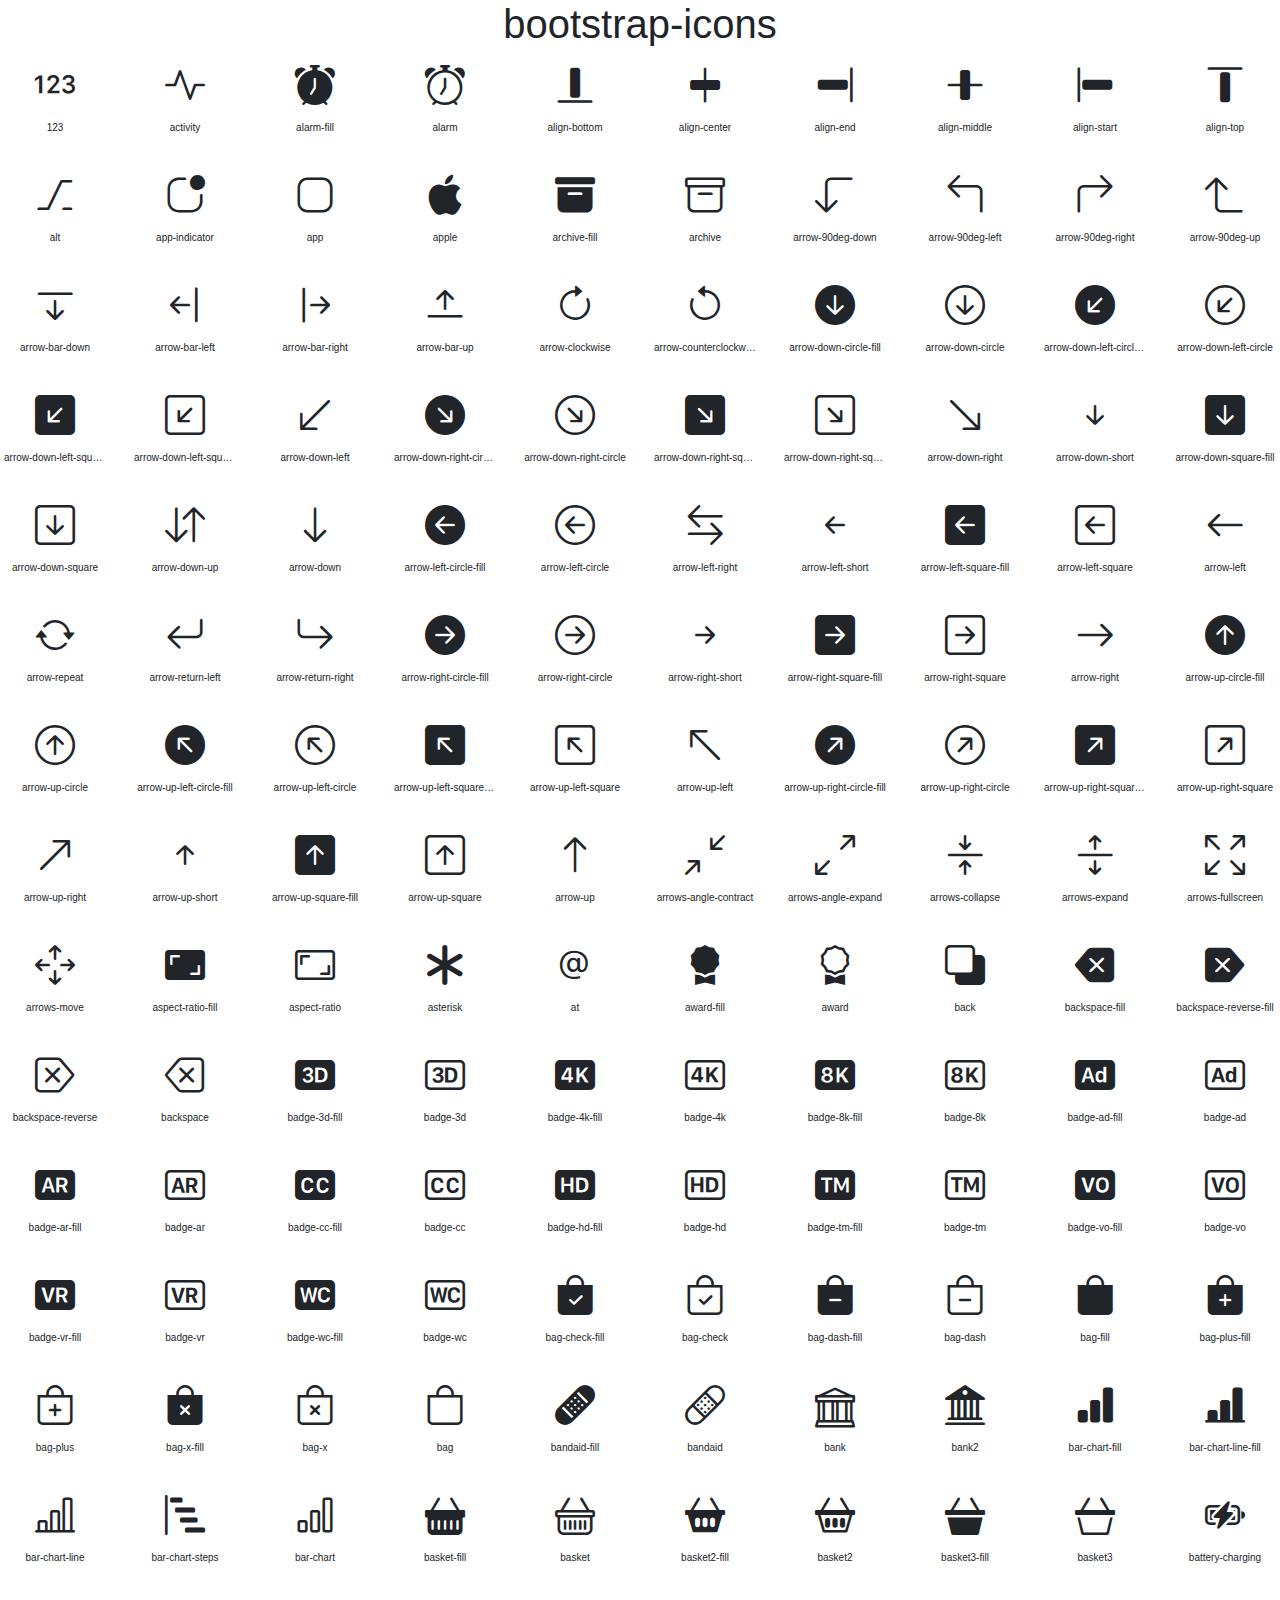
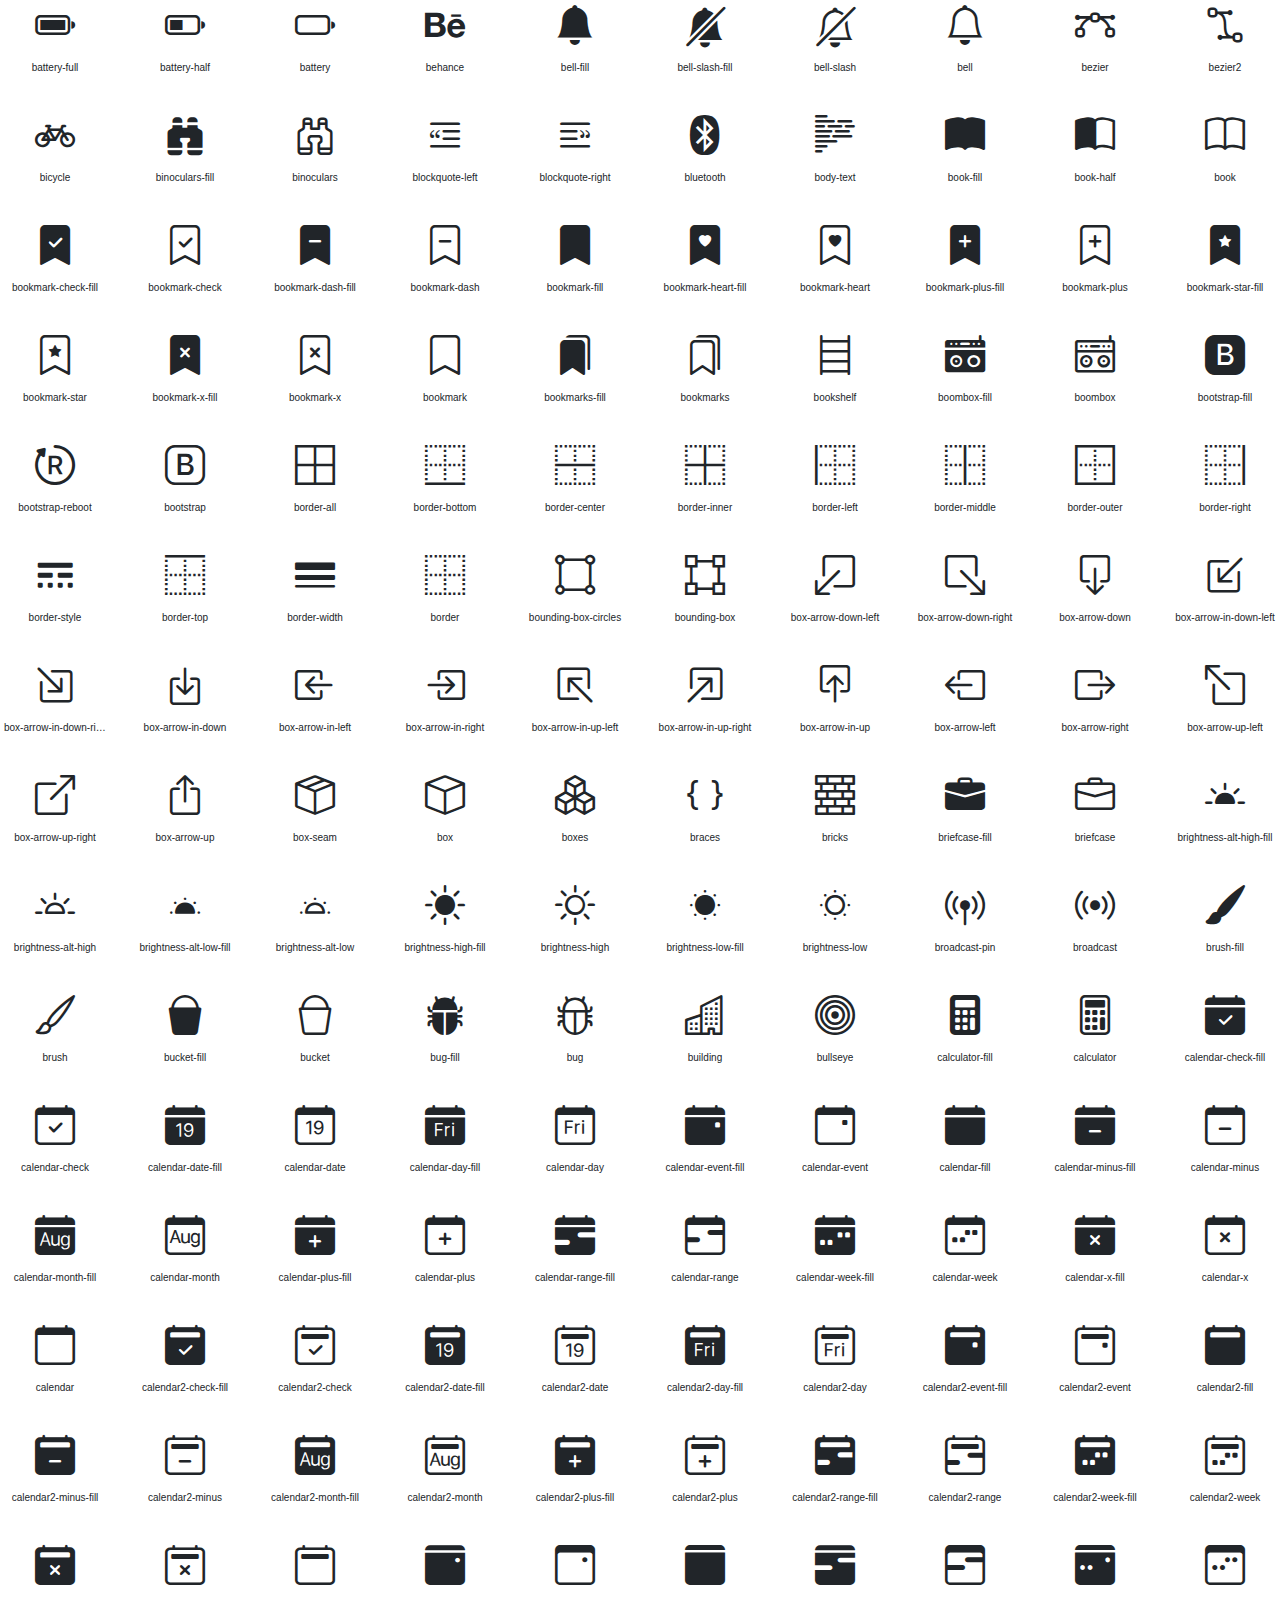
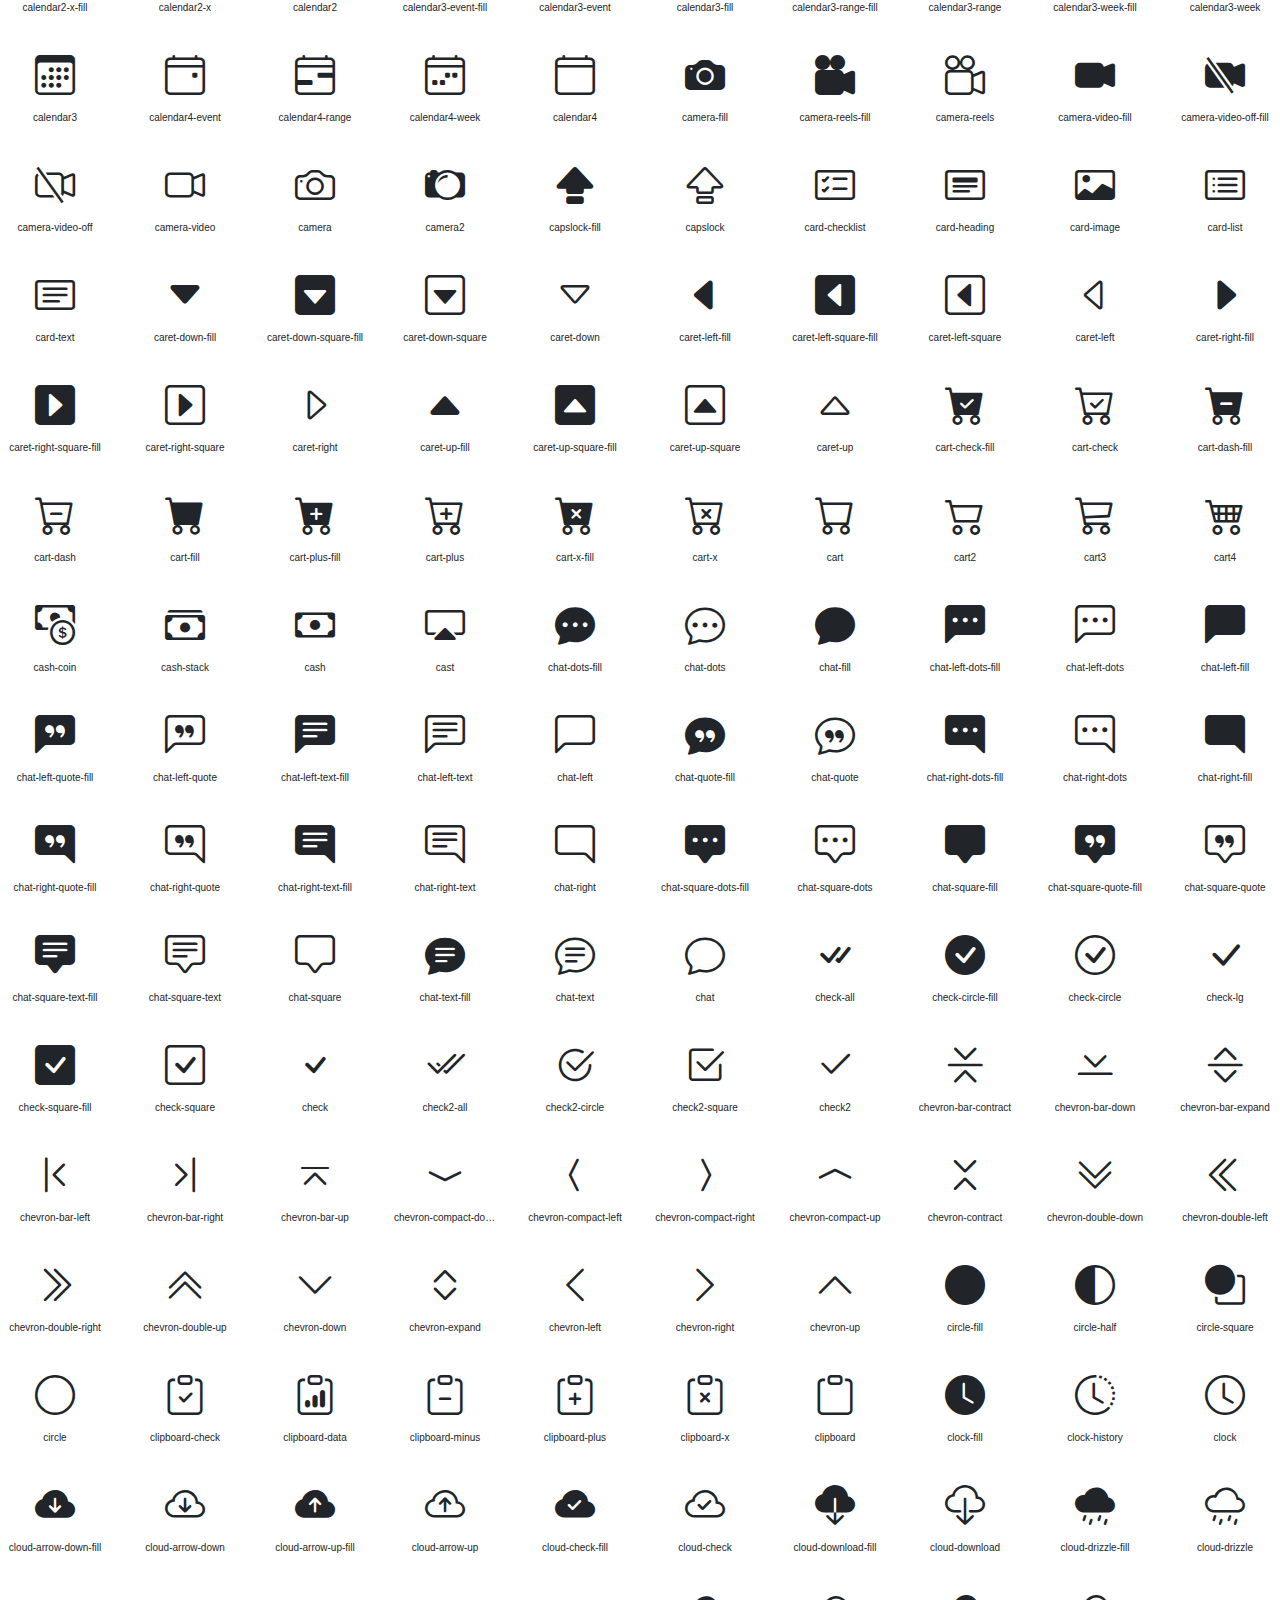
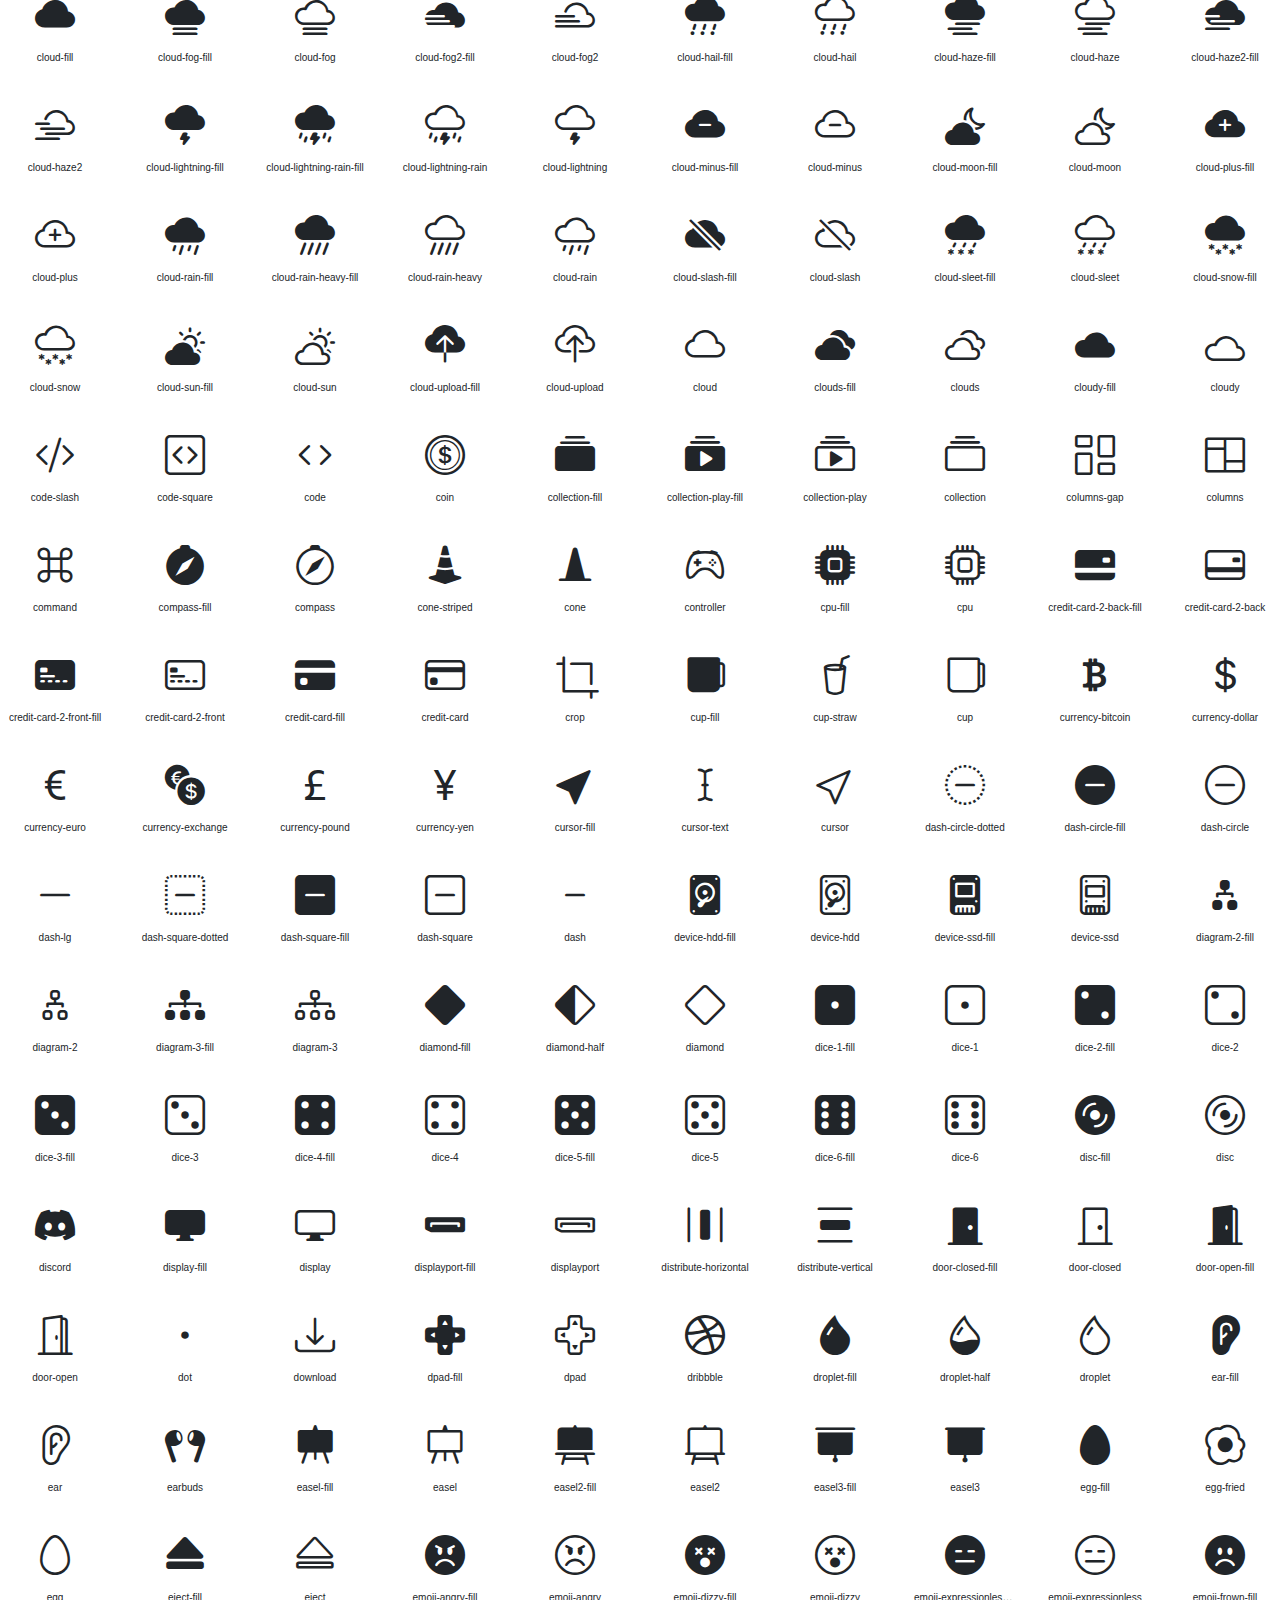
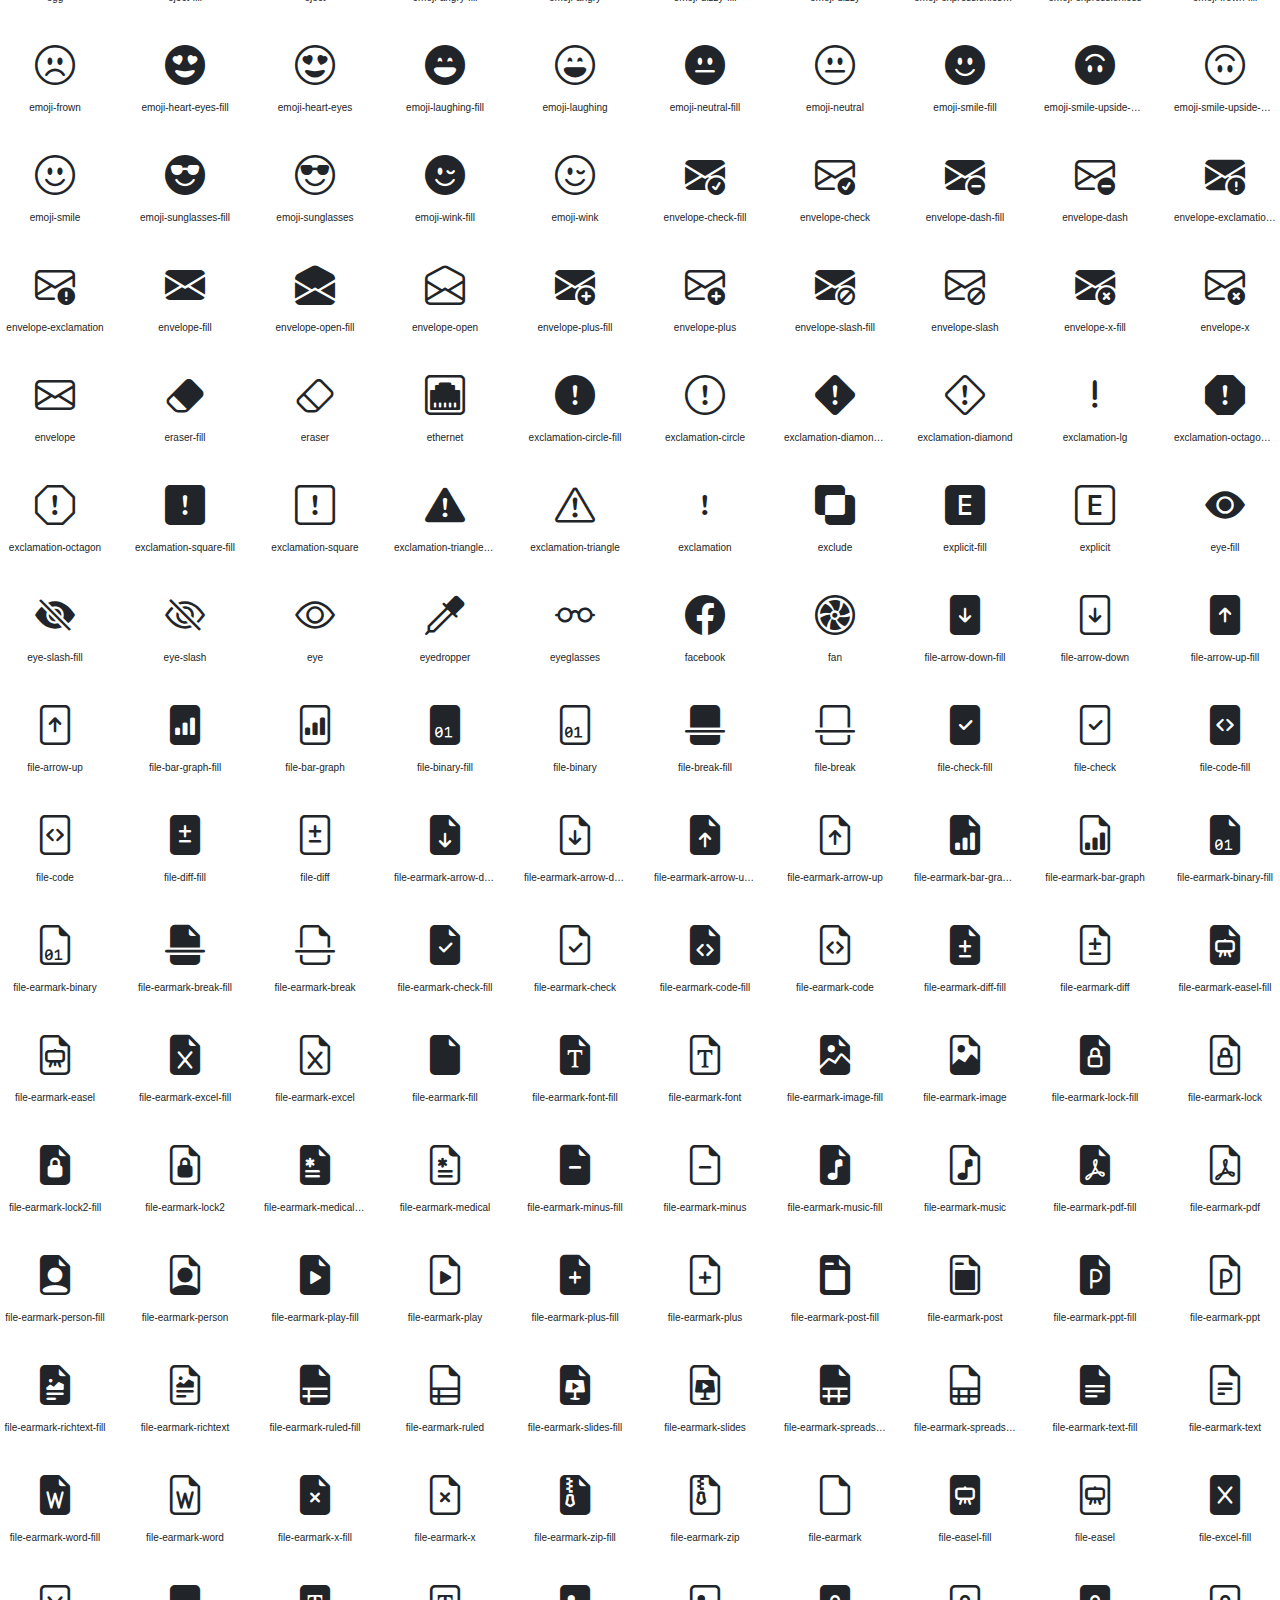
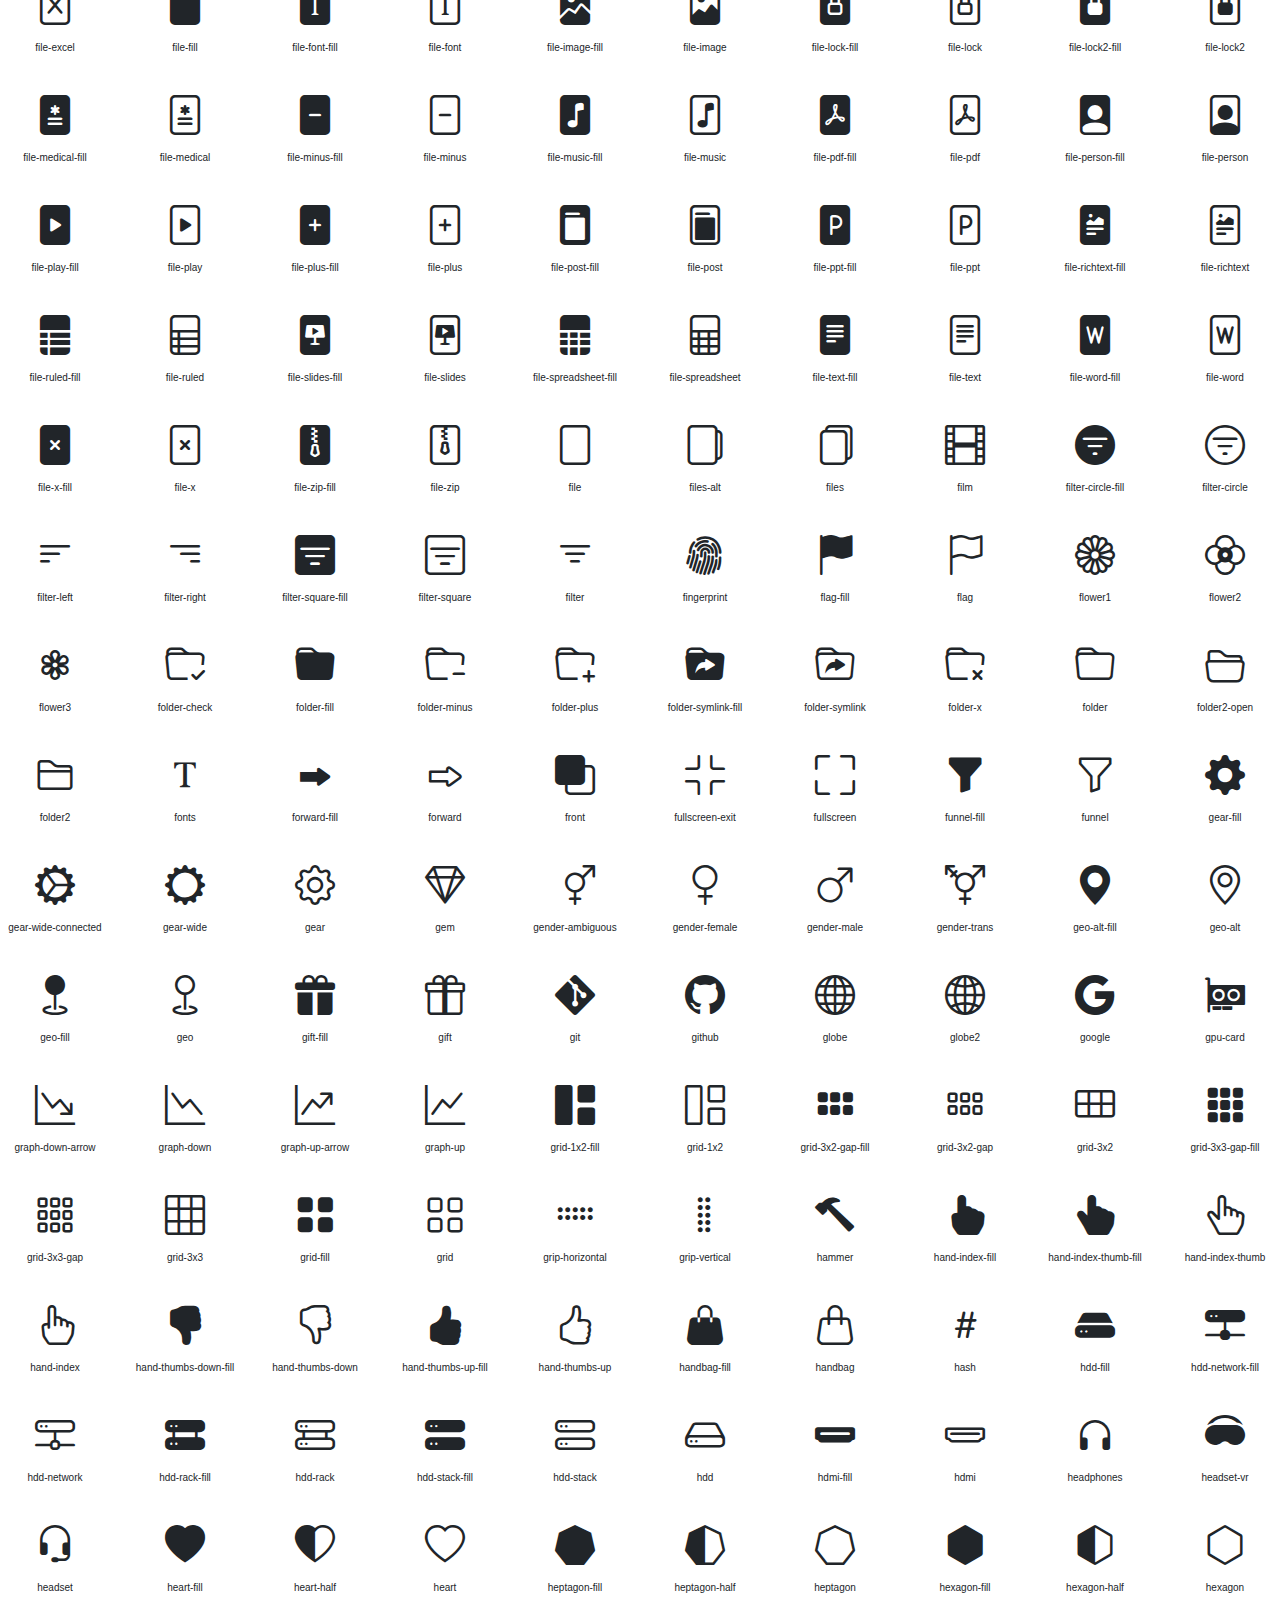
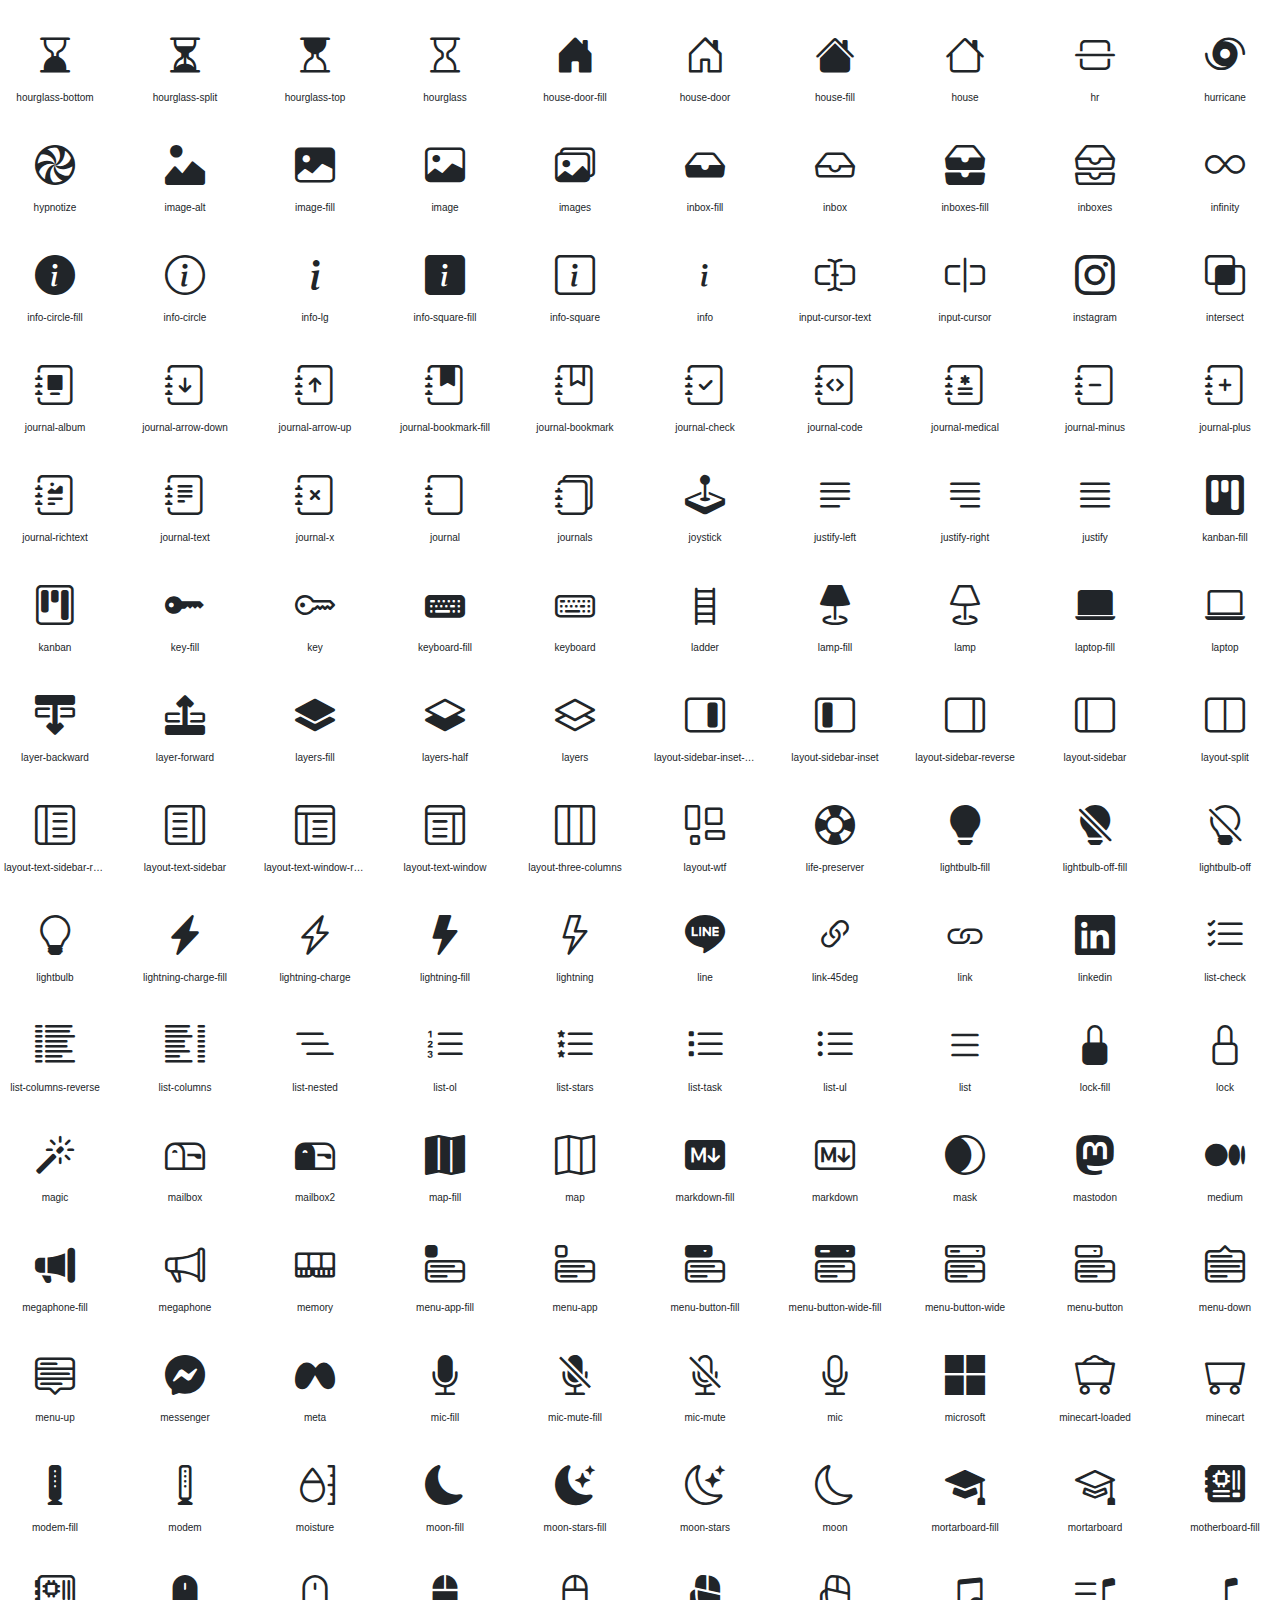
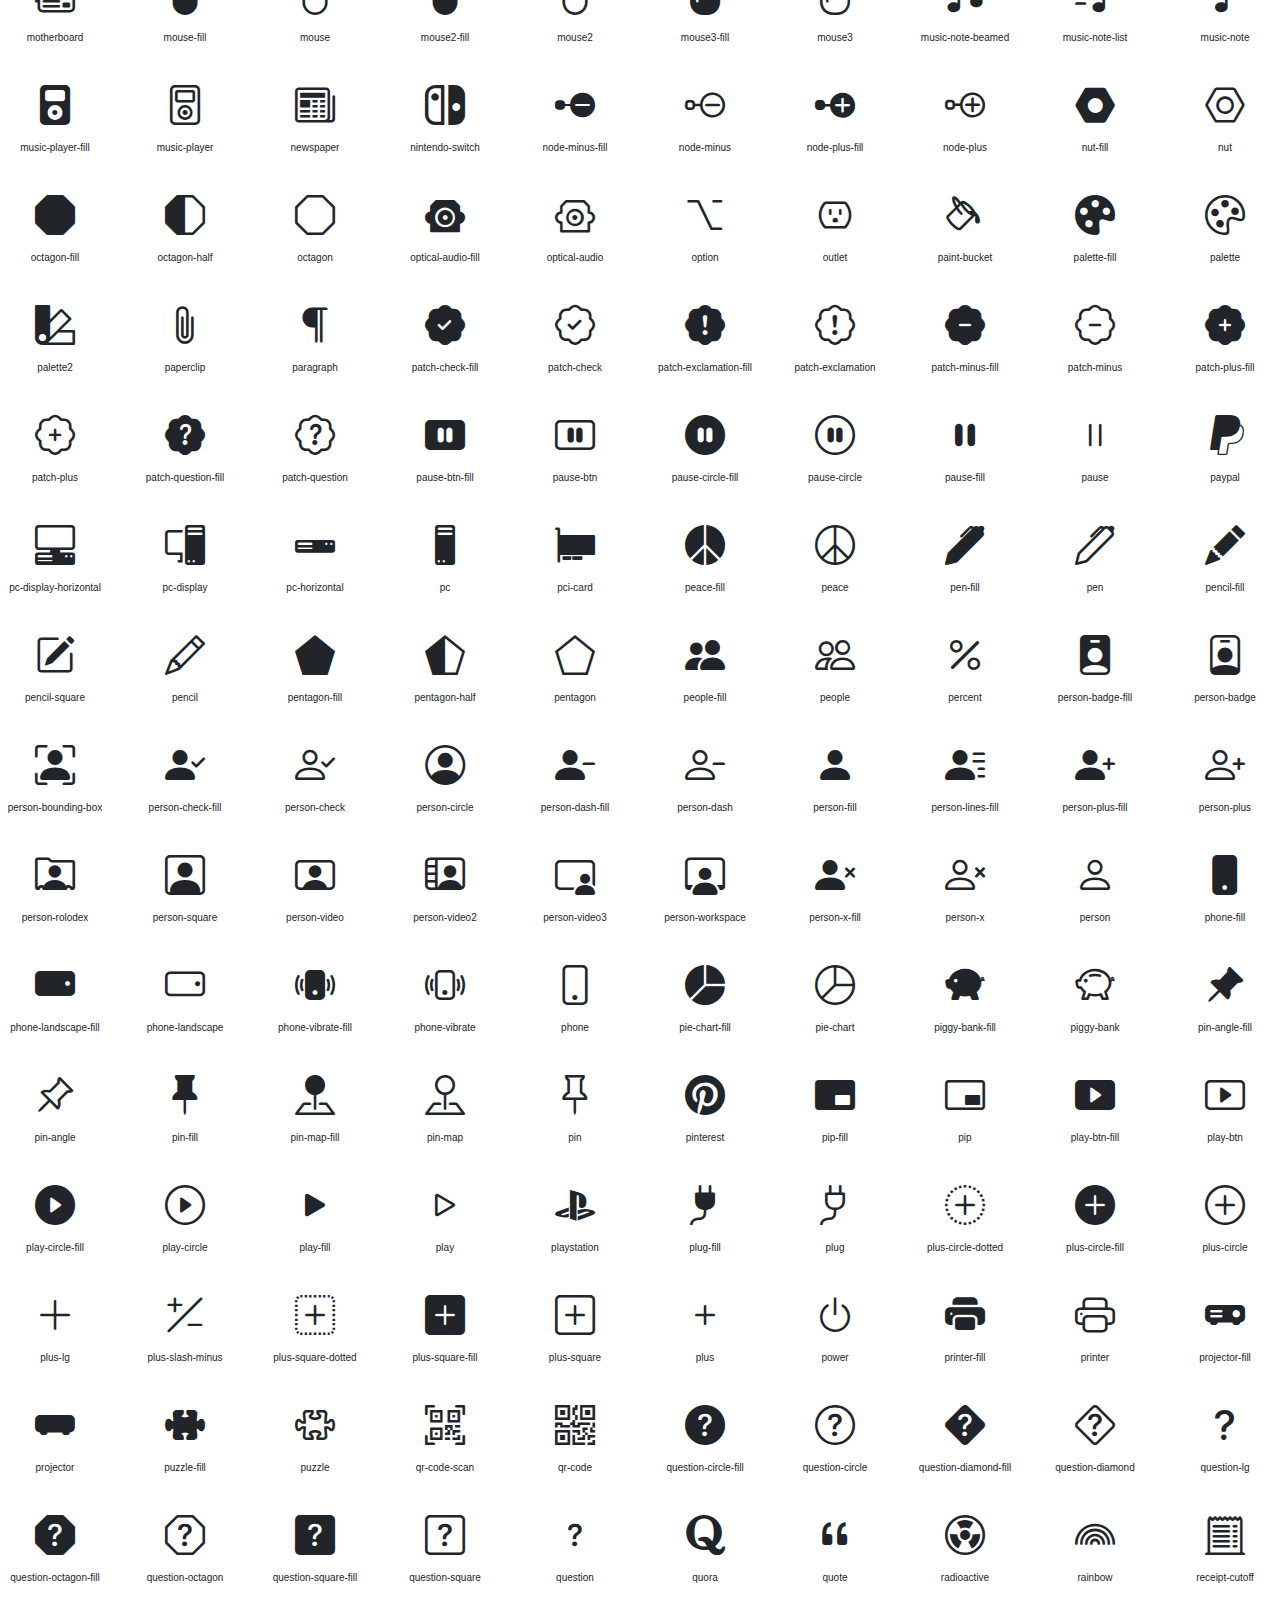
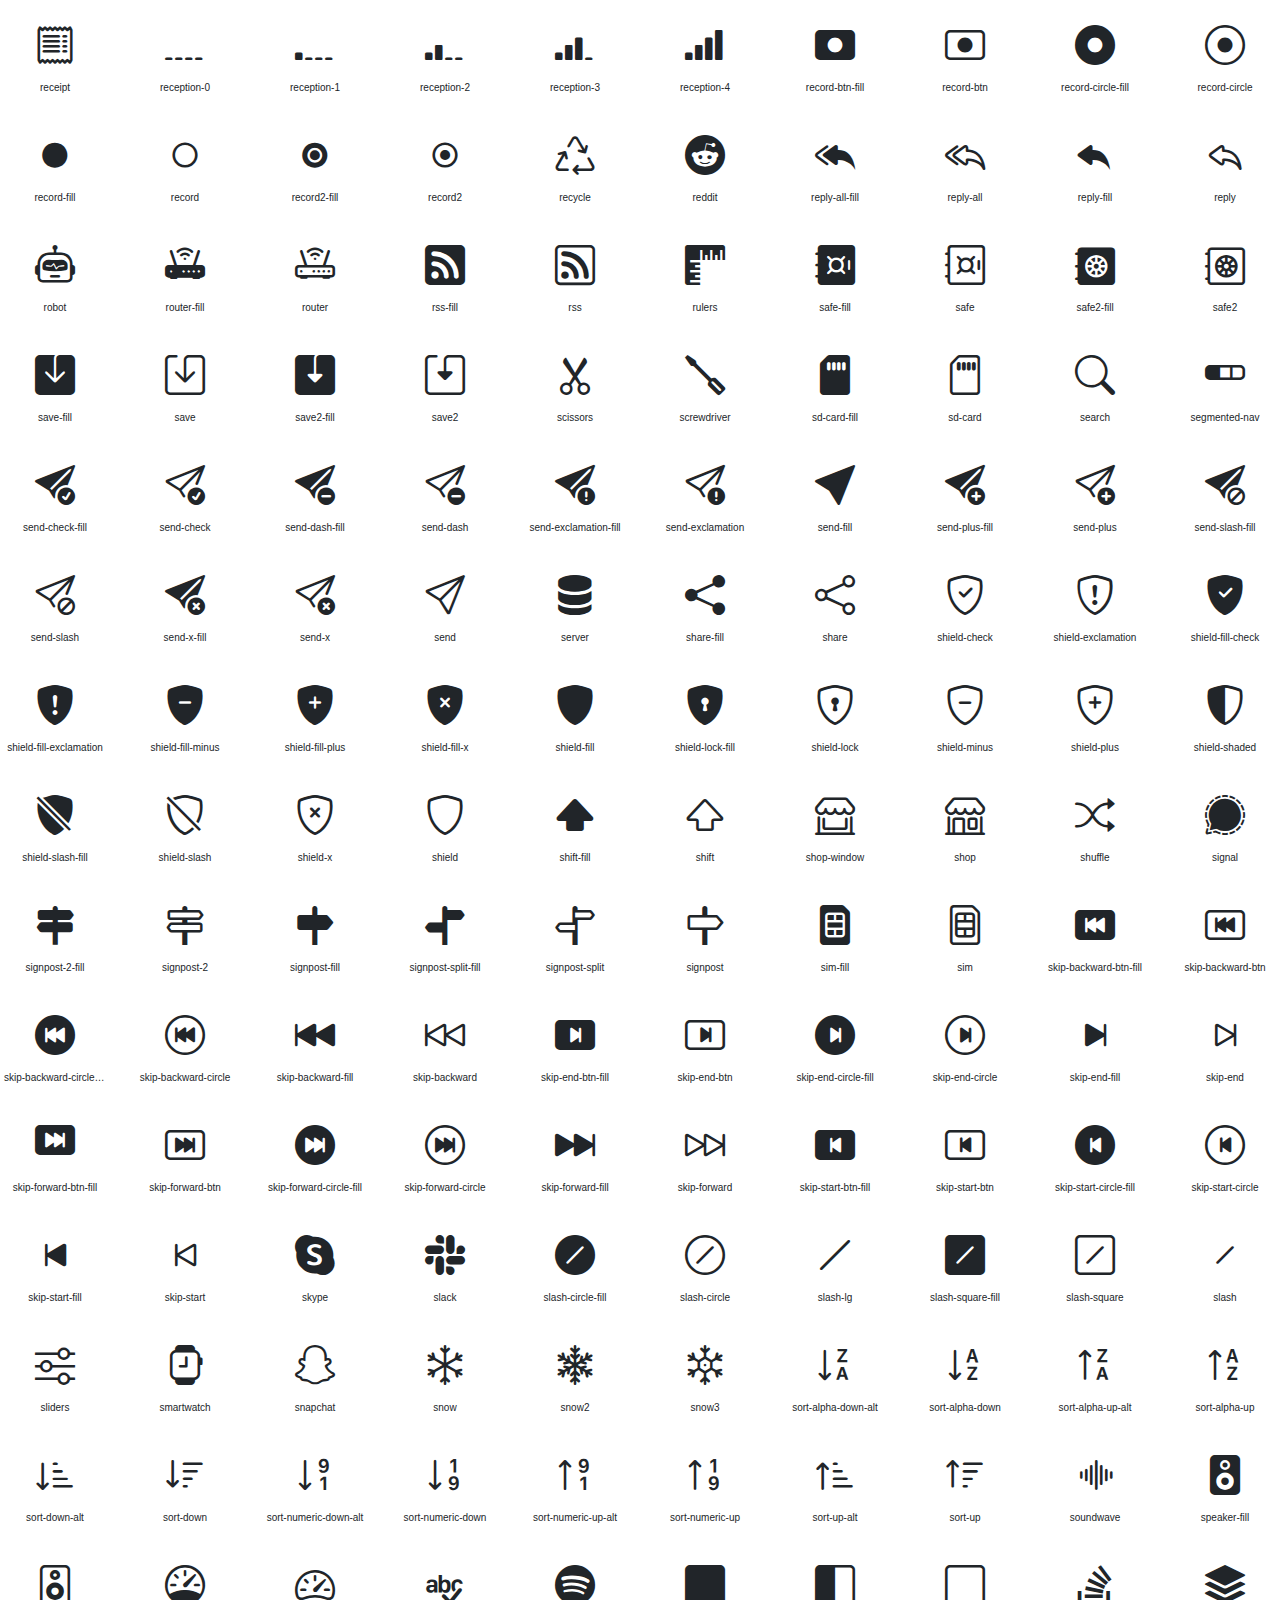
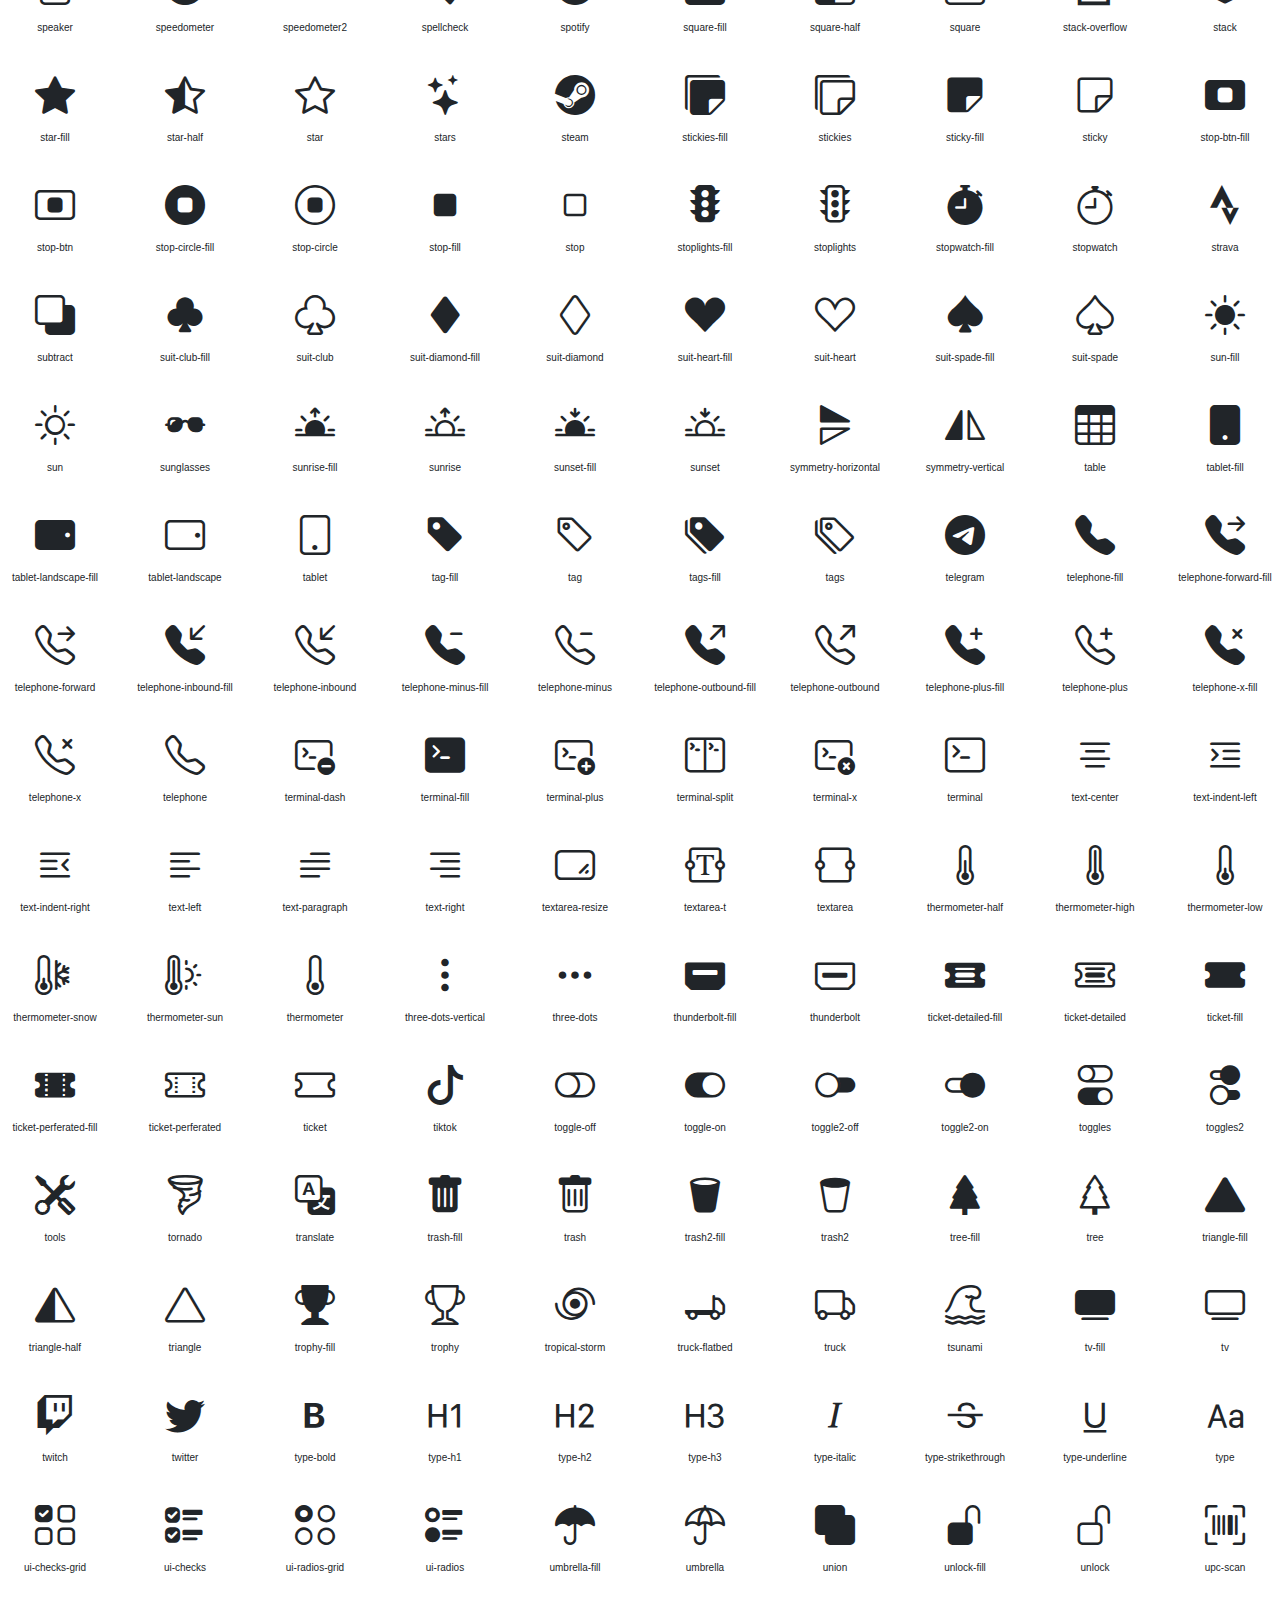
<file: assets/vendor/bootstrap-icons/index.html>
<!doctype html>
<html lang="en">
<head>
  <meta charset="utf-8">
  <title>bootstrap-icons</title>

  <style>
    .icons {
      display: grid;
      max-width: 100%;
      grid-template-columns: repeat(auto-fit, minmax(100px, 1fr) );
      gap: 1.25rem;
    }
    .icon {
      background-color: var(--bs-light);
      border-radius: .25rem;
    }
    .bi {
      margin: .25rem;
      font-size: 2.5rem;
    }
    .label {
      font-family: var(--bs-font-monospace);
    }
    .label {
      display: inline-block;
      width: 100%;
      overflow: hidden;
      padding: .25rem;
      font-size: .625rem;
      text-overflow: ellipsis;
      white-space: nowrap;
    }
  </style>

  <link rel="stylesheet" href="/assets/css/bootstrap.min.css">
  <link rel="stylesheet" href="bootstrap-icons.css">
</head>
<body class="text-center">

  <h1>bootstrap-icons</h1>

  <div class="icons">
    <div class="icon">
      <i class="bi bi-123"></i>
      <div class="label">123</div>
    </div>
    <div class="icon">
      <i class="bi bi-activity"></i>
      <div class="label">activity</div>
    </div>
    <div class="icon">
      <i class="bi bi-alarm-fill"></i>
      <div class="label">alarm-fill</div>
    </div>
    <div class="icon">
      <i class="bi bi-alarm"></i>
      <div class="label">alarm</div>
    </div>
    <div class="icon">
      <i class="bi bi-align-bottom"></i>
      <div class="label">align-bottom</div>
    </div>
    <div class="icon">
      <i class="bi bi-align-center"></i>
      <div class="label">align-center</div>
    </div>
    <div class="icon">
      <i class="bi bi-align-end"></i>
      <div class="label">align-end</div>
    </div>
    <div class="icon">
      <i class="bi bi-align-middle"></i>
      <div class="label">align-middle</div>
    </div>
    <div class="icon">
      <i class="bi bi-align-start"></i>
      <div class="label">align-start</div>
    </div>
    <div class="icon">
      <i class="bi bi-align-top"></i>
      <div class="label">align-top</div>
    </div>
    <div class="icon">
      <i class="bi bi-alt"></i>
      <div class="label">alt</div>
    </div>
    <div class="icon">
      <i class="bi bi-app-indicator"></i>
      <div class="label">app-indicator</div>
    </div>
    <div class="icon">
      <i class="bi bi-app"></i>
      <div class="label">app</div>
    </div>
    <div class="icon">
      <i class="bi bi-apple"></i>
      <div class="label">apple</div>
    </div>
    <div class="icon">
      <i class="bi bi-archive-fill"></i>
      <div class="label">archive-fill</div>
    </div>
    <div class="icon">
      <i class="bi bi-archive"></i>
      <div class="label">archive</div>
    </div>
    <div class="icon">
      <i class="bi bi-arrow-90deg-down"></i>
      <div class="label">arrow-90deg-down</div>
    </div>
    <div class="icon">
      <i class="bi bi-arrow-90deg-left"></i>
      <div class="label">arrow-90deg-left</div>
    </div>
    <div class="icon">
      <i class="bi bi-arrow-90deg-right"></i>
      <div class="label">arrow-90deg-right</div>
    </div>
    <div class="icon">
      <i class="bi bi-arrow-90deg-up"></i>
      <div class="label">arrow-90deg-up</div>
    </div>
    <div class="icon">
      <i class="bi bi-arrow-bar-down"></i>
      <div class="label">arrow-bar-down</div>
    </div>
    <div class="icon">
      <i class="bi bi-arrow-bar-left"></i>
      <div class="label">arrow-bar-left</div>
    </div>
    <div class="icon">
      <i class="bi bi-arrow-bar-right"></i>
      <div class="label">arrow-bar-right</div>
    </div>
    <div class="icon">
      <i class="bi bi-arrow-bar-up"></i>
      <div class="label">arrow-bar-up</div>
    </div>
    <div class="icon">
      <i class="bi bi-arrow-clockwise"></i>
      <div class="label">arrow-clockwise</div>
    </div>
    <div class="icon">
      <i class="bi bi-arrow-counterclockwise"></i>
      <div class="label">arrow-counterclockwise</div>
    </div>
    <div class="icon">
      <i class="bi bi-arrow-down-circle-fill"></i>
      <div class="label">arrow-down-circle-fill</div>
    </div>
    <div class="icon">
      <i class="bi bi-arrow-down-circle"></i>
      <div class="label">arrow-down-circle</div>
    </div>
    <div class="icon">
      <i class="bi bi-arrow-down-left-circle-fill"></i>
      <div class="label">arrow-down-left-circle-fill</div>
    </div>
    <div class="icon">
      <i class="bi bi-arrow-down-left-circle"></i>
      <div class="label">arrow-down-left-circle</div>
    </div>
    <div class="icon">
      <i class="bi bi-arrow-down-left-square-fill"></i>
      <div class="label">arrow-down-left-square-fill</div>
    </div>
    <div class="icon">
      <i class="bi bi-arrow-down-left-square"></i>
      <div class="label">arrow-down-left-square</div>
    </div>
    <div class="icon">
      <i class="bi bi-arrow-down-left"></i>
      <div class="label">arrow-down-left</div>
    </div>
    <div class="icon">
      <i class="bi bi-arrow-down-right-circle-fill"></i>
      <div class="label">arrow-down-right-circle-fill</div>
    </div>
    <div class="icon">
      <i class="bi bi-arrow-down-right-circle"></i>
      <div class="label">arrow-down-right-circle</div>
    </div>
    <div class="icon">
      <i class="bi bi-arrow-down-right-square-fill"></i>
      <div class="label">arrow-down-right-square-fill</div>
    </div>
    <div class="icon">
      <i class="bi bi-arrow-down-right-square"></i>
      <div class="label">arrow-down-right-square</div>
    </div>
    <div class="icon">
      <i class="bi bi-arrow-down-right"></i>
      <div class="label">arrow-down-right</div>
    </div>
    <div class="icon">
      <i class="bi bi-arrow-down-short"></i>
      <div class="label">arrow-down-short</div>
    </div>
    <div class="icon">
      <i class="bi bi-arrow-down-square-fill"></i>
      <div class="label">arrow-down-square-fill</div>
    </div>
    <div class="icon">
      <i class="bi bi-arrow-down-square"></i>
      <div class="label">arrow-down-square</div>
    </div>
    <div class="icon">
      <i class="bi bi-arrow-down-up"></i>
      <div class="label">arrow-down-up</div>
    </div>
    <div class="icon">
      <i class="bi bi-arrow-down"></i>
      <div class="label">arrow-down</div>
    </div>
    <div class="icon">
      <i class="bi bi-arrow-left-circle-fill"></i>
      <div class="label">arrow-left-circle-fill</div>
    </div>
    <div class="icon">
      <i class="bi bi-arrow-left-circle"></i>
      <div class="label">arrow-left-circle</div>
    </div>
    <div class="icon">
      <i class="bi bi-arrow-left-right"></i>
      <div class="label">arrow-left-right</div>
    </div>
    <div class="icon">
      <i class="bi bi-arrow-left-short"></i>
      <div class="label">arrow-left-short</div>
    </div>
    <div class="icon">
      <i class="bi bi-arrow-left-square-fill"></i>
      <div class="label">arrow-left-square-fill</div>
    </div>
    <div class="icon">
      <i class="bi bi-arrow-left-square"></i>
      <div class="label">arrow-left-square</div>
    </div>
    <div class="icon">
      <i class="bi bi-arrow-left"></i>
      <div class="label">arrow-left</div>
    </div>
    <div class="icon">
      <i class="bi bi-arrow-repeat"></i>
      <div class="label">arrow-repeat</div>
    </div>
    <div class="icon">
      <i class="bi bi-arrow-return-left"></i>
      <div class="label">arrow-return-left</div>
    </div>
    <div class="icon">
      <i class="bi bi-arrow-return-right"></i>
      <div class="label">arrow-return-right</div>
    </div>
    <div class="icon">
      <i class="bi bi-arrow-right-circle-fill"></i>
      <div class="label">arrow-right-circle-fill</div>
    </div>
    <div class="icon">
      <i class="bi bi-arrow-right-circle"></i>
      <div class="label">arrow-right-circle</div>
    </div>
    <div class="icon">
      <i class="bi bi-arrow-right-short"></i>
      <div class="label">arrow-right-short</div>
    </div>
    <div class="icon">
      <i class="bi bi-arrow-right-square-fill"></i>
      <div class="label">arrow-right-square-fill</div>
    </div>
    <div class="icon">
      <i class="bi bi-arrow-right-square"></i>
      <div class="label">arrow-right-square</div>
    </div>
    <div class="icon">
      <i class="bi bi-arrow-right"></i>
      <div class="label">arrow-right</div>
    </div>
    <div class="icon">
      <i class="bi bi-arrow-up-circle-fill"></i>
      <div class="label">arrow-up-circle-fill</div>
    </div>
    <div class="icon">
      <i class="bi bi-arrow-up-circle"></i>
      <div class="label">arrow-up-circle</div>
    </div>
    <div class="icon">
      <i class="bi bi-arrow-up-left-circle-fill"></i>
      <div class="label">arrow-up-left-circle-fill</div>
    </div>
    <div class="icon">
      <i class="bi bi-arrow-up-left-circle"></i>
      <div class="label">arrow-up-left-circle</div>
    </div>
    <div class="icon">
      <i class="bi bi-arrow-up-left-square-fill"></i>
      <div class="label">arrow-up-left-square-fill</div>
    </div>
    <div class="icon">
      <i class="bi bi-arrow-up-left-square"></i>
      <div class="label">arrow-up-left-square</div>
    </div>
    <div class="icon">
      <i class="bi bi-arrow-up-left"></i>
      <div class="label">arrow-up-left</div>
    </div>
    <div class="icon">
      <i class="bi bi-arrow-up-right-circle-fill"></i>
      <div class="label">arrow-up-right-circle-fill</div>
    </div>
    <div class="icon">
      <i class="bi bi-arrow-up-right-circle"></i>
      <div class="label">arrow-up-right-circle</div>
    </div>
    <div class="icon">
      <i class="bi bi-arrow-up-right-square-fill"></i>
      <div class="label">arrow-up-right-square-fill</div>
    </div>
    <div class="icon">
      <i class="bi bi-arrow-up-right-square"></i>
      <div class="label">arrow-up-right-square</div>
    </div>
    <div class="icon">
      <i class="bi bi-arrow-up-right"></i>
      <div class="label">arrow-up-right</div>
    </div>
    <div class="icon">
      <i class="bi bi-arrow-up-short"></i>
      <div class="label">arrow-up-short</div>
    </div>
    <div class="icon">
      <i class="bi bi-arrow-up-square-fill"></i>
      <div class="label">arrow-up-square-fill</div>
    </div>
    <div class="icon">
      <i class="bi bi-arrow-up-square"></i>
      <div class="label">arrow-up-square</div>
    </div>
    <div class="icon">
      <i class="bi bi-arrow-up"></i>
      <div class="label">arrow-up</div>
    </div>
    <div class="icon">
      <i class="bi bi-arrows-angle-contract"></i>
      <div class="label">arrows-angle-contract</div>
    </div>
    <div class="icon">
      <i class="bi bi-arrows-angle-expand"></i>
      <div class="label">arrows-angle-expand</div>
    </div>
    <div class="icon">
      <i class="bi bi-arrows-collapse"></i>
      <div class="label">arrows-collapse</div>
    </div>
    <div class="icon">
      <i class="bi bi-arrows-expand"></i>
      <div class="label">arrows-expand</div>
    </div>
    <div class="icon">
      <i class="bi bi-arrows-fullscreen"></i>
      <div class="label">arrows-fullscreen</div>
    </div>
    <div class="icon">
      <i class="bi bi-arrows-move"></i>
      <div class="label">arrows-move</div>
    </div>
    <div class="icon">
      <i class="bi bi-aspect-ratio-fill"></i>
      <div class="label">aspect-ratio-fill</div>
    </div>
    <div class="icon">
      <i class="bi bi-aspect-ratio"></i>
      <div class="label">aspect-ratio</div>
    </div>
    <div class="icon">
      <i class="bi bi-asterisk"></i>
      <div class="label">asterisk</div>
    </div>
    <div class="icon">
      <i class="bi bi-at"></i>
      <div class="label">at</div>
    </div>
    <div class="icon">
      <i class="bi bi-award-fill"></i>
      <div class="label">award-fill</div>
    </div>
    <div class="icon">
      <i class="bi bi-award"></i>
      <div class="label">award</div>
    </div>
    <div class="icon">
      <i class="bi bi-back"></i>
      <div class="label">back</div>
    </div>
    <div class="icon">
      <i class="bi bi-backspace-fill"></i>
      <div class="label">backspace-fill</div>
    </div>
    <div class="icon">
      <i class="bi bi-backspace-reverse-fill"></i>
      <div class="label">backspace-reverse-fill</div>
    </div>
    <div class="icon">
      <i class="bi bi-backspace-reverse"></i>
      <div class="label">backspace-reverse</div>
    </div>
    <div class="icon">
      <i class="bi bi-backspace"></i>
      <div class="label">backspace</div>
    </div>
    <div class="icon">
      <i class="bi bi-badge-3d-fill"></i>
      <div class="label">badge-3d-fill</div>
    </div>
    <div class="icon">
      <i class="bi bi-badge-3d"></i>
      <div class="label">badge-3d</div>
    </div>
    <div class="icon">
      <i class="bi bi-badge-4k-fill"></i>
      <div class="label">badge-4k-fill</div>
    </div>
    <div class="icon">
      <i class="bi bi-badge-4k"></i>
      <div class="label">badge-4k</div>
    </div>
    <div class="icon">
      <i class="bi bi-badge-8k-fill"></i>
      <div class="label">badge-8k-fill</div>
    </div>
    <div class="icon">
      <i class="bi bi-badge-8k"></i>
      <div class="label">badge-8k</div>
    </div>
    <div class="icon">
      <i class="bi bi-badge-ad-fill"></i>
      <div class="label">badge-ad-fill</div>
    </div>
    <div class="icon">
      <i class="bi bi-badge-ad"></i>
      <div class="label">badge-ad</div>
    </div>
    <div class="icon">
      <i class="bi bi-badge-ar-fill"></i>
      <div class="label">badge-ar-fill</div>
    </div>
    <div class="icon">
      <i class="bi bi-badge-ar"></i>
      <div class="label">badge-ar</div>
    </div>
    <div class="icon">
      <i class="bi bi-badge-cc-fill"></i>
      <div class="label">badge-cc-fill</div>
    </div>
    <div class="icon">
      <i class="bi bi-badge-cc"></i>
      <div class="label">badge-cc</div>
    </div>
    <div class="icon">
      <i class="bi bi-badge-hd-fill"></i>
      <div class="label">badge-hd-fill</div>
    </div>
    <div class="icon">
      <i class="bi bi-badge-hd"></i>
      <div class="label">badge-hd</div>
    </div>
    <div class="icon">
      <i class="bi bi-badge-tm-fill"></i>
      <div class="label">badge-tm-fill</div>
    </div>
    <div class="icon">
      <i class="bi bi-badge-tm"></i>
      <div class="label">badge-tm</div>
    </div>
    <div class="icon">
      <i class="bi bi-badge-vo-fill"></i>
      <div class="label">badge-vo-fill</div>
    </div>
    <div class="icon">
      <i class="bi bi-badge-vo"></i>
      <div class="label">badge-vo</div>
    </div>
    <div class="icon">
      <i class="bi bi-badge-vr-fill"></i>
      <div class="label">badge-vr-fill</div>
    </div>
    <div class="icon">
      <i class="bi bi-badge-vr"></i>
      <div class="label">badge-vr</div>
    </div>
    <div class="icon">
      <i class="bi bi-badge-wc-fill"></i>
      <div class="label">badge-wc-fill</div>
    </div>
    <div class="icon">
      <i class="bi bi-badge-wc"></i>
      <div class="label">badge-wc</div>
    </div>
    <div class="icon">
      <i class="bi bi-bag-check-fill"></i>
      <div class="label">bag-check-fill</div>
    </div>
    <div class="icon">
      <i class="bi bi-bag-check"></i>
      <div class="label">bag-check</div>
    </div>
    <div class="icon">
      <i class="bi bi-bag-dash-fill"></i>
      <div class="label">bag-dash-fill</div>
    </div>
    <div class="icon">
      <i class="bi bi-bag-dash"></i>
      <div class="label">bag-dash</div>
    </div>
    <div class="icon">
      <i class="bi bi-bag-fill"></i>
      <div class="label">bag-fill</div>
    </div>
    <div class="icon">
      <i class="bi bi-bag-plus-fill"></i>
      <div class="label">bag-plus-fill</div>
    </div>
    <div class="icon">
      <i class="bi bi-bag-plus"></i>
      <div class="label">bag-plus</div>
    </div>
    <div class="icon">
      <i class="bi bi-bag-x-fill"></i>
      <div class="label">bag-x-fill</div>
    </div>
    <div class="icon">
      <i class="bi bi-bag-x"></i>
      <div class="label">bag-x</div>
    </div>
    <div class="icon">
      <i class="bi bi-bag"></i>
      <div class="label">bag</div>
    </div>
    <div class="icon">
      <i class="bi bi-bandaid-fill"></i>
      <div class="label">bandaid-fill</div>
    </div>
    <div class="icon">
      <i class="bi bi-bandaid"></i>
      <div class="label">bandaid</div>
    </div>
    <div class="icon">
      <i class="bi bi-bank"></i>
      <div class="label">bank</div>
    </div>
    <div class="icon">
      <i class="bi bi-bank2"></i>
      <div class="label">bank2</div>
    </div>
    <div class="icon">
      <i class="bi bi-bar-chart-fill"></i>
      <div class="label">bar-chart-fill</div>
    </div>
    <div class="icon">
      <i class="bi bi-bar-chart-line-fill"></i>
      <div class="label">bar-chart-line-fill</div>
    </div>
    <div class="icon">
      <i class="bi bi-bar-chart-line"></i>
      <div class="label">bar-chart-line</div>
    </div>
    <div class="icon">
      <i class="bi bi-bar-chart-steps"></i>
      <div class="label">bar-chart-steps</div>
    </div>
    <div class="icon">
      <i class="bi bi-bar-chart"></i>
      <div class="label">bar-chart</div>
    </div>
    <div class="icon">
      <i class="bi bi-basket-fill"></i>
      <div class="label">basket-fill</div>
    </div>
    <div class="icon">
      <i class="bi bi-basket"></i>
      <div class="label">basket</div>
    </div>
    <div class="icon">
      <i class="bi bi-basket2-fill"></i>
      <div class="label">basket2-fill</div>
    </div>
    <div class="icon">
      <i class="bi bi-basket2"></i>
      <div class="label">basket2</div>
    </div>
    <div class="icon">
      <i class="bi bi-basket3-fill"></i>
      <div class="label">basket3-fill</div>
    </div>
    <div class="icon">
      <i class="bi bi-basket3"></i>
      <div class="label">basket3</div>
    </div>
    <div class="icon">
      <i class="bi bi-battery-charging"></i>
      <div class="label">battery-charging</div>
    </div>
    <div class="icon">
      <i class="bi bi-battery-full"></i>
      <div class="label">battery-full</div>
    </div>
    <div class="icon">
      <i class="bi bi-battery-half"></i>
      <div class="label">battery-half</div>
    </div>
    <div class="icon">
      <i class="bi bi-battery"></i>
      <div class="label">battery</div>
    </div>
    <div class="icon">
      <i class="bi bi-behance"></i>
      <div class="label">behance</div>
    </div>
    <div class="icon">
      <i class="bi bi-bell-fill"></i>
      <div class="label">bell-fill</div>
    </div>
    <div class="icon">
      <i class="bi bi-bell-slash-fill"></i>
      <div class="label">bell-slash-fill</div>
    </div>
    <div class="icon">
      <i class="bi bi-bell-slash"></i>
      <div class="label">bell-slash</div>
    </div>
    <div class="icon">
      <i class="bi bi-bell"></i>
      <div class="label">bell</div>
    </div>
    <div class="icon">
      <i class="bi bi-bezier"></i>
      <div class="label">bezier</div>
    </div>
    <div class="icon">
      <i class="bi bi-bezier2"></i>
      <div class="label">bezier2</div>
    </div>
    <div class="icon">
      <i class="bi bi-bicycle"></i>
      <div class="label">bicycle</div>
    </div>
    <div class="icon">
      <i class="bi bi-binoculars-fill"></i>
      <div class="label">binoculars-fill</div>
    </div>
    <div class="icon">
      <i class="bi bi-binoculars"></i>
      <div class="label">binoculars</div>
    </div>
    <div class="icon">
      <i class="bi bi-blockquote-left"></i>
      <div class="label">blockquote-left</div>
    </div>
    <div class="icon">
      <i class="bi bi-blockquote-right"></i>
      <div class="label">blockquote-right</div>
    </div>
    <div class="icon">
      <i class="bi bi-bluetooth"></i>
      <div class="label">bluetooth</div>
    </div>
    <div class="icon">
      <i class="bi bi-body-text"></i>
      <div class="label">body-text</div>
    </div>
    <div class="icon">
      <i class="bi bi-book-fill"></i>
      <div class="label">book-fill</div>
    </div>
    <div class="icon">
      <i class="bi bi-book-half"></i>
      <div class="label">book-half</div>
    </div>
    <div class="icon">
      <i class="bi bi-book"></i>
      <div class="label">book</div>
    </div>
    <div class="icon">
      <i class="bi bi-bookmark-check-fill"></i>
      <div class="label">bookmark-check-fill</div>
    </div>
    <div class="icon">
      <i class="bi bi-bookmark-check"></i>
      <div class="label">bookmark-check</div>
    </div>
    <div class="icon">
      <i class="bi bi-bookmark-dash-fill"></i>
      <div class="label">bookmark-dash-fill</div>
    </div>
    <div class="icon">
      <i class="bi bi-bookmark-dash"></i>
      <div class="label">bookmark-dash</div>
    </div>
    <div class="icon">
      <i class="bi bi-bookmark-fill"></i>
      <div class="label">bookmark-fill</div>
    </div>
    <div class="icon">
      <i class="bi bi-bookmark-heart-fill"></i>
      <div class="label">bookmark-heart-fill</div>
    </div>
    <div class="icon">
      <i class="bi bi-bookmark-heart"></i>
      <div class="label">bookmark-heart</div>
    </div>
    <div class="icon">
      <i class="bi bi-bookmark-plus-fill"></i>
      <div class="label">bookmark-plus-fill</div>
    </div>
    <div class="icon">
      <i class="bi bi-bookmark-plus"></i>
      <div class="label">bookmark-plus</div>
    </div>
    <div class="icon">
      <i class="bi bi-bookmark-star-fill"></i>
      <div class="label">bookmark-star-fill</div>
    </div>
    <div class="icon">
      <i class="bi bi-bookmark-star"></i>
      <div class="label">bookmark-star</div>
    </div>
    <div class="icon">
      <i class="bi bi-bookmark-x-fill"></i>
      <div class="label">bookmark-x-fill</div>
    </div>
    <div class="icon">
      <i class="bi bi-bookmark-x"></i>
      <div class="label">bookmark-x</div>
    </div>
    <div class="icon">
      <i class="bi bi-bookmark"></i>
      <div class="label">bookmark</div>
    </div>
    <div class="icon">
      <i class="bi bi-bookmarks-fill"></i>
      <div class="label">bookmarks-fill</div>
    </div>
    <div class="icon">
      <i class="bi bi-bookmarks"></i>
      <div class="label">bookmarks</div>
    </div>
    <div class="icon">
      <i class="bi bi-bookshelf"></i>
      <div class="label">bookshelf</div>
    </div>
    <div class="icon">
      <i class="bi bi-boombox-fill"></i>
      <div class="label">boombox-fill</div>
    </div>
    <div class="icon">
      <i class="bi bi-boombox"></i>
      <div class="label">boombox</div>
    </div>
    <div class="icon">
      <i class="bi bi-bootstrap-fill"></i>
      <div class="label">bootstrap-fill</div>
    </div>
    <div class="icon">
      <i class="bi bi-bootstrap-reboot"></i>
      <div class="label">bootstrap-reboot</div>
    </div>
    <div class="icon">
      <i class="bi bi-bootstrap"></i>
      <div class="label">bootstrap</div>
    </div>
    <div class="icon">
      <i class="bi bi-border-all"></i>
      <div class="label">border-all</div>
    </div>
    <div class="icon">
      <i class="bi bi-border-bottom"></i>
      <div class="label">border-bottom</div>
    </div>
    <div class="icon">
      <i class="bi bi-border-center"></i>
      <div class="label">border-center</div>
    </div>
    <div class="icon">
      <i class="bi bi-border-inner"></i>
      <div class="label">border-inner</div>
    </div>
    <div class="icon">
      <i class="bi bi-border-left"></i>
      <div class="label">border-left</div>
    </div>
    <div class="icon">
      <i class="bi bi-border-middle"></i>
      <div class="label">border-middle</div>
    </div>
    <div class="icon">
      <i class="bi bi-border-outer"></i>
      <div class="label">border-outer</div>
    </div>
    <div class="icon">
      <i class="bi bi-border-right"></i>
      <div class="label">border-right</div>
    </div>
    <div class="icon">
      <i class="bi bi-border-style"></i>
      <div class="label">border-style</div>
    </div>
    <div class="icon">
      <i class="bi bi-border-top"></i>
      <div class="label">border-top</div>
    </div>
    <div class="icon">
      <i class="bi bi-border-width"></i>
      <div class="label">border-width</div>
    </div>
    <div class="icon">
      <i class="bi bi-border"></i>
      <div class="label">border</div>
    </div>
    <div class="icon">
      <i class="bi bi-bounding-box-circles"></i>
      <div class="label">bounding-box-circles</div>
    </div>
    <div class="icon">
      <i class="bi bi-bounding-box"></i>
      <div class="label">bounding-box</div>
    </div>
    <div class="icon">
      <i class="bi bi-box-arrow-down-left"></i>
      <div class="label">box-arrow-down-left</div>
    </div>
    <div class="icon">
      <i class="bi bi-box-arrow-down-right"></i>
      <div class="label">box-arrow-down-right</div>
    </div>
    <div class="icon">
      <i class="bi bi-box-arrow-down"></i>
      <div class="label">box-arrow-down</div>
    </div>
    <div class="icon">
      <i class="bi bi-box-arrow-in-down-left"></i>
      <div class="label">box-arrow-in-down-left</div>
    </div>
    <div class="icon">
      <i class="bi bi-box-arrow-in-down-right"></i>
      <div class="label">box-arrow-in-down-right</div>
    </div>
    <div class="icon">
      <i class="bi bi-box-arrow-in-down"></i>
      <div class="label">box-arrow-in-down</div>
    </div>
    <div class="icon">
      <i class="bi bi-box-arrow-in-left"></i>
      <div class="label">box-arrow-in-left</div>
    </div>
    <div class="icon">
      <i class="bi bi-box-arrow-in-right"></i>
      <div class="label">box-arrow-in-right</div>
    </div>
    <div class="icon">
      <i class="bi bi-box-arrow-in-up-left"></i>
      <div class="label">box-arrow-in-up-left</div>
    </div>
    <div class="icon">
      <i class="bi bi-box-arrow-in-up-right"></i>
      <div class="label">box-arrow-in-up-right</div>
    </div>
    <div class="icon">
      <i class="bi bi-box-arrow-in-up"></i>
      <div class="label">box-arrow-in-up</div>
    </div>
    <div class="icon">
      <i class="bi bi-box-arrow-left"></i>
      <div class="label">box-arrow-left</div>
    </div>
    <div class="icon">
      <i class="bi bi-box-arrow-right"></i>
      <div class="label">box-arrow-right</div>
    </div>
    <div class="icon">
      <i class="bi bi-box-arrow-up-left"></i>
      <div class="label">box-arrow-up-left</div>
    </div>
    <div class="icon">
      <i class="bi bi-box-arrow-up-right"></i>
      <div class="label">box-arrow-up-right</div>
    </div>
    <div class="icon">
      <i class="bi bi-box-arrow-up"></i>
      <div class="label">box-arrow-up</div>
    </div>
    <div class="icon">
      <i class="bi bi-box-seam"></i>
      <div class="label">box-seam</div>
    </div>
    <div class="icon">
      <i class="bi bi-box"></i>
      <div class="label">box</div>
    </div>
    <div class="icon">
      <i class="bi bi-boxes"></i>
      <div class="label">boxes</div>
    </div>
    <div class="icon">
      <i class="bi bi-braces"></i>
      <div class="label">braces</div>
    </div>
    <div class="icon">
      <i class="bi bi-bricks"></i>
      <div class="label">bricks</div>
    </div>
    <div class="icon">
      <i class="bi bi-briefcase-fill"></i>
      <div class="label">briefcase-fill</div>
    </div>
    <div class="icon">
      <i class="bi bi-briefcase"></i>
      <div class="label">briefcase</div>
    </div>
    <div class="icon">
      <i class="bi bi-brightness-alt-high-fill"></i>
      <div class="label">brightness-alt-high-fill</div>
    </div>
    <div class="icon">
      <i class="bi bi-brightness-alt-high"></i>
      <div class="label">brightness-alt-high</div>
    </div>
    <div class="icon">
      <i class="bi bi-brightness-alt-low-fill"></i>
      <div class="label">brightness-alt-low-fill</div>
    </div>
    <div class="icon">
      <i class="bi bi-brightness-alt-low"></i>
      <div class="label">brightness-alt-low</div>
    </div>
    <div class="icon">
      <i class="bi bi-brightness-high-fill"></i>
      <div class="label">brightness-high-fill</div>
    </div>
    <div class="icon">
      <i class="bi bi-brightness-high"></i>
      <div class="label">brightness-high</div>
    </div>
    <div class="icon">
      <i class="bi bi-brightness-low-fill"></i>
      <div class="label">brightness-low-fill</div>
    </div>
    <div class="icon">
      <i class="bi bi-brightness-low"></i>
      <div class="label">brightness-low</div>
    </div>
    <div class="icon">
      <i class="bi bi-broadcast-pin"></i>
      <div class="label">broadcast-pin</div>
    </div>
    <div class="icon">
      <i class="bi bi-broadcast"></i>
      <div class="label">broadcast</div>
    </div>
    <div class="icon">
      <i class="bi bi-brush-fill"></i>
      <div class="label">brush-fill</div>
    </div>
    <div class="icon">
      <i class="bi bi-brush"></i>
      <div class="label">brush</div>
    </div>
    <div class="icon">
      <i class="bi bi-bucket-fill"></i>
      <div class="label">bucket-fill</div>
    </div>
    <div class="icon">
      <i class="bi bi-bucket"></i>
      <div class="label">bucket</div>
    </div>
    <div class="icon">
      <i class="bi bi-bug-fill"></i>
      <div class="label">bug-fill</div>
    </div>
    <div class="icon">
      <i class="bi bi-bug"></i>
      <div class="label">bug</div>
    </div>
    <div class="icon">
      <i class="bi bi-building"></i>
      <div class="label">building</div>
    </div>
    <div class="icon">
      <i class="bi bi-bullseye"></i>
      <div class="label">bullseye</div>
    </div>
    <div class="icon">
      <i class="bi bi-calculator-fill"></i>
      <div class="label">calculator-fill</div>
    </div>
    <div class="icon">
      <i class="bi bi-calculator"></i>
      <div class="label">calculator</div>
    </div>
    <div class="icon">
      <i class="bi bi-calendar-check-fill"></i>
      <div class="label">calendar-check-fill</div>
    </div>
    <div class="icon">
      <i class="bi bi-calendar-check"></i>
      <div class="label">calendar-check</div>
    </div>
    <div class="icon">
      <i class="bi bi-calendar-date-fill"></i>
      <div class="label">calendar-date-fill</div>
    </div>
    <div class="icon">
      <i class="bi bi-calendar-date"></i>
      <div class="label">calendar-date</div>
    </div>
    <div class="icon">
      <i class="bi bi-calendar-day-fill"></i>
      <div class="label">calendar-day-fill</div>
    </div>
    <div class="icon">
      <i class="bi bi-calendar-day"></i>
      <div class="label">calendar-day</div>
    </div>
    <div class="icon">
      <i class="bi bi-calendar-event-fill"></i>
      <div class="label">calendar-event-fill</div>
    </div>
    <div class="icon">
      <i class="bi bi-calendar-event"></i>
      <div class="label">calendar-event</div>
    </div>
    <div class="icon">
      <i class="bi bi-calendar-fill"></i>
      <div class="label">calendar-fill</div>
    </div>
    <div class="icon">
      <i class="bi bi-calendar-minus-fill"></i>
      <div class="label">calendar-minus-fill</div>
    </div>
    <div class="icon">
      <i class="bi bi-calendar-minus"></i>
      <div class="label">calendar-minus</div>
    </div>
    <div class="icon">
      <i class="bi bi-calendar-month-fill"></i>
      <div class="label">calendar-month-fill</div>
    </div>
    <div class="icon">
      <i class="bi bi-calendar-month"></i>
      <div class="label">calendar-month</div>
    </div>
    <div class="icon">
      <i class="bi bi-calendar-plus-fill"></i>
      <div class="label">calendar-plus-fill</div>
    </div>
    <div class="icon">
      <i class="bi bi-calendar-plus"></i>
      <div class="label">calendar-plus</div>
    </div>
    <div class="icon">
      <i class="bi bi-calendar-range-fill"></i>
      <div class="label">calendar-range-fill</div>
    </div>
    <div class="icon">
      <i class="bi bi-calendar-range"></i>
      <div class="label">calendar-range</div>
    </div>
    <div class="icon">
      <i class="bi bi-calendar-week-fill"></i>
      <div class="label">calendar-week-fill</div>
    </div>
    <div class="icon">
      <i class="bi bi-calendar-week"></i>
      <div class="label">calendar-week</div>
    </div>
    <div class="icon">
      <i class="bi bi-calendar-x-fill"></i>
      <div class="label">calendar-x-fill</div>
    </div>
    <div class="icon">
      <i class="bi bi-calendar-x"></i>
      <div class="label">calendar-x</div>
    </div>
    <div class="icon">
      <i class="bi bi-calendar"></i>
      <div class="label">calendar</div>
    </div>
    <div class="icon">
      <i class="bi bi-calendar2-check-fill"></i>
      <div class="label">calendar2-check-fill</div>
    </div>
    <div class="icon">
      <i class="bi bi-calendar2-check"></i>
      <div class="label">calendar2-check</div>
    </div>
    <div class="icon">
      <i class="bi bi-calendar2-date-fill"></i>
      <div class="label">calendar2-date-fill</div>
    </div>
    <div class="icon">
      <i class="bi bi-calendar2-date"></i>
      <div class="label">calendar2-date</div>
    </div>
    <div class="icon">
      <i class="bi bi-calendar2-day-fill"></i>
      <div class="label">calendar2-day-fill</div>
    </div>
    <div class="icon">
      <i class="bi bi-calendar2-day"></i>
      <div class="label">calendar2-day</div>
    </div>
    <div class="icon">
      <i class="bi bi-calendar2-event-fill"></i>
      <div class="label">calendar2-event-fill</div>
    </div>
    <div class="icon">
      <i class="bi bi-calendar2-event"></i>
      <div class="label">calendar2-event</div>
    </div>
    <div class="icon">
      <i class="bi bi-calendar2-fill"></i>
      <div class="label">calendar2-fill</div>
    </div>
    <div class="icon">
      <i class="bi bi-calendar2-minus-fill"></i>
      <div class="label">calendar2-minus-fill</div>
    </div>
    <div class="icon">
      <i class="bi bi-calendar2-minus"></i>
      <div class="label">calendar2-minus</div>
    </div>
    <div class="icon">
      <i class="bi bi-calendar2-month-fill"></i>
      <div class="label">calendar2-month-fill</div>
    </div>
    <div class="icon">
      <i class="bi bi-calendar2-month"></i>
      <div class="label">calendar2-month</div>
    </div>
    <div class="icon">
      <i class="bi bi-calendar2-plus-fill"></i>
      <div class="label">calendar2-plus-fill</div>
    </div>
    <div class="icon">
      <i class="bi bi-calendar2-plus"></i>
      <div class="label">calendar2-plus</div>
    </div>
    <div class="icon">
      <i class="bi bi-calendar2-range-fill"></i>
      <div class="label">calendar2-range-fill</div>
    </div>
    <div class="icon">
      <i class="bi bi-calendar2-range"></i>
      <div class="label">calendar2-range</div>
    </div>
    <div class="icon">
      <i class="bi bi-calendar2-week-fill"></i>
      <div class="label">calendar2-week-fill</div>
    </div>
    <div class="icon">
      <i class="bi bi-calendar2-week"></i>
      <div class="label">calendar2-week</div>
    </div>
    <div class="icon">
      <i class="bi bi-calendar2-x-fill"></i>
      <div class="label">calendar2-x-fill</div>
    </div>
    <div class="icon">
      <i class="bi bi-calendar2-x"></i>
      <div class="label">calendar2-x</div>
    </div>
    <div class="icon">
      <i class="bi bi-calendar2"></i>
      <div class="label">calendar2</div>
    </div>
    <div class="icon">
      <i class="bi bi-calendar3-event-fill"></i>
      <div class="label">calendar3-event-fill</div>
    </div>
    <div class="icon">
      <i class="bi bi-calendar3-event"></i>
      <div class="label">calendar3-event</div>
    </div>
    <div class="icon">
      <i class="bi bi-calendar3-fill"></i>
      <div class="label">calendar3-fill</div>
    </div>
    <div class="icon">
      <i class="bi bi-calendar3-range-fill"></i>
      <div class="label">calendar3-range-fill</div>
    </div>
    <div class="icon">
      <i class="bi bi-calendar3-range"></i>
      <div class="label">calendar3-range</div>
    </div>
    <div class="icon">
      <i class="bi bi-calendar3-week-fill"></i>
      <div class="label">calendar3-week-fill</div>
    </div>
    <div class="icon">
      <i class="bi bi-calendar3-week"></i>
      <div class="label">calendar3-week</div>
    </div>
    <div class="icon">
      <i class="bi bi-calendar3"></i>
      <div class="label">calendar3</div>
    </div>
    <div class="icon">
      <i class="bi bi-calendar4-event"></i>
      <div class="label">calendar4-event</div>
    </div>
    <div class="icon">
      <i class="bi bi-calendar4-range"></i>
      <div class="label">calendar4-range</div>
    </div>
    <div class="icon">
      <i class="bi bi-calendar4-week"></i>
      <div class="label">calendar4-week</div>
    </div>
    <div class="icon">
      <i class="bi bi-calendar4"></i>
      <div class="label">calendar4</div>
    </div>
    <div class="icon">
      <i class="bi bi-camera-fill"></i>
      <div class="label">camera-fill</div>
    </div>
    <div class="icon">
      <i class="bi bi-camera-reels-fill"></i>
      <div class="label">camera-reels-fill</div>
    </div>
    <div class="icon">
      <i class="bi bi-camera-reels"></i>
      <div class="label">camera-reels</div>
    </div>
    <div class="icon">
      <i class="bi bi-camera-video-fill"></i>
      <div class="label">camera-video-fill</div>
    </div>
    <div class="icon">
      <i class="bi bi-camera-video-off-fill"></i>
      <div class="label">camera-video-off-fill</div>
    </div>
    <div class="icon">
      <i class="bi bi-camera-video-off"></i>
      <div class="label">camera-video-off</div>
    </div>
    <div class="icon">
      <i class="bi bi-camera-video"></i>
      <div class="label">camera-video</div>
    </div>
    <div class="icon">
      <i class="bi bi-camera"></i>
      <div class="label">camera</div>
    </div>
    <div class="icon">
      <i class="bi bi-camera2"></i>
      <div class="label">camera2</div>
    </div>
    <div class="icon">
      <i class="bi bi-capslock-fill"></i>
      <div class="label">capslock-fill</div>
    </div>
    <div class="icon">
      <i class="bi bi-capslock"></i>
      <div class="label">capslock</div>
    </div>
    <div class="icon">
      <i class="bi bi-card-checklist"></i>
      <div class="label">card-checklist</div>
    </div>
    <div class="icon">
      <i class="bi bi-card-heading"></i>
      <div class="label">card-heading</div>
    </div>
    <div class="icon">
      <i class="bi bi-card-image"></i>
      <div class="label">card-image</div>
    </div>
    <div class="icon">
      <i class="bi bi-card-list"></i>
      <div class="label">card-list</div>
    </div>
    <div class="icon">
      <i class="bi bi-card-text"></i>
      <div class="label">card-text</div>
    </div>
    <div class="icon">
      <i class="bi bi-caret-down-fill"></i>
      <div class="label">caret-down-fill</div>
    </div>
    <div class="icon">
      <i class="bi bi-caret-down-square-fill"></i>
      <div class="label">caret-down-square-fill</div>
    </div>
    <div class="icon">
      <i class="bi bi-caret-down-square"></i>
      <div class="label">caret-down-square</div>
    </div>
    <div class="icon">
      <i class="bi bi-caret-down"></i>
      <div class="label">caret-down</div>
    </div>
    <div class="icon">
      <i class="bi bi-caret-left-fill"></i>
      <div class="label">caret-left-fill</div>
    </div>
    <div class="icon">
      <i class="bi bi-caret-left-square-fill"></i>
      <div class="label">caret-left-square-fill</div>
    </div>
    <div class="icon">
      <i class="bi bi-caret-left-square"></i>
      <div class="label">caret-left-square</div>
    </div>
    <div class="icon">
      <i class="bi bi-caret-left"></i>
      <div class="label">caret-left</div>
    </div>
    <div class="icon">
      <i class="bi bi-caret-right-fill"></i>
      <div class="label">caret-right-fill</div>
    </div>
    <div class="icon">
      <i class="bi bi-caret-right-square-fill"></i>
      <div class="label">caret-right-square-fill</div>
    </div>
    <div class="icon">
      <i class="bi bi-caret-right-square"></i>
      <div class="label">caret-right-square</div>
    </div>
    <div class="icon">
      <i class="bi bi-caret-right"></i>
      <div class="label">caret-right</div>
    </div>
    <div class="icon">
      <i class="bi bi-caret-up-fill"></i>
      <div class="label">caret-up-fill</div>
    </div>
    <div class="icon">
      <i class="bi bi-caret-up-square-fill"></i>
      <div class="label">caret-up-square-fill</div>
    </div>
    <div class="icon">
      <i class="bi bi-caret-up-square"></i>
      <div class="label">caret-up-square</div>
    </div>
    <div class="icon">
      <i class="bi bi-caret-up"></i>
      <div class="label">caret-up</div>
    </div>
    <div class="icon">
      <i class="bi bi-cart-check-fill"></i>
      <div class="label">cart-check-fill</div>
    </div>
    <div class="icon">
      <i class="bi bi-cart-check"></i>
      <div class="label">cart-check</div>
    </div>
    <div class="icon">
      <i class="bi bi-cart-dash-fill"></i>
      <div class="label">cart-dash-fill</div>
    </div>
    <div class="icon">
      <i class="bi bi-cart-dash"></i>
      <div class="label">cart-dash</div>
    </div>
    <div class="icon">
      <i class="bi bi-cart-fill"></i>
      <div class="label">cart-fill</div>
    </div>
    <div class="icon">
      <i class="bi bi-cart-plus-fill"></i>
      <div class="label">cart-plus-fill</div>
    </div>
    <div class="icon">
      <i class="bi bi-cart-plus"></i>
      <div class="label">cart-plus</div>
    </div>
    <div class="icon">
      <i class="bi bi-cart-x-fill"></i>
      <div class="label">cart-x-fill</div>
    </div>
    <div class="icon">
      <i class="bi bi-cart-x"></i>
      <div class="label">cart-x</div>
    </div>
    <div class="icon">
      <i class="bi bi-cart"></i>
      <div class="label">cart</div>
    </div>
    <div class="icon">
      <i class="bi bi-cart2"></i>
      <div class="label">cart2</div>
    </div>
    <div class="icon">
      <i class="bi bi-cart3"></i>
      <div class="label">cart3</div>
    </div>
    <div class="icon">
      <i class="bi bi-cart4"></i>
      <div class="label">cart4</div>
    </div>
    <div class="icon">
      <i class="bi bi-cash-coin"></i>
      <div class="label">cash-coin</div>
    </div>
    <div class="icon">
      <i class="bi bi-cash-stack"></i>
      <div class="label">cash-stack</div>
    </div>
    <div class="icon">
      <i class="bi bi-cash"></i>
      <div class="label">cash</div>
    </div>
    <div class="icon">
      <i class="bi bi-cast"></i>
      <div class="label">cast</div>
    </div>
    <div class="icon">
      <i class="bi bi-chat-dots-fill"></i>
      <div class="label">chat-dots-fill</div>
    </div>
    <div class="icon">
      <i class="bi bi-chat-dots"></i>
      <div class="label">chat-dots</div>
    </div>
    <div class="icon">
      <i class="bi bi-chat-fill"></i>
      <div class="label">chat-fill</div>
    </div>
    <div class="icon">
      <i class="bi bi-chat-left-dots-fill"></i>
      <div class="label">chat-left-dots-fill</div>
    </div>
    <div class="icon">
      <i class="bi bi-chat-left-dots"></i>
      <div class="label">chat-left-dots</div>
    </div>
    <div class="icon">
      <i class="bi bi-chat-left-fill"></i>
      <div class="label">chat-left-fill</div>
    </div>
    <div class="icon">
      <i class="bi bi-chat-left-quote-fill"></i>
      <div class="label">chat-left-quote-fill</div>
    </div>
    <div class="icon">
      <i class="bi bi-chat-left-quote"></i>
      <div class="label">chat-left-quote</div>
    </div>
    <div class="icon">
      <i class="bi bi-chat-left-text-fill"></i>
      <div class="label">chat-left-text-fill</div>
    </div>
    <div class="icon">
      <i class="bi bi-chat-left-text"></i>
      <div class="label">chat-left-text</div>
    </div>
    <div class="icon">
      <i class="bi bi-chat-left"></i>
      <div class="label">chat-left</div>
    </div>
    <div class="icon">
      <i class="bi bi-chat-quote-fill"></i>
      <div class="label">chat-quote-fill</div>
    </div>
    <div class="icon">
      <i class="bi bi-chat-quote"></i>
      <div class="label">chat-quote</div>
    </div>
    <div class="icon">
      <i class="bi bi-chat-right-dots-fill"></i>
      <div class="label">chat-right-dots-fill</div>
    </div>
    <div class="icon">
      <i class="bi bi-chat-right-dots"></i>
      <div class="label">chat-right-dots</div>
    </div>
    <div class="icon">
      <i class="bi bi-chat-right-fill"></i>
      <div class="label">chat-right-fill</div>
    </div>
    <div class="icon">
      <i class="bi bi-chat-right-quote-fill"></i>
      <div class="label">chat-right-quote-fill</div>
    </div>
    <div class="icon">
      <i class="bi bi-chat-right-quote"></i>
      <div class="label">chat-right-quote</div>
    </div>
    <div class="icon">
      <i class="bi bi-chat-right-text-fill"></i>
      <div class="label">chat-right-text-fill</div>
    </div>
    <div class="icon">
      <i class="bi bi-chat-right-text"></i>
      <div class="label">chat-right-text</div>
    </div>
    <div class="icon">
      <i class="bi bi-chat-right"></i>
      <div class="label">chat-right</div>
    </div>
    <div class="icon">
      <i class="bi bi-chat-square-dots-fill"></i>
      <div class="label">chat-square-dots-fill</div>
    </div>
    <div class="icon">
      <i class="bi bi-chat-square-dots"></i>
      <div class="label">chat-square-dots</div>
    </div>
    <div class="icon">
      <i class="bi bi-chat-square-fill"></i>
      <div class="label">chat-square-fill</div>
    </div>
    <div class="icon">
      <i class="bi bi-chat-square-quote-fill"></i>
      <div class="label">chat-square-quote-fill</div>
    </div>
    <div class="icon">
      <i class="bi bi-chat-square-quote"></i>
      <div class="label">chat-square-quote</div>
    </div>
    <div class="icon">
      <i class="bi bi-chat-square-text-fill"></i>
      <div class="label">chat-square-text-fill</div>
    </div>
    <div class="icon">
      <i class="bi bi-chat-square-text"></i>
      <div class="label">chat-square-text</div>
    </div>
    <div class="icon">
      <i class="bi bi-chat-square"></i>
      <div class="label">chat-square</div>
    </div>
    <div class="icon">
      <i class="bi bi-chat-text-fill"></i>
      <div class="label">chat-text-fill</div>
    </div>
    <div class="icon">
      <i class="bi bi-chat-text"></i>
      <div class="label">chat-text</div>
    </div>
    <div class="icon">
      <i class="bi bi-chat"></i>
      <div class="label">chat</div>
    </div>
    <div class="icon">
      <i class="bi bi-check-all"></i>
      <div class="label">check-all</div>
    </div>
    <div class="icon">
      <i class="bi bi-check-circle-fill"></i>
      <div class="label">check-circle-fill</div>
    </div>
    <div class="icon">
      <i class="bi bi-check-circle"></i>
      <div class="label">check-circle</div>
    </div>
    <div class="icon">
      <i class="bi bi-check-lg"></i>
      <div class="label">check-lg</div>
    </div>
    <div class="icon">
      <i class="bi bi-check-square-fill"></i>
      <div class="label">check-square-fill</div>
    </div>
    <div class="icon">
      <i class="bi bi-check-square"></i>
      <div class="label">check-square</div>
    </div>
    <div class="icon">
      <i class="bi bi-check"></i>
      <div class="label">check</div>
    </div>
    <div class="icon">
      <i class="bi bi-check2-all"></i>
      <div class="label">check2-all</div>
    </div>
    <div class="icon">
      <i class="bi bi-check2-circle"></i>
      <div class="label">check2-circle</div>
    </div>
    <div class="icon">
      <i class="bi bi-check2-square"></i>
      <div class="label">check2-square</div>
    </div>
    <div class="icon">
      <i class="bi bi-check2"></i>
      <div class="label">check2</div>
    </div>
    <div class="icon">
      <i class="bi bi-chevron-bar-contract"></i>
      <div class="label">chevron-bar-contract</div>
    </div>
    <div class="icon">
      <i class="bi bi-chevron-bar-down"></i>
      <div class="label">chevron-bar-down</div>
    </div>
    <div class="icon">
      <i class="bi bi-chevron-bar-expand"></i>
      <div class="label">chevron-bar-expand</div>
    </div>
    <div class="icon">
      <i class="bi bi-chevron-bar-left"></i>
      <div class="label">chevron-bar-left</div>
    </div>
    <div class="icon">
      <i class="bi bi-chevron-bar-right"></i>
      <div class="label">chevron-bar-right</div>
    </div>
    <div class="icon">
      <i class="bi bi-chevron-bar-up"></i>
      <div class="label">chevron-bar-up</div>
    </div>
    <div class="icon">
      <i class="bi bi-chevron-compact-down"></i>
      <div class="label">chevron-compact-down</div>
    </div>
    <div class="icon">
      <i class="bi bi-chevron-compact-left"></i>
      <div class="label">chevron-compact-left</div>
    </div>
    <div class="icon">
      <i class="bi bi-chevron-compact-right"></i>
      <div class="label">chevron-compact-right</div>
    </div>
    <div class="icon">
      <i class="bi bi-chevron-compact-up"></i>
      <div class="label">chevron-compact-up</div>
    </div>
    <div class="icon">
      <i class="bi bi-chevron-contract"></i>
      <div class="label">chevron-contract</div>
    </div>
    <div class="icon">
      <i class="bi bi-chevron-double-down"></i>
      <div class="label">chevron-double-down</div>
    </div>
    <div class="icon">
      <i class="bi bi-chevron-double-left"></i>
      <div class="label">chevron-double-left</div>
    </div>
    <div class="icon">
      <i class="bi bi-chevron-double-right"></i>
      <div class="label">chevron-double-right</div>
    </div>
    <div class="icon">
      <i class="bi bi-chevron-double-up"></i>
      <div class="label">chevron-double-up</div>
    </div>
    <div class="icon">
      <i class="bi bi-chevron-down"></i>
      <div class="label">chevron-down</div>
    </div>
    <div class="icon">
      <i class="bi bi-chevron-expand"></i>
      <div class="label">chevron-expand</div>
    </div>
    <div class="icon">
      <i class="bi bi-chevron-left"></i>
      <div class="label">chevron-left</div>
    </div>
    <div class="icon">
      <i class="bi bi-chevron-right"></i>
      <div class="label">chevron-right</div>
    </div>
    <div class="icon">
      <i class="bi bi-chevron-up"></i>
      <div class="label">chevron-up</div>
    </div>
    <div class="icon">
      <i class="bi bi-circle-fill"></i>
      <div class="label">circle-fill</div>
    </div>
    <div class="icon">
      <i class="bi bi-circle-half"></i>
      <div class="label">circle-half</div>
    </div>
    <div class="icon">
      <i class="bi bi-circle-square"></i>
      <div class="label">circle-square</div>
    </div>
    <div class="icon">
      <i class="bi bi-circle"></i>
      <div class="label">circle</div>
    </div>
    <div class="icon">
      <i class="bi bi-clipboard-check"></i>
      <div class="label">clipboard-check</div>
    </div>
    <div class="icon">
      <i class="bi bi-clipboard-data"></i>
      <div class="label">clipboard-data</div>
    </div>
    <div class="icon">
      <i class="bi bi-clipboard-minus"></i>
      <div class="label">clipboard-minus</div>
    </div>
    <div class="icon">
      <i class="bi bi-clipboard-plus"></i>
      <div class="label">clipboard-plus</div>
    </div>
    <div class="icon">
      <i class="bi bi-clipboard-x"></i>
      <div class="label">clipboard-x</div>
    </div>
    <div class="icon">
      <i class="bi bi-clipboard"></i>
      <div class="label">clipboard</div>
    </div>
    <div class="icon">
      <i class="bi bi-clock-fill"></i>
      <div class="label">clock-fill</div>
    </div>
    <div class="icon">
      <i class="bi bi-clock-history"></i>
      <div class="label">clock-history</div>
    </div>
    <div class="icon">
      <i class="bi bi-clock"></i>
      <div class="label">clock</div>
    </div>
    <div class="icon">
      <i class="bi bi-cloud-arrow-down-fill"></i>
      <div class="label">cloud-arrow-down-fill</div>
    </div>
    <div class="icon">
      <i class="bi bi-cloud-arrow-down"></i>
      <div class="label">cloud-arrow-down</div>
    </div>
    <div class="icon">
      <i class="bi bi-cloud-arrow-up-fill"></i>
      <div class="label">cloud-arrow-up-fill</div>
    </div>
    <div class="icon">
      <i class="bi bi-cloud-arrow-up"></i>
      <div class="label">cloud-arrow-up</div>
    </div>
    <div class="icon">
      <i class="bi bi-cloud-check-fill"></i>
      <div class="label">cloud-check-fill</div>
    </div>
    <div class="icon">
      <i class="bi bi-cloud-check"></i>
      <div class="label">cloud-check</div>
    </div>
    <div class="icon">
      <i class="bi bi-cloud-download-fill"></i>
      <div class="label">cloud-download-fill</div>
    </div>
    <div class="icon">
      <i class="bi bi-cloud-download"></i>
      <div class="label">cloud-download</div>
    </div>
    <div class="icon">
      <i class="bi bi-cloud-drizzle-fill"></i>
      <div class="label">cloud-drizzle-fill</div>
    </div>
    <div class="icon">
      <i class="bi bi-cloud-drizzle"></i>
      <div class="label">cloud-drizzle</div>
    </div>
    <div class="icon">
      <i class="bi bi-cloud-fill"></i>
      <div class="label">cloud-fill</div>
    </div>
    <div class="icon">
      <i class="bi bi-cloud-fog-fill"></i>
      <div class="label">cloud-fog-fill</div>
    </div>
    <div class="icon">
      <i class="bi bi-cloud-fog"></i>
      <div class="label">cloud-fog</div>
    </div>
    <div class="icon">
      <i class="bi bi-cloud-fog2-fill"></i>
      <div class="label">cloud-fog2-fill</div>
    </div>
    <div class="icon">
      <i class="bi bi-cloud-fog2"></i>
      <div class="label">cloud-fog2</div>
    </div>
    <div class="icon">
      <i class="bi bi-cloud-hail-fill"></i>
      <div class="label">cloud-hail-fill</div>
    </div>
    <div class="icon">
      <i class="bi bi-cloud-hail"></i>
      <div class="label">cloud-hail</div>
    </div>
    <div class="icon">
      <i class="bi bi-cloud-haze-fill"></i>
      <div class="label">cloud-haze-fill</div>
    </div>
    <div class="icon">
      <i class="bi bi-cloud-haze"></i>
      <div class="label">cloud-haze</div>
    </div>
    <div class="icon">
      <i class="bi bi-cloud-haze2-fill"></i>
      <div class="label">cloud-haze2-fill</div>
    </div>
    <div class="icon">
      <i class="bi bi-cloud-haze2"></i>
      <div class="label">cloud-haze2</div>
    </div>
    <div class="icon">
      <i class="bi bi-cloud-lightning-fill"></i>
      <div class="label">cloud-lightning-fill</div>
    </div>
    <div class="icon">
      <i class="bi bi-cloud-lightning-rain-fill"></i>
      <div class="label">cloud-lightning-rain-fill</div>
    </div>
    <div class="icon">
      <i class="bi bi-cloud-lightning-rain"></i>
      <div class="label">cloud-lightning-rain</div>
    </div>
    <div class="icon">
      <i class="bi bi-cloud-lightning"></i>
      <div class="label">cloud-lightning</div>
    </div>
    <div class="icon">
      <i class="bi bi-cloud-minus-fill"></i>
      <div class="label">cloud-minus-fill</div>
    </div>
    <div class="icon">
      <i class="bi bi-cloud-minus"></i>
      <div class="label">cloud-minus</div>
    </div>
    <div class="icon">
      <i class="bi bi-cloud-moon-fill"></i>
      <div class="label">cloud-moon-fill</div>
    </div>
    <div class="icon">
      <i class="bi bi-cloud-moon"></i>
      <div class="label">cloud-moon</div>
    </div>
    <div class="icon">
      <i class="bi bi-cloud-plus-fill"></i>
      <div class="label">cloud-plus-fill</div>
    </div>
    <div class="icon">
      <i class="bi bi-cloud-plus"></i>
      <div class="label">cloud-plus</div>
    </div>
    <div class="icon">
      <i class="bi bi-cloud-rain-fill"></i>
      <div class="label">cloud-rain-fill</div>
    </div>
    <div class="icon">
      <i class="bi bi-cloud-rain-heavy-fill"></i>
      <div class="label">cloud-rain-heavy-fill</div>
    </div>
    <div class="icon">
      <i class="bi bi-cloud-rain-heavy"></i>
      <div class="label">cloud-rain-heavy</div>
    </div>
    <div class="icon">
      <i class="bi bi-cloud-rain"></i>
      <div class="label">cloud-rain</div>
    </div>
    <div class="icon">
      <i class="bi bi-cloud-slash-fill"></i>
      <div class="label">cloud-slash-fill</div>
    </div>
    <div class="icon">
      <i class="bi bi-cloud-slash"></i>
      <div class="label">cloud-slash</div>
    </div>
    <div class="icon">
      <i class="bi bi-cloud-sleet-fill"></i>
      <div class="label">cloud-sleet-fill</div>
    </div>
    <div class="icon">
      <i class="bi bi-cloud-sleet"></i>
      <div class="label">cloud-sleet</div>
    </div>
    <div class="icon">
      <i class="bi bi-cloud-snow-fill"></i>
      <div class="label">cloud-snow-fill</div>
    </div>
    <div class="icon">
      <i class="bi bi-cloud-snow"></i>
      <div class="label">cloud-snow</div>
    </div>
    <div class="icon">
      <i class="bi bi-cloud-sun-fill"></i>
      <div class="label">cloud-sun-fill</div>
    </div>
    <div class="icon">
      <i class="bi bi-cloud-sun"></i>
      <div class="label">cloud-sun</div>
    </div>
    <div class="icon">
      <i class="bi bi-cloud-upload-fill"></i>
      <div class="label">cloud-upload-fill</div>
    </div>
    <div class="icon">
      <i class="bi bi-cloud-upload"></i>
      <div class="label">cloud-upload</div>
    </div>
    <div class="icon">
      <i class="bi bi-cloud"></i>
      <div class="label">cloud</div>
    </div>
    <div class="icon">
      <i class="bi bi-clouds-fill"></i>
      <div class="label">clouds-fill</div>
    </div>
    <div class="icon">
      <i class="bi bi-clouds"></i>
      <div class="label">clouds</div>
    </div>
    <div class="icon">
      <i class="bi bi-cloudy-fill"></i>
      <div class="label">cloudy-fill</div>
    </div>
    <div class="icon">
      <i class="bi bi-cloudy"></i>
      <div class="label">cloudy</div>
    </div>
    <div class="icon">
      <i class="bi bi-code-slash"></i>
      <div class="label">code-slash</div>
    </div>
    <div class="icon">
      <i class="bi bi-code-square"></i>
      <div class="label">code-square</div>
    </div>
    <div class="icon">
      <i class="bi bi-code"></i>
      <div class="label">code</div>
    </div>
    <div class="icon">
      <i class="bi bi-coin"></i>
      <div class="label">coin</div>
    </div>
    <div class="icon">
      <i class="bi bi-collection-fill"></i>
      <div class="label">collection-fill</div>
    </div>
    <div class="icon">
      <i class="bi bi-collection-play-fill"></i>
      <div class="label">collection-play-fill</div>
    </div>
    <div class="icon">
      <i class="bi bi-collection-play"></i>
      <div class="label">collection-play</div>
    </div>
    <div class="icon">
      <i class="bi bi-collection"></i>
      <div class="label">collection</div>
    </div>
    <div class="icon">
      <i class="bi bi-columns-gap"></i>
      <div class="label">columns-gap</div>
    </div>
    <div class="icon">
      <i class="bi bi-columns"></i>
      <div class="label">columns</div>
    </div>
    <div class="icon">
      <i class="bi bi-command"></i>
      <div class="label">command</div>
    </div>
    <div class="icon">
      <i class="bi bi-compass-fill"></i>
      <div class="label">compass-fill</div>
    </div>
    <div class="icon">
      <i class="bi bi-compass"></i>
      <div class="label">compass</div>
    </div>
    <div class="icon">
      <i class="bi bi-cone-striped"></i>
      <div class="label">cone-striped</div>
    </div>
    <div class="icon">
      <i class="bi bi-cone"></i>
      <div class="label">cone</div>
    </div>
    <div class="icon">
      <i class="bi bi-controller"></i>
      <div class="label">controller</div>
    </div>
    <div class="icon">
      <i class="bi bi-cpu-fill"></i>
      <div class="label">cpu-fill</div>
    </div>
    <div class="icon">
      <i class="bi bi-cpu"></i>
      <div class="label">cpu</div>
    </div>
    <div class="icon">
      <i class="bi bi-credit-card-2-back-fill"></i>
      <div class="label">credit-card-2-back-fill</div>
    </div>
    <div class="icon">
      <i class="bi bi-credit-card-2-back"></i>
      <div class="label">credit-card-2-back</div>
    </div>
    <div class="icon">
      <i class="bi bi-credit-card-2-front-fill"></i>
      <div class="label">credit-card-2-front-fill</div>
    </div>
    <div class="icon">
      <i class="bi bi-credit-card-2-front"></i>
      <div class="label">credit-card-2-front</div>
    </div>
    <div class="icon">
      <i class="bi bi-credit-card-fill"></i>
      <div class="label">credit-card-fill</div>
    </div>
    <div class="icon">
      <i class="bi bi-credit-card"></i>
      <div class="label">credit-card</div>
    </div>
    <div class="icon">
      <i class="bi bi-crop"></i>
      <div class="label">crop</div>
    </div>
    <div class="icon">
      <i class="bi bi-cup-fill"></i>
      <div class="label">cup-fill</div>
    </div>
    <div class="icon">
      <i class="bi bi-cup-straw"></i>
      <div class="label">cup-straw</div>
    </div>
    <div class="icon">
      <i class="bi bi-cup"></i>
      <div class="label">cup</div>
    </div>
    <div class="icon">
      <i class="bi bi-currency-bitcoin"></i>
      <div class="label">currency-bitcoin</div>
    </div>
    <div class="icon">
      <i class="bi bi-currency-dollar"></i>
      <div class="label">currency-dollar</div>
    </div>
    <div class="icon">
      <i class="bi bi-currency-euro"></i>
      <div class="label">currency-euro</div>
    </div>
    <div class="icon">
      <i class="bi bi-currency-exchange"></i>
      <div class="label">currency-exchange</div>
    </div>
    <div class="icon">
      <i class="bi bi-currency-pound"></i>
      <div class="label">currency-pound</div>
    </div>
    <div class="icon">
      <i class="bi bi-currency-yen"></i>
      <div class="label">currency-yen</div>
    </div>
    <div class="icon">
      <i class="bi bi-cursor-fill"></i>
      <div class="label">cursor-fill</div>
    </div>
    <div class="icon">
      <i class="bi bi-cursor-text"></i>
      <div class="label">cursor-text</div>
    </div>
    <div class="icon">
      <i class="bi bi-cursor"></i>
      <div class="label">cursor</div>
    </div>
    <div class="icon">
      <i class="bi bi-dash-circle-dotted"></i>
      <div class="label">dash-circle-dotted</div>
    </div>
    <div class="icon">
      <i class="bi bi-dash-circle-fill"></i>
      <div class="label">dash-circle-fill</div>
    </div>
    <div class="icon">
      <i class="bi bi-dash-circle"></i>
      <div class="label">dash-circle</div>
    </div>
    <div class="icon">
      <i class="bi bi-dash-lg"></i>
      <div class="label">dash-lg</div>
    </div>
    <div class="icon">
      <i class="bi bi-dash-square-dotted"></i>
      <div class="label">dash-square-dotted</div>
    </div>
    <div class="icon">
      <i class="bi bi-dash-square-fill"></i>
      <div class="label">dash-square-fill</div>
    </div>
    <div class="icon">
      <i class="bi bi-dash-square"></i>
      <div class="label">dash-square</div>
    </div>
    <div class="icon">
      <i class="bi bi-dash"></i>
      <div class="label">dash</div>
    </div>
    <div class="icon">
      <i class="bi bi-device-hdd-fill"></i>
      <div class="label">device-hdd-fill</div>
    </div>
    <div class="icon">
      <i class="bi bi-device-hdd"></i>
      <div class="label">device-hdd</div>
    </div>
    <div class="icon">
      <i class="bi bi-device-ssd-fill"></i>
      <div class="label">device-ssd-fill</div>
    </div>
    <div class="icon">
      <i class="bi bi-device-ssd"></i>
      <div class="label">device-ssd</div>
    </div>
    <div class="icon">
      <i class="bi bi-diagram-2-fill"></i>
      <div class="label">diagram-2-fill</div>
    </div>
    <div class="icon">
      <i class="bi bi-diagram-2"></i>
      <div class="label">diagram-2</div>
    </div>
    <div class="icon">
      <i class="bi bi-diagram-3-fill"></i>
      <div class="label">diagram-3-fill</div>
    </div>
    <div class="icon">
      <i class="bi bi-diagram-3"></i>
      <div class="label">diagram-3</div>
    </div>
    <div class="icon">
      <i class="bi bi-diamond-fill"></i>
      <div class="label">diamond-fill</div>
    </div>
    <div class="icon">
      <i class="bi bi-diamond-half"></i>
      <div class="label">diamond-half</div>
    </div>
    <div class="icon">
      <i class="bi bi-diamond"></i>
      <div class="label">diamond</div>
    </div>
    <div class="icon">
      <i class="bi bi-dice-1-fill"></i>
      <div class="label">dice-1-fill</div>
    </div>
    <div class="icon">
      <i class="bi bi-dice-1"></i>
      <div class="label">dice-1</div>
    </div>
    <div class="icon">
      <i class="bi bi-dice-2-fill"></i>
      <div class="label">dice-2-fill</div>
    </div>
    <div class="icon">
      <i class="bi bi-dice-2"></i>
      <div class="label">dice-2</div>
    </div>
    <div class="icon">
      <i class="bi bi-dice-3-fill"></i>
      <div class="label">dice-3-fill</div>
    </div>
    <div class="icon">
      <i class="bi bi-dice-3"></i>
      <div class="label">dice-3</div>
    </div>
    <div class="icon">
      <i class="bi bi-dice-4-fill"></i>
      <div class="label">dice-4-fill</div>
    </div>
    <div class="icon">
      <i class="bi bi-dice-4"></i>
      <div class="label">dice-4</div>
    </div>
    <div class="icon">
      <i class="bi bi-dice-5-fill"></i>
      <div class="label">dice-5-fill</div>
    </div>
    <div class="icon">
      <i class="bi bi-dice-5"></i>
      <div class="label">dice-5</div>
    </div>
    <div class="icon">
      <i class="bi bi-dice-6-fill"></i>
      <div class="label">dice-6-fill</div>
    </div>
    <div class="icon">
      <i class="bi bi-dice-6"></i>
      <div class="label">dice-6</div>
    </div>
    <div class="icon">
      <i class="bi bi-disc-fill"></i>
      <div class="label">disc-fill</div>
    </div>
    <div class="icon">
      <i class="bi bi-disc"></i>
      <div class="label">disc</div>
    </div>
    <div class="icon">
      <i class="bi bi-discord"></i>
      <div class="label">discord</div>
    </div>
    <div class="icon">
      <i class="bi bi-display-fill"></i>
      <div class="label">display-fill</div>
    </div>
    <div class="icon">
      <i class="bi bi-display"></i>
      <div class="label">display</div>
    </div>
    <div class="icon">
      <i class="bi bi-displayport-fill"></i>
      <div class="label">displayport-fill</div>
    </div>
    <div class="icon">
      <i class="bi bi-displayport"></i>
      <div class="label">displayport</div>
    </div>
    <div class="icon">
      <i class="bi bi-distribute-horizontal"></i>
      <div class="label">distribute-horizontal</div>
    </div>
    <div class="icon">
      <i class="bi bi-distribute-vertical"></i>
      <div class="label">distribute-vertical</div>
    </div>
    <div class="icon">
      <i class="bi bi-door-closed-fill"></i>
      <div class="label">door-closed-fill</div>
    </div>
    <div class="icon">
      <i class="bi bi-door-closed"></i>
      <div class="label">door-closed</div>
    </div>
    <div class="icon">
      <i class="bi bi-door-open-fill"></i>
      <div class="label">door-open-fill</div>
    </div>
    <div class="icon">
      <i class="bi bi-door-open"></i>
      <div class="label">door-open</div>
    </div>
    <div class="icon">
      <i class="bi bi-dot"></i>
      <div class="label">dot</div>
    </div>
    <div class="icon">
      <i class="bi bi-download"></i>
      <div class="label">download</div>
    </div>
    <div class="icon">
      <i class="bi bi-dpad-fill"></i>
      <div class="label">dpad-fill</div>
    </div>
    <div class="icon">
      <i class="bi bi-dpad"></i>
      <div class="label">dpad</div>
    </div>
    <div class="icon">
      <i class="bi bi-dribbble"></i>
      <div class="label">dribbble</div>
    </div>
    <div class="icon">
      <i class="bi bi-droplet-fill"></i>
      <div class="label">droplet-fill</div>
    </div>
    <div class="icon">
      <i class="bi bi-droplet-half"></i>
      <div class="label">droplet-half</div>
    </div>
    <div class="icon">
      <i class="bi bi-droplet"></i>
      <div class="label">droplet</div>
    </div>
    <div class="icon">
      <i class="bi bi-ear-fill"></i>
      <div class="label">ear-fill</div>
    </div>
    <div class="icon">
      <i class="bi bi-ear"></i>
      <div class="label">ear</div>
    </div>
    <div class="icon">
      <i class="bi bi-earbuds"></i>
      <div class="label">earbuds</div>
    </div>
    <div class="icon">
      <i class="bi bi-easel-fill"></i>
      <div class="label">easel-fill</div>
    </div>
    <div class="icon">
      <i class="bi bi-easel"></i>
      <div class="label">easel</div>
    </div>
    <div class="icon">
      <i class="bi bi-easel2-fill"></i>
      <div class="label">easel2-fill</div>
    </div>
    <div class="icon">
      <i class="bi bi-easel2"></i>
      <div class="label">easel2</div>
    </div>
    <div class="icon">
      <i class="bi bi-easel3-fill"></i>
      <div class="label">easel3-fill</div>
    </div>
    <div class="icon">
      <i class="bi bi-easel3"></i>
      <div class="label">easel3</div>
    </div>
    <div class="icon">
      <i class="bi bi-egg-fill"></i>
      <div class="label">egg-fill</div>
    </div>
    <div class="icon">
      <i class="bi bi-egg-fried"></i>
      <div class="label">egg-fried</div>
    </div>
    <div class="icon">
      <i class="bi bi-egg"></i>
      <div class="label">egg</div>
    </div>
    <div class="icon">
      <i class="bi bi-eject-fill"></i>
      <div class="label">eject-fill</div>
    </div>
    <div class="icon">
      <i class="bi bi-eject"></i>
      <div class="label">eject</div>
    </div>
    <div class="icon">
      <i class="bi bi-emoji-angry-fill"></i>
      <div class="label">emoji-angry-fill</div>
    </div>
    <div class="icon">
      <i class="bi bi-emoji-angry"></i>
      <div class="label">emoji-angry</div>
    </div>
    <div class="icon">
      <i class="bi bi-emoji-dizzy-fill"></i>
      <div class="label">emoji-dizzy-fill</div>
    </div>
    <div class="icon">
      <i class="bi bi-emoji-dizzy"></i>
      <div class="label">emoji-dizzy</div>
    </div>
    <div class="icon">
      <i class="bi bi-emoji-expressionless-fill"></i>
      <div class="label">emoji-expressionless-fill</div>
    </div>
    <div class="icon">
      <i class="bi bi-emoji-expressionless"></i>
      <div class="label">emoji-expressionless</div>
    </div>
    <div class="icon">
      <i class="bi bi-emoji-frown-fill"></i>
      <div class="label">emoji-frown-fill</div>
    </div>
    <div class="icon">
      <i class="bi bi-emoji-frown"></i>
      <div class="label">emoji-frown</div>
    </div>
    <div class="icon">
      <i class="bi bi-emoji-heart-eyes-fill"></i>
      <div class="label">emoji-heart-eyes-fill</div>
    </div>
    <div class="icon">
      <i class="bi bi-emoji-heart-eyes"></i>
      <div class="label">emoji-heart-eyes</div>
    </div>
    <div class="icon">
      <i class="bi bi-emoji-laughing-fill"></i>
      <div class="label">emoji-laughing-fill</div>
    </div>
    <div class="icon">
      <i class="bi bi-emoji-laughing"></i>
      <div class="label">emoji-laughing</div>
    </div>
    <div class="icon">
      <i class="bi bi-emoji-neutral-fill"></i>
      <div class="label">emoji-neutral-fill</div>
    </div>
    <div class="icon">
      <i class="bi bi-emoji-neutral"></i>
      <div class="label">emoji-neutral</div>
    </div>
    <div class="icon">
      <i class="bi bi-emoji-smile-fill"></i>
      <div class="label">emoji-smile-fill</div>
    </div>
    <div class="icon">
      <i class="bi bi-emoji-smile-upside-down-fill"></i>
      <div class="label">emoji-smile-upside-down-fill</div>
    </div>
    <div class="icon">
      <i class="bi bi-emoji-smile-upside-down"></i>
      <div class="label">emoji-smile-upside-down</div>
    </div>
    <div class="icon">
      <i class="bi bi-emoji-smile"></i>
      <div class="label">emoji-smile</div>
    </div>
    <div class="icon">
      <i class="bi bi-emoji-sunglasses-fill"></i>
      <div class="label">emoji-sunglasses-fill</div>
    </div>
    <div class="icon">
      <i class="bi bi-emoji-sunglasses"></i>
      <div class="label">emoji-sunglasses</div>
    </div>
    <div class="icon">
      <i class="bi bi-emoji-wink-fill"></i>
      <div class="label">emoji-wink-fill</div>
    </div>
    <div class="icon">
      <i class="bi bi-emoji-wink"></i>
      <div class="label">emoji-wink</div>
    </div>
    <div class="icon">
      <i class="bi bi-envelope-check-fill"></i>
      <div class="label">envelope-check-fill</div>
    </div>
    <div class="icon">
      <i class="bi bi-envelope-check"></i>
      <div class="label">envelope-check</div>
    </div>
    <div class="icon">
      <i class="bi bi-envelope-dash-fill"></i>
      <div class="label">envelope-dash-fill</div>
    </div>
    <div class="icon">
      <i class="bi bi-envelope-dash"></i>
      <div class="label">envelope-dash</div>
    </div>
    <div class="icon">
      <i class="bi bi-envelope-exclamation-fill"></i>
      <div class="label">envelope-exclamation-fill</div>
    </div>
    <div class="icon">
      <i class="bi bi-envelope-exclamation"></i>
      <div class="label">envelope-exclamation</div>
    </div>
    <div class="icon">
      <i class="bi bi-envelope-fill"></i>
      <div class="label">envelope-fill</div>
    </div>
    <div class="icon">
      <i class="bi bi-envelope-open-fill"></i>
      <div class="label">envelope-open-fill</div>
    </div>
    <div class="icon">
      <i class="bi bi-envelope-open"></i>
      <div class="label">envelope-open</div>
    </div>
    <div class="icon">
      <i class="bi bi-envelope-plus-fill"></i>
      <div class="label">envelope-plus-fill</div>
    </div>
    <div class="icon">
      <i class="bi bi-envelope-plus"></i>
      <div class="label">envelope-plus</div>
    </div>
    <div class="icon">
      <i class="bi bi-envelope-slash-fill"></i>
      <div class="label">envelope-slash-fill</div>
    </div>
    <div class="icon">
      <i class="bi bi-envelope-slash"></i>
      <div class="label">envelope-slash</div>
    </div>
    <div class="icon">
      <i class="bi bi-envelope-x-fill"></i>
      <div class="label">envelope-x-fill</div>
    </div>
    <div class="icon">
      <i class="bi bi-envelope-x"></i>
      <div class="label">envelope-x</div>
    </div>
    <div class="icon">
      <i class="bi bi-envelope"></i>
      <div class="label">envelope</div>
    </div>
    <div class="icon">
      <i class="bi bi-eraser-fill"></i>
      <div class="label">eraser-fill</div>
    </div>
    <div class="icon">
      <i class="bi bi-eraser"></i>
      <div class="label">eraser</div>
    </div>
    <div class="icon">
      <i class="bi bi-ethernet"></i>
      <div class="label">ethernet</div>
    </div>
    <div class="icon">
      <i class="bi bi-exclamation-circle-fill"></i>
      <div class="label">exclamation-circle-fill</div>
    </div>
    <div class="icon">
      <i class="bi bi-exclamation-circle"></i>
      <div class="label">exclamation-circle</div>
    </div>
    <div class="icon">
      <i class="bi bi-exclamation-diamond-fill"></i>
      <div class="label">exclamation-diamond-fill</div>
    </div>
    <div class="icon">
      <i class="bi bi-exclamation-diamond"></i>
      <div class="label">exclamation-diamond</div>
    </div>
    <div class="icon">
      <i class="bi bi-exclamation-lg"></i>
      <div class="label">exclamation-lg</div>
    </div>
    <div class="icon">
      <i class="bi bi-exclamation-octagon-fill"></i>
      <div class="label">exclamation-octagon-fill</div>
    </div>
    <div class="icon">
      <i class="bi bi-exclamation-octagon"></i>
      <div class="label">exclamation-octagon</div>
    </div>
    <div class="icon">
      <i class="bi bi-exclamation-square-fill"></i>
      <div class="label">exclamation-square-fill</div>
    </div>
    <div class="icon">
      <i class="bi bi-exclamation-square"></i>
      <div class="label">exclamation-square</div>
    </div>
    <div class="icon">
      <i class="bi bi-exclamation-triangle-fill"></i>
      <div class="label">exclamation-triangle-fill</div>
    </div>
    <div class="icon">
      <i class="bi bi-exclamation-triangle"></i>
      <div class="label">exclamation-triangle</div>
    </div>
    <div class="icon">
      <i class="bi bi-exclamation"></i>
      <div class="label">exclamation</div>
    </div>
    <div class="icon">
      <i class="bi bi-exclude"></i>
      <div class="label">exclude</div>
    </div>
    <div class="icon">
      <i class="bi bi-explicit-fill"></i>
      <div class="label">explicit-fill</div>
    </div>
    <div class="icon">
      <i class="bi bi-explicit"></i>
      <div class="label">explicit</div>
    </div>
    <div class="icon">
      <i class="bi bi-eye-fill"></i>
      <div class="label">eye-fill</div>
    </div>
    <div class="icon">
      <i class="bi bi-eye-slash-fill"></i>
      <div class="label">eye-slash-fill</div>
    </div>
    <div class="icon">
      <i class="bi bi-eye-slash"></i>
      <div class="label">eye-slash</div>
    </div>
    <div class="icon">
      <i class="bi bi-eye"></i>
      <div class="label">eye</div>
    </div>
    <div class="icon">
      <i class="bi bi-eyedropper"></i>
      <div class="label">eyedropper</div>
    </div>
    <div class="icon">
      <i class="bi bi-eyeglasses"></i>
      <div class="label">eyeglasses</div>
    </div>
    <div class="icon">
      <i class="bi bi-facebook"></i>
      <div class="label">facebook</div>
    </div>
    <div class="icon">
      <i class="bi bi-fan"></i>
      <div class="label">fan</div>
    </div>
    <div class="icon">
      <i class="bi bi-file-arrow-down-fill"></i>
      <div class="label">file-arrow-down-fill</div>
    </div>
    <div class="icon">
      <i class="bi bi-file-arrow-down"></i>
      <div class="label">file-arrow-down</div>
    </div>
    <div class="icon">
      <i class="bi bi-file-arrow-up-fill"></i>
      <div class="label">file-arrow-up-fill</div>
    </div>
    <div class="icon">
      <i class="bi bi-file-arrow-up"></i>
      <div class="label">file-arrow-up</div>
    </div>
    <div class="icon">
      <i class="bi bi-file-bar-graph-fill"></i>
      <div class="label">file-bar-graph-fill</div>
    </div>
    <div class="icon">
      <i class="bi bi-file-bar-graph"></i>
      <div class="label">file-bar-graph</div>
    </div>
    <div class="icon">
      <i class="bi bi-file-binary-fill"></i>
      <div class="label">file-binary-fill</div>
    </div>
    <div class="icon">
      <i class="bi bi-file-binary"></i>
      <div class="label">file-binary</div>
    </div>
    <div class="icon">
      <i class="bi bi-file-break-fill"></i>
      <div class="label">file-break-fill</div>
    </div>
    <div class="icon">
      <i class="bi bi-file-break"></i>
      <div class="label">file-break</div>
    </div>
    <div class="icon">
      <i class="bi bi-file-check-fill"></i>
      <div class="label">file-check-fill</div>
    </div>
    <div class="icon">
      <i class="bi bi-file-check"></i>
      <div class="label">file-check</div>
    </div>
    <div class="icon">
      <i class="bi bi-file-code-fill"></i>
      <div class="label">file-code-fill</div>
    </div>
    <div class="icon">
      <i class="bi bi-file-code"></i>
      <div class="label">file-code</div>
    </div>
    <div class="icon">
      <i class="bi bi-file-diff-fill"></i>
      <div class="label">file-diff-fill</div>
    </div>
    <div class="icon">
      <i class="bi bi-file-diff"></i>
      <div class="label">file-diff</div>
    </div>
    <div class="icon">
      <i class="bi bi-file-earmark-arrow-down-fill"></i>
      <div class="label">file-earmark-arrow-down-fill</div>
    </div>
    <div class="icon">
      <i class="bi bi-file-earmark-arrow-down"></i>
      <div class="label">file-earmark-arrow-down</div>
    </div>
    <div class="icon">
      <i class="bi bi-file-earmark-arrow-up-fill"></i>
      <div class="label">file-earmark-arrow-up-fill</div>
    </div>
    <div class="icon">
      <i class="bi bi-file-earmark-arrow-up"></i>
      <div class="label">file-earmark-arrow-up</div>
    </div>
    <div class="icon">
      <i class="bi bi-file-earmark-bar-graph-fill"></i>
      <div class="label">file-earmark-bar-graph-fill</div>
    </div>
    <div class="icon">
      <i class="bi bi-file-earmark-bar-graph"></i>
      <div class="label">file-earmark-bar-graph</div>
    </div>
    <div class="icon">
      <i class="bi bi-file-earmark-binary-fill"></i>
      <div class="label">file-earmark-binary-fill</div>
    </div>
    <div class="icon">
      <i class="bi bi-file-earmark-binary"></i>
      <div class="label">file-earmark-binary</div>
    </div>
    <div class="icon">
      <i class="bi bi-file-earmark-break-fill"></i>
      <div class="label">file-earmark-break-fill</div>
    </div>
    <div class="icon">
      <i class="bi bi-file-earmark-break"></i>
      <div class="label">file-earmark-break</div>
    </div>
    <div class="icon">
      <i class="bi bi-file-earmark-check-fill"></i>
      <div class="label">file-earmark-check-fill</div>
    </div>
    <div class="icon">
      <i class="bi bi-file-earmark-check"></i>
      <div class="label">file-earmark-check</div>
    </div>
    <div class="icon">
      <i class="bi bi-file-earmark-code-fill"></i>
      <div class="label">file-earmark-code-fill</div>
    </div>
    <div class="icon">
      <i class="bi bi-file-earmark-code"></i>
      <div class="label">file-earmark-code</div>
    </div>
    <div class="icon">
      <i class="bi bi-file-earmark-diff-fill"></i>
      <div class="label">file-earmark-diff-fill</div>
    </div>
    <div class="icon">
      <i class="bi bi-file-earmark-diff"></i>
      <div class="label">file-earmark-diff</div>
    </div>
    <div class="icon">
      <i class="bi bi-file-earmark-easel-fill"></i>
      <div class="label">file-earmark-easel-fill</div>
    </div>
    <div class="icon">
      <i class="bi bi-file-earmark-easel"></i>
      <div class="label">file-earmark-easel</div>
    </div>
    <div class="icon">
      <i class="bi bi-file-earmark-excel-fill"></i>
      <div class="label">file-earmark-excel-fill</div>
    </div>
    <div class="icon">
      <i class="bi bi-file-earmark-excel"></i>
      <div class="label">file-earmark-excel</div>
    </div>
    <div class="icon">
      <i class="bi bi-file-earmark-fill"></i>
      <div class="label">file-earmark-fill</div>
    </div>
    <div class="icon">
      <i class="bi bi-file-earmark-font-fill"></i>
      <div class="label">file-earmark-font-fill</div>
    </div>
    <div class="icon">
      <i class="bi bi-file-earmark-font"></i>
      <div class="label">file-earmark-font</div>
    </div>
    <div class="icon">
      <i class="bi bi-file-earmark-image-fill"></i>
      <div class="label">file-earmark-image-fill</div>
    </div>
    <div class="icon">
      <i class="bi bi-file-earmark-image"></i>
      <div class="label">file-earmark-image</div>
    </div>
    <div class="icon">
      <i class="bi bi-file-earmark-lock-fill"></i>
      <div class="label">file-earmark-lock-fill</div>
    </div>
    <div class="icon">
      <i class="bi bi-file-earmark-lock"></i>
      <div class="label">file-earmark-lock</div>
    </div>
    <div class="icon">
      <i class="bi bi-file-earmark-lock2-fill"></i>
      <div class="label">file-earmark-lock2-fill</div>
    </div>
    <div class="icon">
      <i class="bi bi-file-earmark-lock2"></i>
      <div class="label">file-earmark-lock2</div>
    </div>
    <div class="icon">
      <i class="bi bi-file-earmark-medical-fill"></i>
      <div class="label">file-earmark-medical-fill</div>
    </div>
    <div class="icon">
      <i class="bi bi-file-earmark-medical"></i>
      <div class="label">file-earmark-medical</div>
    </div>
    <div class="icon">
      <i class="bi bi-file-earmark-minus-fill"></i>
      <div class="label">file-earmark-minus-fill</div>
    </div>
    <div class="icon">
      <i class="bi bi-file-earmark-minus"></i>
      <div class="label">file-earmark-minus</div>
    </div>
    <div class="icon">
      <i class="bi bi-file-earmark-music-fill"></i>
      <div class="label">file-earmark-music-fill</div>
    </div>
    <div class="icon">
      <i class="bi bi-file-earmark-music"></i>
      <div class="label">file-earmark-music</div>
    </div>
    <div class="icon">
      <i class="bi bi-file-earmark-pdf-fill"></i>
      <div class="label">file-earmark-pdf-fill</div>
    </div>
    <div class="icon">
      <i class="bi bi-file-earmark-pdf"></i>
      <div class="label">file-earmark-pdf</div>
    </div>
    <div class="icon">
      <i class="bi bi-file-earmark-person-fill"></i>
      <div class="label">file-earmark-person-fill</div>
    </div>
    <div class="icon">
      <i class="bi bi-file-earmark-person"></i>
      <div class="label">file-earmark-person</div>
    </div>
    <div class="icon">
      <i class="bi bi-file-earmark-play-fill"></i>
      <div class="label">file-earmark-play-fill</div>
    </div>
    <div class="icon">
      <i class="bi bi-file-earmark-play"></i>
      <div class="label">file-earmark-play</div>
    </div>
    <div class="icon">
      <i class="bi bi-file-earmark-plus-fill"></i>
      <div class="label">file-earmark-plus-fill</div>
    </div>
    <div class="icon">
      <i class="bi bi-file-earmark-plus"></i>
      <div class="label">file-earmark-plus</div>
    </div>
    <div class="icon">
      <i class="bi bi-file-earmark-post-fill"></i>
      <div class="label">file-earmark-post-fill</div>
    </div>
    <div class="icon">
      <i class="bi bi-file-earmark-post"></i>
      <div class="label">file-earmark-post</div>
    </div>
    <div class="icon">
      <i class="bi bi-file-earmark-ppt-fill"></i>
      <div class="label">file-earmark-ppt-fill</div>
    </div>
    <div class="icon">
      <i class="bi bi-file-earmark-ppt"></i>
      <div class="label">file-earmark-ppt</div>
    </div>
    <div class="icon">
      <i class="bi bi-file-earmark-richtext-fill"></i>
      <div class="label">file-earmark-richtext-fill</div>
    </div>
    <div class="icon">
      <i class="bi bi-file-earmark-richtext"></i>
      <div class="label">file-earmark-richtext</div>
    </div>
    <div class="icon">
      <i class="bi bi-file-earmark-ruled-fill"></i>
      <div class="label">file-earmark-ruled-fill</div>
    </div>
    <div class="icon">
      <i class="bi bi-file-earmark-ruled"></i>
      <div class="label">file-earmark-ruled</div>
    </div>
    <div class="icon">
      <i class="bi bi-file-earmark-slides-fill"></i>
      <div class="label">file-earmark-slides-fill</div>
    </div>
    <div class="icon">
      <i class="bi bi-file-earmark-slides"></i>
      <div class="label">file-earmark-slides</div>
    </div>
    <div class="icon">
      <i class="bi bi-file-earmark-spreadsheet-fill"></i>
      <div class="label">file-earmark-spreadsheet-fill</div>
    </div>
    <div class="icon">
      <i class="bi bi-file-earmark-spreadsheet"></i>
      <div class="label">file-earmark-spreadsheet</div>
    </div>
    <div class="icon">
      <i class="bi bi-file-earmark-text-fill"></i>
      <div class="label">file-earmark-text-fill</div>
    </div>
    <div class="icon">
      <i class="bi bi-file-earmark-text"></i>
      <div class="label">file-earmark-text</div>
    </div>
    <div class="icon">
      <i class="bi bi-file-earmark-word-fill"></i>
      <div class="label">file-earmark-word-fill</div>
    </div>
    <div class="icon">
      <i class="bi bi-file-earmark-word"></i>
      <div class="label">file-earmark-word</div>
    </div>
    <div class="icon">
      <i class="bi bi-file-earmark-x-fill"></i>
      <div class="label">file-earmark-x-fill</div>
    </div>
    <div class="icon">
      <i class="bi bi-file-earmark-x"></i>
      <div class="label">file-earmark-x</div>
    </div>
    <div class="icon">
      <i class="bi bi-file-earmark-zip-fill"></i>
      <div class="label">file-earmark-zip-fill</div>
    </div>
    <div class="icon">
      <i class="bi bi-file-earmark-zip"></i>
      <div class="label">file-earmark-zip</div>
    </div>
    <div class="icon">
      <i class="bi bi-file-earmark"></i>
      <div class="label">file-earmark</div>
    </div>
    <div class="icon">
      <i class="bi bi-file-easel-fill"></i>
      <div class="label">file-easel-fill</div>
    </div>
    <div class="icon">
      <i class="bi bi-file-easel"></i>
      <div class="label">file-easel</div>
    </div>
    <div class="icon">
      <i class="bi bi-file-excel-fill"></i>
      <div class="label">file-excel-fill</div>
    </div>
    <div class="icon">
      <i class="bi bi-file-excel"></i>
      <div class="label">file-excel</div>
    </div>
    <div class="icon">
      <i class="bi bi-file-fill"></i>
      <div class="label">file-fill</div>
    </div>
    <div class="icon">
      <i class="bi bi-file-font-fill"></i>
      <div class="label">file-font-fill</div>
    </div>
    <div class="icon">
      <i class="bi bi-file-font"></i>
      <div class="label">file-font</div>
    </div>
    <div class="icon">
      <i class="bi bi-file-image-fill"></i>
      <div class="label">file-image-fill</div>
    </div>
    <div class="icon">
      <i class="bi bi-file-image"></i>
      <div class="label">file-image</div>
    </div>
    <div class="icon">
      <i class="bi bi-file-lock-fill"></i>
      <div class="label">file-lock-fill</div>
    </div>
    <div class="icon">
      <i class="bi bi-file-lock"></i>
      <div class="label">file-lock</div>
    </div>
    <div class="icon">
      <i class="bi bi-file-lock2-fill"></i>
      <div class="label">file-lock2-fill</div>
    </div>
    <div class="icon">
      <i class="bi bi-file-lock2"></i>
      <div class="label">file-lock2</div>
    </div>
    <div class="icon">
      <i class="bi bi-file-medical-fill"></i>
      <div class="label">file-medical-fill</div>
    </div>
    <div class="icon">
      <i class="bi bi-file-medical"></i>
      <div class="label">file-medical</div>
    </div>
    <div class="icon">
      <i class="bi bi-file-minus-fill"></i>
      <div class="label">file-minus-fill</div>
    </div>
    <div class="icon">
      <i class="bi bi-file-minus"></i>
      <div class="label">file-minus</div>
    </div>
    <div class="icon">
      <i class="bi bi-file-music-fill"></i>
      <div class="label">file-music-fill</div>
    </div>
    <div class="icon">
      <i class="bi bi-file-music"></i>
      <div class="label">file-music</div>
    </div>
    <div class="icon">
      <i class="bi bi-file-pdf-fill"></i>
      <div class="label">file-pdf-fill</div>
    </div>
    <div class="icon">
      <i class="bi bi-file-pdf"></i>
      <div class="label">file-pdf</div>
    </div>
    <div class="icon">
      <i class="bi bi-file-person-fill"></i>
      <div class="label">file-person-fill</div>
    </div>
    <div class="icon">
      <i class="bi bi-file-person"></i>
      <div class="label">file-person</div>
    </div>
    <div class="icon">
      <i class="bi bi-file-play-fill"></i>
      <div class="label">file-play-fill</div>
    </div>
    <div class="icon">
      <i class="bi bi-file-play"></i>
      <div class="label">file-play</div>
    </div>
    <div class="icon">
      <i class="bi bi-file-plus-fill"></i>
      <div class="label">file-plus-fill</div>
    </div>
    <div class="icon">
      <i class="bi bi-file-plus"></i>
      <div class="label">file-plus</div>
    </div>
    <div class="icon">
      <i class="bi bi-file-post-fill"></i>
      <div class="label">file-post-fill</div>
    </div>
    <div class="icon">
      <i class="bi bi-file-post"></i>
      <div class="label">file-post</div>
    </div>
    <div class="icon">
      <i class="bi bi-file-ppt-fill"></i>
      <div class="label">file-ppt-fill</div>
    </div>
    <div class="icon">
      <i class="bi bi-file-ppt"></i>
      <div class="label">file-ppt</div>
    </div>
    <div class="icon">
      <i class="bi bi-file-richtext-fill"></i>
      <div class="label">file-richtext-fill</div>
    </div>
    <div class="icon">
      <i class="bi bi-file-richtext"></i>
      <div class="label">file-richtext</div>
    </div>
    <div class="icon">
      <i class="bi bi-file-ruled-fill"></i>
      <div class="label">file-ruled-fill</div>
    </div>
    <div class="icon">
      <i class="bi bi-file-ruled"></i>
      <div class="label">file-ruled</div>
    </div>
    <div class="icon">
      <i class="bi bi-file-slides-fill"></i>
      <div class="label">file-slides-fill</div>
    </div>
    <div class="icon">
      <i class="bi bi-file-slides"></i>
      <div class="label">file-slides</div>
    </div>
    <div class="icon">
      <i class="bi bi-file-spreadsheet-fill"></i>
      <div class="label">file-spreadsheet-fill</div>
    </div>
    <div class="icon">
      <i class="bi bi-file-spreadsheet"></i>
      <div class="label">file-spreadsheet</div>
    </div>
    <div class="icon">
      <i class="bi bi-file-text-fill"></i>
      <div class="label">file-text-fill</div>
    </div>
    <div class="icon">
      <i class="bi bi-file-text"></i>
      <div class="label">file-text</div>
    </div>
    <div class="icon">
      <i class="bi bi-file-word-fill"></i>
      <div class="label">file-word-fill</div>
    </div>
    <div class="icon">
      <i class="bi bi-file-word"></i>
      <div class="label">file-word</div>
    </div>
    <div class="icon">
      <i class="bi bi-file-x-fill"></i>
      <div class="label">file-x-fill</div>
    </div>
    <div class="icon">
      <i class="bi bi-file-x"></i>
      <div class="label">file-x</div>
    </div>
    <div class="icon">
      <i class="bi bi-file-zip-fill"></i>
      <div class="label">file-zip-fill</div>
    </div>
    <div class="icon">
      <i class="bi bi-file-zip"></i>
      <div class="label">file-zip</div>
    </div>
    <div class="icon">
      <i class="bi bi-file"></i>
      <div class="label">file</div>
    </div>
    <div class="icon">
      <i class="bi bi-files-alt"></i>
      <div class="label">files-alt</div>
    </div>
    <div class="icon">
      <i class="bi bi-files"></i>
      <div class="label">files</div>
    </div>
    <div class="icon">
      <i class="bi bi-film"></i>
      <div class="label">film</div>
    </div>
    <div class="icon">
      <i class="bi bi-filter-circle-fill"></i>
      <div class="label">filter-circle-fill</div>
    </div>
    <div class="icon">
      <i class="bi bi-filter-circle"></i>
      <div class="label">filter-circle</div>
    </div>
    <div class="icon">
      <i class="bi bi-filter-left"></i>
      <div class="label">filter-left</div>
    </div>
    <div class="icon">
      <i class="bi bi-filter-right"></i>
      <div class="label">filter-right</div>
    </div>
    <div class="icon">
      <i class="bi bi-filter-square-fill"></i>
      <div class="label">filter-square-fill</div>
    </div>
    <div class="icon">
      <i class="bi bi-filter-square"></i>
      <div class="label">filter-square</div>
    </div>
    <div class="icon">
      <i class="bi bi-filter"></i>
      <div class="label">filter</div>
    </div>
    <div class="icon">
      <i class="bi bi-fingerprint"></i>
      <div class="label">fingerprint</div>
    </div>
    <div class="icon">
      <i class="bi bi-flag-fill"></i>
      <div class="label">flag-fill</div>
    </div>
    <div class="icon">
      <i class="bi bi-flag"></i>
      <div class="label">flag</div>
    </div>
    <div class="icon">
      <i class="bi bi-flower1"></i>
      <div class="label">flower1</div>
    </div>
    <div class="icon">
      <i class="bi bi-flower2"></i>
      <div class="label">flower2</div>
    </div>
    <div class="icon">
      <i class="bi bi-flower3"></i>
      <div class="label">flower3</div>
    </div>
    <div class="icon">
      <i class="bi bi-folder-check"></i>
      <div class="label">folder-check</div>
    </div>
    <div class="icon">
      <i class="bi bi-folder-fill"></i>
      <div class="label">folder-fill</div>
    </div>
    <div class="icon">
      <i class="bi bi-folder-minus"></i>
      <div class="label">folder-minus</div>
    </div>
    <div class="icon">
      <i class="bi bi-folder-plus"></i>
      <div class="label">folder-plus</div>
    </div>
    <div class="icon">
      <i class="bi bi-folder-symlink-fill"></i>
      <div class="label">folder-symlink-fill</div>
    </div>
    <div class="icon">
      <i class="bi bi-folder-symlink"></i>
      <div class="label">folder-symlink</div>
    </div>
    <div class="icon">
      <i class="bi bi-folder-x"></i>
      <div class="label">folder-x</div>
    </div>
    <div class="icon">
      <i class="bi bi-folder"></i>
      <div class="label">folder</div>
    </div>
    <div class="icon">
      <i class="bi bi-folder2-open"></i>
      <div class="label">folder2-open</div>
    </div>
    <div class="icon">
      <i class="bi bi-folder2"></i>
      <div class="label">folder2</div>
    </div>
    <div class="icon">
      <i class="bi bi-fonts"></i>
      <div class="label">fonts</div>
    </div>
    <div class="icon">
      <i class="bi bi-forward-fill"></i>
      <div class="label">forward-fill</div>
    </div>
    <div class="icon">
      <i class="bi bi-forward"></i>
      <div class="label">forward</div>
    </div>
    <div class="icon">
      <i class="bi bi-front"></i>
      <div class="label">front</div>
    </div>
    <div class="icon">
      <i class="bi bi-fullscreen-exit"></i>
      <div class="label">fullscreen-exit</div>
    </div>
    <div class="icon">
      <i class="bi bi-fullscreen"></i>
      <div class="label">fullscreen</div>
    </div>
    <div class="icon">
      <i class="bi bi-funnel-fill"></i>
      <div class="label">funnel-fill</div>
    </div>
    <div class="icon">
      <i class="bi bi-funnel"></i>
      <div class="label">funnel</div>
    </div>
    <div class="icon">
      <i class="bi bi-gear-fill"></i>
      <div class="label">gear-fill</div>
    </div>
    <div class="icon">
      <i class="bi bi-gear-wide-connected"></i>
      <div class="label">gear-wide-connected</div>
    </div>
    <div class="icon">
      <i class="bi bi-gear-wide"></i>
      <div class="label">gear-wide</div>
    </div>
    <div class="icon">
      <i class="bi bi-gear"></i>
      <div class="label">gear</div>
    </div>
    <div class="icon">
      <i class="bi bi-gem"></i>
      <div class="label">gem</div>
    </div>
    <div class="icon">
      <i class="bi bi-gender-ambiguous"></i>
      <div class="label">gender-ambiguous</div>
    </div>
    <div class="icon">
      <i class="bi bi-gender-female"></i>
      <div class="label">gender-female</div>
    </div>
    <div class="icon">
      <i class="bi bi-gender-male"></i>
      <div class="label">gender-male</div>
    </div>
    <div class="icon">
      <i class="bi bi-gender-trans"></i>
      <div class="label">gender-trans</div>
    </div>
    <div class="icon">
      <i class="bi bi-geo-alt-fill"></i>
      <div class="label">geo-alt-fill</div>
    </div>
    <div class="icon">
      <i class="bi bi-geo-alt"></i>
      <div class="label">geo-alt</div>
    </div>
    <div class="icon">
      <i class="bi bi-geo-fill"></i>
      <div class="label">geo-fill</div>
    </div>
    <div class="icon">
      <i class="bi bi-geo"></i>
      <div class="label">geo</div>
    </div>
    <div class="icon">
      <i class="bi bi-gift-fill"></i>
      <div class="label">gift-fill</div>
    </div>
    <div class="icon">
      <i class="bi bi-gift"></i>
      <div class="label">gift</div>
    </div>
    <div class="icon">
      <i class="bi bi-git"></i>
      <div class="label">git</div>
    </div>
    <div class="icon">
      <i class="bi bi-github"></i>
      <div class="label">github</div>
    </div>
    <div class="icon">
      <i class="bi bi-globe"></i>
      <div class="label">globe</div>
    </div>
    <div class="icon">
      <i class="bi bi-globe2"></i>
      <div class="label">globe2</div>
    </div>
    <div class="icon">
      <i class="bi bi-google"></i>
      <div class="label">google</div>
    </div>
    <div class="icon">
      <i class="bi bi-gpu-card"></i>
      <div class="label">gpu-card</div>
    </div>
    <div class="icon">
      <i class="bi bi-graph-down-arrow"></i>
      <div class="label">graph-down-arrow</div>
    </div>
    <div class="icon">
      <i class="bi bi-graph-down"></i>
      <div class="label">graph-down</div>
    </div>
    <div class="icon">
      <i class="bi bi-graph-up-arrow"></i>
      <div class="label">graph-up-arrow</div>
    </div>
    <div class="icon">
      <i class="bi bi-graph-up"></i>
      <div class="label">graph-up</div>
    </div>
    <div class="icon">
      <i class="bi bi-grid-1x2-fill"></i>
      <div class="label">grid-1x2-fill</div>
    </div>
    <div class="icon">
      <i class="bi bi-grid-1x2"></i>
      <div class="label">grid-1x2</div>
    </div>
    <div class="icon">
      <i class="bi bi-grid-3x2-gap-fill"></i>
      <div class="label">grid-3x2-gap-fill</div>
    </div>
    <div class="icon">
      <i class="bi bi-grid-3x2-gap"></i>
      <div class="label">grid-3x2-gap</div>
    </div>
    <div class="icon">
      <i class="bi bi-grid-3x2"></i>
      <div class="label">grid-3x2</div>
    </div>
    <div class="icon">
      <i class="bi bi-grid-3x3-gap-fill"></i>
      <div class="label">grid-3x3-gap-fill</div>
    </div>
    <div class="icon">
      <i class="bi bi-grid-3x3-gap"></i>
      <div class="label">grid-3x3-gap</div>
    </div>
    <div class="icon">
      <i class="bi bi-grid-3x3"></i>
      <div class="label">grid-3x3</div>
    </div>
    <div class="icon">
      <i class="bi bi-grid-fill"></i>
      <div class="label">grid-fill</div>
    </div>
    <div class="icon">
      <i class="bi bi-grid"></i>
      <div class="label">grid</div>
    </div>
    <div class="icon">
      <i class="bi bi-grip-horizontal"></i>
      <div class="label">grip-horizontal</div>
    </div>
    <div class="icon">
      <i class="bi bi-grip-vertical"></i>
      <div class="label">grip-vertical</div>
    </div>
    <div class="icon">
      <i class="bi bi-hammer"></i>
      <div class="label">hammer</div>
    </div>
    <div class="icon">
      <i class="bi bi-hand-index-fill"></i>
      <div class="label">hand-index-fill</div>
    </div>
    <div class="icon">
      <i class="bi bi-hand-index-thumb-fill"></i>
      <div class="label">hand-index-thumb-fill</div>
    </div>
    <div class="icon">
      <i class="bi bi-hand-index-thumb"></i>
      <div class="label">hand-index-thumb</div>
    </div>
    <div class="icon">
      <i class="bi bi-hand-index"></i>
      <div class="label">hand-index</div>
    </div>
    <div class="icon">
      <i class="bi bi-hand-thumbs-down-fill"></i>
      <div class="label">hand-thumbs-down-fill</div>
    </div>
    <div class="icon">
      <i class="bi bi-hand-thumbs-down"></i>
      <div class="label">hand-thumbs-down</div>
    </div>
    <div class="icon">
      <i class="bi bi-hand-thumbs-up-fill"></i>
      <div class="label">hand-thumbs-up-fill</div>
    </div>
    <div class="icon">
      <i class="bi bi-hand-thumbs-up"></i>
      <div class="label">hand-thumbs-up</div>
    </div>
    <div class="icon">
      <i class="bi bi-handbag-fill"></i>
      <div class="label">handbag-fill</div>
    </div>
    <div class="icon">
      <i class="bi bi-handbag"></i>
      <div class="label">handbag</div>
    </div>
    <div class="icon">
      <i class="bi bi-hash"></i>
      <div class="label">hash</div>
    </div>
    <div class="icon">
      <i class="bi bi-hdd-fill"></i>
      <div class="label">hdd-fill</div>
    </div>
    <div class="icon">
      <i class="bi bi-hdd-network-fill"></i>
      <div class="label">hdd-network-fill</div>
    </div>
    <div class="icon">
      <i class="bi bi-hdd-network"></i>
      <div class="label">hdd-network</div>
    </div>
    <div class="icon">
      <i class="bi bi-hdd-rack-fill"></i>
      <div class="label">hdd-rack-fill</div>
    </div>
    <div class="icon">
      <i class="bi bi-hdd-rack"></i>
      <div class="label">hdd-rack</div>
    </div>
    <div class="icon">
      <i class="bi bi-hdd-stack-fill"></i>
      <div class="label">hdd-stack-fill</div>
    </div>
    <div class="icon">
      <i class="bi bi-hdd-stack"></i>
      <div class="label">hdd-stack</div>
    </div>
    <div class="icon">
      <i class="bi bi-hdd"></i>
      <div class="label">hdd</div>
    </div>
    <div class="icon">
      <i class="bi bi-hdmi-fill"></i>
      <div class="label">hdmi-fill</div>
    </div>
    <div class="icon">
      <i class="bi bi-hdmi"></i>
      <div class="label">hdmi</div>
    </div>
    <div class="icon">
      <i class="bi bi-headphones"></i>
      <div class="label">headphones</div>
    </div>
    <div class="icon">
      <i class="bi bi-headset-vr"></i>
      <div class="label">headset-vr</div>
    </div>
    <div class="icon">
      <i class="bi bi-headset"></i>
      <div class="label">headset</div>
    </div>
    <div class="icon">
      <i class="bi bi-heart-fill"></i>
      <div class="label">heart-fill</div>
    </div>
    <div class="icon">
      <i class="bi bi-heart-half"></i>
      <div class="label">heart-half</div>
    </div>
    <div class="icon">
      <i class="bi bi-heart"></i>
      <div class="label">heart</div>
    </div>
    <div class="icon">
      <i class="bi bi-heptagon-fill"></i>
      <div class="label">heptagon-fill</div>
    </div>
    <div class="icon">
      <i class="bi bi-heptagon-half"></i>
      <div class="label">heptagon-half</div>
    </div>
    <div class="icon">
      <i class="bi bi-heptagon"></i>
      <div class="label">heptagon</div>
    </div>
    <div class="icon">
      <i class="bi bi-hexagon-fill"></i>
      <div class="label">hexagon-fill</div>
    </div>
    <div class="icon">
      <i class="bi bi-hexagon-half"></i>
      <div class="label">hexagon-half</div>
    </div>
    <div class="icon">
      <i class="bi bi-hexagon"></i>
      <div class="label">hexagon</div>
    </div>
    <div class="icon">
      <i class="bi bi-hourglass-bottom"></i>
      <div class="label">hourglass-bottom</div>
    </div>
    <div class="icon">
      <i class="bi bi-hourglass-split"></i>
      <div class="label">hourglass-split</div>
    </div>
    <div class="icon">
      <i class="bi bi-hourglass-top"></i>
      <div class="label">hourglass-top</div>
    </div>
    <div class="icon">
      <i class="bi bi-hourglass"></i>
      <div class="label">hourglass</div>
    </div>
    <div class="icon">
      <i class="bi bi-house-door-fill"></i>
      <div class="label">house-door-fill</div>
    </div>
    <div class="icon">
      <i class="bi bi-house-door"></i>
      <div class="label">house-door</div>
    </div>
    <div class="icon">
      <i class="bi bi-house-fill"></i>
      <div class="label">house-fill</div>
    </div>
    <div class="icon">
      <i class="bi bi-house"></i>
      <div class="label">house</div>
    </div>
    <div class="icon">
      <i class="bi bi-hr"></i>
      <div class="label">hr</div>
    </div>
    <div class="icon">
      <i class="bi bi-hurricane"></i>
      <div class="label">hurricane</div>
    </div>
    <div class="icon">
      <i class="bi bi-hypnotize"></i>
      <div class="label">hypnotize</div>
    </div>
    <div class="icon">
      <i class="bi bi-image-alt"></i>
      <div class="label">image-alt</div>
    </div>
    <div class="icon">
      <i class="bi bi-image-fill"></i>
      <div class="label">image-fill</div>
    </div>
    <div class="icon">
      <i class="bi bi-image"></i>
      <div class="label">image</div>
    </div>
    <div class="icon">
      <i class="bi bi-images"></i>
      <div class="label">images</div>
    </div>
    <div class="icon">
      <i class="bi bi-inbox-fill"></i>
      <div class="label">inbox-fill</div>
    </div>
    <div class="icon">
      <i class="bi bi-inbox"></i>
      <div class="label">inbox</div>
    </div>
    <div class="icon">
      <i class="bi bi-inboxes-fill"></i>
      <div class="label">inboxes-fill</div>
    </div>
    <div class="icon">
      <i class="bi bi-inboxes"></i>
      <div class="label">inboxes</div>
    </div>
    <div class="icon">
      <i class="bi bi-infinity"></i>
      <div class="label">infinity</div>
    </div>
    <div class="icon">
      <i class="bi bi-info-circle-fill"></i>
      <div class="label">info-circle-fill</div>
    </div>
    <div class="icon">
      <i class="bi bi-info-circle"></i>
      <div class="label">info-circle</div>
    </div>
    <div class="icon">
      <i class="bi bi-info-lg"></i>
      <div class="label">info-lg</div>
    </div>
    <div class="icon">
      <i class="bi bi-info-square-fill"></i>
      <div class="label">info-square-fill</div>
    </div>
    <div class="icon">
      <i class="bi bi-info-square"></i>
      <div class="label">info-square</div>
    </div>
    <div class="icon">
      <i class="bi bi-info"></i>
      <div class="label">info</div>
    </div>
    <div class="icon">
      <i class="bi bi-input-cursor-text"></i>
      <div class="label">input-cursor-text</div>
    </div>
    <div class="icon">
      <i class="bi bi-input-cursor"></i>
      <div class="label">input-cursor</div>
    </div>
    <div class="icon">
      <i class="bi bi-instagram"></i>
      <div class="label">instagram</div>
    </div>
    <div class="icon">
      <i class="bi bi-intersect"></i>
      <div class="label">intersect</div>
    </div>
    <div class="icon">
      <i class="bi bi-journal-album"></i>
      <div class="label">journal-album</div>
    </div>
    <div class="icon">
      <i class="bi bi-journal-arrow-down"></i>
      <div class="label">journal-arrow-down</div>
    </div>
    <div class="icon">
      <i class="bi bi-journal-arrow-up"></i>
      <div class="label">journal-arrow-up</div>
    </div>
    <div class="icon">
      <i class="bi bi-journal-bookmark-fill"></i>
      <div class="label">journal-bookmark-fill</div>
    </div>
    <div class="icon">
      <i class="bi bi-journal-bookmark"></i>
      <div class="label">journal-bookmark</div>
    </div>
    <div class="icon">
      <i class="bi bi-journal-check"></i>
      <div class="label">journal-check</div>
    </div>
    <div class="icon">
      <i class="bi bi-journal-code"></i>
      <div class="label">journal-code</div>
    </div>
    <div class="icon">
      <i class="bi bi-journal-medical"></i>
      <div class="label">journal-medical</div>
    </div>
    <div class="icon">
      <i class="bi bi-journal-minus"></i>
      <div class="label">journal-minus</div>
    </div>
    <div class="icon">
      <i class="bi bi-journal-plus"></i>
      <div class="label">journal-plus</div>
    </div>
    <div class="icon">
      <i class="bi bi-journal-richtext"></i>
      <div class="label">journal-richtext</div>
    </div>
    <div class="icon">
      <i class="bi bi-journal-text"></i>
      <div class="label">journal-text</div>
    </div>
    <div class="icon">
      <i class="bi bi-journal-x"></i>
      <div class="label">journal-x</div>
    </div>
    <div class="icon">
      <i class="bi bi-journal"></i>
      <div class="label">journal</div>
    </div>
    <div class="icon">
      <i class="bi bi-journals"></i>
      <div class="label">journals</div>
    </div>
    <div class="icon">
      <i class="bi bi-joystick"></i>
      <div class="label">joystick</div>
    </div>
    <div class="icon">
      <i class="bi bi-justify-left"></i>
      <div class="label">justify-left</div>
    </div>
    <div class="icon">
      <i class="bi bi-justify-right"></i>
      <div class="label">justify-right</div>
    </div>
    <div class="icon">
      <i class="bi bi-justify"></i>
      <div class="label">justify</div>
    </div>
    <div class="icon">
      <i class="bi bi-kanban-fill"></i>
      <div class="label">kanban-fill</div>
    </div>
    <div class="icon">
      <i class="bi bi-kanban"></i>
      <div class="label">kanban</div>
    </div>
    <div class="icon">
      <i class="bi bi-key-fill"></i>
      <div class="label">key-fill</div>
    </div>
    <div class="icon">
      <i class="bi bi-key"></i>
      <div class="label">key</div>
    </div>
    <div class="icon">
      <i class="bi bi-keyboard-fill"></i>
      <div class="label">keyboard-fill</div>
    </div>
    <div class="icon">
      <i class="bi bi-keyboard"></i>
      <div class="label">keyboard</div>
    </div>
    <div class="icon">
      <i class="bi bi-ladder"></i>
      <div class="label">ladder</div>
    </div>
    <div class="icon">
      <i class="bi bi-lamp-fill"></i>
      <div class="label">lamp-fill</div>
    </div>
    <div class="icon">
      <i class="bi bi-lamp"></i>
      <div class="label">lamp</div>
    </div>
    <div class="icon">
      <i class="bi bi-laptop-fill"></i>
      <div class="label">laptop-fill</div>
    </div>
    <div class="icon">
      <i class="bi bi-laptop"></i>
      <div class="label">laptop</div>
    </div>
    <div class="icon">
      <i class="bi bi-layer-backward"></i>
      <div class="label">layer-backward</div>
    </div>
    <div class="icon">
      <i class="bi bi-layer-forward"></i>
      <div class="label">layer-forward</div>
    </div>
    <div class="icon">
      <i class="bi bi-layers-fill"></i>
      <div class="label">layers-fill</div>
    </div>
    <div class="icon">
      <i class="bi bi-layers-half"></i>
      <div class="label">layers-half</div>
    </div>
    <div class="icon">
      <i class="bi bi-layers"></i>
      <div class="label">layers</div>
    </div>
    <div class="icon">
      <i class="bi bi-layout-sidebar-inset-reverse"></i>
      <div class="label">layout-sidebar-inset-reverse</div>
    </div>
    <div class="icon">
      <i class="bi bi-layout-sidebar-inset"></i>
      <div class="label">layout-sidebar-inset</div>
    </div>
    <div class="icon">
      <i class="bi bi-layout-sidebar-reverse"></i>
      <div class="label">layout-sidebar-reverse</div>
    </div>
    <div class="icon">
      <i class="bi bi-layout-sidebar"></i>
      <div class="label">layout-sidebar</div>
    </div>
    <div class="icon">
      <i class="bi bi-layout-split"></i>
      <div class="label">layout-split</div>
    </div>
    <div class="icon">
      <i class="bi bi-layout-text-sidebar-reverse"></i>
      <div class="label">layout-text-sidebar-reverse</div>
    </div>
    <div class="icon">
      <i class="bi bi-layout-text-sidebar"></i>
      <div class="label">layout-text-sidebar</div>
    </div>
    <div class="icon">
      <i class="bi bi-layout-text-window-reverse"></i>
      <div class="label">layout-text-window-reverse</div>
    </div>
    <div class="icon">
      <i class="bi bi-layout-text-window"></i>
      <div class="label">layout-text-window</div>
    </div>
    <div class="icon">
      <i class="bi bi-layout-three-columns"></i>
      <div class="label">layout-three-columns</div>
    </div>
    <div class="icon">
      <i class="bi bi-layout-wtf"></i>
      <div class="label">layout-wtf</div>
    </div>
    <div class="icon">
      <i class="bi bi-life-preserver"></i>
      <div class="label">life-preserver</div>
    </div>
    <div class="icon">
      <i class="bi bi-lightbulb-fill"></i>
      <div class="label">lightbulb-fill</div>
    </div>
    <div class="icon">
      <i class="bi bi-lightbulb-off-fill"></i>
      <div class="label">lightbulb-off-fill</div>
    </div>
    <div class="icon">
      <i class="bi bi-lightbulb-off"></i>
      <div class="label">lightbulb-off</div>
    </div>
    <div class="icon">
      <i class="bi bi-lightbulb"></i>
      <div class="label">lightbulb</div>
    </div>
    <div class="icon">
      <i class="bi bi-lightning-charge-fill"></i>
      <div class="label">lightning-charge-fill</div>
    </div>
    <div class="icon">
      <i class="bi bi-lightning-charge"></i>
      <div class="label">lightning-charge</div>
    </div>
    <div class="icon">
      <i class="bi bi-lightning-fill"></i>
      <div class="label">lightning-fill</div>
    </div>
    <div class="icon">
      <i class="bi bi-lightning"></i>
      <div class="label">lightning</div>
    </div>
    <div class="icon">
      <i class="bi bi-line"></i>
      <div class="label">line</div>
    </div>
    <div class="icon">
      <i class="bi bi-link-45deg"></i>
      <div class="label">link-45deg</div>
    </div>
    <div class="icon">
      <i class="bi bi-link"></i>
      <div class="label">link</div>
    </div>
    <div class="icon">
      <i class="bi bi-linkedin"></i>
      <div class="label">linkedin</div>
    </div>
    <div class="icon">
      <i class="bi bi-list-check"></i>
      <div class="label">list-check</div>
    </div>
    <div class="icon">
      <i class="bi bi-list-columns-reverse"></i>
      <div class="label">list-columns-reverse</div>
    </div>
    <div class="icon">
      <i class="bi bi-list-columns"></i>
      <div class="label">list-columns</div>
    </div>
    <div class="icon">
      <i class="bi bi-list-nested"></i>
      <div class="label">list-nested</div>
    </div>
    <div class="icon">
      <i class="bi bi-list-ol"></i>
      <div class="label">list-ol</div>
    </div>
    <div class="icon">
      <i class="bi bi-list-stars"></i>
      <div class="label">list-stars</div>
    </div>
    <div class="icon">
      <i class="bi bi-list-task"></i>
      <div class="label">list-task</div>
    </div>
    <div class="icon">
      <i class="bi bi-list-ul"></i>
      <div class="label">list-ul</div>
    </div>
    <div class="icon">
      <i class="bi bi-list"></i>
      <div class="label">list</div>
    </div>
    <div class="icon">
      <i class="bi bi-lock-fill"></i>
      <div class="label">lock-fill</div>
    </div>
    <div class="icon">
      <i class="bi bi-lock"></i>
      <div class="label">lock</div>
    </div>
    <div class="icon">
      <i class="bi bi-magic"></i>
      <div class="label">magic</div>
    </div>
    <div class="icon">
      <i class="bi bi-mailbox"></i>
      <div class="label">mailbox</div>
    </div>
    <div class="icon">
      <i class="bi bi-mailbox2"></i>
      <div class="label">mailbox2</div>
    </div>
    <div class="icon">
      <i class="bi bi-map-fill"></i>
      <div class="label">map-fill</div>
    </div>
    <div class="icon">
      <i class="bi bi-map"></i>
      <div class="label">map</div>
    </div>
    <div class="icon">
      <i class="bi bi-markdown-fill"></i>
      <div class="label">markdown-fill</div>
    </div>
    <div class="icon">
      <i class="bi bi-markdown"></i>
      <div class="label">markdown</div>
    </div>
    <div class="icon">
      <i class="bi bi-mask"></i>
      <div class="label">mask</div>
    </div>
    <div class="icon">
      <i class="bi bi-mastodon"></i>
      <div class="label">mastodon</div>
    </div>
    <div class="icon">
      <i class="bi bi-medium"></i>
      <div class="label">medium</div>
    </div>
    <div class="icon">
      <i class="bi bi-megaphone-fill"></i>
      <div class="label">megaphone-fill</div>
    </div>
    <div class="icon">
      <i class="bi bi-megaphone"></i>
      <div class="label">megaphone</div>
    </div>
    <div class="icon">
      <i class="bi bi-memory"></i>
      <div class="label">memory</div>
    </div>
    <div class="icon">
      <i class="bi bi-menu-app-fill"></i>
      <div class="label">menu-app-fill</div>
    </div>
    <div class="icon">
      <i class="bi bi-menu-app"></i>
      <div class="label">menu-app</div>
    </div>
    <div class="icon">
      <i class="bi bi-menu-button-fill"></i>
      <div class="label">menu-button-fill</div>
    </div>
    <div class="icon">
      <i class="bi bi-menu-button-wide-fill"></i>
      <div class="label">menu-button-wide-fill</div>
    </div>
    <div class="icon">
      <i class="bi bi-menu-button-wide"></i>
      <div class="label">menu-button-wide</div>
    </div>
    <div class="icon">
      <i class="bi bi-menu-button"></i>
      <div class="label">menu-button</div>
    </div>
    <div class="icon">
      <i class="bi bi-menu-down"></i>
      <div class="label">menu-down</div>
    </div>
    <div class="icon">
      <i class="bi bi-menu-up"></i>
      <div class="label">menu-up</div>
    </div>
    <div class="icon">
      <i class="bi bi-messenger"></i>
      <div class="label">messenger</div>
    </div>
    <div class="icon">
      <i class="bi bi-meta"></i>
      <div class="label">meta</div>
    </div>
    <div class="icon">
      <i class="bi bi-mic-fill"></i>
      <div class="label">mic-fill</div>
    </div>
    <div class="icon">
      <i class="bi bi-mic-mute-fill"></i>
      <div class="label">mic-mute-fill</div>
    </div>
    <div class="icon">
      <i class="bi bi-mic-mute"></i>
      <div class="label">mic-mute</div>
    </div>
    <div class="icon">
      <i class="bi bi-mic"></i>
      <div class="label">mic</div>
    </div>
    <div class="icon">
      <i class="bi bi-microsoft"></i>
      <div class="label">microsoft</div>
    </div>
    <div class="icon">
      <i class="bi bi-minecart-loaded"></i>
      <div class="label">minecart-loaded</div>
    </div>
    <div class="icon">
      <i class="bi bi-minecart"></i>
      <div class="label">minecart</div>
    </div>
    <div class="icon">
      <i class="bi bi-modem-fill"></i>
      <div class="label">modem-fill</div>
    </div>
    <div class="icon">
      <i class="bi bi-modem"></i>
      <div class="label">modem</div>
    </div>
    <div class="icon">
      <i class="bi bi-moisture"></i>
      <div class="label">moisture</div>
    </div>
    <div class="icon">
      <i class="bi bi-moon-fill"></i>
      <div class="label">moon-fill</div>
    </div>
    <div class="icon">
      <i class="bi bi-moon-stars-fill"></i>
      <div class="label">moon-stars-fill</div>
    </div>
    <div class="icon">
      <i class="bi bi-moon-stars"></i>
      <div class="label">moon-stars</div>
    </div>
    <div class="icon">
      <i class="bi bi-moon"></i>
      <div class="label">moon</div>
    </div>
    <div class="icon">
      <i class="bi bi-mortarboard-fill"></i>
      <div class="label">mortarboard-fill</div>
    </div>
    <div class="icon">
      <i class="bi bi-mortarboard"></i>
      <div class="label">mortarboard</div>
    </div>
    <div class="icon">
      <i class="bi bi-motherboard-fill"></i>
      <div class="label">motherboard-fill</div>
    </div>
    <div class="icon">
      <i class="bi bi-motherboard"></i>
      <div class="label">motherboard</div>
    </div>
    <div class="icon">
      <i class="bi bi-mouse-fill"></i>
      <div class="label">mouse-fill</div>
    </div>
    <div class="icon">
      <i class="bi bi-mouse"></i>
      <div class="label">mouse</div>
    </div>
    <div class="icon">
      <i class="bi bi-mouse2-fill"></i>
      <div class="label">mouse2-fill</div>
    </div>
    <div class="icon">
      <i class="bi bi-mouse2"></i>
      <div class="label">mouse2</div>
    </div>
    <div class="icon">
      <i class="bi bi-mouse3-fill"></i>
      <div class="label">mouse3-fill</div>
    </div>
    <div class="icon">
      <i class="bi bi-mouse3"></i>
      <div class="label">mouse3</div>
    </div>
    <div class="icon">
      <i class="bi bi-music-note-beamed"></i>
      <div class="label">music-note-beamed</div>
    </div>
    <div class="icon">
      <i class="bi bi-music-note-list"></i>
      <div class="label">music-note-list</div>
    </div>
    <div class="icon">
      <i class="bi bi-music-note"></i>
      <div class="label">music-note</div>
    </div>
    <div class="icon">
      <i class="bi bi-music-player-fill"></i>
      <div class="label">music-player-fill</div>
    </div>
    <div class="icon">
      <i class="bi bi-music-player"></i>
      <div class="label">music-player</div>
    </div>
    <div class="icon">
      <i class="bi bi-newspaper"></i>
      <div class="label">newspaper</div>
    </div>
    <div class="icon">
      <i class="bi bi-nintendo-switch"></i>
      <div class="label">nintendo-switch</div>
    </div>
    <div class="icon">
      <i class="bi bi-node-minus-fill"></i>
      <div class="label">node-minus-fill</div>
    </div>
    <div class="icon">
      <i class="bi bi-node-minus"></i>
      <div class="label">node-minus</div>
    </div>
    <div class="icon">
      <i class="bi bi-node-plus-fill"></i>
      <div class="label">node-plus-fill</div>
    </div>
    <div class="icon">
      <i class="bi bi-node-plus"></i>
      <div class="label">node-plus</div>
    </div>
    <div class="icon">
      <i class="bi bi-nut-fill"></i>
      <div class="label">nut-fill</div>
    </div>
    <div class="icon">
      <i class="bi bi-nut"></i>
      <div class="label">nut</div>
    </div>
    <div class="icon">
      <i class="bi bi-octagon-fill"></i>
      <div class="label">octagon-fill</div>
    </div>
    <div class="icon">
      <i class="bi bi-octagon-half"></i>
      <div class="label">octagon-half</div>
    </div>
    <div class="icon">
      <i class="bi bi-octagon"></i>
      <div class="label">octagon</div>
    </div>
    <div class="icon">
      <i class="bi bi-optical-audio-fill"></i>
      <div class="label">optical-audio-fill</div>
    </div>
    <div class="icon">
      <i class="bi bi-optical-audio"></i>
      <div class="label">optical-audio</div>
    </div>
    <div class="icon">
      <i class="bi bi-option"></i>
      <div class="label">option</div>
    </div>
    <div class="icon">
      <i class="bi bi-outlet"></i>
      <div class="label">outlet</div>
    </div>
    <div class="icon">
      <i class="bi bi-paint-bucket"></i>
      <div class="label">paint-bucket</div>
    </div>
    <div class="icon">
      <i class="bi bi-palette-fill"></i>
      <div class="label">palette-fill</div>
    </div>
    <div class="icon">
      <i class="bi bi-palette"></i>
      <div class="label">palette</div>
    </div>
    <div class="icon">
      <i class="bi bi-palette2"></i>
      <div class="label">palette2</div>
    </div>
    <div class="icon">
      <i class="bi bi-paperclip"></i>
      <div class="label">paperclip</div>
    </div>
    <div class="icon">
      <i class="bi bi-paragraph"></i>
      <div class="label">paragraph</div>
    </div>
    <div class="icon">
      <i class="bi bi-patch-check-fill"></i>
      <div class="label">patch-check-fill</div>
    </div>
    <div class="icon">
      <i class="bi bi-patch-check"></i>
      <div class="label">patch-check</div>
    </div>
    <div class="icon">
      <i class="bi bi-patch-exclamation-fill"></i>
      <div class="label">patch-exclamation-fill</div>
    </div>
    <div class="icon">
      <i class="bi bi-patch-exclamation"></i>
      <div class="label">patch-exclamation</div>
    </div>
    <div class="icon">
      <i class="bi bi-patch-minus-fill"></i>
      <div class="label">patch-minus-fill</div>
    </div>
    <div class="icon">
      <i class="bi bi-patch-minus"></i>
      <div class="label">patch-minus</div>
    </div>
    <div class="icon">
      <i class="bi bi-patch-plus-fill"></i>
      <div class="label">patch-plus-fill</div>
    </div>
    <div class="icon">
      <i class="bi bi-patch-plus"></i>
      <div class="label">patch-plus</div>
    </div>
    <div class="icon">
      <i class="bi bi-patch-question-fill"></i>
      <div class="label">patch-question-fill</div>
    </div>
    <div class="icon">
      <i class="bi bi-patch-question"></i>
      <div class="label">patch-question</div>
    </div>
    <div class="icon">
      <i class="bi bi-pause-btn-fill"></i>
      <div class="label">pause-btn-fill</div>
    </div>
    <div class="icon">
      <i class="bi bi-pause-btn"></i>
      <div class="label">pause-btn</div>
    </div>
    <div class="icon">
      <i class="bi bi-pause-circle-fill"></i>
      <div class="label">pause-circle-fill</div>
    </div>
    <div class="icon">
      <i class="bi bi-pause-circle"></i>
      <div class="label">pause-circle</div>
    </div>
    <div class="icon">
      <i class="bi bi-pause-fill"></i>
      <div class="label">pause-fill</div>
    </div>
    <div class="icon">
      <i class="bi bi-pause"></i>
      <div class="label">pause</div>
    </div>
    <div class="icon">
      <i class="bi bi-paypal"></i>
      <div class="label">paypal</div>
    </div>
    <div class="icon">
      <i class="bi bi-pc-display-horizontal"></i>
      <div class="label">pc-display-horizontal</div>
    </div>
    <div class="icon">
      <i class="bi bi-pc-display"></i>
      <div class="label">pc-display</div>
    </div>
    <div class="icon">
      <i class="bi bi-pc-horizontal"></i>
      <div class="label">pc-horizontal</div>
    </div>
    <div class="icon">
      <i class="bi bi-pc"></i>
      <div class="label">pc</div>
    </div>
    <div class="icon">
      <i class="bi bi-pci-card"></i>
      <div class="label">pci-card</div>
    </div>
    <div class="icon">
      <i class="bi bi-peace-fill"></i>
      <div class="label">peace-fill</div>
    </div>
    <div class="icon">
      <i class="bi bi-peace"></i>
      <div class="label">peace</div>
    </div>
    <div class="icon">
      <i class="bi bi-pen-fill"></i>
      <div class="label">pen-fill</div>
    </div>
    <div class="icon">
      <i class="bi bi-pen"></i>
      <div class="label">pen</div>
    </div>
    <div class="icon">
      <i class="bi bi-pencil-fill"></i>
      <div class="label">pencil-fill</div>
    </div>
    <div class="icon">
      <i class="bi bi-pencil-square"></i>
      <div class="label">pencil-square</div>
    </div>
    <div class="icon">
      <i class="bi bi-pencil"></i>
      <div class="label">pencil</div>
    </div>
    <div class="icon">
      <i class="bi bi-pentagon-fill"></i>
      <div class="label">pentagon-fill</div>
    </div>
    <div class="icon">
      <i class="bi bi-pentagon-half"></i>
      <div class="label">pentagon-half</div>
    </div>
    <div class="icon">
      <i class="bi bi-pentagon"></i>
      <div class="label">pentagon</div>
    </div>
    <div class="icon">
      <i class="bi bi-people-fill"></i>
      <div class="label">people-fill</div>
    </div>
    <div class="icon">
      <i class="bi bi-people"></i>
      <div class="label">people</div>
    </div>
    <div class="icon">
      <i class="bi bi-percent"></i>
      <div class="label">percent</div>
    </div>
    <div class="icon">
      <i class="bi bi-person-badge-fill"></i>
      <div class="label">person-badge-fill</div>
    </div>
    <div class="icon">
      <i class="bi bi-person-badge"></i>
      <div class="label">person-badge</div>
    </div>
    <div class="icon">
      <i class="bi bi-person-bounding-box"></i>
      <div class="label">person-bounding-box</div>
    </div>
    <div class="icon">
      <i class="bi bi-person-check-fill"></i>
      <div class="label">person-check-fill</div>
    </div>
    <div class="icon">
      <i class="bi bi-person-check"></i>
      <div class="label">person-check</div>
    </div>
    <div class="icon">
      <i class="bi bi-person-circle"></i>
      <div class="label">person-circle</div>
    </div>
    <div class="icon">
      <i class="bi bi-person-dash-fill"></i>
      <div class="label">person-dash-fill</div>
    </div>
    <div class="icon">
      <i class="bi bi-person-dash"></i>
      <div class="label">person-dash</div>
    </div>
    <div class="icon">
      <i class="bi bi-person-fill"></i>
      <div class="label">person-fill</div>
    </div>
    <div class="icon">
      <i class="bi bi-person-lines-fill"></i>
      <div class="label">person-lines-fill</div>
    </div>
    <div class="icon">
      <i class="bi bi-person-plus-fill"></i>
      <div class="label">person-plus-fill</div>
    </div>
    <div class="icon">
      <i class="bi bi-person-plus"></i>
      <div class="label">person-plus</div>
    </div>
    <div class="icon">
      <i class="bi bi-person-rolodex"></i>
      <div class="label">person-rolodex</div>
    </div>
    <div class="icon">
      <i class="bi bi-person-square"></i>
      <div class="label">person-square</div>
    </div>
    <div class="icon">
      <i class="bi bi-person-video"></i>
      <div class="label">person-video</div>
    </div>
    <div class="icon">
      <i class="bi bi-person-video2"></i>
      <div class="label">person-video2</div>
    </div>
    <div class="icon">
      <i class="bi bi-person-video3"></i>
      <div class="label">person-video3</div>
    </div>
    <div class="icon">
      <i class="bi bi-person-workspace"></i>
      <div class="label">person-workspace</div>
    </div>
    <div class="icon">
      <i class="bi bi-person-x-fill"></i>
      <div class="label">person-x-fill</div>
    </div>
    <div class="icon">
      <i class="bi bi-person-x"></i>
      <div class="label">person-x</div>
    </div>
    <div class="icon">
      <i class="bi bi-person"></i>
      <div class="label">person</div>
    </div>
    <div class="icon">
      <i class="bi bi-phone-fill"></i>
      <div class="label">phone-fill</div>
    </div>
    <div class="icon">
      <i class="bi bi-phone-landscape-fill"></i>
      <div class="label">phone-landscape-fill</div>
    </div>
    <div class="icon">
      <i class="bi bi-phone-landscape"></i>
      <div class="label">phone-landscape</div>
    </div>
    <div class="icon">
      <i class="bi bi-phone-vibrate-fill"></i>
      <div class="label">phone-vibrate-fill</div>
    </div>
    <div class="icon">
      <i class="bi bi-phone-vibrate"></i>
      <div class="label">phone-vibrate</div>
    </div>
    <div class="icon">
      <i class="bi bi-phone"></i>
      <div class="label">phone</div>
    </div>
    <div class="icon">
      <i class="bi bi-pie-chart-fill"></i>
      <div class="label">pie-chart-fill</div>
    </div>
    <div class="icon">
      <i class="bi bi-pie-chart"></i>
      <div class="label">pie-chart</div>
    </div>
    <div class="icon">
      <i class="bi bi-piggy-bank-fill"></i>
      <div class="label">piggy-bank-fill</div>
    </div>
    <div class="icon">
      <i class="bi bi-piggy-bank"></i>
      <div class="label">piggy-bank</div>
    </div>
    <div class="icon">
      <i class="bi bi-pin-angle-fill"></i>
      <div class="label">pin-angle-fill</div>
    </div>
    <div class="icon">
      <i class="bi bi-pin-angle"></i>
      <div class="label">pin-angle</div>
    </div>
    <div class="icon">
      <i class="bi bi-pin-fill"></i>
      <div class="label">pin-fill</div>
    </div>
    <div class="icon">
      <i class="bi bi-pin-map-fill"></i>
      <div class="label">pin-map-fill</div>
    </div>
    <div class="icon">
      <i class="bi bi-pin-map"></i>
      <div class="label">pin-map</div>
    </div>
    <div class="icon">
      <i class="bi bi-pin"></i>
      <div class="label">pin</div>
    </div>
    <div class="icon">
      <i class="bi bi-pinterest"></i>
      <div class="label">pinterest</div>
    </div>
    <div class="icon">
      <i class="bi bi-pip-fill"></i>
      <div class="label">pip-fill</div>
    </div>
    <div class="icon">
      <i class="bi bi-pip"></i>
      <div class="label">pip</div>
    </div>
    <div class="icon">
      <i class="bi bi-play-btn-fill"></i>
      <div class="label">play-btn-fill</div>
    </div>
    <div class="icon">
      <i class="bi bi-play-btn"></i>
      <div class="label">play-btn</div>
    </div>
    <div class="icon">
      <i class="bi bi-play-circle-fill"></i>
      <div class="label">play-circle-fill</div>
    </div>
    <div class="icon">
      <i class="bi bi-play-circle"></i>
      <div class="label">play-circle</div>
    </div>
    <div class="icon">
      <i class="bi bi-play-fill"></i>
      <div class="label">play-fill</div>
    </div>
    <div class="icon">
      <i class="bi bi-play"></i>
      <div class="label">play</div>
    </div>
    <div class="icon">
      <i class="bi bi-playstation"></i>
      <div class="label">playstation</div>
    </div>
    <div class="icon">
      <i class="bi bi-plug-fill"></i>
      <div class="label">plug-fill</div>
    </div>
    <div class="icon">
      <i class="bi bi-plug"></i>
      <div class="label">plug</div>
    </div>
    <div class="icon">
      <i class="bi bi-plus-circle-dotted"></i>
      <div class="label">plus-circle-dotted</div>
    </div>
    <div class="icon">
      <i class="bi bi-plus-circle-fill"></i>
      <div class="label">plus-circle-fill</div>
    </div>
    <div class="icon">
      <i class="bi bi-plus-circle"></i>
      <div class="label">plus-circle</div>
    </div>
    <div class="icon">
      <i class="bi bi-plus-lg"></i>
      <div class="label">plus-lg</div>
    </div>
    <div class="icon">
      <i class="bi bi-plus-slash-minus"></i>
      <div class="label">plus-slash-minus</div>
    </div>
    <div class="icon">
      <i class="bi bi-plus-square-dotted"></i>
      <div class="label">plus-square-dotted</div>
    </div>
    <div class="icon">
      <i class="bi bi-plus-square-fill"></i>
      <div class="label">plus-square-fill</div>
    </div>
    <div class="icon">
      <i class="bi bi-plus-square"></i>
      <div class="label">plus-square</div>
    </div>
    <div class="icon">
      <i class="bi bi-plus"></i>
      <div class="label">plus</div>
    </div>
    <div class="icon">
      <i class="bi bi-power"></i>
      <div class="label">power</div>
    </div>
    <div class="icon">
      <i class="bi bi-printer-fill"></i>
      <div class="label">printer-fill</div>
    </div>
    <div class="icon">
      <i class="bi bi-printer"></i>
      <div class="label">printer</div>
    </div>
    <div class="icon">
      <i class="bi bi-projector-fill"></i>
      <div class="label">projector-fill</div>
    </div>
    <div class="icon">
      <i class="bi bi-projector"></i>
      <div class="label">projector</div>
    </div>
    <div class="icon">
      <i class="bi bi-puzzle-fill"></i>
      <div class="label">puzzle-fill</div>
    </div>
    <div class="icon">
      <i class="bi bi-puzzle"></i>
      <div class="label">puzzle</div>
    </div>
    <div class="icon">
      <i class="bi bi-qr-code-scan"></i>
      <div class="label">qr-code-scan</div>
    </div>
    <div class="icon">
      <i class="bi bi-qr-code"></i>
      <div class="label">qr-code</div>
    </div>
    <div class="icon">
      <i class="bi bi-question-circle-fill"></i>
      <div class="label">question-circle-fill</div>
    </div>
    <div class="icon">
      <i class="bi bi-question-circle"></i>
      <div class="label">question-circle</div>
    </div>
    <div class="icon">
      <i class="bi bi-question-diamond-fill"></i>
      <div class="label">question-diamond-fill</div>
    </div>
    <div class="icon">
      <i class="bi bi-question-diamond"></i>
      <div class="label">question-diamond</div>
    </div>
    <div class="icon">
      <i class="bi bi-question-lg"></i>
      <div class="label">question-lg</div>
    </div>
    <div class="icon">
      <i class="bi bi-question-octagon-fill"></i>
      <div class="label">question-octagon-fill</div>
    </div>
    <div class="icon">
      <i class="bi bi-question-octagon"></i>
      <div class="label">question-octagon</div>
    </div>
    <div class="icon">
      <i class="bi bi-question-square-fill"></i>
      <div class="label">question-square-fill</div>
    </div>
    <div class="icon">
      <i class="bi bi-question-square"></i>
      <div class="label">question-square</div>
    </div>
    <div class="icon">
      <i class="bi bi-question"></i>
      <div class="label">question</div>
    </div>
    <div class="icon">
      <i class="bi bi-quora"></i>
      <div class="label">quora</div>
    </div>
    <div class="icon">
      <i class="bi bi-quote"></i>
      <div class="label">quote</div>
    </div>
    <div class="icon">
      <i class="bi bi-radioactive"></i>
      <div class="label">radioactive</div>
    </div>
    <div class="icon">
      <i class="bi bi-rainbow"></i>
      <div class="label">rainbow</div>
    </div>
    <div class="icon">
      <i class="bi bi-receipt-cutoff"></i>
      <div class="label">receipt-cutoff</div>
    </div>
    <div class="icon">
      <i class="bi bi-receipt"></i>
      <div class="label">receipt</div>
    </div>
    <div class="icon">
      <i class="bi bi-reception-0"></i>
      <div class="label">reception-0</div>
    </div>
    <div class="icon">
      <i class="bi bi-reception-1"></i>
      <div class="label">reception-1</div>
    </div>
    <div class="icon">
      <i class="bi bi-reception-2"></i>
      <div class="label">reception-2</div>
    </div>
    <div class="icon">
      <i class="bi bi-reception-3"></i>
      <div class="label">reception-3</div>
    </div>
    <div class="icon">
      <i class="bi bi-reception-4"></i>
      <div class="label">reception-4</div>
    </div>
    <div class="icon">
      <i class="bi bi-record-btn-fill"></i>
      <div class="label">record-btn-fill</div>
    </div>
    <div class="icon">
      <i class="bi bi-record-btn"></i>
      <div class="label">record-btn</div>
    </div>
    <div class="icon">
      <i class="bi bi-record-circle-fill"></i>
      <div class="label">record-circle-fill</div>
    </div>
    <div class="icon">
      <i class="bi bi-record-circle"></i>
      <div class="label">record-circle</div>
    </div>
    <div class="icon">
      <i class="bi bi-record-fill"></i>
      <div class="label">record-fill</div>
    </div>
    <div class="icon">
      <i class="bi bi-record"></i>
      <div class="label">record</div>
    </div>
    <div class="icon">
      <i class="bi bi-record2-fill"></i>
      <div class="label">record2-fill</div>
    </div>
    <div class="icon">
      <i class="bi bi-record2"></i>
      <div class="label">record2</div>
    </div>
    <div class="icon">
      <i class="bi bi-recycle"></i>
      <div class="label">recycle</div>
    </div>
    <div class="icon">
      <i class="bi bi-reddit"></i>
      <div class="label">reddit</div>
    </div>
    <div class="icon">
      <i class="bi bi-reply-all-fill"></i>
      <div class="label">reply-all-fill</div>
    </div>
    <div class="icon">
      <i class="bi bi-reply-all"></i>
      <div class="label">reply-all</div>
    </div>
    <div class="icon">
      <i class="bi bi-reply-fill"></i>
      <div class="label">reply-fill</div>
    </div>
    <div class="icon">
      <i class="bi bi-reply"></i>
      <div class="label">reply</div>
    </div>
    <div class="icon">
      <i class="bi bi-robot"></i>
      <div class="label">robot</div>
    </div>
    <div class="icon">
      <i class="bi bi-router-fill"></i>
      <div class="label">router-fill</div>
    </div>
    <div class="icon">
      <i class="bi bi-router"></i>
      <div class="label">router</div>
    </div>
    <div class="icon">
      <i class="bi bi-rss-fill"></i>
      <div class="label">rss-fill</div>
    </div>
    <div class="icon">
      <i class="bi bi-rss"></i>
      <div class="label">rss</div>
    </div>
    <div class="icon">
      <i class="bi bi-rulers"></i>
      <div class="label">rulers</div>
    </div>
    <div class="icon">
      <i class="bi bi-safe-fill"></i>
      <div class="label">safe-fill</div>
    </div>
    <div class="icon">
      <i class="bi bi-safe"></i>
      <div class="label">safe</div>
    </div>
    <div class="icon">
      <i class="bi bi-safe2-fill"></i>
      <div class="label">safe2-fill</div>
    </div>
    <div class="icon">
      <i class="bi bi-safe2"></i>
      <div class="label">safe2</div>
    </div>
    <div class="icon">
      <i class="bi bi-save-fill"></i>
      <div class="label">save-fill</div>
    </div>
    <div class="icon">
      <i class="bi bi-save"></i>
      <div class="label">save</div>
    </div>
    <div class="icon">
      <i class="bi bi-save2-fill"></i>
      <div class="label">save2-fill</div>
    </div>
    <div class="icon">
      <i class="bi bi-save2"></i>
      <div class="label">save2</div>
    </div>
    <div class="icon">
      <i class="bi bi-scissors"></i>
      <div class="label">scissors</div>
    </div>
    <div class="icon">
      <i class="bi bi-screwdriver"></i>
      <div class="label">screwdriver</div>
    </div>
    <div class="icon">
      <i class="bi bi-sd-card-fill"></i>
      <div class="label">sd-card-fill</div>
    </div>
    <div class="icon">
      <i class="bi bi-sd-card"></i>
      <div class="label">sd-card</div>
    </div>
    <div class="icon">
      <i class="bi bi-search"></i>
      <div class="label">search</div>
    </div>
    <div class="icon">
      <i class="bi bi-segmented-nav"></i>
      <div class="label">segmented-nav</div>
    </div>
    <div class="icon">
      <i class="bi bi-send-check-fill"></i>
      <div class="label">send-check-fill</div>
    </div>
    <div class="icon">
      <i class="bi bi-send-check"></i>
      <div class="label">send-check</div>
    </div>
    <div class="icon">
      <i class="bi bi-send-dash-fill"></i>
      <div class="label">send-dash-fill</div>
    </div>
    <div class="icon">
      <i class="bi bi-send-dash"></i>
      <div class="label">send-dash</div>
    </div>
    <div class="icon">
      <i class="bi bi-send-exclamation-fill"></i>
      <div class="label">send-exclamation-fill</div>
    </div>
    <div class="icon">
      <i class="bi bi-send-exclamation"></i>
      <div class="label">send-exclamation</div>
    </div>
    <div class="icon">
      <i class="bi bi-send-fill"></i>
      <div class="label">send-fill</div>
    </div>
    <div class="icon">
      <i class="bi bi-send-plus-fill"></i>
      <div class="label">send-plus-fill</div>
    </div>
    <div class="icon">
      <i class="bi bi-send-plus"></i>
      <div class="label">send-plus</div>
    </div>
    <div class="icon">
      <i class="bi bi-send-slash-fill"></i>
      <div class="label">send-slash-fill</div>
    </div>
    <div class="icon">
      <i class="bi bi-send-slash"></i>
      <div class="label">send-slash</div>
    </div>
    <div class="icon">
      <i class="bi bi-send-x-fill"></i>
      <div class="label">send-x-fill</div>
    </div>
    <div class="icon">
      <i class="bi bi-send-x"></i>
      <div class="label">send-x</div>
    </div>
    <div class="icon">
      <i class="bi bi-send"></i>
      <div class="label">send</div>
    </div>
    <div class="icon">
      <i class="bi bi-server"></i>
      <div class="label">server</div>
    </div>
    <div class="icon">
      <i class="bi bi-share-fill"></i>
      <div class="label">share-fill</div>
    </div>
    <div class="icon">
      <i class="bi bi-share"></i>
      <div class="label">share</div>
    </div>
    <div class="icon">
      <i class="bi bi-shield-check"></i>
      <div class="label">shield-check</div>
    </div>
    <div class="icon">
      <i class="bi bi-shield-exclamation"></i>
      <div class="label">shield-exclamation</div>
    </div>
    <div class="icon">
      <i class="bi bi-shield-fill-check"></i>
      <div class="label">shield-fill-check</div>
    </div>
    <div class="icon">
      <i class="bi bi-shield-fill-exclamation"></i>
      <div class="label">shield-fill-exclamation</div>
    </div>
    <div class="icon">
      <i class="bi bi-shield-fill-minus"></i>
      <div class="label">shield-fill-minus</div>
    </div>
    <div class="icon">
      <i class="bi bi-shield-fill-plus"></i>
      <div class="label">shield-fill-plus</div>
    </div>
    <div class="icon">
      <i class="bi bi-shield-fill-x"></i>
      <div class="label">shield-fill-x</div>
    </div>
    <div class="icon">
      <i class="bi bi-shield-fill"></i>
      <div class="label">shield-fill</div>
    </div>
    <div class="icon">
      <i class="bi bi-shield-lock-fill"></i>
      <div class="label">shield-lock-fill</div>
    </div>
    <div class="icon">
      <i class="bi bi-shield-lock"></i>
      <div class="label">shield-lock</div>
    </div>
    <div class="icon">
      <i class="bi bi-shield-minus"></i>
      <div class="label">shield-minus</div>
    </div>
    <div class="icon">
      <i class="bi bi-shield-plus"></i>
      <div class="label">shield-plus</div>
    </div>
    <div class="icon">
      <i class="bi bi-shield-shaded"></i>
      <div class="label">shield-shaded</div>
    </div>
    <div class="icon">
      <i class="bi bi-shield-slash-fill"></i>
      <div class="label">shield-slash-fill</div>
    </div>
    <div class="icon">
      <i class="bi bi-shield-slash"></i>
      <div class="label">shield-slash</div>
    </div>
    <div class="icon">
      <i class="bi bi-shield-x"></i>
      <div class="label">shield-x</div>
    </div>
    <div class="icon">
      <i class="bi bi-shield"></i>
      <div class="label">shield</div>
    </div>
    <div class="icon">
      <i class="bi bi-shift-fill"></i>
      <div class="label">shift-fill</div>
    </div>
    <div class="icon">
      <i class="bi bi-shift"></i>
      <div class="label">shift</div>
    </div>
    <div class="icon">
      <i class="bi bi-shop-window"></i>
      <div class="label">shop-window</div>
    </div>
    <div class="icon">
      <i class="bi bi-shop"></i>
      <div class="label">shop</div>
    </div>
    <div class="icon">
      <i class="bi bi-shuffle"></i>
      <div class="label">shuffle</div>
    </div>
    <div class="icon">
      <i class="bi bi-signal"></i>
      <div class="label">signal</div>
    </div>
    <div class="icon">
      <i class="bi bi-signpost-2-fill"></i>
      <div class="label">signpost-2-fill</div>
    </div>
    <div class="icon">
      <i class="bi bi-signpost-2"></i>
      <div class="label">signpost-2</div>
    </div>
    <div class="icon">
      <i class="bi bi-signpost-fill"></i>
      <div class="label">signpost-fill</div>
    </div>
    <div class="icon">
      <i class="bi bi-signpost-split-fill"></i>
      <div class="label">signpost-split-fill</div>
    </div>
    <div class="icon">
      <i class="bi bi-signpost-split"></i>
      <div class="label">signpost-split</div>
    </div>
    <div class="icon">
      <i class="bi bi-signpost"></i>
      <div class="label">signpost</div>
    </div>
    <div class="icon">
      <i class="bi bi-sim-fill"></i>
      <div class="label">sim-fill</div>
    </div>
    <div class="icon">
      <i class="bi bi-sim"></i>
      <div class="label">sim</div>
    </div>
    <div class="icon">
      <i class="bi bi-skip-backward-btn-fill"></i>
      <div class="label">skip-backward-btn-fill</div>
    </div>
    <div class="icon">
      <i class="bi bi-skip-backward-btn"></i>
      <div class="label">skip-backward-btn</div>
    </div>
    <div class="icon">
      <i class="bi bi-skip-backward-circle-fill"></i>
      <div class="label">skip-backward-circle-fill</div>
    </div>
    <div class="icon">
      <i class="bi bi-skip-backward-circle"></i>
      <div class="label">skip-backward-circle</div>
    </div>
    <div class="icon">
      <i class="bi bi-skip-backward-fill"></i>
      <div class="label">skip-backward-fill</div>
    </div>
    <div class="icon">
      <i class="bi bi-skip-backward"></i>
      <div class="label">skip-backward</div>
    </div>
    <div class="icon">
      <i class="bi bi-skip-end-btn-fill"></i>
      <div class="label">skip-end-btn-fill</div>
    </div>
    <div class="icon">
      <i class="bi bi-skip-end-btn"></i>
      <div class="label">skip-end-btn</div>
    </div>
    <div class="icon">
      <i class="bi bi-skip-end-circle-fill"></i>
      <div class="label">skip-end-circle-fill</div>
    </div>
    <div class="icon">
      <i class="bi bi-skip-end-circle"></i>
      <div class="label">skip-end-circle</div>
    </div>
    <div class="icon">
      <i class="bi bi-skip-end-fill"></i>
      <div class="label">skip-end-fill</div>
    </div>
    <div class="icon">
      <i class="bi bi-skip-end"></i>
      <div class="label">skip-end</div>
    </div>
    <div class="icon">
      <i class="bi bi-skip-forward-btn-fill"></i>
      <div class="label">skip-forward-btn-fill</div>
    </div>
    <div class="icon">
      <i class="bi bi-skip-forward-btn"></i>
      <div class="label">skip-forward-btn</div>
    </div>
    <div class="icon">
      <i class="bi bi-skip-forward-circle-fill"></i>
      <div class="label">skip-forward-circle-fill</div>
    </div>
    <div class="icon">
      <i class="bi bi-skip-forward-circle"></i>
      <div class="label">skip-forward-circle</div>
    </div>
    <div class="icon">
      <i class="bi bi-skip-forward-fill"></i>
      <div class="label">skip-forward-fill</div>
    </div>
    <div class="icon">
      <i class="bi bi-skip-forward"></i>
      <div class="label">skip-forward</div>
    </div>
    <div class="icon">
      <i class="bi bi-skip-start-btn-fill"></i>
      <div class="label">skip-start-btn-fill</div>
    </div>
    <div class="icon">
      <i class="bi bi-skip-start-btn"></i>
      <div class="label">skip-start-btn</div>
    </div>
    <div class="icon">
      <i class="bi bi-skip-start-circle-fill"></i>
      <div class="label">skip-start-circle-fill</div>
    </div>
    <div class="icon">
      <i class="bi bi-skip-start-circle"></i>
      <div class="label">skip-start-circle</div>
    </div>
    <div class="icon">
      <i class="bi bi-skip-start-fill"></i>
      <div class="label">skip-start-fill</div>
    </div>
    <div class="icon">
      <i class="bi bi-skip-start"></i>
      <div class="label">skip-start</div>
    </div>
    <div class="icon">
      <i class="bi bi-skype"></i>
      <div class="label">skype</div>
    </div>
    <div class="icon">
      <i class="bi bi-slack"></i>
      <div class="label">slack</div>
    </div>
    <div class="icon">
      <i class="bi bi-slash-circle-fill"></i>
      <div class="label">slash-circle-fill</div>
    </div>
    <div class="icon">
      <i class="bi bi-slash-circle"></i>
      <div class="label">slash-circle</div>
    </div>
    <div class="icon">
      <i class="bi bi-slash-lg"></i>
      <div class="label">slash-lg</div>
    </div>
    <div class="icon">
      <i class="bi bi-slash-square-fill"></i>
      <div class="label">slash-square-fill</div>
    </div>
    <div class="icon">
      <i class="bi bi-slash-square"></i>
      <div class="label">slash-square</div>
    </div>
    <div class="icon">
      <i class="bi bi-slash"></i>
      <div class="label">slash</div>
    </div>
    <div class="icon">
      <i class="bi bi-sliders"></i>
      <div class="label">sliders</div>
    </div>
    <div class="icon">
      <i class="bi bi-smartwatch"></i>
      <div class="label">smartwatch</div>
    </div>
    <div class="icon">
      <i class="bi bi-snapchat"></i>
      <div class="label">snapchat</div>
    </div>
    <div class="icon">
      <i class="bi bi-snow"></i>
      <div class="label">snow</div>
    </div>
    <div class="icon">
      <i class="bi bi-snow2"></i>
      <div class="label">snow2</div>
    </div>
    <div class="icon">
      <i class="bi bi-snow3"></i>
      <div class="label">snow3</div>
    </div>
    <div class="icon">
      <i class="bi bi-sort-alpha-down-alt"></i>
      <div class="label">sort-alpha-down-alt</div>
    </div>
    <div class="icon">
      <i class="bi bi-sort-alpha-down"></i>
      <div class="label">sort-alpha-down</div>
    </div>
    <div class="icon">
      <i class="bi bi-sort-alpha-up-alt"></i>
      <div class="label">sort-alpha-up-alt</div>
    </div>
    <div class="icon">
      <i class="bi bi-sort-alpha-up"></i>
      <div class="label">sort-alpha-up</div>
    </div>
    <div class="icon">
      <i class="bi bi-sort-down-alt"></i>
      <div class="label">sort-down-alt</div>
    </div>
    <div class="icon">
      <i class="bi bi-sort-down"></i>
      <div class="label">sort-down</div>
    </div>
    <div class="icon">
      <i class="bi bi-sort-numeric-down-alt"></i>
      <div class="label">sort-numeric-down-alt</div>
    </div>
    <div class="icon">
      <i class="bi bi-sort-numeric-down"></i>
      <div class="label">sort-numeric-down</div>
    </div>
    <div class="icon">
      <i class="bi bi-sort-numeric-up-alt"></i>
      <div class="label">sort-numeric-up-alt</div>
    </div>
    <div class="icon">
      <i class="bi bi-sort-numeric-up"></i>
      <div class="label">sort-numeric-up</div>
    </div>
    <div class="icon">
      <i class="bi bi-sort-up-alt"></i>
      <div class="label">sort-up-alt</div>
    </div>
    <div class="icon">
      <i class="bi bi-sort-up"></i>
      <div class="label">sort-up</div>
    </div>
    <div class="icon">
      <i class="bi bi-soundwave"></i>
      <div class="label">soundwave</div>
    </div>
    <div class="icon">
      <i class="bi bi-speaker-fill"></i>
      <div class="label">speaker-fill</div>
    </div>
    <div class="icon">
      <i class="bi bi-speaker"></i>
      <div class="label">speaker</div>
    </div>
    <div class="icon">
      <i class="bi bi-speedometer"></i>
      <div class="label">speedometer</div>
    </div>
    <div class="icon">
      <i class="bi bi-speedometer2"></i>
      <div class="label">speedometer2</div>
    </div>
    <div class="icon">
      <i class="bi bi-spellcheck"></i>
      <div class="label">spellcheck</div>
    </div>
    <div class="icon">
      <i class="bi bi-spotify"></i>
      <div class="label">spotify</div>
    </div>
    <div class="icon">
      <i class="bi bi-square-fill"></i>
      <div class="label">square-fill</div>
    </div>
    <div class="icon">
      <i class="bi bi-square-half"></i>
      <div class="label">square-half</div>
    </div>
    <div class="icon">
      <i class="bi bi-square"></i>
      <div class="label">square</div>
    </div>
    <div class="icon">
      <i class="bi bi-stack-overflow"></i>
      <div class="label">stack-overflow</div>
    </div>
    <div class="icon">
      <i class="bi bi-stack"></i>
      <div class="label">stack</div>
    </div>
    <div class="icon">
      <i class="bi bi-star-fill"></i>
      <div class="label">star-fill</div>
    </div>
    <div class="icon">
      <i class="bi bi-star-half"></i>
      <div class="label">star-half</div>
    </div>
    <div class="icon">
      <i class="bi bi-star"></i>
      <div class="label">star</div>
    </div>
    <div class="icon">
      <i class="bi bi-stars"></i>
      <div class="label">stars</div>
    </div>
    <div class="icon">
      <i class="bi bi-steam"></i>
      <div class="label">steam</div>
    </div>
    <div class="icon">
      <i class="bi bi-stickies-fill"></i>
      <div class="label">stickies-fill</div>
    </div>
    <div class="icon">
      <i class="bi bi-stickies"></i>
      <div class="label">stickies</div>
    </div>
    <div class="icon">
      <i class="bi bi-sticky-fill"></i>
      <div class="label">sticky-fill</div>
    </div>
    <div class="icon">
      <i class="bi bi-sticky"></i>
      <div class="label">sticky</div>
    </div>
    <div class="icon">
      <i class="bi bi-stop-btn-fill"></i>
      <div class="label">stop-btn-fill</div>
    </div>
    <div class="icon">
      <i class="bi bi-stop-btn"></i>
      <div class="label">stop-btn</div>
    </div>
    <div class="icon">
      <i class="bi bi-stop-circle-fill"></i>
      <div class="label">stop-circle-fill</div>
    </div>
    <div class="icon">
      <i class="bi bi-stop-circle"></i>
      <div class="label">stop-circle</div>
    </div>
    <div class="icon">
      <i class="bi bi-stop-fill"></i>
      <div class="label">stop-fill</div>
    </div>
    <div class="icon">
      <i class="bi bi-stop"></i>
      <div class="label">stop</div>
    </div>
    <div class="icon">
      <i class="bi bi-stoplights-fill"></i>
      <div class="label">stoplights-fill</div>
    </div>
    <div class="icon">
      <i class="bi bi-stoplights"></i>
      <div class="label">stoplights</div>
    </div>
    <div class="icon">
      <i class="bi bi-stopwatch-fill"></i>
      <div class="label">stopwatch-fill</div>
    </div>
    <div class="icon">
      <i class="bi bi-stopwatch"></i>
      <div class="label">stopwatch</div>
    </div>
    <div class="icon">
      <i class="bi bi-strava"></i>
      <div class="label">strava</div>
    </div>
    <div class="icon">
      <i class="bi bi-subtract"></i>
      <div class="label">subtract</div>
    </div>
    <div class="icon">
      <i class="bi bi-suit-club-fill"></i>
      <div class="label">suit-club-fill</div>
    </div>
    <div class="icon">
      <i class="bi bi-suit-club"></i>
      <div class="label">suit-club</div>
    </div>
    <div class="icon">
      <i class="bi bi-suit-diamond-fill"></i>
      <div class="label">suit-diamond-fill</div>
    </div>
    <div class="icon">
      <i class="bi bi-suit-diamond"></i>
      <div class="label">suit-diamond</div>
    </div>
    <div class="icon">
      <i class="bi bi-suit-heart-fill"></i>
      <div class="label">suit-heart-fill</div>
    </div>
    <div class="icon">
      <i class="bi bi-suit-heart"></i>
      <div class="label">suit-heart</div>
    </div>
    <div class="icon">
      <i class="bi bi-suit-spade-fill"></i>
      <div class="label">suit-spade-fill</div>
    </div>
    <div class="icon">
      <i class="bi bi-suit-spade"></i>
      <div class="label">suit-spade</div>
    </div>
    <div class="icon">
      <i class="bi bi-sun-fill"></i>
      <div class="label">sun-fill</div>
    </div>
    <div class="icon">
      <i class="bi bi-sun"></i>
      <div class="label">sun</div>
    </div>
    <div class="icon">
      <i class="bi bi-sunglasses"></i>
      <div class="label">sunglasses</div>
    </div>
    <div class="icon">
      <i class="bi bi-sunrise-fill"></i>
      <div class="label">sunrise-fill</div>
    </div>
    <div class="icon">
      <i class="bi bi-sunrise"></i>
      <div class="label">sunrise</div>
    </div>
    <div class="icon">
      <i class="bi bi-sunset-fill"></i>
      <div class="label">sunset-fill</div>
    </div>
    <div class="icon">
      <i class="bi bi-sunset"></i>
      <div class="label">sunset</div>
    </div>
    <div class="icon">
      <i class="bi bi-symmetry-horizontal"></i>
      <div class="label">symmetry-horizontal</div>
    </div>
    <div class="icon">
      <i class="bi bi-symmetry-vertical"></i>
      <div class="label">symmetry-vertical</div>
    </div>
    <div class="icon">
      <i class="bi bi-table"></i>
      <div class="label">table</div>
    </div>
    <div class="icon">
      <i class="bi bi-tablet-fill"></i>
      <div class="label">tablet-fill</div>
    </div>
    <div class="icon">
      <i class="bi bi-tablet-landscape-fill"></i>
      <div class="label">tablet-landscape-fill</div>
    </div>
    <div class="icon">
      <i class="bi bi-tablet-landscape"></i>
      <div class="label">tablet-landscape</div>
    </div>
    <div class="icon">
      <i class="bi bi-tablet"></i>
      <div class="label">tablet</div>
    </div>
    <div class="icon">
      <i class="bi bi-tag-fill"></i>
      <div class="label">tag-fill</div>
    </div>
    <div class="icon">
      <i class="bi bi-tag"></i>
      <div class="label">tag</div>
    </div>
    <div class="icon">
      <i class="bi bi-tags-fill"></i>
      <div class="label">tags-fill</div>
    </div>
    <div class="icon">
      <i class="bi bi-tags"></i>
      <div class="label">tags</div>
    </div>
    <div class="icon">
      <i class="bi bi-telegram"></i>
      <div class="label">telegram</div>
    </div>
    <div class="icon">
      <i class="bi bi-telephone-fill"></i>
      <div class="label">telephone-fill</div>
    </div>
    <div class="icon">
      <i class="bi bi-telephone-forward-fill"></i>
      <div class="label">telephone-forward-fill</div>
    </div>
    <div class="icon">
      <i class="bi bi-telephone-forward"></i>
      <div class="label">telephone-forward</div>
    </div>
    <div class="icon">
      <i class="bi bi-telephone-inbound-fill"></i>
      <div class="label">telephone-inbound-fill</div>
    </div>
    <div class="icon">
      <i class="bi bi-telephone-inbound"></i>
      <div class="label">telephone-inbound</div>
    </div>
    <div class="icon">
      <i class="bi bi-telephone-minus-fill"></i>
      <div class="label">telephone-minus-fill</div>
    </div>
    <div class="icon">
      <i class="bi bi-telephone-minus"></i>
      <div class="label">telephone-minus</div>
    </div>
    <div class="icon">
      <i class="bi bi-telephone-outbound-fill"></i>
      <div class="label">telephone-outbound-fill</div>
    </div>
    <div class="icon">
      <i class="bi bi-telephone-outbound"></i>
      <div class="label">telephone-outbound</div>
    </div>
    <div class="icon">
      <i class="bi bi-telephone-plus-fill"></i>
      <div class="label">telephone-plus-fill</div>
    </div>
    <div class="icon">
      <i class="bi bi-telephone-plus"></i>
      <div class="label">telephone-plus</div>
    </div>
    <div class="icon">
      <i class="bi bi-telephone-x-fill"></i>
      <div class="label">telephone-x-fill</div>
    </div>
    <div class="icon">
      <i class="bi bi-telephone-x"></i>
      <div class="label">telephone-x</div>
    </div>
    <div class="icon">
      <i class="bi bi-telephone"></i>
      <div class="label">telephone</div>
    </div>
    <div class="icon">
      <i class="bi bi-terminal-dash"></i>
      <div class="label">terminal-dash</div>
    </div>
    <div class="icon">
      <i class="bi bi-terminal-fill"></i>
      <div class="label">terminal-fill</div>
    </div>
    <div class="icon">
      <i class="bi bi-terminal-plus"></i>
      <div class="label">terminal-plus</div>
    </div>
    <div class="icon">
      <i class="bi bi-terminal-split"></i>
      <div class="label">terminal-split</div>
    </div>
    <div class="icon">
      <i class="bi bi-terminal-x"></i>
      <div class="label">terminal-x</div>
    </div>
    <div class="icon">
      <i class="bi bi-terminal"></i>
      <div class="label">terminal</div>
    </div>
    <div class="icon">
      <i class="bi bi-text-center"></i>
      <div class="label">text-center</div>
    </div>
    <div class="icon">
      <i class="bi bi-text-indent-left"></i>
      <div class="label">text-indent-left</div>
    </div>
    <div class="icon">
      <i class="bi bi-text-indent-right"></i>
      <div class="label">text-indent-right</div>
    </div>
    <div class="icon">
      <i class="bi bi-text-left"></i>
      <div class="label">text-left</div>
    </div>
    <div class="icon">
      <i class="bi bi-text-paragraph"></i>
      <div class="label">text-paragraph</div>
    </div>
    <div class="icon">
      <i class="bi bi-text-right"></i>
      <div class="label">text-right</div>
    </div>
    <div class="icon">
      <i class="bi bi-textarea-resize"></i>
      <div class="label">textarea-resize</div>
    </div>
    <div class="icon">
      <i class="bi bi-textarea-t"></i>
      <div class="label">textarea-t</div>
    </div>
    <div class="icon">
      <i class="bi bi-textarea"></i>
      <div class="label">textarea</div>
    </div>
    <div class="icon">
      <i class="bi bi-thermometer-half"></i>
      <div class="label">thermometer-half</div>
    </div>
    <div class="icon">
      <i class="bi bi-thermometer-high"></i>
      <div class="label">thermometer-high</div>
    </div>
    <div class="icon">
      <i class="bi bi-thermometer-low"></i>
      <div class="label">thermometer-low</div>
    </div>
    <div class="icon">
      <i class="bi bi-thermometer-snow"></i>
      <div class="label">thermometer-snow</div>
    </div>
    <div class="icon">
      <i class="bi bi-thermometer-sun"></i>
      <div class="label">thermometer-sun</div>
    </div>
    <div class="icon">
      <i class="bi bi-thermometer"></i>
      <div class="label">thermometer</div>
    </div>
    <div class="icon">
      <i class="bi bi-three-dots-vertical"></i>
      <div class="label">three-dots-vertical</div>
    </div>
    <div class="icon">
      <i class="bi bi-three-dots"></i>
      <div class="label">three-dots</div>
    </div>
    <div class="icon">
      <i class="bi bi-thunderbolt-fill"></i>
      <div class="label">thunderbolt-fill</div>
    </div>
    <div class="icon">
      <i class="bi bi-thunderbolt"></i>
      <div class="label">thunderbolt</div>
    </div>
    <div class="icon">
      <i class="bi bi-ticket-detailed-fill"></i>
      <div class="label">ticket-detailed-fill</div>
    </div>
    <div class="icon">
      <i class="bi bi-ticket-detailed"></i>
      <div class="label">ticket-detailed</div>
    </div>
    <div class="icon">
      <i class="bi bi-ticket-fill"></i>
      <div class="label">ticket-fill</div>
    </div>
    <div class="icon">
      <i class="bi bi-ticket-perferated-fill"></i>
      <div class="label">ticket-perferated-fill</div>
    </div>
    <div class="icon">
      <i class="bi bi-ticket-perferated"></i>
      <div class="label">ticket-perferated</div>
    </div>
    <div class="icon">
      <i class="bi bi-ticket"></i>
      <div class="label">ticket</div>
    </div>
    <div class="icon">
      <i class="bi bi-tiktok"></i>
      <div class="label">tiktok</div>
    </div>
    <div class="icon">
      <i class="bi bi-toggle-off"></i>
      <div class="label">toggle-off</div>
    </div>
    <div class="icon">
      <i class="bi bi-toggle-on"></i>
      <div class="label">toggle-on</div>
    </div>
    <div class="icon">
      <i class="bi bi-toggle2-off"></i>
      <div class="label">toggle2-off</div>
    </div>
    <div class="icon">
      <i class="bi bi-toggle2-on"></i>
      <div class="label">toggle2-on</div>
    </div>
    <div class="icon">
      <i class="bi bi-toggles"></i>
      <div class="label">toggles</div>
    </div>
    <div class="icon">
      <i class="bi bi-toggles2"></i>
      <div class="label">toggles2</div>
    </div>
    <div class="icon">
      <i class="bi bi-tools"></i>
      <div class="label">tools</div>
    </div>
    <div class="icon">
      <i class="bi bi-tornado"></i>
      <div class="label">tornado</div>
    </div>
    <div class="icon">
      <i class="bi bi-translate"></i>
      <div class="label">translate</div>
    </div>
    <div class="icon">
      <i class="bi bi-trash-fill"></i>
      <div class="label">trash-fill</div>
    </div>
    <div class="icon">
      <i class="bi bi-trash"></i>
      <div class="label">trash</div>
    </div>
    <div class="icon">
      <i class="bi bi-trash2-fill"></i>
      <div class="label">trash2-fill</div>
    </div>
    <div class="icon">
      <i class="bi bi-trash2"></i>
      <div class="label">trash2</div>
    </div>
    <div class="icon">
      <i class="bi bi-tree-fill"></i>
      <div class="label">tree-fill</div>
    </div>
    <div class="icon">
      <i class="bi bi-tree"></i>
      <div class="label">tree</div>
    </div>
    <div class="icon">
      <i class="bi bi-triangle-fill"></i>
      <div class="label">triangle-fill</div>
    </div>
    <div class="icon">
      <i class="bi bi-triangle-half"></i>
      <div class="label">triangle-half</div>
    </div>
    <div class="icon">
      <i class="bi bi-triangle"></i>
      <div class="label">triangle</div>
    </div>
    <div class="icon">
      <i class="bi bi-trophy-fill"></i>
      <div class="label">trophy-fill</div>
    </div>
    <div class="icon">
      <i class="bi bi-trophy"></i>
      <div class="label">trophy</div>
    </div>
    <div class="icon">
      <i class="bi bi-tropical-storm"></i>
      <div class="label">tropical-storm</div>
    </div>
    <div class="icon">
      <i class="bi bi-truck-flatbed"></i>
      <div class="label">truck-flatbed</div>
    </div>
    <div class="icon">
      <i class="bi bi-truck"></i>
      <div class="label">truck</div>
    </div>
    <div class="icon">
      <i class="bi bi-tsunami"></i>
      <div class="label">tsunami</div>
    </div>
    <div class="icon">
      <i class="bi bi-tv-fill"></i>
      <div class="label">tv-fill</div>
    </div>
    <div class="icon">
      <i class="bi bi-tv"></i>
      <div class="label">tv</div>
    </div>
    <div class="icon">
      <i class="bi bi-twitch"></i>
      <div class="label">twitch</div>
    </div>
    <div class="icon">
      <i class="bi bi-twitter"></i>
      <div class="label">twitter</div>
    </div>
    <div class="icon">
      <i class="bi bi-type-bold"></i>
      <div class="label">type-bold</div>
    </div>
    <div class="icon">
      <i class="bi bi-type-h1"></i>
      <div class="label">type-h1</div>
    </div>
    <div class="icon">
      <i class="bi bi-type-h2"></i>
      <div class="label">type-h2</div>
    </div>
    <div class="icon">
      <i class="bi bi-type-h3"></i>
      <div class="label">type-h3</div>
    </div>
    <div class="icon">
      <i class="bi bi-type-italic"></i>
      <div class="label">type-italic</div>
    </div>
    <div class="icon">
      <i class="bi bi-type-strikethrough"></i>
      <div class="label">type-strikethrough</div>
    </div>
    <div class="icon">
      <i class="bi bi-type-underline"></i>
      <div class="label">type-underline</div>
    </div>
    <div class="icon">
      <i class="bi bi-type"></i>
      <div class="label">type</div>
    </div>
    <div class="icon">
      <i class="bi bi-ui-checks-grid"></i>
      <div class="label">ui-checks-grid</div>
    </div>
    <div class="icon">
      <i class="bi bi-ui-checks"></i>
      <div class="label">ui-checks</div>
    </div>
    <div class="icon">
      <i class="bi bi-ui-radios-grid"></i>
      <div class="label">ui-radios-grid</div>
    </div>
    <div class="icon">
      <i class="bi bi-ui-radios"></i>
      <div class="label">ui-radios</div>
    </div>
    <div class="icon">
      <i class="bi bi-umbrella-fill"></i>
      <div class="label">umbrella-fill</div>
    </div>
    <div class="icon">
      <i class="bi bi-umbrella"></i>
      <div class="label">umbrella</div>
    </div>
    <div class="icon">
      <i class="bi bi-union"></i>
      <div class="label">union</div>
    </div>
    <div class="icon">
      <i class="bi bi-unlock-fill"></i>
      <div class="label">unlock-fill</div>
    </div>
    <div class="icon">
      <i class="bi bi-unlock"></i>
      <div class="label">unlock</div>
    </div>
    <div class="icon">
      <i class="bi bi-upc-scan"></i>
      <div class="label">upc-scan</div>
    </div>
    <div class="icon">
      <i class="bi bi-upc"></i>
      <div class="label">upc</div>
    </div>
    <div class="icon">
      <i class="bi bi-upload"></i>
      <div class="label">upload</div>
    </div>
    <div class="icon">
      <i class="bi bi-usb-c-fill"></i>
      <div class="label">usb-c-fill</div>
    </div>
    <div class="icon">
      <i class="bi bi-usb-c"></i>
      <div class="label">usb-c</div>
    </div>
    <div class="icon">
      <i class="bi bi-usb-drive-fill"></i>
      <div class="label">usb-drive-fill</div>
    </div>
    <div class="icon">
      <i class="bi bi-usb-drive"></i>
      <div class="label">usb-drive</div>
    </div>
    <div class="icon">
      <i class="bi bi-usb-fill"></i>
      <div class="label">usb-fill</div>
    </div>
    <div class="icon">
      <i class="bi bi-usb-micro-fill"></i>
      <div class="label">usb-micro-fill</div>
    </div>
    <div class="icon">
      <i class="bi bi-usb-micro"></i>
      <div class="label">usb-micro</div>
    </div>
    <div class="icon">
      <i class="bi bi-usb-mini-fill"></i>
      <div class="label">usb-mini-fill</div>
    </div>
    <div class="icon">
      <i class="bi bi-usb-mini"></i>
      <div class="label">usb-mini</div>
    </div>
    <div class="icon">
      <i class="bi bi-usb-plug-fill"></i>
      <div class="label">usb-plug-fill</div>
    </div>
    <div class="icon">
      <i class="bi bi-usb-plug"></i>
      <div class="label">usb-plug</div>
    </div>
    <div class="icon">
      <i class="bi bi-usb-symbol"></i>
      <div class="label">usb-symbol</div>
    </div>
    <div class="icon">
      <i class="bi bi-usb"></i>
      <div class="label">usb</div>
    </div>
    <div class="icon">
      <i class="bi bi-vector-pen"></i>
      <div class="label">vector-pen</div>
    </div>
    <div class="icon">
      <i class="bi bi-view-list"></i>
      <div class="label">view-list</div>
    </div>
    <div class="icon">
      <i class="bi bi-view-stacked"></i>
      <div class="label">view-stacked</div>
    </div>
    <div class="icon">
      <i class="bi bi-vimeo"></i>
      <div class="label">vimeo</div>
    </div>
    <div class="icon">
      <i class="bi bi-vinyl-fill"></i>
      <div class="label">vinyl-fill</div>
    </div>
    <div class="icon">
      <i class="bi bi-vinyl"></i>
      <div class="label">vinyl</div>
    </div>
    <div class="icon">
      <i class="bi bi-voicemail"></i>
      <div class="label">voicemail</div>
    </div>
    <div class="icon">
      <i class="bi bi-volume-down-fill"></i>
      <div class="label">volume-down-fill</div>
    </div>
    <div class="icon">
      <i class="bi bi-volume-down"></i>
      <div class="label">volume-down</div>
    </div>
    <div class="icon">
      <i class="bi bi-volume-mute-fill"></i>
      <div class="label">volume-mute-fill</div>
    </div>
    <div class="icon">
      <i class="bi bi-volume-mute"></i>
      <div class="label">volume-mute</div>
    </div>
    <div class="icon">
      <i class="bi bi-volume-off-fill"></i>
      <div class="label">volume-off-fill</div>
    </div>
    <div class="icon">
      <i class="bi bi-volume-off"></i>
      <div class="label">volume-off</div>
    </div>
    <div class="icon">
      <i class="bi bi-volume-up-fill"></i>
      <div class="label">volume-up-fill</div>
    </div>
    <div class="icon">
      <i class="bi bi-volume-up"></i>
      <div class="label">volume-up</div>
    </div>
    <div class="icon">
      <i class="bi bi-vr"></i>
      <div class="label">vr</div>
    </div>
    <div class="icon">
      <i class="bi bi-wallet-fill"></i>
      <div class="label">wallet-fill</div>
    </div>
    <div class="icon">
      <i class="bi bi-wallet"></i>
      <div class="label">wallet</div>
    </div>
    <div class="icon">
      <i class="bi bi-wallet2"></i>
      <div class="label">wallet2</div>
    </div>
    <div class="icon">
      <i class="bi bi-watch"></i>
      <div class="label">watch</div>
    </div>
    <div class="icon">
      <i class="bi bi-water"></i>
      <div class="label">water</div>
    </div>
    <div class="icon">
      <i class="bi bi-webcam-fill"></i>
      <div class="label">webcam-fill</div>
    </div>
    <div class="icon">
      <i class="bi bi-webcam"></i>
      <div class="label">webcam</div>
    </div>
    <div class="icon">
      <i class="bi bi-whatsapp"></i>
      <div class="label">whatsapp</div>
    </div>
    <div class="icon">
      <i class="bi bi-wifi-1"></i>
      <div class="label">wifi-1</div>
    </div>
    <div class="icon">
      <i class="bi bi-wifi-2"></i>
      <div class="label">wifi-2</div>
    </div>
    <div class="icon">
      <i class="bi bi-wifi-off"></i>
      <div class="label">wifi-off</div>
    </div>
    <div class="icon">
      <i class="bi bi-wifi"></i>
      <div class="label">wifi</div>
    </div>
    <div class="icon">
      <i class="bi bi-wind"></i>
      <div class="label">wind</div>
    </div>
    <div class="icon">
      <i class="bi bi-window-dash"></i>
      <div class="label">window-dash</div>
    </div>
    <div class="icon">
      <i class="bi bi-window-desktop"></i>
      <div class="label">window-desktop</div>
    </div>
    <div class="icon">
      <i class="bi bi-window-dock"></i>
      <div class="label">window-dock</div>
    </div>
    <div class="icon">
      <i class="bi bi-window-fullscreen"></i>
      <div class="label">window-fullscreen</div>
    </div>
    <div class="icon">
      <i class="bi bi-window-plus"></i>
      <div class="label">window-plus</div>
    </div>
    <div class="icon">
      <i class="bi bi-window-sidebar"></i>
      <div class="label">window-sidebar</div>
    </div>
    <div class="icon">
      <i class="bi bi-window-split"></i>
      <div class="label">window-split</div>
    </div>
    <div class="icon">
      <i class="bi bi-window-stack"></i>
      <div class="label">window-stack</div>
    </div>
    <div class="icon">
      <i class="bi bi-window-x"></i>
      <div class="label">window-x</div>
    </div>
    <div class="icon">
      <i class="bi bi-window"></i>
      <div class="label">window</div>
    </div>
    <div class="icon">
      <i class="bi bi-windows"></i>
      <div class="label">windows</div>
    </div>
    <div class="icon">
      <i class="bi bi-wordpress"></i>
      <div class="label">wordpress</div>
    </div>
    <div class="icon">
      <i class="bi bi-wrench"></i>
      <div class="label">wrench</div>
    </div>
    <div class="icon">
      <i class="bi bi-x-circle-fill"></i>
      <div class="label">x-circle-fill</div>
    </div>
    <div class="icon">
      <i class="bi bi-x-circle"></i>
      <div class="label">x-circle</div>
    </div>
    <div class="icon">
      <i class="bi bi-x-diamond-fill"></i>
      <div class="label">x-diamond-fill</div>
    </div>
    <div class="icon">
      <i class="bi bi-x-diamond"></i>
      <div class="label">x-diamond</div>
    </div>
    <div class="icon">
      <i class="bi bi-x-lg"></i>
      <div class="label">x-lg</div>
    </div>
    <div class="icon">
      <i class="bi bi-x-octagon-fill"></i>
      <div class="label">x-octagon-fill</div>
    </div>
    <div class="icon">
      <i class="bi bi-x-octagon"></i>
      <div class="label">x-octagon</div>
    </div>
    <div class="icon">
      <i class="bi bi-x-square-fill"></i>
      <div class="label">x-square-fill</div>
    </div>
    <div class="icon">
      <i class="bi bi-x-square"></i>
      <div class="label">x-square</div>
    </div>
    <div class="icon">
      <i class="bi bi-x"></i>
      <div class="label">x</div>
    </div>
    <div class="icon">
      <i class="bi bi-xbox"></i>
      <div class="label">xbox</div>
    </div>
    <div class="icon">
      <i class="bi bi-yin-yang"></i>
      <div class="label">yin-yang</div>
    </div>
    <div class="icon">
      <i class="bi bi-youtube"></i>
      <div class="label">youtube</div>
    </div>
    <div class="icon">
      <i class="bi bi-zoom-in"></i>
      <div class="label">zoom-in</div>
    </div>
    <div class="icon">
      <i class="bi bi-zoom-out"></i>
      <div class="label">zoom-out</div>
    </div>
  </div>

</body>
</html>
</file>
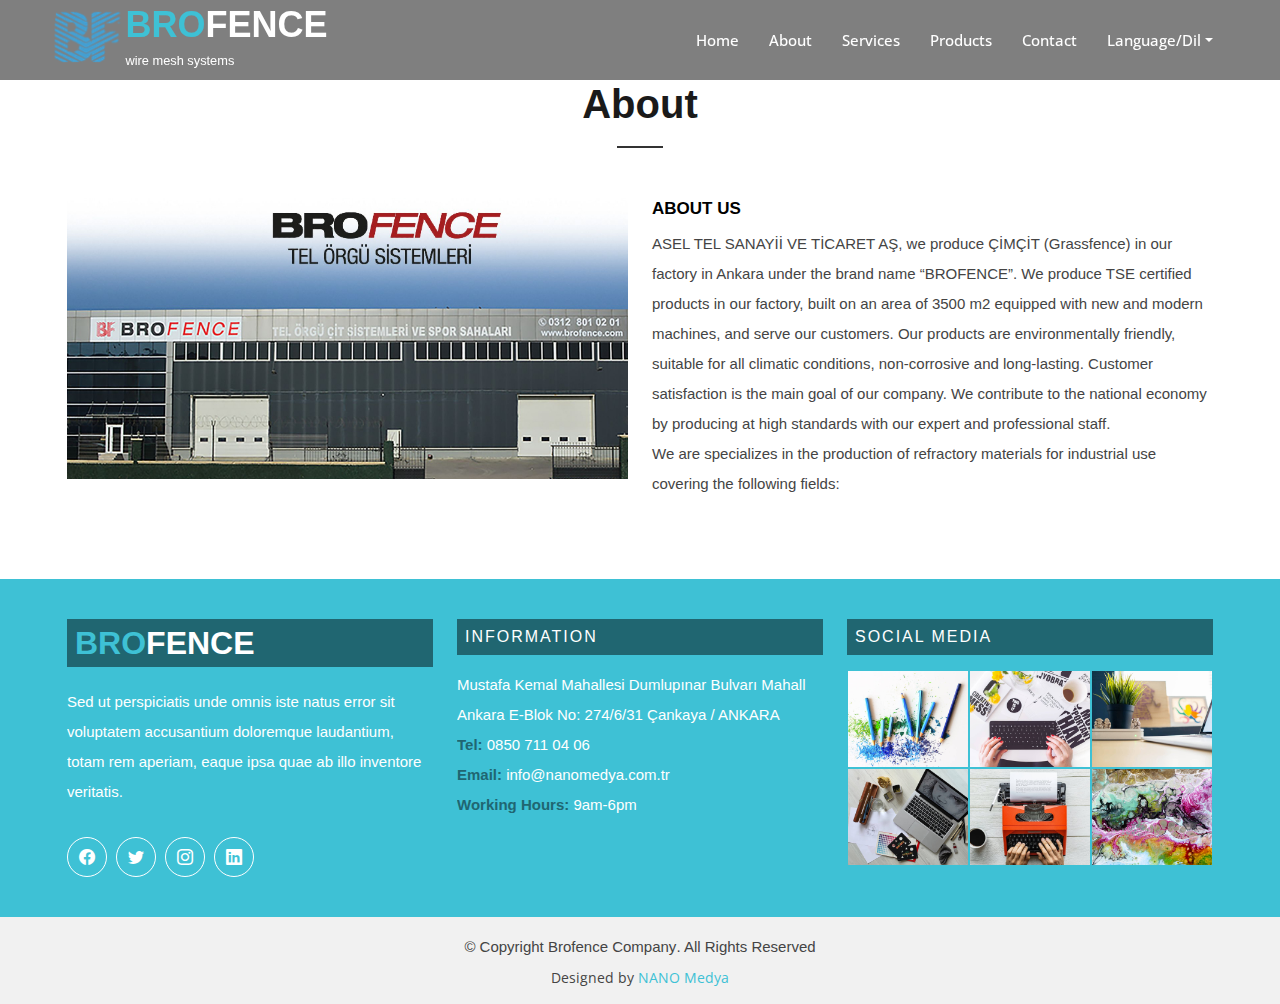
<file: about.html>
<!DOCTYPE html>
<html lang="en">

<head>
  <meta charset="utf-8">
  <meta content="width=device-width, initial-scale=1.0" name="viewport">

  <title>BroFence- Wire Mesh Systems</title>
  <meta content="services" name="description">
  <meta content="services" name="keywords">

  <!-- Favicons -->
  <link rel="shortcut icon" href="./assets/img/favicon.icon" type="image/x-icon">

  <!-- Google Fonts -->
  <link href="https://fonts.googleapis.com/css?family=Open+Sans:300,400,400i,600,700|Raleway:300,400,400i,500,500i,700,800,900" rel="stylesheet">

  <!-- Vendor CSS Files -->
  <link href="assets/vendor/animate.css/animate.min.css" rel="stylesheet">
  <link href="assets/vendor/bootstrap/css/bootstrap.min.css" rel="stylesheet">
  <link href="assets/vendor/bootstrap-icons/bootstrap-icons.css" rel="stylesheet">
  <link href="assets/vendor/boxicons/css/boxicons.min.css" rel="stylesheet">

  <!-- Template Main CSS File -->
  <link href="assets/css/style.css" rel="stylesheet">
  <link rel="stylesheet" href="./assets/css/style.css">


</head>

<body>

 <!-- ======= Header ======= -->
 <header id="header" class="fixed-top d-flex align-items-center">
  <div class="container d-flex justify-content-between">

    <div class="logo">
      <img src="./assets/img/logo.png" alt="logo">
      <h1><a href="index.html"><span>BRO</span>FENCE</a>
        <p>wire mesh systems</p>
      </h1>
      
    </div>
    <!-- navbar start -->
    <nav id="navbar" class="navbar">
      <ul>
        <li><a class="nav-link scrollto " href="index.html">Home</a></li>
        <li><a class="nav-link scrollto" href="about.html">About</a></li>
        <li><a class="nav-link scrollto" href="services.html">Services</a></li>
        <li><a class="nav-link scrollto" href="products.html">Products</a></li>
        <li><a class="nav-link scrollto" href="contact.html">Contact</a></li>
        <li class="nav-item dropdown">
          <a class="nav-link dropdown-toggle" href="#" id="navbarDropdownMenuLink" role="button" data-bs-toggle="dropdown" aria-expanded="false">
            Language/Dil
          </a>
          <ul class="dropdown-menu" aria-labelledby="navbarDropdownMenuLink">
            <li><a class="dropdown-item" href="#">Türkçe <img style="width: 7%;" src="./assets/img/language/turkish.png" alt="turkish"></a></li>
            <li><a class="dropdown-item" href="#">English <img style="width: 7%;" src="./assets/img/language/english.png" alt="english"></a></li>
            <li><a class="dropdown-item" href="#">Deutsch <img style="width: 7%;" src="./assets/img/language/deutsch.png" alt="deutsch"></a></li>
          </ul>
        </li>
      </ul>
      <i class="bi bi-list mobile-nav-toggle"></i>
    </nav><!-- .navbar -->

  </div>
</header><!-- End Header -->

  <main id="main">
    <!-- ======= About Section ======= -->
    <div class="services area-padding">
          <div class="container">
            <div class="row service-info">
              <div class="col-md-12 col-sm-12 col-xs-12">
                <div class="section-headline text-center">
                  <h2>About</h2>
                </div>
              </div>
            </div>
            <div class="row">
              <!-- single-photo start-->
              <div class="col-md-6 col-sm-6 col-xs-12">
                <div class="well-left">
                  <div class="single-well">
                    <a href="#">
                      <img src="assets/img/about/1.jpg" alt="about">
                    </a>
                  </div>
                </div>
              </div>
              <!-- single-photo end-->
              <div class="col-md-6 col-sm-6 col-xs-12">
                <div class="well-middle">
                  <div class="single-well">
                    <a href="#">
                      <h4 class="sec-head">About Us</h4>
                    </a>
                    <ul>
                    <p>ASEL TEL SANAYİİ VE TİCARET AŞ, we produce ÇİMÇİT (Grassfence) in our factory in Ankara under the brand name “BROFENCE”.

                      We produce TSE certified products in our factory, built on an area of 3500 m2 equipped with new and modern machines, and serve our customers. Our products are environmentally friendly, suitable for all climatic conditions, non-corrosive and long-lasting. Customer satisfaction is the main goal of our company. We contribute to the national economy by producing at high standards with our expert and professional staff.</p>
                    </ul>
                    <p>We are specializes in the production of refractory materials for industrial use covering the following fields:</p>

                  </div>
                </div>
              </div>
              <!-- End col-->
            </div>
          </div>
    </div>
    <!-- End About Section -->
    



  </main><!-- End #main -->

  <!-- ======= Footer ======= -->
  <footer>
    <div class="footer-area">
      <div class="container">
        <div class="row">
          <div class="col-md-4">
            <div class="footer-content">
              <div class="footer-head">
                <div class="footer-logo">
                  <h2><span>BRO</span>FENCE</h2>
                </div>

                <p>Sed ut perspiciatis unde omnis iste natus error sit voluptatem accusantium doloremque laudantium, totam rem aperiam, eaque ipsa quae ab illo inventore veritatis.</p>
                <div class="footer-icons">
                  <ul>
                    <li>
                      <a href="#"><i class="bi bi-facebook"></i></a>
                    </li>
                    <li>
                      <a href="#"><i class="bi bi-twitter"></i></a>
                    </li>
                    <li>
                      <a href="#"><i class="bi bi-instagram"></i></a>
                    </li>
                    <li>
                      <a href="#"><i class="bi bi-linkedin"></i></a>
                    </li>
                  </ul>
                </div>
              </div>
            </div>
          </div>
          <!-- end single footer -->
          <div class="col-md-4">
            <div class="footer-content">
              <div class="footer-head">
                <h4>information</h4>
                <p>
                  Mustafa Kemal Mahallesi Dumlupınar Bulvarı Mahall Ankara E-Blok No: 274/6/31 Çankaya / ANKARA
                </p>
                <div class="footer-contacts">
                  <p><span>Tel:</span> 0850 711 04 06</p>
                  <p><span>Email:</span> info@nanomedya.com.tr</p>
                  <p><span>Working Hours:</span> 9am-6pm</p>
                </div>
              </div>
            </div>
          </div>
          <!-- end single footer -->
          <div class="col-md-4">
            <div class="footer-content">
              <div class="footer-head">
                <h4>Social Media</h4>
                <div class="flicker-img">
                  <a href="#"><img src="assets/img/portfolio/1.jpg" alt="1"></a>
                  <a href="#"><img src="assets/img/portfolio/2.jpg" alt="2"></a>
                  <a href="#"><img src="assets/img/portfolio/3.jpg" alt="3"></a>
                  <a href="#"><img src="assets/img/portfolio/4.jpg" alt="4"></a>
                  <a href="#"><img src="assets/img/portfolio/5.jpg" alt="5"></a>
                  <a href="#"><img src="assets/img/portfolio/6.jpg" alt="6"></a>
                </div>
              </div>
            </div>
          </div>
        </div>
      </div>
    </div>
    <div class="footer-area-bottom">
      <div class="container">
        <div class="row">
          <div class="col-md-12 col-sm-12 col-xs-12">
            <div class="copyright text-center">
              <p>
                &copy; Copyright <strong>Brofence Company</strong>. All Rights Reserved
              </p>
            </div>
            <div class="credits">

              Designed by <a href="https://www.nanomedya.com.tr/">NANO Medya</a>
            </div>
          </div>
        </div>
      </div>
    </div>
  </footer><!-- End  Footer -->

  <div id="preloader"></div>
  <a href="#" class="back-to-top d-flex align-items-center justify-content-center"><i class="bi bi-arrow-up-short"></i></a>

  <!-- Vendor JS Files -->
  <script src="assets/vendor/bootstrap/js/bootstrap.bundle.min.js"></script>
  <script src="assets/vendor/glightbox/js/glightbox.min.js"></script>
  <script src="assets/vendor/isotope-layout/isotope.pkgd.min.js"></script>
  <script src="assets/vendor/swiper/swiper-bundle.min.js"></script>
  <script src="assets/vendor/php-email-form/validate.js"></script>

  <!-- Template Main JS File -->
  <script src="assets/js/main.js"></script>

</body>

</html>
</file>
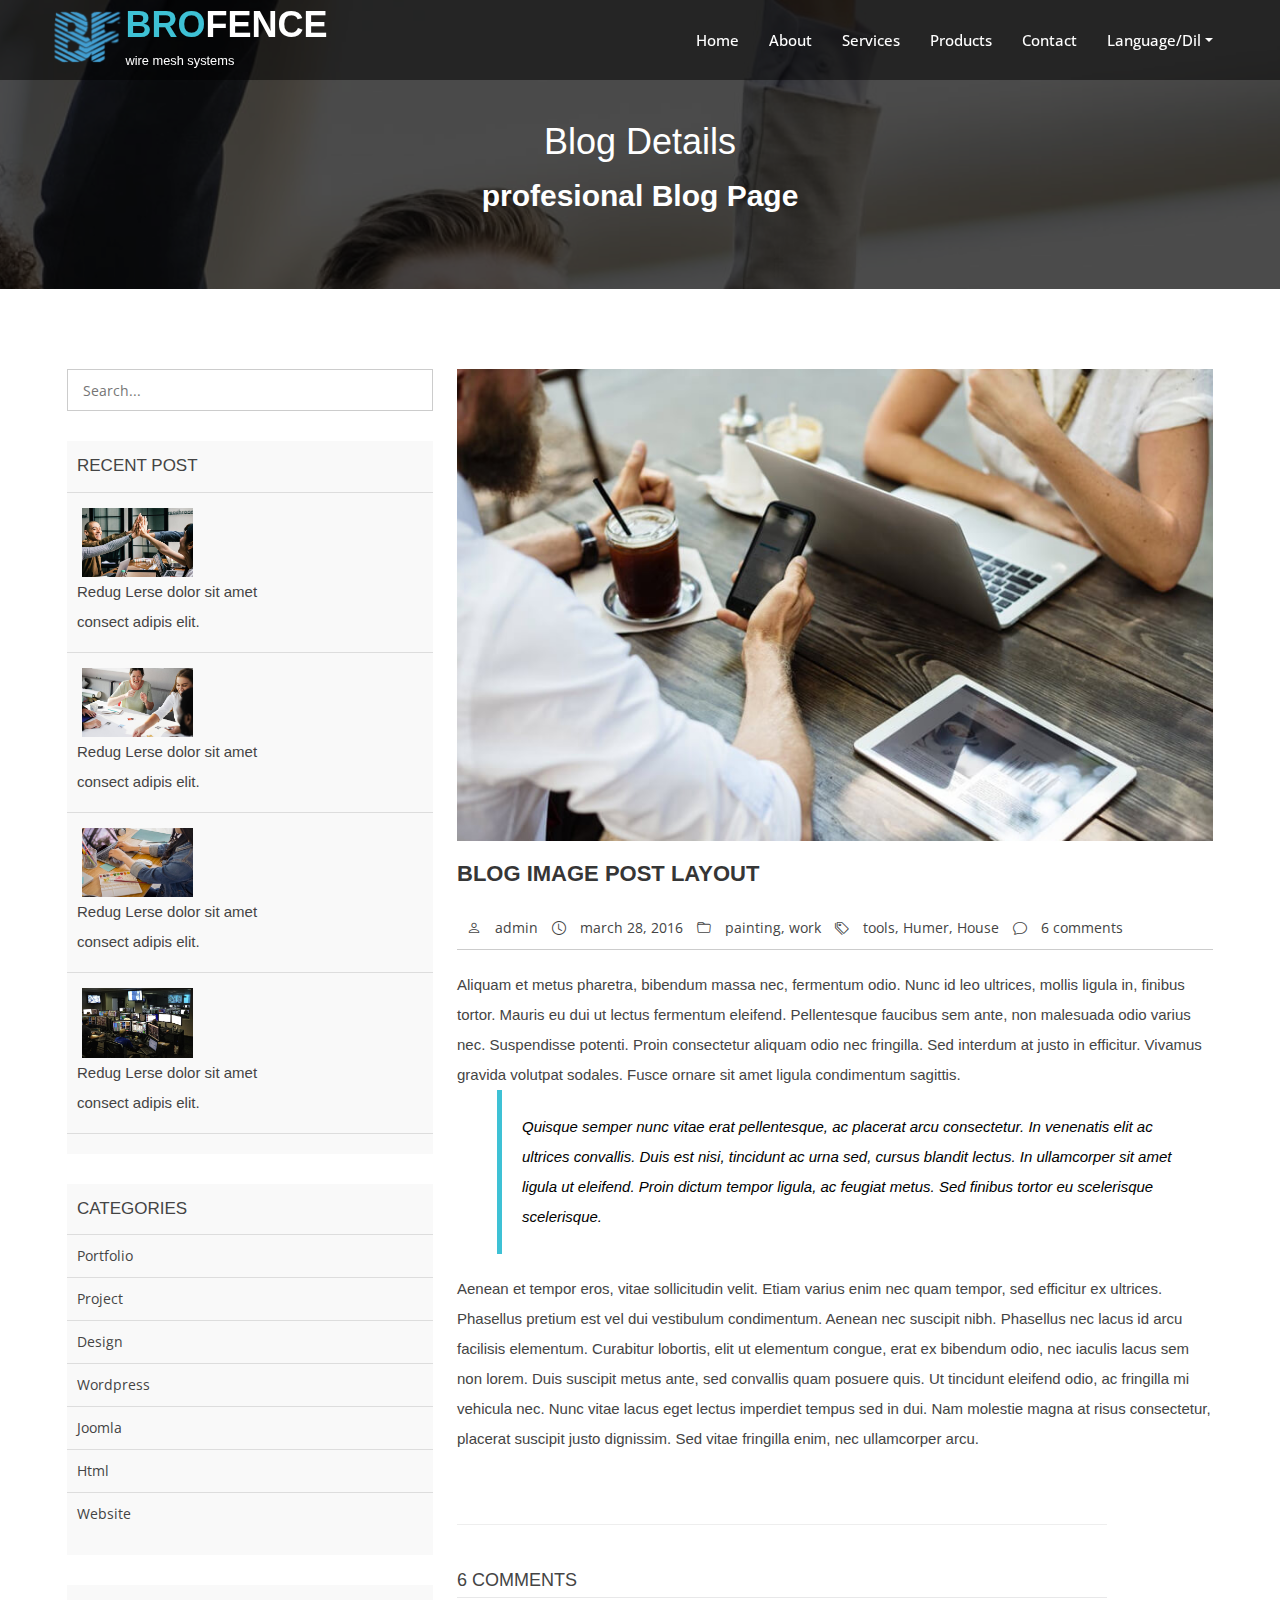
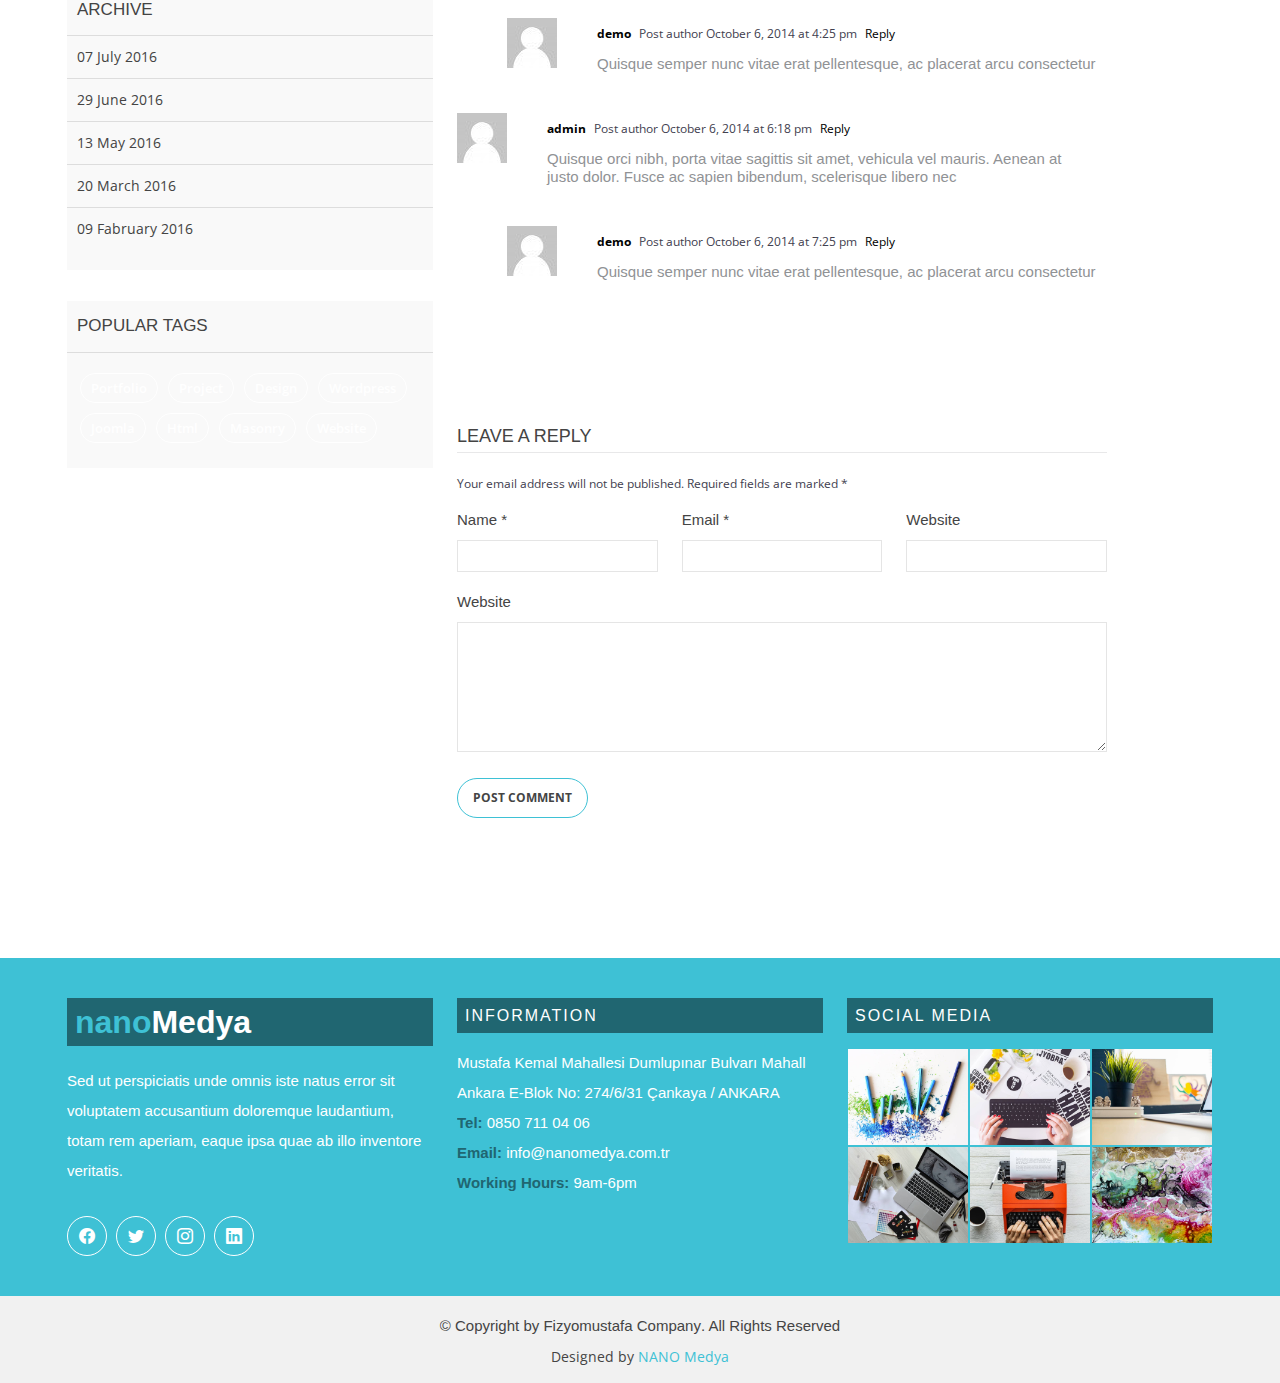
<file: blog-details.html>
<!DOCTYPE html>
<html lang="en">

<head>
  <meta charset="utf-8">
  <meta content="width=device-width, initial-scale=1.0" name="viewport">

  <title>BroFence- Wire Mesh Systems</title>
  <meta content="" name="description">
  <meta content="" name="keywords">

  <!-- Favicons -->
  <link href="assets/img/favicon.png" rel="icon">
  <link href="assets/img/apple-touch-icon.png" rel="apple-touch-icon">

  <!-- Google Fonts -->
  <link href="https://fonts.googleapis.com/css?family=Open+Sans:300,400,400i,600,700|Raleway:300,400,400i,500,500i,700,800,900" rel="stylesheet">

  <!-- Vendor CSS Files -->
  <link href="assets/vendor/animate.css/animate.min.css" rel="stylesheet">
  <link href="assets/vendor/bootstrap/css/bootstrap.min.css" rel="stylesheet">
  <link href="assets/vendor/bootstrap-icons/bootstrap-icons.css" rel="stylesheet">
  <link href="assets/vendor/boxicons/css/boxicons.min.css" rel="stylesheet">
  <link href="assets/vendor/glightbox/css/glightbox.min.css" rel="stylesheet">
  <link href="assets/vendor/swiper/swiper-bundle.min.css" rel="stylesheet">

  <!-- Template Main CSS File -->
  <link href="assets/css/style.css" rel="stylesheet">


</head>

<body>

 <!-- ======= Header ======= -->
 <header id="header" class="fixed-top d-flex align-items-center">
  <div class="container d-flex justify-content-between">

    <div class="logo">
      <img src="./assets/img/logo.png" alt="logo">
      <h1><a href="index.html"><span>BRO</span>FENCE</a>
        <p>wire mesh systems</p>
      </h1>
      
    </div>

    <nav id="navbar" class="navbar">
      <ul>
        <li><a class="nav-link scrollto " href="index.html">Home</a></li>
        <li><a class="nav-link scrollto" href="about.html">About</a></li>
        <li><a class="nav-link scrollto" href="services.html">Services</a></li>
        <li><a class="nav-link scrollto" href="products.html">Products</a></li>
        <li><a class="nav-link scrollto" href="contact.html">Contact</a></li>
        <li class="nav-item dropdown">
          <a class="nav-link dropdown-toggle" href="#" id="navbarDropdownMenuLink" role="button" data-bs-toggle="dropdown" aria-expanded="false">
            Language/Dil
          </a>
          <ul class="dropdown-menu" aria-labelledby="navbarDropdownMenuLink">
            <li><a class="dropdown-item" href="#">Türkçe <img style="width: 7%;" src="./assets/img/language/turkish.png" alt="turkish"></a></li>
            <li><a class="dropdown-item" href="#">English <img style="width: 7%;" src="./assets/img/language/english.png" alt="english"></a></li>
            <li><a class="dropdown-item" href="#">Deutsch <img style="width: 7%;" src="./assets/img/language/deutsch.png" alt="deutsch"></a></li>
          </ul>
        </li>
      </ul>
      <i class="bi bi-list mobile-nav-toggle"></i>
    </nav><!-- .navbar -->

  </div>
</header><!-- End Header -->

  <main id="main">

    <!-- ======= Blog Header ======= -->
    <div class="header-bg page-area">
      <div class="container position-relative">
        <div class="row">
          <div class="col-md-12 col-sm-12 col-xs-12">
            <div class="slider-content text-center">
              <div class="header-bottom">
                <div class="layer2">
                  <h1 class="title2">Blog Details </h1>
                </div>
                <div class="layer3">
                  <h2 class="title3">profesional Blog Page</h2>
                </div>
              </div>
            </div>
          </div>
        </div>
      </div>
    </div><!-- End Blog Header -->

    <!-- ======= Blog Page ======= -->
    <div class="blog-page area-padding">
      <div class="container">
        <div class="row">
          <div class="col-lg-4 col-md-4">
            <div class="page-head-blog">
              <div class="single-blog-page">
                <!-- search option start -->
                <form action="#">
                  <div class="search-option">
                    <input type="text" placeholder="Search...">
                    <button class="button" type="submit">
                      <i class="bi bi-search"></i>
                    </button>
                  </div>
                </form>
                <!-- search option end -->
              </div>
              <div class="single-blog-page">
                <!-- recent start -->
                <div class="left-blog">
                  <h4>recent post</h4>
                  <div class="recent-post">
                    <!-- start single post -->
                    <div class="recent-single-post">
                      <div class="post-img">
                        <a href="#">
                          <img src="assets/img/blog/1.jpg" alt="1">
                        </a>
                      </div>
                      <div class="pst-content">
                        <p><a href="#"> Redug Lerse dolor sit amet consect adipis elit.</a></p>
                      </div>
                    </div>
                    <!-- End single post -->
                    <!-- start single post -->
                    <div class="recent-single-post">
                      <div class="post-img">
                        <a href="#">
                          <img src="assets/img/blog/2.jpg" alt="2">
                        </a>
                      </div>
                      <div class="pst-content">
                        <p><a href="#"> Redug Lerse dolor sit amet consect adipis elit.</a></p>
                      </div>
                    </div>
                    <!-- End single post -->
                    <!-- start single post -->
                    <div class="recent-single-post">
                      <div class="post-img">
                        <a href="#">
                          <img src="assets/img/blog/3.jpg" alt="3">
                        </a>
                      </div>
                      <div class="pst-content">
                        <p><a href="#"> Redug Lerse dolor sit amet consect adipis elit.</a></p>
                      </div>
                    </div>
                    <!-- End single post -->
                    <!-- start single post -->
                    <div class="recent-single-post">
                      <div class="post-img">
                        <a href="#">
                          <img src="assets/img/blog/4.jpg" alt="4">
                        </a>
                      </div>
                      <div class="pst-content">
                        <p><a href="#"> Redug Lerse dolor sit amet consect adipis elit.</a></p>
                      </div>
                    </div>
                    <!-- End single post -->
                  </div>
                </div>
                <!-- recent end -->
              </div>
              <div class="single-blog-page">
                <div class="left-blog">
                  <h4>categories</h4>
                  <ul>
                    <li>
                      <a href="#">Portfolio</a>
                    </li>
                    <li>
                      <a href="#">Project</a>
                    </li>
                    <li>
                      <a href="#">Design</a>
                    </li>
                    <li>
                      <a href="#">wordpress</a>
                    </li>
                    <li>
                      <a href="#">Joomla</a>
                    </li>
                    <li>
                      <a href="#">Html</a>
                    </li>
                    <li>
                      <a href="#">Website</a>
                    </li>
                  </ul>
                </div>
              </div>
              <div class="single-blog-page">
                <div class="left-blog">
                  <h4>archive</h4>
                  <ul>
                    <li>
                      <a href="#">07 July 2016</a>
                    </li>
                    <li>
                      <a href="#">29 June 2016</a>
                    </li>
                    <li>
                      <a href="#">13 May 2016</a>
                    </li>
                    <li>
                      <a href="#">20 March 2016</a>
                    </li>
                    <li>
                      <a href="#">09 Fabruary 2016</a>
                    </li>
                  </ul>
                </div>
              </div>
              <div class="single-blog-page">
                <div class="left-tags blog-tags">
                  <div class="popular-tag left-side-tags left-blog">
                    <h4>popular tags</h4>
                    <ul>
                      <li>
                        <a href="#">Portfolio</a>
                      </li>
                      <li>
                        <a href="#">Project</a>
                      </li>
                      <li>
                        <a href="#">Design</a>
                      </li>
                      <li>
                        <a href="#">wordpress</a>
                      </li>
                      <li>
                        <a href="#">Joomla</a>
                      </li>
                      <li>
                        <a href="#">Html</a>
                      </li>
                      <li>
                        <a href="#">Masonry</a>
                      </li>
                      <li>
                        <a href="#">Website</a>
                      </li>
                    </ul>
                  </div>
                </div>
              </div>
            </div>
          </div>
          <!-- End left sidebar -->
          <!-- Start single blog -->
          <div class="col-md-8 col-sm-8 col-xs-12">
            <div class="row">
              <div class="col-md-12 col-sm-12 col-xs-12">
                <!-- single-blog start -->
                <article class="blog-post-wrapper">
                  <div class="post-thumbnail">
                    <img src="assets/img/blog/6.jpg" alt="6" />
                  </div>
                  <div class="post-information">
                    <h2>Blog image post layout</h2>
                    <div class="entry-meta">
                      <span class="author-meta"><i class="bi bi-person"></i> <a href="#">admin</a></span>
                      <span><i class="bi bi-clock"></i> march 28, 2016</span>
                      <span class="tag-meta">
                        <i class="bi bi-folder"></i>
                        <a href="#">painting</a>,
                        <a href="#">work</a>
                      </span>
                      <span>
                        <i class="bi bi-tags"></i>
                        <a href="#">tools</a>,
                        <a href="#"> Humer</a>,
                        <a href="#">House</a>
                      </span>
                      <span><i class="bi bi-chat"></i> <a href="#">6 comments</a></span>
                    </div>
                    <div class="entry-content">
                      <p>Aliquam et metus pharetra, bibendum massa nec, fermentum odio. Nunc id leo ultrices, mollis ligula in, finibus tortor. Mauris eu dui ut lectus fermentum eleifend. Pellentesque faucibus sem ante, non malesuada odio varius nec. Suspendisse
                        potenti. Proin consectetur aliquam odio nec fringilla. Sed interdum at justo in efficitur. Vivamus gravida volutpat sodales. Fusce ornare sit amet ligula condimentum sagittis.</p>
                      <blockquote>
                        <p>Quisque semper nunc vitae erat pellentesque, ac placerat arcu consectetur. In venenatis elit ac ultrices convallis. Duis est nisi, tincidunt ac urna sed, cursus blandit lectus. In ullamcorper sit amet ligula ut eleifend. Proin dictum
                          tempor ligula, ac feugiat metus. Sed finibus tortor eu scelerisque scelerisque.</p>
                      </blockquote>
                      <p>Aenean et tempor eros, vitae sollicitudin velit. Etiam varius enim nec quam tempor, sed efficitur ex ultrices. Phasellus pretium est vel dui vestibulum condimentum. Aenean nec suscipit nibh. Phasellus nec lacus id arcu facilisis elementum.
                        Curabitur lobortis, elit ut elementum congue, erat ex bibendum odio, nec iaculis lacus sem non lorem. Duis suscipit metus ante, sed convallis quam posuere quis. Ut tincidunt eleifend odio, ac fringilla mi vehicula nec. Nunc vitae
                        lacus eget lectus imperdiet tempus sed in dui. Nam molestie magna at risus consectetur, placerat suscipit justo dignissim. Sed vitae fringilla enim, nec ullamcorper arcu.</p>
                    </div>
                  </div>
                </article>
                <div class="clear"></div>
                <div class="single-post-comments">
                  <div class="comments-area">
                    <div class="comments-heading">
                      <h3>6 comments</h3>
                    </div>
                    <div class="comments-list">
                      <ul>
                        <li class="threaded-comments">
                          <div class="comments-details">
                            <div class="comments-list-img">
                              <img src="assets/img/blog/b02.jpg" alt="post-author">
                            </div>
                            <div class="comments-content-wrap">
                              <span>
                                <b><a href="#">demo</a></b>
                                Post author
                                <span class="post-time">October 6, 2014 at 4:25 pm</span>
                                <a href="#">Reply</a>
                              </span>
                              <p>Quisque semper nunc vitae erat pellentesque, ac placerat arcu consectetur</p>
                            </div>
                          </div>
                        </li>
                        <li>
                          <div class="comments-details">
                            <div class="comments-list-img">
                              <img src="assets/img/blog/b02.jpg" alt="post-author">
                            </div>
                            <div class="comments-content-wrap">
                              <span>
                                <b><a href="#">admin</a></b>
                                Post author
                                <span class="post-time">October 6, 2014 at 6:18 pm </span>
                                <a href="#">Reply</a>
                              </span>
                              <p>Quisque orci nibh, porta vitae sagittis sit amet, vehicula vel mauris. Aenean at justo dolor. Fusce ac sapien bibendum, scelerisque libero nec</p>
                            </div>
                          </div>
                        </li>
                        <li class="threaded-comments">
                          <div class="comments-details">
                            <div class="comments-list-img">
                              <img src="assets/img/blog/b02.jpg" alt="post-author">
                            </div>
                            <div class="comments-content-wrap">
                              <span>
                                <b><a href="#">demo</a></b>
                                Post author
                                <span class="post-time">October 6, 2014 at 7:25 pm</span>
                                <a href="#">Reply</a>
                              </span>
                              <p>Quisque semper nunc vitae erat pellentesque, ac placerat arcu consectetur</p>
                            </div>
                          </div>
                        </li>
                      </ul>
                    </div>
                  </div>
                  <div class="comment-respond">
                    <h3 class="comment-reply-title">Leave a Reply </h3>
                    <span class="email-notes">Your email address will not be published. Required fields are marked *</span>
                    <form action="#">
                      <div class="row">
                        <div class="col-lg-4 col-md-4">
                          <p>Name *</p>
                          <input type="text" />
                        </div>
                        <div class="col-lg-4 col-md-4">
                          <p>Email *</p>
                          <input type="email" />
                        </div>
                        <div class="col-lg-4 col-md-4">
                          <p>Website</p>
                          <input type="text" />
                        </div>
                        <div class="col-lg-12 col-md-12 col-sm-12 comment-form-comment">
                          <p>Website</p>
                          <textarea id="message-box" cols="30" rows="10"></textarea>
                          <input type="submit" value="Post Comment" />
                        </div>
                      </div>
                    </form>
                  </div>
                </div>
                <!-- single-blog end -->
              </div>
            </div>
          </div>
        </div>
      </div>
    </div><!-- End Blog Page -->

  </main><!-- End #main -->

  <!-- ======= Footer ======= -->
  <footer>
    <div class="footer-area">
      <div class="container">
        <div class="row">
          <div class="col-md-4">
            <div class="footer-content">
              <div class="footer-head">
                <div class="footer-logo">
                  <h2><span>nano</span>Medya</h2>
                </div>

                <p>Sed ut perspiciatis unde omnis iste natus error sit voluptatem accusantium doloremque laudantium, totam rem aperiam, eaque ipsa quae ab illo inventore veritatis.</p>
                <div class="footer-icons">
                  <ul>
                    <li>
                      <a href="#"><i class="bi bi-facebook"></i></a>
                    </li>
                    <li>
                      <a href="#"><i class="bi bi-twitter"></i></a>
                    </li>
                    <li>
                      <a href="#"><i class="bi bi-instagram"></i></a>
                    </li>
                    <li>
                      <a href="#"><i class="bi bi-linkedin"></i></a>
                    </li>
                  </ul>
                </div>
              </div>
            </div>
          </div>
          <!-- end single footer -->
          <div class="col-md-4">
            <div class="footer-content">
              <div class="footer-head">
                <h4>information</h4>
                <p>
                  Mustafa Kemal Mahallesi Dumlupınar Bulvarı Mahall Ankara E-Blok No: 274/6/31 Çankaya / ANKARA
                </p>
                <div class="footer-contacts">
                  <p><span>Tel:</span> 0850 711 04 06</p>
                  <p><span>Email:</span> info@nanomedya.com.tr</p>
                  <p><span>Working Hours:</span> 9am-6pm</p>
                </div>
              </div>
            </div>
          </div>
          <!-- end single footer -->
          <div class="col-md-4">
            <div class="footer-content">
              <div class="footer-head">
                <h4>Social Media</h4>
                <div class="flicker-img">
                  <a href="#"><img src="assets/img/portfolio/1.jpg" alt="1"></a>
                  <a href="#"><img src="assets/img/portfolio/2.jpg" alt="2"></a>
                  <a href="#"><img src="assets/img/portfolio/3.jpg" alt="3"></a>
                  <a href="#"><img src="assets/img/portfolio/4.jpg" alt="4"></a>
                  <a href="#"><img src="assets/img/portfolio/5.jpg" alt="5"></a>
                  <a href="#"><img src="assets/img/portfolio/6.jpg" alt="6"></a>
                </div>
              </div>
            </div>
          </div>
        </div>
      </div>
    </div>
    <div class="footer-area-bottom">
      <div class="container">
        <div class="row">
          <div class="col-md-12 col-sm-12 col-xs-12">
            <div class="copyright text-center">
              <p>
                &copy; Copyright by <strong>Fizyomustafa Company</strong>. All Rights Reserved
              </p>
            </div>
            <div class="credits">

              Designed by <a href="https://www.nanomedya.com.tr/">NANO Medya</a>
            </div>
          </div>
        </div>
      </div>
    </div>
  </footer><!-- End  Footer -->

  <div id="preloader"></div>
  <a href="#" class="back-to-top d-flex align-items-center justify-content-center"><i class="bi bi-arrow-up-short"></i></a>

  <!-- Vendor JS Files -->
  <script src="assets/vendor/bootstrap/js/bootstrap.bundle.min.js"></script>
  <script src="assets/vendor/glightbox/js/glightbox.min.js"></script>
  <script src="assets/vendor/isotope-layout/isotope.pkgd.min.js"></script>
  <script src="assets/vendor/swiper/swiper-bundle.min.js"></script>
  <script src="assets/vendor/php-email-form/validate.js"></script>

  <!-- Template Main JS File -->
  <script src="assets/js/main.js"></script>

</body>

</html>
</file>
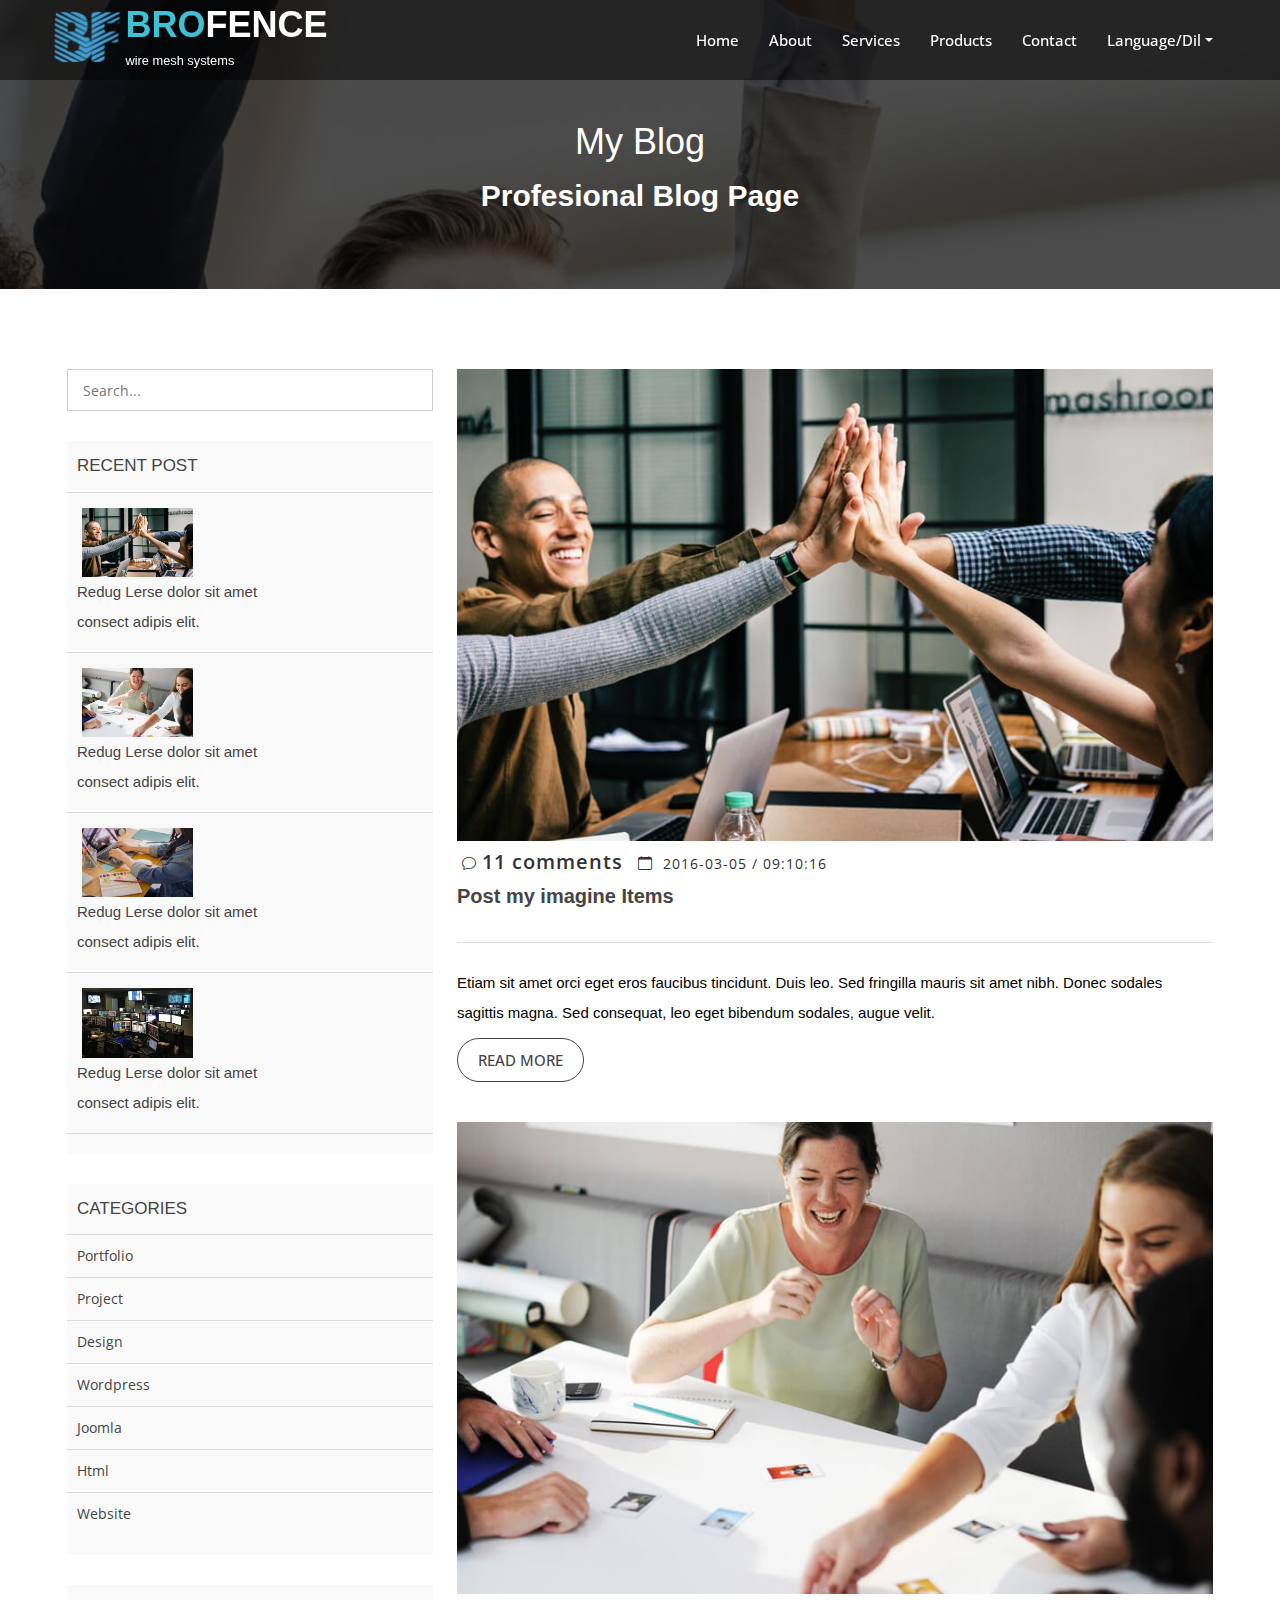
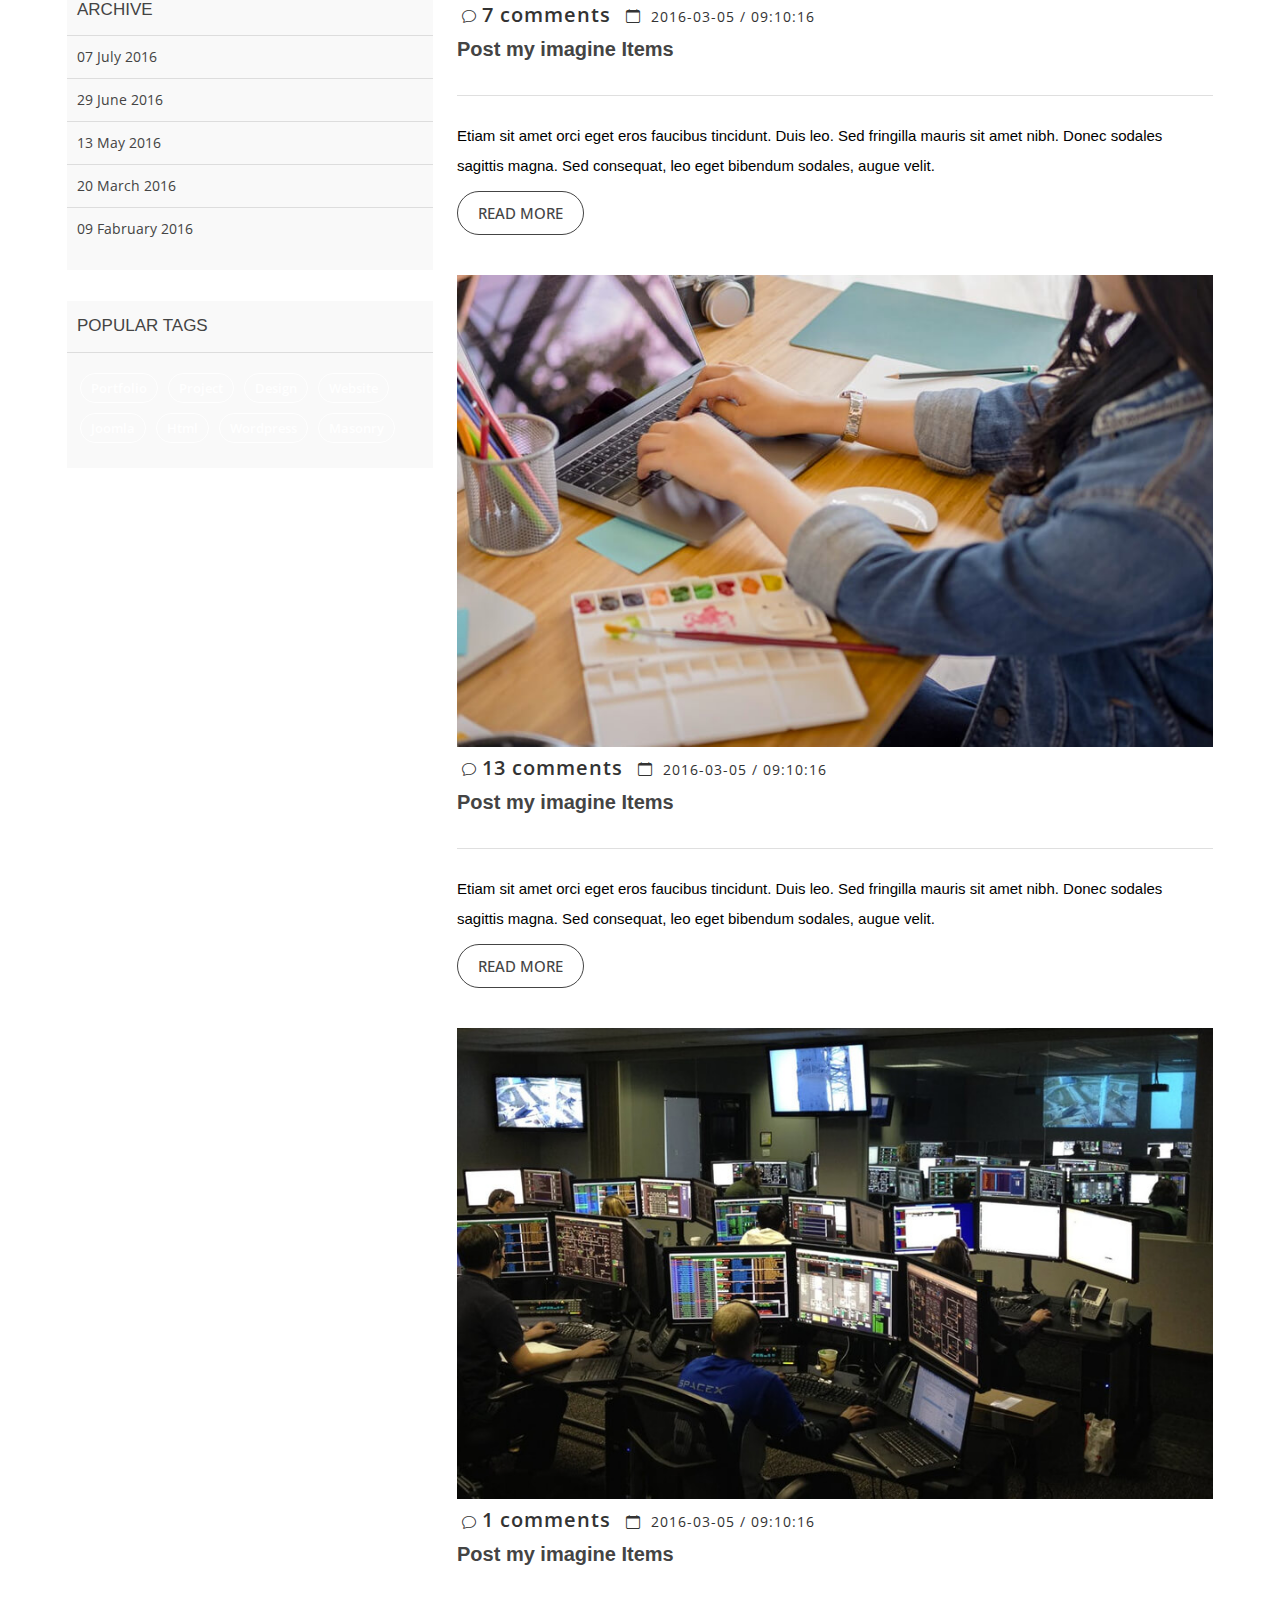
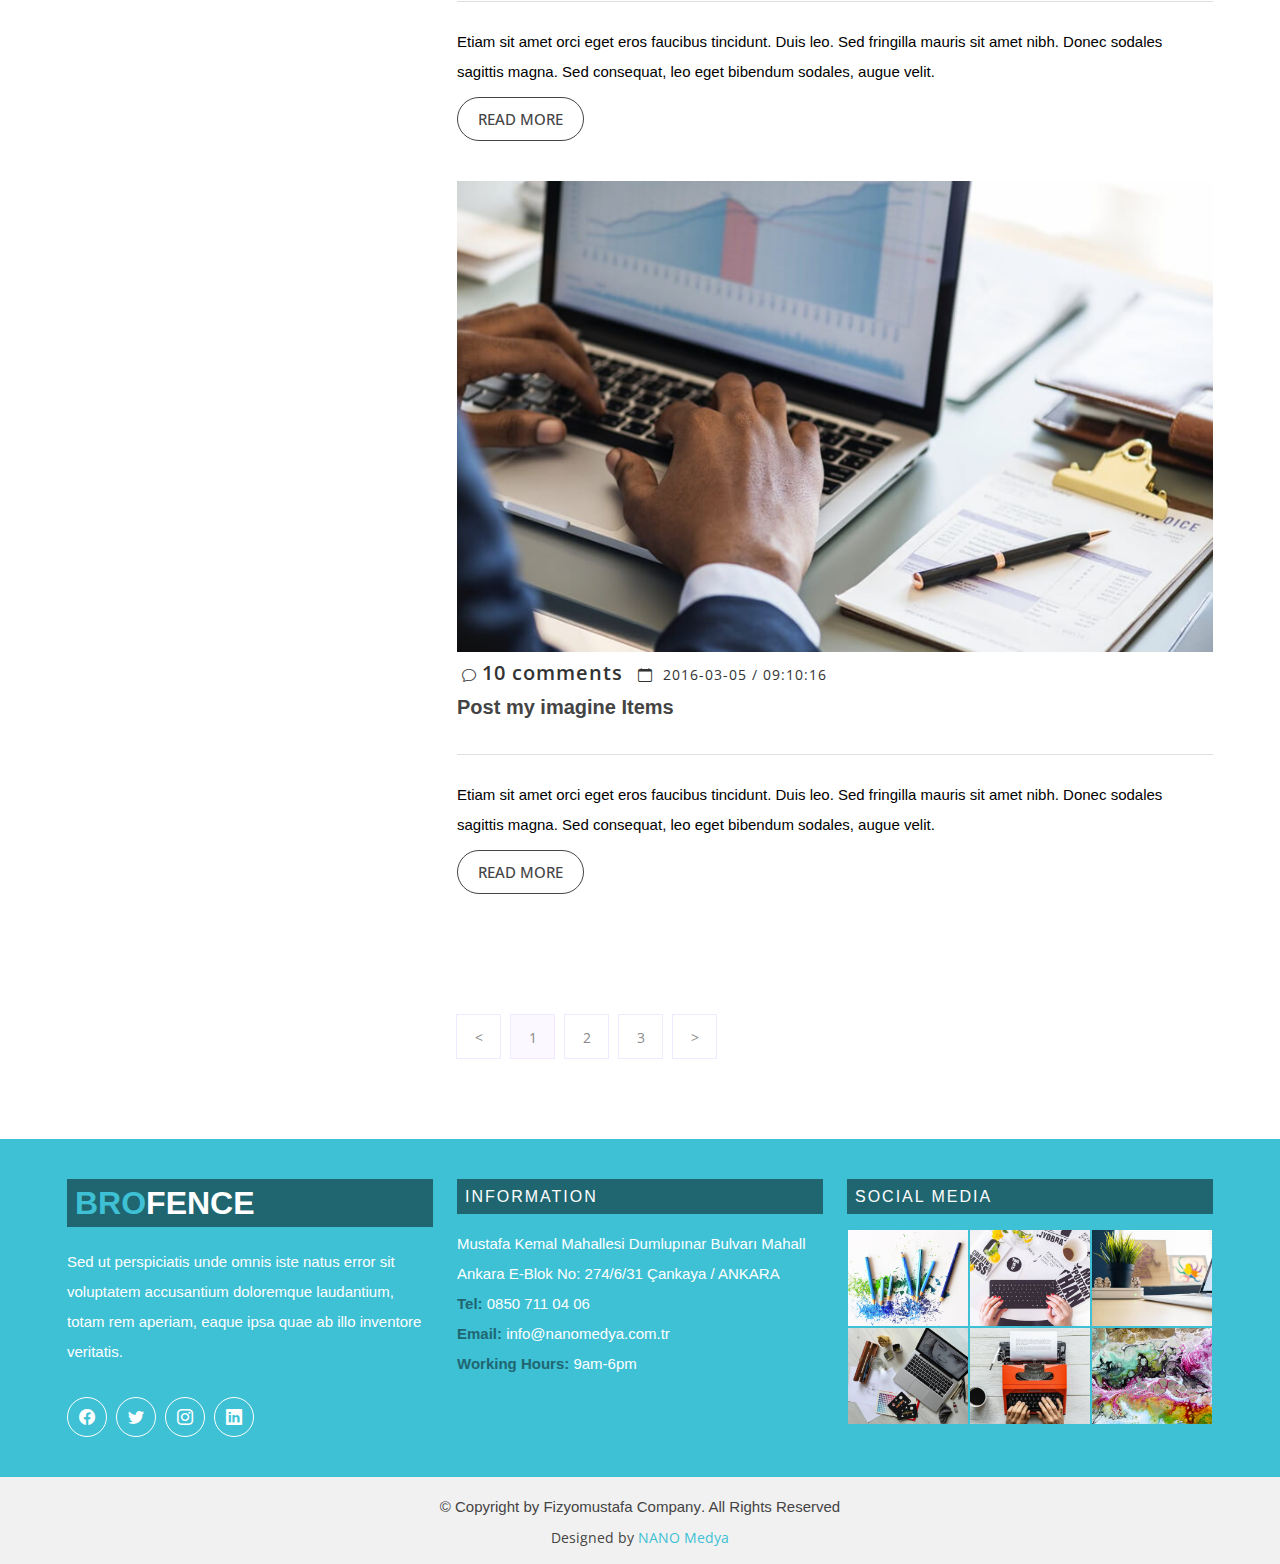
<file: blog.html>
<!DOCTYPE html>
<html lang="en">

<head>
  <meta charset="utf-8">
  <meta content="width=device-width, initial-scale=1.0" name="viewport">

  <title>BroFence- Wire Mesh Systems</title>
  <meta content="brofence" name="description">
  <meta content="#breofence" name="keywords">

  <!-- Favicons -->
  <link href="assets/img/favicon.png" rel="icon">

  <!-- Google Fonts -->
  <link href="https://fonts.googleapis.com/css?family=Open+Sans:300,400,400i,600,700|Raleway:300,400,400i,500,500i,700,800,900" rel="stylesheet">

  <!-- Vendor CSS Files -->
  <link href="assets/vendor/animate.css/animate.min.css" rel="stylesheet">
  <link href="assets/vendor/bootstrap/css/bootstrap.min.css" rel="stylesheet">
  <link href="assets/vendor/bootstrap-icons/bootstrap-icons.css" rel="stylesheet">
  <link href="assets/vendor/boxicons/css/boxicons.min.css" rel="stylesheet">
  <link href="assets/vendor/glightbox/css/glightbox.min.css" rel="stylesheet">
  <link href="assets/vendor/swiper/swiper-bundle.min.css" rel="stylesheet">

  <!-- Template Main CSS File -->
  <link href="assets/css/style.css" rel="stylesheet">


<body>

  <!-- ======= Header ======= -->
  <header id="header" class="fixed-top d-flex align-items-center">
    <div class="container d-flex justify-content-between">
  
      <div class="logo">
        <img src="./assets/img/logo.png" alt="logo">
        <h1><a href="index.html"><span>BRO</span>FENCE</a>
          <p>wire mesh systems</p>
        </h1>
        
      </div>
  
      <nav id="navbar" class="navbar">
        <ul>
          <li><a class="nav-link scrollto " href="index.html">Home</a></li>
          <li><a class="nav-link scrollto" href="about.html">About</a></li>
          <li><a class="nav-link scrollto" href="services.html">Services</a></li>
          <li><a class="nav-link scrollto" href="products.html">Products</a></li>
          <li><a class="nav-link scrollto" href="contact.html">Contact</a></li>
          <li class="nav-item dropdown">
            <a class="nav-link dropdown-toggle" href="#" id="navbarDropdownMenuLink" role="button" data-bs-toggle="dropdown" aria-expanded="false">
              Language/Dil
            </a>
            <ul class="dropdown-menu" aria-labelledby="navbarDropdownMenuLink">
              <li><a class="dropdown-item" href="#">Türkçe <img style="width: 7%;" src="./assets/img/language/turkish.png" alt="turkish"></a></li>
              <li><a class="dropdown-item" href="#">English <img style="width: 7%;" src="./assets/img/language/english.png" alt="english"></a></li>
              <li><a class="dropdown-item" href="#">Deutsch <img style="width: 7%;" src="./assets/img/language/deutsch.png" alt="deutsch"></a></li>
            </ul>
          </li>
        </ul>
        <i class="bi bi-list mobile-nav-toggle"></i>
      </nav><!-- .navbar -->
  
    </div>
  </header><!-- End Header -->

  <main id="main">

    <!-- ======= Blog Header ======= -->
    <div class="header-bg page-area">
      <div class="container position-relative">
        <div class="row">
          <div class="col-md-12 col-sm-12 col-xs-12">
            <div class="slider-content text-center">
              <div class="header-bottom">
                <div class="layer2">
                  <h1 class="title2">My Blog</h1>
                </div>
                <div class="layer3">
                  <h2 class="title3">Profesional Blog Page</h2>
                </div>
              </div>
            </div>
          </div>
        </div>
      </div>
    </div><!-- End Blog Header -->

    <!-- ======= Blog Page ======= -->
    <div class="blog-page area-padding">
      <div class="container">
        <div class="row">
          <div class="col-lg-4 col-md-4">
            <div class="page-head-blog">
              <div class="single-blog-page">
                <!-- search option start -->
                <form action="#">
                  <div class="search-option">
                    <input type="text" placeholder="Search...">
                    <button class="button" type="submit">
                      <i class="bi bi-search"></i>
                    </button>
                  </div>
                </form>
                <!-- search option end -->
              </div>
              <div class="single-blog-page">
                <!-- recent start -->
                <div class="left-blog">
                  <h4>recent post</h4>
                  <div class="recent-post">
                    <!-- start single post -->
                    <div class="recent-single-post">
                      <div class="post-img">
                        <a href="#">
                          <img src="assets/img/blog/1.jpg" alt="1">
                        </a>
                      </div>
                      <div class="pst-content">
                        <p><a href="#"> Redug Lerse dolor sit amet consect adipis elit.</a></p>
                      </div>
                    </div>
                    <!-- End single post -->
                    <!-- start single post -->
                    <div class="recent-single-post">
                      <div class="post-img">
                        <a href="#">
                          <img src="assets/img/blog/2.jpg" alt="2">
                        </a>
                      </div>
                      <div class="pst-content">
                        <p><a href="#"> Redug Lerse dolor sit amet consect adipis elit.</a></p>
                      </div>
                    </div>
                    <!-- End single post -->
                    <!-- start single post -->
                    <div class="recent-single-post">
                      <div class="post-img">
                        <a href="#">
                          <img src="assets/img/blog/3.jpg" alt="3">
                        </a>
                      </div>
                      <div class="pst-content">
                        <p><a href="#"> Redug Lerse dolor sit amet consect adipis elit.</a></p>
                      </div>
                    </div>
                    <!-- End single post -->
                    <!-- start single post -->
                    <div class="recent-single-post">
                      <div class="post-img">
                        <a href="#">
                          <img src="assets/img/blog/4.jpg" alt="4">
                        </a>
                      </div>
                      <div class="pst-content">
                        <p><a href="#"> Redug Lerse dolor sit amet consect adipis elit.</a></p>
                      </div>
                    </div>
                    <!-- End single post -->
                  </div>
                </div>
                <!-- recent end -->
              </div>
              <div class="single-blog-page">
                <div class="left-blog">
                  <h4>categories</h4>
                  <ul>
                    <li>
                      <a href="#">Portfolio</a>
                    </li>
                    <li>
                      <a href="#">Project</a>
                    </li>
                    <li>
                      <a href="#">Design</a>
                    </li>
                    <li>
                      <a href="#">wordpress</a>
                    </li>
                    <li>
                      <a href="#">Joomla</a>
                    </li>
                    <li>
                      <a href="#">Html</a>
                    </li>
                    <li>
                      <a href="#">Website</a>
                    </li>
                  </ul>
                </div>
              </div>
              <div class="single-blog-page">
                <div class="left-blog">
                  <h4>archive</h4>
                  <ul>
                    <li>
                      <a href="#">07 July 2016</a>
                    </li>
                    <li>
                      <a href="#">29 June 2016</a>
                    </li>
                    <li>
                      <a href="#">13 May 2016</a>
                    </li>
                    <li>
                      <a href="#">20 March 2016</a>
                    </li>
                    <li>
                      <a href="#">09 Fabruary 2016</a>
                    </li>
                  </ul>
                </div>
              </div>
              <div class="single-blog-page">
                <div class="left-tags blog-tags">
                  <div class="popular-tag left-side-tags left-blog">
                    <h4>popular tags</h4>
                    <ul>
                      <li>
                        <a href="#">Portfolio</a>
                      </li>
                      <li>
                        <a href="#">Project</a>
                      </li>
                      <li>
                        <a href="#">Design</a>
                      </li>
                      <li>
                        <a href="#">Website</a>
                      </li>
                      <li>
                        <a href="#">Joomla</a>
                      </li>
                      <li>
                        <a href="#">Html</a>
                      </li>
                      <li>
                        <a href="#">wordpress</a>
                      </li>
                      <li>
                        <a href="#">Masonry</a>
                      </li>
                    </ul>
                  </div>
                </div>
              </div>
            </div>
          </div>
          <!-- End left sidebar -->
          <!-- Start single blog -->
          <div class="col-md-8 col-sm-8 col-xs-12">
            <div class="row">
              <div class="col-md-12 col-sm-12 col-xs-12">
                <div class="single-blog">
                  <div class="single-blog-img">
                    <a href="blog-details.html">
                      <img src="assets/img/blog/1.jpg" alt="1">
                    </a>
                  </div>
                  <div class="blog-meta">
                    <span class="comments-type">
                      <i class="bi bi-chat"></i>
                      <a href="#">11 comments</a>
                    </span>
                    <span class="date-type">
                      <i class="bi bi-calendar"></i>2016-03-05 / 09:10:16
                    </span>
                  </div>
                  <div class="blog-text">
                    <h4>
                      <a href="#">Post my imagine Items</a>
                    </h4>
                    <p>
                      Etiam sit amet orci eget eros faucibus tincidunt. Duis leo. Sed fringilla mauris sit amet nibh. Donec sodales sagittis magna. Sed consequat, leo eget bibendum sodales, augue velit.
                    </p>
                  </div>
                  <span>
                    <a href="blog-details.html" class="ready-btn">Read more</a>
                  </span>
                </div>
              </div>
              <!-- End single blog -->
              <div class="col-md-12 col-sm-12 col-xs-12">
                <div class="single-blog">
                  <div class="single-blog-img">
                    <a href="blog-details.html">
                      <img src="assets/img/blog/2.jpg" alt="2">
                    </a>
                  </div>
                  <div class="blog-meta">
                    <span class="comments-type">
                      <i class="bi bi-chat"></i>
                      <a href="#">7 comments</a>
                    </span>
                    <span class="date-type">
                      <i class="bi bi-calendar"></i>2016-03-05 / 09:10:16
                    </span>
                  </div>
                  <div class="blog-text">
                    <h4>
                      <a href="#">Post my imagine Items</a>
                    </h4>
                    <p>
                      Etiam sit amet orci eget eros faucibus tincidunt. Duis leo. Sed fringilla mauris sit amet nibh. Donec sodales sagittis magna. Sed consequat, leo eget bibendum sodales, augue velit.
                    </p>
                  </div>
                  <span>
                    <a href="blog-details.html" class="ready-btn">Read more</a>
                  </span>
                </div>
              </div>
              <!-- Start single blog -->
              <div class="col-md-12 col-sm-12 col-xs-12">
                <div class="single-blog">
                  <div class="single-blog-img">
                    <a href="blog-details.html">
                      <img src="assets/img/blog/3.jpg" alt="3">
                    </a>
                  </div>
                  <div class="blog-meta">
                    <span class="comments-type">
                      <i class="bi bi-chat"></i>
                      <a href="#">13 comments</a>
                    </span>
                    <span class="date-type">
                      <i class="bi bi-calendar"></i>2016-03-05 / 09:10:16
                    </span>
                  </div>
                  <div class="blog-text">
                    <h4>
                      <a href="#">Post my imagine Items</a>
                    </h4>
                    <p>
                      Etiam sit amet orci eget eros faucibus tincidunt. Duis leo. Sed fringilla mauris sit amet nibh. Donec sodales sagittis magna. Sed consequat, leo eget bibendum sodales, augue velit.
                    </p>
                  </div>
                  <span>
                    <a href="blog-details.html" class="ready-btn">Read more</a>
                  </span>
                </div>
              </div>
              <!-- End single blog -->
              <div class="col-md-12 col-sm-12 col-xs-12">
                <div class="single-blog">
                  <div class="single-blog-img">
                    <a href="blog-details.html">
                      <img src="assets/img/blog/4.jpg" alt="4">
                    </a>
                  </div>
                  <div class="blog-meta">
                    <span class="comments-type">
                      <i class="bi bi-chat"></i>
                      <a href="#">1 comments</a>
                    </span>
                    <span class="date-type">
                      <i class="bi bi-calendar"></i>2016-03-05 / 09:10:16
                    </span>
                  </div>
                  <div class="blog-text">
                    <h4>
                      <a href="#">Post my imagine Items</a>
                    </h4>
                    <p>
                      Etiam sit amet orci eget eros faucibus tincidunt. Duis leo. Sed fringilla mauris sit amet nibh. Donec sodales sagittis magna. Sed consequat, leo eget bibendum sodales, augue velit.
                    </p>
                  </div>
                  <span>
                    <a href="blog-details.html" class="ready-btn">Read more</a>
                  </span>
                </div>
              </div>
              <!-- Start single blog -->
              <div class="col-md-12 col-sm-12 col-xs-12">
                <div class="single-blog">
                  <div class="single-blog-img">
                    <a href="blog-details.html">
                      <img src="assets/img/blog/5.jpg" alt="5">
                    </a>
                  </div>
                  <div class="blog-meta">
                    <span class="comments-type">
                      <i class="bi bi-chat"></i>
                      <a href="#">10 comments</a>
                    </span>
                    <span class="date-type">
                      <i class="bi bi-calendar"></i>2016-03-05 / 09:10:16
                    </span>
                  </div>
                  <div class="blog-text">
                    <h4>
                      <a href="#">Post my imagine Items</a>
                    </h4>
                    <p>
                      Etiam sit amet orci eget eros faucibus tincidunt. Duis leo. Sed fringilla mauris sit amet nibh. Donec sodales sagittis magna. Sed consequat, leo eget bibendum sodales, augue velit.
                    </p>
                  </div>
                  <span>
                    <a href="blog-details.html" class="ready-btn">Read more</a>
                  </span>
                </div>
              </div>
              <!-- End single blog -->
              <div class="blog-pagination">
                <ul class="pagination">
                  <li class="page-item"><a href="#" class="page-link">&lt;</a></li>
                  <li class="page-item active"><a href="#" class="page-link">1</a></li>
                  <li class="page-item"><a href="#" class="page-link">2</a></li>
                  <li class="page-item"><a href="#" class="page-link">3</a></li>
                  <li class="page-item"><a href="#" class="page-link">&gt;</a></li>
                </ul>
              </div>
            </div>
          </div>
        </div>
      </div>
    </div><!-- End Blog Page -->

  </main><!-- End #main -->

  <!-- ======= Footer ======= -->
  <footer>
    <div class="footer-area">
      <div class="container">
        <div class="row">
          <div class="col-md-4">
            <div class="footer-content">
              <div class="footer-head">
                <div class="footer-logo">
                  <h2><span>BRO</span>FENCE</h2>
                </div>

                <p>Sed ut perspiciatis unde omnis iste natus error sit voluptatem accusantium doloremque laudantium, totam rem aperiam, eaque ipsa quae ab illo inventore veritatis.</p>
                <div class="footer-icons">
                  <ul>
                    <li>
                      <a href="#"><i class="bi bi-facebook"></i></a>
                    </li>
                    <li>
                      <a href="#"><i class="bi bi-twitter"></i></a>
                    </li>
                    <li>
                      <a href="#"><i class="bi bi-instagram"></i></a>
                    </li>
                    <li>
                      <a href="#"><i class="bi bi-linkedin"></i></a>
                    </li>
                  </ul>
                </div>
              </div>
            </div>
          </div>
          <!-- end single footer -->
          <div class="col-md-4">
            <div class="footer-content">
              <div class="footer-head">
                <h4>information</h4>
                <p>
                  Mustafa Kemal Mahallesi Dumlupınar Bulvarı Mahall Ankara E-Blok No: 274/6/31 Çankaya / ANKARA
                </p>
                <div class="footer-contacts">
                  <p><span>Tel:</span> 0850 711 04 06</p>
                  <p><span>Email:</span> info@nanomedya.com.tr</p>
                  <p><span>Working Hours:</span> 9am-6pm</p>
                </div>
              </div>
            </div>
          </div>
          <!-- end single footer -->
          <div class="col-md-4">
            <div class="footer-content">
              <div class="footer-head">
                <h4>Social Media</h4>
                <div class="flicker-img">
                  <a href="#"><img src="assets/img/portfolio/1.jpg" alt="1"></a>
                  <a href="#"><img src="assets/img/portfolio/2.jpg" alt="2"></a>
                  <a href="#"><img src="assets/img/portfolio/3.jpg" alt="3"></a>
                  <a href="#"><img src="assets/img/portfolio/4.jpg" alt="4"></a>
                  <a href="#"><img src="assets/img/portfolio/5.jpg" alt="5"></a>
                  <a href="#"><img src="assets/img/portfolio/6.jpg" alt="6"></a>
                </div>
              </div>
            </div>
          </div>
        </div>
      </div>
    </div>
    <div class="footer-area-bottom">
      <div class="container">
        <div class="row">
          <div class="col-md-12 col-sm-12 col-xs-12">
            <div class="copyright text-center">
              <p>
                &copy; Copyright by <strong>Fizyomustafa Company</strong>. All Rights Reserved
              </p>
            </div>
            <div class="credits">

              Designed by <a href="https://www.nanomedya.com.tr/">NANO Medya</a>
            </div>
          </div>
        </div>
      </div>
    </div>
  </footer><!-- End  Footer -->

  <div id="preloader"></div>
  <a href="#" class="back-to-top d-flex align-items-center justify-content-center"><i class="bi bi-arrow-up-short"></i></a>

  <!-- Vendor JS Files -->
  <script src="assets/vendor/bootstrap/js/bootstrap.bundle.min.js"></script>
  <script src="assets/vendor/glightbox/js/glightbox.min.js"></script>
  <script src="assets/vendor/isotope-layout/isotope.pkgd.min.js"></script>
  <script src="assets/vendor/swiper/swiper-bundle.min.js"></script>
  <script src="assets/vendor/php-email-form/validate.js"></script>

  <!-- Template Main JS File -->
  <script src="assets/js/main.js"></script>

</body>

</html>
</file>
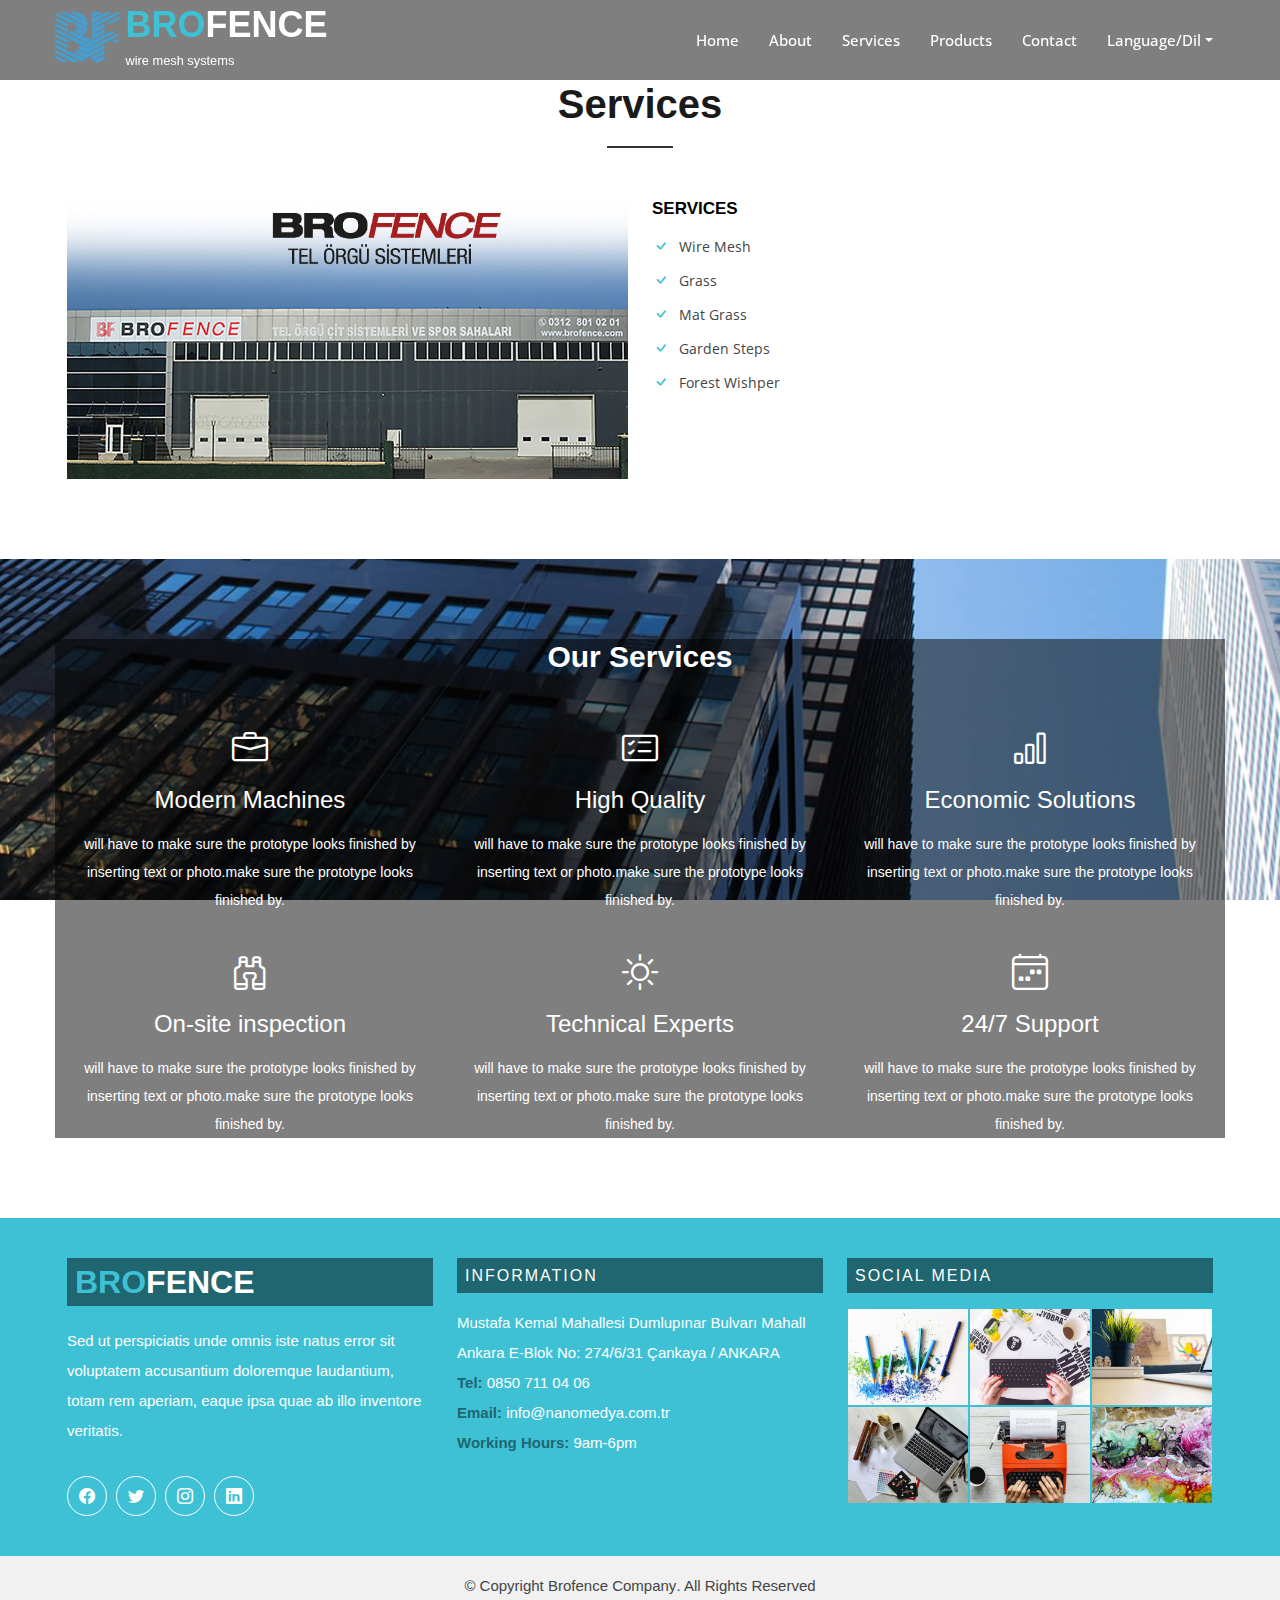
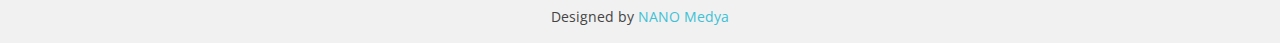
<file: services.html>
<!DOCTYPE html>
<html lang="en">

<head>
  <meta charset="utf-8">
  <meta content="width=device-width, initial-scale=1.0" name="viewport">

  <title>BroFence- Wire Mesh Systems</title>
  <meta content="services" name="description">
  <meta content="services" name="keywords">

  <!-- Favicons -->
  <link rel="shortcut icon" href="./assets/img/favicon.icon" type="image/x-icon">

  <!-- Google Fonts -->
  <link href="https://fonts.googleapis.com/css?family=Open+Sans:300,400,400i,600,700|Raleway:300,400,400i,500,500i,700,800,900" rel="stylesheet">

  <!-- Vendor CSS Files -->
  <link href="assets/vendor/animate.css/animate.min.css" rel="stylesheet">
  <link href="assets/vendor/bootstrap/css/bootstrap.min.css" rel="stylesheet">
  <link href="assets/vendor/bootstrap-icons/bootstrap-icons.css" rel="stylesheet">
  <link href="assets/vendor/boxicons/css/boxicons.min.css" rel="stylesheet">

  <!-- Template Main CSS File -->
  <link href="assets/css/style.css" rel="stylesheet">
  <link rel="stylesheet" href="./assets/css/style.css">


</head>

<body>

 <!-- ======= Header ======= -->
 <header id="header" class="fixed-top d-flex align-items-center">
  <div class="container d-flex justify-content-between">

    <div class="logo">
      <img src="./assets/img/logo.png" alt="logo">
      <h1><a href="index.html"><span>BRO</span>FENCE</a>
        <p>wire mesh systems</p>
      </h1>
      
    </div>
    <!-- navbar start -->
    <nav id="navbar" class="navbar">
      <ul>
        <li><a class="nav-link scrollto " href="index.html">Home</a></li>
        <li><a class="nav-link scrollto" href="about.html">About</a></li>
        <li><a class="nav-link scrollto" href="services.html">Services</a></li>
        <li><a class="nav-link scrollto" href="products.html">Products</a></li>
        <li><a class="nav-link scrollto" href="contact.html">Contact</a></li>
        <li class="nav-item dropdown">
          <a class="nav-link dropdown-toggle" href="#" id="navbarDropdownMenuLink" role="button" data-bs-toggle="dropdown" aria-expanded="false">
            Language/Dil
          </a>
          <ul class="dropdown-menu" aria-labelledby="navbarDropdownMenuLink">
            <li><a class="dropdown-item" href="#">Türkçe <img style="width: 7%;" src="./assets/img/language/turkish.png" alt="turkish"></a></li>
            <li><a class="dropdown-item" href="#">English <img style="width: 7%;" src="./assets/img/language/english.png" alt="english"></a></li>
            <li><a class="dropdown-item" href="#">Deutsch <img style="width: 7%;" src="./assets/img/language/deutsch.png" alt="deutsch"></a></li>
          </ul>
        </li>
      </ul>
      <i class="bi bi-list mobile-nav-toggle"></i>
    </nav><!-- .navbar -->

  </div>
</header><!-- End Header -->

  <main id="main">
    <!-- ======= About Section ======= -->
    <div class="services area-padding">
          <div class="container">
            <div class="row service-info">
              <div class="col-md-12 col-sm-12 col-xs-12">
                <div class="section-headline text-center">
                  <h2>Services</h2>
                </div>
              </div>
            </div>
            <div class="row">
              <!-- single-photo start-->
              <div class="col-md-6 col-sm-6 col-xs-12">
                <div class="well-left">
                  <div class="single-well">
                    <a href="#">
                      <img src="assets/img/about/1.jpg" alt="about">
                    </a>
                  </div>
                </div>
              </div>
              <!-- single-photo end-->
              <div class="col-md-6 col-sm-6 col-xs-12">
                <div class="well-middle">
                  <div class="single-well">
                    <a href="#">
                      <h4 class="sec-head">Services</h4>
                    </a>
                    <ul>
                      <li>
                        <i class="bi bi-check"></i> Wire Mesh
                      </li>
                      <li>
                        <i class="bi bi-check"></i> Grass
                      </li>
                      <li>
                        <i class="bi bi-check"></i> Mat Grass
                      </li>
                      <li>
                        <i class="bi bi-check"></i> Garden Steps
                      </li>
                      <li>
                        <i class="bi bi-check"></i> Forest Wishper
                      </li>
                    </ul>
                  
                  </div>
                </div>
              </div>
              <!-- End col-->
            </div>
          </div>
    </div>
    <!-- End About Section -->
    
    <!-- ======= Services Section ======= -->
    <div id="services" class="services-area area-padding">
        <div class="container">
          <div class="row">
            <div class="col-md-12 col-sm-12 col-xs-12">
              <div class="services-head text-center">
                <h2 >Our Services</h2>
            </div>
          </div>
        </div>
      <div class="row text-center">
          <!-- Start services -->
          <!-- service 1 -->
          <div class="col-md-4 col-sm-4 col-xs-12">
            <div class="about-move">
              <div class="services-details">
                <div class="single-services">
                  <a class="services-icon" href="#">
                    <i class="bi bi-briefcase"></i>
                  </a>
                  <h4>Modern Machines</h4>
                  <p>
                    will have to make sure the prototype looks finished by inserting text or photo.make sure the prototype looks finished by.
                  </p>
                </div>
              </div>
            </div>
          </div>
          <!-- service 2 -->
          <div class="col-md-4 col-sm-4 col-xs-12">
            <div class="about-move">
              <div class="services-details">
                <div class="single-services">
                  <a class="services-icon" href="#">
                    <i class="bi bi-card-checklist"></i>
                  </a>
                  <h4>High Quality</h4>
                  <p>
                    will have to make sure the prototype looks finished by inserting text or photo.make sure the prototype looks finished by.
                  </p>
                </div>
              </div>
            </div>
          </div>
           <!-- service 3 -->
          <div class="col-md-4 col-sm-4 col-xs-12">
            <div class=" about-move">
              <div class="services-details">
                <div class="single-services">
                  <a class="services-icon" href="#">
                    <i class="bi bi-bar-chart"></i>
                  </a>
                  <h4>Economic Solutions</h4>
                  <p>
                    will have to make sure the prototype looks finished by inserting text or photo.make sure the prototype looks finished by.
                  </p>
                </div>
              </div>
            </div>
          </div>
          <!-- service 4 -->
          <div class="col-md-4 col-sm-4 col-xs-12">
            <div class=" about-move">
              <div class="services-details">
                <div class="single-services">
                  <a class="services-icon" href="#">
                    <i class="bi bi-binoculars"></i>
                  </a>
                  <h4>On-site inspection</h4>
                  <p>
                    will have to make sure the prototype looks finished by inserting text or photo.make sure the prototype looks finished by.
                  </p>
                </div>
              </div>
            </div>
          </div>
          <!-- service 5 -->
          <div class="col-md-4 col-sm-4 col-xs-12">
            <div class=" about-move">
              <div class="services-details">
                <div class="single-services">
                  <a class="services-icon" href="#">
                    <i class="bi bi-brightness-high"></i>
                  </a>
                  <h4>Technical Experts</h4>
                  <p>
                    will have to make sure the prototype looks finished by inserting text or photo.make sure the prototype looks finished by.
                  </p>
                </div>
              </div>
            </div>
          </div>
          <!-- service 6 -->
          <div class="col-md-4 col-sm-4 col-xs-12">
            <div class=" about-move">
              <div class="services-details">
                <div class="single-services">
                  <a class="services-icon" href="#">
                    <i class="bi bi-calendar4-week"></i>
                  </a>
                  <h4>24/7 Support</h4>
                  <p>
                    will have to make sure the prototype looks finished by inserting text or photo.make sure the prototype looks finished by.
                  </p>
                </div>
              </div>
            </div>
          </div>
        </div>
      </div>
    </div>
    <!-- End Services Section -->


  </main><!-- End #main -->

  <!-- ======= Footer ======= -->
  <footer>
    <div class="footer-area">
      <div class="container">
        <div class="row">
          <div class="col-md-4">
            <div class="footer-content">
              <div class="footer-head">
                <div class="footer-logo">
                  <h2><span>BRO</span>FENCE</h2>
                </div>

                <p>Sed ut perspiciatis unde omnis iste natus error sit voluptatem accusantium doloremque laudantium, totam rem aperiam, eaque ipsa quae ab illo inventore veritatis.</p>
                <div class="footer-icons">
                  <ul>
                    <li>
                      <a href="#"><i class="bi bi-facebook"></i></a>
                    </li>
                    <li>
                      <a href="#"><i class="bi bi-twitter"></i></a>
                    </li>
                    <li>
                      <a href="#"><i class="bi bi-instagram"></i></a>
                    </li>
                    <li>
                      <a href="#"><i class="bi bi-linkedin"></i></a>
                    </li>
                  </ul>
                </div>
              </div>
            </div>
          </div>
          <!-- end single footer -->
          <div class="col-md-4">
            <div class="footer-content">
              <div class="footer-head">
                <h4>information</h4>
                <p>
                  Mustafa Kemal Mahallesi Dumlupınar Bulvarı Mahall Ankara E-Blok No: 274/6/31 Çankaya / ANKARA
                </p>
                <div class="footer-contacts">
                  <p><span>Tel:</span> 0850 711 04 06</p>
                  <p><span>Email:</span> info@nanomedya.com.tr</p>
                  <p><span>Working Hours:</span> 9am-6pm</p>
                </div>
              </div>
            </div>
          </div>
          <!-- end single footer -->
          <div class="col-md-4">
            <div class="footer-content">
              <div class="footer-head">
                <h4>Social Media</h4>
                <div class="flicker-img">
                  <a href="#"><img src="assets/img/portfolio/1.jpg" alt="1"></a>
                  <a href="#"><img src="assets/img/portfolio/2.jpg" alt="2"></a>
                  <a href="#"><img src="assets/img/portfolio/3.jpg" alt="3"></a>
                  <a href="#"><img src="assets/img/portfolio/4.jpg" alt="4"></a>
                  <a href="#"><img src="assets/img/portfolio/5.jpg" alt="5"></a>
                  <a href="#"><img src="assets/img/portfolio/6.jpg" alt="6"></a>
                </div>
              </div>
            </div>
          </div>
        </div>
      </div>
    </div>
    <div class="footer-area-bottom">
      <div class="container">
        <div class="row">
          <div class="col-md-12 col-sm-12 col-xs-12">
            <div class="copyright text-center">
              <p>
                &copy; Copyright <strong>Brofence Company</strong>. All Rights Reserved
              </p>
            </div>
            <div class="credits">

              Designed by <a href="https://www.nanomedya.com.tr/">NANO Medya</a>
            </div>
          </div>
        </div>
      </div>
    </div>
  </footer><!-- End  Footer -->

  <div id="preloader"></div>
  <a href="#" class="back-to-top d-flex align-items-center justify-content-center"><i class="bi bi-arrow-up-short"></i></a>

  <!-- Vendor JS Files -->
  <script src="assets/vendor/bootstrap/js/bootstrap.bundle.min.js"></script>
  <script src="assets/vendor/glightbox/js/glightbox.min.js"></script>
  <script src="assets/vendor/isotope-layout/isotope.pkgd.min.js"></script>
  <script src="assets/vendor/swiper/swiper-bundle.min.js"></script>
  <script src="assets/vendor/php-email-form/validate.js"></script>

  <!-- Template Main JS File -->
  <script src="assets/js/main.js"></script>

</body>

</html>
</file>
<file: assets/css/style.css>
/*--------------------------------------------------------------
# General - Genel Sayfa Tasarımı
--------------------------------------------------------------*/
html, body {
  height: 100%;
  margin: 0;
  padding: 0;
  box-sizing: border-box;
}

.floatleft {
  float: left;
}

.floatright {
  float: right;
}

.alignleft {
  float: left;
  margin-right: 15px;
  margin-bottom: 15px;
}

.alignright {
  float: right;
  margin-left: 15px;
  margin-bottom: 15px;
}

.aligncenter {
  display: block;
  margin: 0 auto 15px;
}

a:focus {
  outline: 0px solid;
}

img {
  max-width: 100%;
  height: auto;
}

.fix {
  overflow: hidden;
}

p {
  margin: 0 0 15px;
  color: #444;
}

h1, h2, h3, h4, h5, h6 {
  font-family: "Raleway", sans-serif;
  margin: 0 0 15px;
  color: #444;
  font-weight: 500;
}

h1 {
  font-size: 48px;
  line-height: 50px;
}

h2 {
  font-size: 38px;
  line-height: 40px;
}

h3 {
  font-size: 30px;
  line-height: 32px;
}

h4 {
  font-size: 24px;
  line-height: 26px;
}

h5 {
  font-size: 20px;
  line-height: 22px;
}

h6 {
  font-size: 16px;
  line-height: 20px;
}

a {
  transition: all 0.3s ease 0s;
  text-decoration: none;
}

a:hover {
  color: #3EC1D5;
  text-decoration: none;
}

a:active, a:hover {
  outline: 0 none;
}

body {
  background: #fff none repeat scroll 0 0;
  color: #444;
  font-family: "Open Sans", sans-serif;
  font-size: 14px;
  text-align: left;
  overflow-x: hidden;
  line-height: 22px;
}

/*--------------------------------------------------------------
# Back to top button - Başa Dön Çubuğu
--------------------------------------------------------------*/
.back-to-top {
  position: fixed;
  visibility: hidden;
  opacity: 0;
  right: 15px;
  bottom: 15px;
  z-index: 996;
  background: #3ec1d5;
  width: 40px;
  height: 40px;
  transition: all 0.4s;
}
.back-to-top i {
  font-size: 28px;
  color: #fff;
  line-height: 0;
}
.back-to-top:hover {
  background: #60ccdc;
  color: #fff;
}
.back-to-top.active {
  visibility: visible;
  opacity: 1;
}

.clear {
  clear: both;
}

ul {
  list-style: outside none none;
  margin: 0;
  padding: 0;
}

input, select, textarea, input[type=text], input[type=date], input[type=url], input[type=email], input[type=password], input[type=tel], button, button[type=submit] {
  -moz-appearance: none;
  box-shadow: none !important;
}

div#preloader {
  position: fixed;
  left: 0;
  top: 0;
  z-index: 99999;
  width: 100%;
  height: 100%;
  overflow: visible;
  background: #fff url("../img/preloader.gif") no-repeat center center;
}

::-moz-selection {
  background: #3EC1D5;
  text-shadow: none;
}

::selection {
  background: #3EC1D5;
  text-shadow: none;
}

.area-padding {
  padding: 80px 0px 80px;
}

.area-padding-2 {
  padding: 70px 0px 50px;
}

.padding-2 {
  padding-bottom: 90px;
}

.section-headline h2 {
  display: inline-block;
  font-size: 40px;
  font-weight: 600;
  margin-bottom: 70px;
  position: relative;
  text-transform: capitalize;
}

.section-headline h2::after {
  border: 1px solid #333;
  bottom: -20px;
  content: "";
  left: 0;
  margin: 0 auto;
  position: absolute;
  right: 0;
  width: 40%;
}

.sec-head {
  display: inline-block;
  font-size: 17px;
  font-weight: 600;
  margin-bottom: 0;
  padding: 0 0 10px;
  text-transform: uppercase;
  transition: all 0.4s ease 0s;
}

/*--------------------------------------------------------------
# Header
--------------------------------------------------------------*/
#header {
  height: 80px;
  transition: all 0.5s;
  z-index: 997;
  transition: all 0.5s;
  background: rgba(0, 0, 0, 0.5);
}
#header.header-scrolled {
  background: rgba(0, 0, 0, 0.8);
  height: 64px;
}
#header .logo{
  display: flex;
}

#header .logo img{
  transform: scale(1.5);
  position: relative;
  top: 0.9rem;
  right: 0.5rem;
}

#header .logo h1 {
  font-size: 36px;
  margin: 0;
  padding: 0.5rem;
  line-height: 1;
  font-weight: bold;
}
#header .logo h1 span {
  color: #3ec1d5;
}
#header .logo p{
  font-size: 0.8rem;
  color: white;
  padding-top: 0.3rem;
}
#header .logo h1 a, #header .logo h1 a:hover {
  color: #fff;
  text-decoration: none;
}
#header .logo img {
  padding: 0;
  margin: 0;
  max-height: 40px;
}
@media (max-width: 768px) {
  #header {
    height: 64px;
    background: rgba(0, 0, 0, 0.8);
  }
  #header .logo h1 {
    font-size: 28px;
  }
}

.header-bg {
  background: url(../img/background/page-header.jpg);
  background-repeat: no-repeat;
  background-size: cover;
  background-position: top center;
  padding: 120px 0 60px;
}
.header-bg::before {
  content: "";
  position: absolute;
  left: 0;
  right: 0;
  top: 0;
  bottom: 0;
  background: rgba(0, 0, 0, 0.7);
}
@media (min-width: 1025px) {
  .header-bg {
    background-attachment: fixed;
  }
}

/*--------------------------------------------------------------
# Navigation Menu - Menü Link Kısmı
--------------------------------------------------------------*/

.navbar {
  padding: 0;
}
.navbar ul {
  margin: 0;
  padding: 0;
  display: flex;
  list-style: none;
  align-items: center;
}
.navbar li {
  position: relative;
}
.navbar a, .navbar a:focus {
  display: flex;
  align-items: center;
  justify-content: space-between;
  padding: 10px 0 10px 30px;
  font-size: 15px;
  font-weight: 500;
  color: #fff;
  white-space: nowrap;
  transition: 0.3s;
}
.navbar a i, .navbar a:focus i {
  font-size: 12px;
  line-height: 0;
  margin-left: 5px;
}
.navbar a:hover, .navbar .active, .navbar .active:focus, .navbar li:hover > a {
  color: #3ec1d5;
}
.navbar .dropdown ul {
  display: block;
  position: absolute;
  left: 14px;
  top: calc(100% + 30px);
  margin: 0;
  padding: 10px 0;
  z-index: 99;
  opacity: 0;
  visibility: hidden;
  background: #fff;
  box-shadow: 0px 0px 30px rgba(127, 137, 161, 0.25);
  transition: 0.3s;
}
.navbar .dropdown ul li {
  min-width: 200px;
}
.navbar .dropdown ul a {
  padding: 10px 20px;
  font-size: 14px;
  text-transform: none;
  color: #0d2529;
}
.navbar .dropdown ul a i {
  font-size: 12px;
}
.navbar .dropdown ul a:hover, .navbar .dropdown ul .active:hover, .navbar .dropdown ul li:hover > a {
  color: black;
}
.navbar .dropdown:hover > ul {
  opacity: 1;
  top: 100%;
  visibility: visible;
}
.navbar .dropdown .dropdown ul {
  top: 0;
  left: calc(100% - 30px);
  visibility: hidden;
}
.navbar .dropdown .dropdown:hover > ul {
  opacity: 1;
  top: 0;
  left: 100%;
  visibility: visible;
}
@media (max-width: 1366px) {
  .navbar .dropdown .dropdown ul {
    left: -90%;
  }
  .navbar .dropdown .dropdown:hover > ul {
    left: -100%;
  }
}

/**
* Mobile Navigation 
*/
.mobile-nav-toggle {
  color: #fff;
  font-size: 28px;
  cursor: pointer;
  display: none;
  line-height: 0;
  transition: 0.5s;
}

@media (max-width: 991px) {
  .mobile-nav-toggle {
    display: block;
  }

  .navbar ul {
    display: none;
  }
}
.navbar-mobile {
  position: fixed;
  overflow: hidden;
  top: 0;
  right: 0;
  left: 0;
  bottom: 0;
  background: rgba(1, 2, 2, 0.9);
  transition: 0.3s;
  z-index: 999;
}
.navbar-mobile .mobile-nav-toggle {
  position: absolute;
  top: 15px;
  right: 15px;
}
.navbar-mobile ul {
  display: block;
  position: absolute;
  top: 55px;
  right: 15px;
  bottom: 15px;
  left: 15px;
  padding: 10px 0;
  background-color: #fff;
  overflow-y: auto;
  transition: 0.3s;
}
.navbar-mobile a, .navbar-mobile a:focus {
  padding: 10px 20px;
  font-size: 15px;
  color: #0d2529;
}
.navbar-mobile a:hover, .navbar-mobile .active, .navbar-mobile li:hover > a {
  color: #3ec1d5;
}
.navbar-mobile .getstarted, .navbar-mobile .getstarted:focus {
  margin: 15px;
}
.navbar-mobile .dropdown ul {
  position: static;
  display: none;
  margin: 10px 20px;
  padding: 10px 0;
  z-index: 99;
  opacity: 1;
  visibility: visible;
  background: #fff;
  box-shadow: 0px 0px 30px rgba(127, 137, 161, 0.25);
}
.navbar-mobile .dropdown ul li {
  min-width: 200px;
}
.navbar-mobile .dropdown ul a {
  padding: 10px 20px;
}
.navbar-mobile .dropdown ul a i {
  font-size: 12px;
}
.navbar-mobile .dropdown ul a:hover, .navbar-mobile .dropdown ul .active:hover, .navbar-mobile .dropdown ul li:hover > a {
  color: black;
}
.navbar-mobile .dropdown > .dropdown-active {
  display: block;
}

/*--------------------------------------------------------------
# Carousel Section - Slider Kısmı
--------------------------------------------------------------*/
#hero {
  width: 100%;
  height: 100vh;
  background: #000;
  overflow: hidden;
  position: relative;
}
@media (max-height: 500px) {
  #hero {
    height: 150vh;
  }
}
#hero .carousel, #hero .carousel-inner, #hero .carousel-item, #hero .carousel-item::before {
  position: absolute;
  top: 0;
  right: 0;
  left: 0;
  bottom: 0;
}
#hero .carousel-item {
  background-size: cover;
  background-position: center;
  background-repeat: no-repeat;
}
#hero .carousel-item::before {
  content: "";
  background-color: rgba(0, 0, 0, 0.7);
}
#hero .carousel-container {
  display: flex;
  justify-content: center;
  align-items: center;
  position: absolute;
  bottom: 0;
  top: 70px;
  left: 50px;
  right: 50px;
}
#hero .container {
  text-align: center;
}
#hero h2 {
  color: #fff;
  margin-bottom: 20px;
  font-size: 24px;
  font-weight: 700;
}
@media (max-width: 768px) {
  #hero h2 {
    font-size: 20px;
    line-height: 1.2;
  }
}
#hero p {
  width: 80%;
  font-size: 38px;
  line-height: 1.2;
  margin: 0 auto 30px auto;
  color: #fff;
}
@media (min-width: 1024px) {
  #hero p {
    width: 60%;
  }
}
@media (max-width: 768px) {
  #hero p {
    font-size: 28px;
    line-height: 1.2;
  }
}
#hero .carousel-fade {
  overflow: hidden;
}
#hero .carousel-fade .carousel-inner .carousel-item {
  transition-property: opacity;
}
#hero .carousel-fade .carousel-inner .carousel-item,
#hero .carousel-fade .carousel-inner .active.carousel-item-start,
#hero .carousel-fade .carousel-inner .active.carousel-item-end {
  opacity: 0;
}
#hero .carousel-fade .carousel-inner .active,
#hero .carousel-fade .carousel-inner .carousel-item-next.carousel-item-start,
#hero .carousel-fade .carousel-inner .carousel-item-prev.carousel-item-end {
  opacity: 1;
  transition: 0.5s;
}
#hero .carousel-fade .carousel-inner .carousel-item-next,
#hero .carousel-fade .carousel-inner .carousel-item-prev,
#hero .carousel-fade .carousel-inner .active.carousel-item-start,
#hero .carousel-fade .carousel-inner .active.carousel-item-end {
  left: 0;
  transform: translate3d(0, 0, 0);
}
#hero .carousel-control-prev, #hero .carousel-control-next {
  width: 10%;
}
@media (min-width: 1024px) {
  #hero .carousel-control-prev, #hero .carousel-control-next {
    width: 5%;
  }
}
#hero .carousel-control-next-icon, #hero .carousel-control-prev-icon {
  background: none;
  font-size: 32px;
  line-height: 1;
}
#hero .carousel-indicators li {
  cursor: pointer;
}
#hero .btn-get-started {
  font-weight: 500;
  font-size: 16px;
  letter-spacing: 1px;
  display: inline-block;
  padding: 8px 32px;
  border-radius: 50px;
  transition: 0.5s;
  margin: 10px;
  color: #fff;
  background: #3ec1d5;
}
#hero .btn-get-started:hover {
  background: #fff;
  color: #3ec1d5;
}

/*--------------------------------------------------------------
# About - Hakkında
--------------------------------------------------------------*/
.about{
  background-color: rgb(0, 0, 0, 0.5);
}
.about-area {
  background-color: #f9f9f9;
}

.single-well > a {
  display: block;
}

.single-well ul li {
  color: #444;
  display: block;
  padding: 5px 0;
}

.single-well ul li i {
  color: #3EC1D5;
  margin-right: 5px;
  font-size: 18px;
}

.single-well p {
  color: #444;
}

/*--------------------------------------------------------------
# Services - Hizmetler
--------------------------------------------------------------*/

#services{
    background-image: url("../img/hero-carousel/1.jpg");
    background-position: center;
    background-attachment: fixed;
    background-size: cover;
    overflow: hidden;
}

#services .container{
  background-color: rgb(0, 0, 0, 0.5);
}


.services-head h2{
  color: white;
}

.services-icon {
  color: #fff;
  display: inline-block;
  font-size: 36px;
  line-height: 36px;
  margin-bottom: 20px;
}

.section-headline.services-head > h2 {
  margin-bottom: 25px;
}

.services-details {
  padding-top: 40px;
  transition: all 0.5s ease 0s;
}

.services-details:hover h4, .services-details:hover .services-icon {
  color: #3EC1D5;
}

.row.second-row {
  margin-top: 40px;
}

.section-head > h2 {
  color: #fff;
}

.single-services > h4 {
  color: #fff;
  font-size: 24px;
  font-weight: 500;
}

.single-services > p {
  color: #fff;
  font-size: 14px;
}

/*--------------------------------------------------------------
# Products - Ürünler
--------------------------------------------------------------*/
.product-member {
  background: rgba(0, 0, 0, 0.65) none repeat scroll 0 0;
  display: block;
  margin-right: -15px;
  padding: 10px;
  position: relative;
  overflow: hidden;
}

.product-member::before {
  background: rgba(0, 0, 0, 0) url("../img/products/1.jpg") repeat scroll 0 0;
  content: "";
  display: block;
  height: 100%;
  left: 0;
  margin-right: -15px;
  padding: 10px;
  position: absolute;
  top: 0;
  width: 100%;
  z-index: -1;
  background-repeat: no-repeat;
  background-size: cover;
  background-position: top center;
  transition: 5s;
  transform: scale();
}



.single-product-member {
  border: 1px solid #ddd;
  border-radius: 1rem;
  overflow: hidden;
  width: 20rem;
  margin: 1rem;
}

.item-a{
  margin: 1rem;
}
.card-slide{
  display: flex;
  flex-direction: row;
  overflow-x: scroll;
}

.card-slide::-webkit-scrollbar {
  width: 10px;
  background: transparent;
}
.card-slide:hover::-webkit-scrollbar {
	width: 10px; /*genislik 10px olsun*/
	background-color: #eaeaea; /*scrollbar arkaplan renk*/
	border-left: 1px solid #f1f1f1;  /*arkaplan sol tarafa cizgi cek*/
}
.card-slide::-webkit-scrollbar-thumb {
	background-color: rgb(215, 215, 215);
	border-radius:15px 
}
.card-slide::-webkit-scrollbar-thumb:hover { /*tiklandiginda*/
	background-color: #7d7d7d;
}

.product-left-text h4 {
  color: #fff;
  font-size: 30px;
  font-weight: 700;
  text-transform: uppercase;
}
.section-headline a{
  font-weight: 700;
  text-decoration: underline;
}
.section-headline p{
  color: white;
  background-color: #444;
}

.product-left-text p {
  color: #fff;
  font-size: 17px;
  line-height: 26px;
}
.section-headline p:hover{
  color: #3EC1D5;
}
.product-carousel{
  display: flex;
  flex-direction: row;
  width: 100%;
  position: relative;
  top: 4rem;
}

.product-content{
display: flex;
justify-content: space-between;
}
.product-content h4{
  margin: 1rem;
}
.product-content p{
  margin: 0.5rem;
  padding: 0.5rem;
  color: white;
  background-color: #3EC1D5;
  border-radius: 4px;
}

.product-content p:hover{
  color: #3EC1D5;
  background-color: #fff;
  font-weight: 700;
}

.product-member-carousel .single-product-member {
  overflow: hidden;
  width: 100%;
}

.single-product-member:hover .product-img a:after {
  opacity: 1;
}

.single-product-member:hover .product-social-icon {
  top: 45%;
  opacity: 1;
}

.product-img {
  position: relative;
}

.product-img > a {
  display: block;
}

.product-img > a::after {
  background: rgba(0, 0, 0, 0.7);
  bottom: 0;
  content: "";
  height: 100%;
  left: 0;
  position: absolute;
  transition: all 0.5s ease 0s;
  width: 100%;
  opacity: 0;
}


.product-content {
  padding: 10px 0px;
}

.product-content > h4, .team-content > p {
  color: #444;
  margin-bottom: 5px;
}

.product-content.head-team p {
  margin-bottom: 0;
}

.product-left-icon.text-center {
  margin-bottom: 20px;
}

.head-product h4 {
  display: inline-block;
  font-size: 25px;
  font-weight: 600;
  padding-bottom: 10px;
  text-transform: uppercase;
}





/*--------------------------------------------------------------
# Blog
--------------------------------------------------------------*/
.blog-area {
  height: auto;
  width: 100%;
}

.blog-text h4 a {
  color: #444;
  text-decoration: none;
}

.blog-text h4 {
  color: #444;
  margin-bottom: 15px;
}

.blog-btn {
  border-bottom: 1px dotted #444;
  color: #444;
  text-decoration: none;
}

.blog-btn {
  border-bottom: 1px dotted #444;
  color: #444;
  display: inline-block;
  padding: 0 1px 5px 0;
  position: relative;
  text-decoration: none;
}

.blog-btn {
  position: relative;
}

.blog-btn::after {
  content: "\f178";
  font-family: fontawesome;
  position: absolute;
  right: -20px;
  top: 1px;
  transition: all 0.3s ease 0s;
}

.blog-btn:hover::after {
  right: -30px;
}

.blog-btn:hover {
  color: #333;
  text-decoration: none;
}

.blog_meta span.date_type i {
  margin-left: 5px;
}

.blog-meta span.comments-type {
  margin-left: 5px;
}

.blog-meta span i {
  padding-right: 10px;
}

.blog-content .blog-meta {
  border-bottom: 1px dotted #333;
}

.blog-meta {
  border-bottom: 1px dotted #fff;
  padding: 10px 0;
}

.comments-type > a, .date-type, .blog-meta span.comments-type {
  color: #333;
  letter-spacing: 1px;
  margin-right: 5px;
}

.blog-meta .comments-type i {
  padding-right: 0 !important;
}

.blog-content-right .comments-type > a, .blog-content-right .date-type, .blog-content-right .blog-meta span.comments-type, .blog-content-right .blog-text p {
  color: #fff;
  letter-spacing: 1px;
}

.single-blog .ready-btn {
  border: 1px solid #444;
  border-radius: 30px;
  color: #444;
  cursor: pointer;
  display: inline-block;
  font-size: 15px;
  font-weight: 500;
  margin-top: 10px;
  padding: 10px 20px;
  text-align: center;
  text-transform: uppercase;
  transition: all 0.4s ease 0s;
}

.single-blog .ready-btn:hover {
  border: 1px solid #3EC1D5;
  color: #fff;
}

.btn-info{
  color: white;
}

/*--------------------------------------------------------------
# Blog page
--------------------------------------------------------------*/
.page-area {
  position: relative;
}

.blog-page .banner-box {
  margin-bottom: 40px;
}

.search-option input {
  border: medium none;
  padding: 6px 15px;
  width: 80%;
}

.search-option {
  border: 1px solid #ccc;
  height: 42px;
  margin-bottom: 30px;
}

.search-option button {
  background: transparent none repeat scroll 0 0;
  border: medium none;
  font-size: 20px;
  padding: 8px 23px;
}

.search-option button:hover {
  color: #3ec1d5;
}

.left-blog h4 {
  border-bottom: 1px solid #ddd;
  color: #444;
  font-size: 17px;
  font-weight: 500;
  margin-bottom: 0;
  padding: 15px 10px;
  text-transform: uppercase;
}

.left-blog {
  background: #f9f9f9 none repeat scroll 0 0;
  margin-bottom: 30px;
  overflow: hidden;
  padding-bottom: 20px;
}

.left-blog li {
  border-bottom: 1px solid #ddd;
  display: block;
}

.left-blog ul li a {
  color: #444;
  display: block;
  font-size: 14px;
  padding: 10px;
  text-transform: capitalize;
}

.recent-single-post {
  border-bottom: 1px solid #ddd;
  display: block;
  overflow: hidden;
  padding: 15px 10px;
}

.ready-btn {
  border: 1px solid #fff;
  border-radius: 30px;
  color: #fff;
  cursor: pointer;
  display: inline-block;
  font-size: 17px;
  font-weight: 600;
  margin-top: 30px;
  padding: 12px 40px;
  text-align: center;
  text-transform: uppercase;
  transition: all 0.4s ease 0s;
  z-index: 222;
}

.ready-btn:hover {
  color: #fff;
  background: #3EC1D5;
  border: 1px solid #3EC1D5;
  text-decoration: none;
}

.post-img {
  display: inline-block;
  padding: 0 5px;
  width: 35%;
}

.pst-content {
  display: inline-block;
  width: 65%;
}

.pst-content p a:hover, .left-blog ul li a:hover {
  color: #3EC1D5;
}

.blog-page .single-blog {
  margin-bottom: 40px;
}

.pst-content p a {
  color: #444;
  font-size: 15px;
}

.header-bottom h1, .header-bottom h2 {
  color: #fff;
}

.blog-tags {
  padding: 1px 0;
}

.left-blog li:last-child {
  border-bottom: 0;
}

.popular-tag.left-blog ul li a:hover {
  color: #fff;
}

.popular-tag.left-side-tags.left-blog ul {
  padding: 0 10px;
}

.blog-1 .banner-box {
  margin-bottom: 30px;
}

.left-tags .left-side-tags ul li {
  border-bottom: 0;
}

.left-tags .left-side-tags ul li a {
  padding: 3px 10px;
  width: auto;
}

.left-side-tags h4 {
  margin-bottom: 15px;
}

/*--------------------------------------------------------------
# Blog Details
--------------------------------------------------------------*/
.post-information h2 {
  color: #363636;
  font-size: 22px;
  text-transform: uppercase;
}

.post-information {
  padding: 20px 0;
}

.post-information .entry-meta span a {
  color: #444;
  display: inline-block;
  padding: 10px 0;
}

.entry-meta span a:hover {
  color: #3EC1D5;
}

.post-information .entry-meta {
  border-bottom: 1px solid #ccc;
  margin: 20px 0;
}

.post-information .entry-meta span i {
  padding: 0 10px;
}

.entry-content > p {
  color: #444;
}

.entry-meta > span {
  color: #444;
}

.entry-content blockquote {
  background: #fff none repeat scroll 0 0;
  border-left: 5px solid #3EC1D5;
  font-size: 17.5px;
  font-style: italic;
  margin: 0 0 20px 40px;
  padding: 22px 20px;
}

.pagination > .active > a, .pagination > .active > span, .pagination > .active > a:hover, .pagination > .active > span:hover, .pagination > .active > a:focus, .pagination > .active > span:focus {
  background-color: #3EC1D5;
  border-color: #3EC1D5;
  color: #fff;
  cursor: default;
  z-index: 3;
}

.social-sharing {
  background: #fff none repeat scroll 0 0;
  border: 1px solid #ccc;
  display: block;
  margin: 30px 0;
}

.social-sharing > h3 {
  display: inline-block;
  font-size: 18px;
  margin: 0;
  padding: 20px 10px;
}

.sharing-icon {
  display: inline-block;
  padding: 13px 10px;
}

.sharing-icon a {
  border: 1px solid #444;
  color: #444;
  display: block;
  float: left;
  font-size: 18px;
  height: 34px;
  line-height: 30px;
  margin-left: 10px;
  text-align: center;
  width: 34px;
}

.sharing-icon a:hover {
  color: #3EC1D5;
  border: 1px solid #3EC1D5;
}

.single-blog .author-avatar {
  float: left;
  margin-right: 10px;
}

.single-blog .author-description h2 {
  font-size: 18px;
  margin: 0;
  padding: 0 0 5px;
}

.author-info {
  background: #fff none repeat scroll 0 0;
  float: left;
  margin: 30px 0;
  padding: 15px;
  width: 100%;
}

.single-post-comments {
  margin-bottom: 60px;
  max-width: 650px;
}

.comments-heading h3, h3.comment-reply-title {
  border-bottom: 1px solid #e8e8e9;
  color: #444;
  font-size: 18px;
  margin: 0 0 20px;
  padding: 0 0 5px;
  text-transform: uppercase;
}

.comments-list ul li {
  margin-bottom: 25px;
}

.comments-list-img {
  float: left;
  margin-right: 15px;
}

.comments-content-wrap {
  color: #42414f;
  font-size: 12px;
  line-height: 1;
  margin: 0 0 15px 80px;
  padding: 10px;
  position: relative;
}

.author-avatar {
  display: inline-block;
  width: 10%;
}

.author-description h2 {
  color: #777;
  font-size: 20px;
  text-transform: uppercase;
}

.author-description h2 a {
  color: #000;
}

.comments-content-wrap span b {
  margin-right: 5px;
}

span.post-time {
  margin-right: 5px;
}

.comments-content-wrap p {
  color: #909295;
  line-height: 18px;
  margin-bottom: 5px;
  margin-top: 15px;
}

li.threaded-comments {
  margin-left: 50px;
}

.comment-respond {
  margin-top: 60px;
}

span.email-notes {
  color: #42414f;
  display: block;
  font-size: 12px;
  margin-bottom: 10px;
}

.comment-respond p {
  color: #444;
  margin-bottom: 5px;
}

.comment-respond input[type=text], .comment-respond input[type=email] {
  border: 1px solid #e5e5e5;
  border-radius: 0;
  height: 32px;
  margin-bottom: 15px;
  padding: 0 0 0 10px;
  width: 100%;
}

.comment-respond textarea#message-box {
  border: 1px solid #e5e5e5;
  border-radius: 0;
  max-width: 100%;
  padding: 10px;
  height: 130px;
  width: 100%;
}

.comment-respond input[type=submit] {
  background: rgba(0, 0, 0, 0) none repeat scroll 0 0;
  border: 1px solid #3ec1d5;
  border-radius: 20px;
  box-shadow: none;
  color: #444;
  display: inline-block;
  font-size: 12px;
  font-weight: 700;
  height: 40px;
  line-height: 14px;
  margin-top: 20px;
  padding: 10px 15px;
  text-shadow: none;
  text-transform: uppercase;
  transition: all 0.3s ease 0s;
  white-space: nowrap;
}

.comments-content-wrap span a {
  color: #000;
}

.comments-content-wrap span a:hover {
  color: #3EC1D5;
}

.comment-respond input[type=submit]:hover {
  border: 1px solid #3EC1D5;
  color: #fff;
  background: #3EC1D5;
}

.single-blog .blog-pagination {
  border-top: 1px solid #e5e5e5;
  margin: 0;
  padding-top: 30px;
}

/*--------------------------------------------------------------
# Footer
--------------------------------------------------------------*/
.footer-area {
  padding: 40px 0;
  background: #3EC1D5 none repeat scroll 0 0;
}

.footer-head p {
  color: #fff;
  
}

.footer-head h4 {
  color: #fff;
  background: #206671 none repeat scroll 0 0;
  font-size: 1rem;
  letter-spacing: 2px;
  padding: 0.5rem;
  text-transform: uppercase;
}

.footer-logo {
  padding-bottom: 20px;
}

.footer-logo h2 {
  color: #fff;
  background: #206671 none repeat scroll 0 0;
  padding: 0.5rem;
  margin: 0;
  font-size: 2rem;
  font-weight: bold;
  line-height: 1;
}

.footer-logo h2 span {
  color: #3ec1d5;
}

.footer-icons ul li {
  display: inline-block;
}

.footer-icons ul li a {
  border: 1px solid #fff;
  color: #fff;
  display: block;
  font-size: 16px;
  height: 40px;
  line-height: 38px;
  margin-right: 5px;
  text-align: center;
  width: 40px;
  border-radius: 50%;
  display: flex;
  align-items: center;
  justify-content: center;
  line-height: 0;
}
.footer-icons ul li a i {
  line-height: 0;
}

.flicker-img > a {
  float: left;
  padding: 1px;
  width: 33.33%;
}

.footer-icons {
  margin-top: 30px;
}

.footer-contacts p span {
  color: #206671;
  font-weight: 700;
}

.popular-tag ul li {
  display: inline-block;
}

.footer-content {
  display: block;
  overflow: hidden;
}

.popular-tag ul li a:hover, .footer-icons ul li a:hover {
  background: #3EC1D5;
  border: 1px solid #3EC1D5;
  color: #fff;
}

.popular-tag ul li a {
  border: 1px solid #fff;
  border-radius: 30px;
  color: #fff;
  font-size: 13px;
  display: block;
  font-weight: 600;
  margin: 5px 3px;
  position: relative;
  text-decoration: none;
  text-transform: capitalize;
  transition: all 0.4s ease 0s;
  width: 70px;
}

.footer-area-bottom {
  background: #f1f1f1 none repeat scroll 0 0;
  padding: 15px 0;
}

.copyright-text a:hover {
  text-decoration: underline;
  color: #3EC1D5;
}

.copyright-text a {
  color: #444;
}

.copyright > p {
  margin-bottom: 0;
  color: #444;
}

.copyright a, .credits a {
  color: #3EC1D5;
}

.credits {
  padding-top: 5px;
  text-align: center;
}

/*--------------------------------------------------------------
# Responsive
--------------------------------------------------------------*/
@media (min-width: 1920px) {
  .work-right-text {
    padding: 150px 150px;
  }
}
/* Normal desktop :992px. */
@media (min-width: 992px) and (max-width: 1169px) {
  .slider-content {
    padding: 146px 0;
  }

  .work-right-text {
    padding: 40px 0;
  }

  .work-right-text h2 {
    font-size: 18px;
    line-height: 28px;
  }
}
/* Tablet desktop :768px. */
@media (min-width: 768px) and (max-width: 991px) {
  .layer-1-1 h2 {
    font-size: 24px;
  }

  .layer-1-2 h1 {
    font-size: 31px;
    line-height: 38px;
    padding: 0px 30px;
  }

  .tab-menu ul.nav li a {
    padding: 10px 16px;
  }

  .suscribe-input input {
    width: 60%;
  }

  .suscribe-input button {
    width: 40%;
  }

  .team-content.text-center > h4 {
    font-size: 20px;
  }

  .sus-btn {
    margin-left: 0;
  }

  .suscribe-text h3 {
    font-size: 16px;
    padding-right: 20px;
  }

  .work-right-text h5 {
    font-size: 14px;
    line-height: 22px;
  }

  .work-right-text {
    padding: 36px 0;
  }

  .work-right-text h2 {
    font-size: 14px;
    line-height: 22px;
  }

  .work-right-text .ready-btn {
    font-size: 13px;
    padding: 7px 20px;
    margin-top: 5px;
  }

  .single-awesome-portfolio {
    width: 33.33%;
  }

  .widget-product a img {
    display: block;
    float: none;
    width: 100%;
  }

  .widget-product .product-info {
    display: block;
    float: none;
    padding-left: 0;
    width: 100%;
    margin-top: 20px;
  }

  .map-column {
    margin-left: 0;
    padding-right: 40px;
  }

  .post-information .entry-meta {
    font-size: 13px;
    padding: 5px 0;
  }

  .post-information .entry-meta span a {
    padding: 4px 0;
  }

  .service-pic {
    margin-bottom: 30px;
    text-align: center;
  }

  .single-add-itms {
    width: 50%;
  }

  .left-sidebar-title > h4 {
    font-size: 18px;
  }

  .contact-form {
    margin-top: 0px;
  }

  .search-option input {
    width: 67%;
  }
}
/* small mobile :320px. */
@media (max-width: 767px) {
  .slider-area {
    margin-top: 60px;
  }

  .slider-content {
    padding: 80px 0;
  }

  .slider-content h2 {
    font-size: 18px !important;
    line-height: 24px !important;
  }

  .slider-content h1 {
    font-size: 20px !important;
    line-height: 26px !important;
  }

  .layer-1-3 a.ready-btn {
    padding: 8px 15px;
  }

  .section-headline h2 {
    font-size: 30px;
  }

  .well-middle .single-well {
    margin-top: 30px;
  }

  .single-skill {
    margin-bottom: 40px;
  }

  .tab-menu {
    margin-top: 30px;
  }

  .tab-menu ul.nav li a {
    padding: 8px 6px;
  }

  .wellcome-text {
    margin: 0px;
    padding: 70px 0px;
  }

  .subs-feilds {
    width: 100%;
  }

  .suscribe-input input {
    width: 60%;
  }

  .suscribe-input button {
    font-size: 15px;
    padding: 14px 10px;
    width: 40%;
  }

  .section-headline h3 {
    font-size: 25px;
  }

  .well-text > h2 {
    font-size: 18px;
  }

  .well-text p {
    display: none;
  }

  .single-team-member {
    margin-bottom: 30px;
  }

  .service-right {
    width: 100%;
  }

  .service-images:hover .overly-text {
    display: none;
  }

  .portfolio-area {
    padding-top: 0px;
  }

  .project-menu li a {
    padding: 8px 12px;
    margin: 10px 4px;
  }

  .pri_table_list {
    margin-bottom: 30px;
  }

  .single-awesome-project, .portfolio-2 .single-awesome-project {
    width: 100%;
    float: none;
  }

  .single-blog {
    margin-bottom: 30px;
  }

  .sus-btn {
    margin-left: 0;
    margin-top: 30px;
  }

  .contact-form {
    margin-top: 30px;
  }

  .head-team h5 {
    font-size: 22px;
  }

  .footer-content {
    margin-bottom: 30px;
  }

  .header-bottom h1 {
    font-size: 30px;
    margin-bottom: 0;
  }

  .page-area .slider-content {
    padding: 500px 0;
  }

  .search-option input {
    width: 74%;
  }

  .header-bottom h2 {
    font-size: 20px;
    margin-bottom: 0;
  }

  li.threaded-comments {
    margin-left: 0;
  }
}
/* Large Mobile :480px. */
@media only screen and (min-width: 480px) and (max-width: 767px) {
  .submitbtn {
    float: none;
    width: 99.8%;
  }

  .icons-bottom ul li a {
    height: 40px;
    line-height: 37px;
    width: 40px;
  }

  .blog-post-dlc ul li {
    padding-left: 20px;
    padding-right: 20px;
  }

  .awesome-portfolio-content .portfolio-2 {
    width: 50%;
  }

  .gallary-details .single-awesome-portfolio {
    width: 50%;
  }

  .tab-menu ul.nav li a {
    padding: 8px 20px;
  }
}
@media (max-width: 575px) {
  .slider-content {
    padding: 0;
  }
}

/* ------------------- productslabel-----------*/

/*Color Variables*/
/**************** extend css start ****************/
@import url("https://fonts.googleapis.com/css?family=Poppins:300,400,500,600,700,800&display=swap");
/* line 2, ../../01 cl html template/03_jun 2019/188_Aranoz shop_html/sass/_extends.scss */
.btn_2, .form-contact .form-group .btn_1 i {
  background-image: linear-gradient(16deg, #ff005a 0%, #ff5d2d 64%, #ffba00 100%);
}

/* line 10, ../../01 cl html template/03_jun 2019/188_Aranoz shop_html/sass/_extends.scss */
.form-contact .form-group .btn_1 {
  background-image: linear-gradient(to left, #fff 0%, #fff 51%, #fff 100%);
}

/**************** extend css start ****************/
/**************** common css start ****************/
/* line 4, ../../01 cl html template/03_jun 2019/188_Aranoz shop_html/sass/_common.scss */

/* line 11, ../../01 cl html template/03_jun 2019/188_Aranoz shop_html/sass/_common.scss */
.message_submit_form:focus {
  outline: none;
}

/* line 15, ../../01 cl html template/03_jun 2019/188_Aranoz shop_html/sass/_common.scss */
input:hover,
input:focus {
  outline: none !important;
}

/* line 20, ../../01 cl html template/03_jun 2019/188_Aranoz shop_html/sass/_common.scss */
.gray_bg {
  background-color: #ecfdff;
}

/* line 24, ../../01 cl html template/03_jun 2019/188_Aranoz shop_html/sass/_common.scss */
.section_padding {
  padding: 140px 0px;
}

@media only screen and (min-width: 992px) and (max-width: 1200px) {
  /* line 24, ../../01 cl html template/03_jun 2019/188_Aranoz shop_html/sass/_common.scss */
  .section_padding {
    padding: 100px 0px;
  }
}

@media only screen and (min-width: 768px) and (max-width: 991px) {
  /* line 24, ../../01 cl html template/03_jun 2019/188_Aranoz shop_html/sass/_common.scss */
  .section_padding {
    padding: 70px 0px;
  }
}

@media (max-width: 576px) {
  /* line 24, ../../01 cl html template/03_jun 2019/188_Aranoz shop_html/sass/_common.scss */
  .section_padding {
    padding: 70px 0px;
  }
}

@media only screen and (min-width: 576px) and (max-width: 767px) {
  /* line 24, ../../01 cl html template/03_jun 2019/188_Aranoz shop_html/sass/_common.scss */
  .section_padding {
    padding: 70px 0px;
  }
}

/* line 44, ../../01 cl html template/03_jun 2019/188_Aranoz shop_html/sass/_common.scss */
.single_padding_top {
  padding-top: 140px !important;
}

@media only screen and (min-width: 992px) and (max-width: 1200px) {
  /* line 44, ../../01 cl html template/03_jun 2019/188_Aranoz shop_html/sass/_common.scss */
  .single_padding_top {
    padding-top: 70px !important;
  }
}

@media only screen and (min-width: 768px) and (max-width: 991px) {
  /* line 44, ../../01 cl html template/03_jun 2019/188_Aranoz shop_html/sass/_common.scss */
  .single_padding_top {
    padding-top: 70px !important;
  }
}

@media (max-width: 576px) {
  /* line 44, ../../01 cl html template/03_jun 2019/188_Aranoz shop_html/sass/_common.scss */
  .single_padding_top {
    padding-top: 70px !important;
  }
}

@media only screen and (min-width: 576px) and (max-width: 767px) {
  /* line 44, ../../01 cl html template/03_jun 2019/188_Aranoz shop_html/sass/_common.scss */
  .single_padding_top {
    padding-top: 100px !important;
  }
}

/* line 64, ../../01 cl html template/03_jun 2019/188_Aranoz shop_html/sass/_common.scss */
.padding_top {
  padding-top: 140px;
}

@media only screen and (min-width: 992px) and (max-width: 1200px) {
  /* line 64, ../../01 cl html template/03_jun 2019/188_Aranoz shop_html/sass/_common.scss */
  .padding_top {
    padding-top: 100px;
  }
}

@media only screen and (min-width: 768px) and (max-width: 991px) {
  /* line 64, ../../01 cl html template/03_jun 2019/188_Aranoz shop_html/sass/_common.scss */
  .padding_top {
    padding-top: 70px;
  }
}

@media (max-width: 576px) {
  /* line 64, ../../01 cl html template/03_jun 2019/188_Aranoz shop_html/sass/_common.scss */
  .padding_top {
    padding-top: 70px;
  }
}

@media only screen and (min-width: 576px) and (max-width: 767px) {
  /* line 64, ../../01 cl html template/03_jun 2019/188_Aranoz shop_html/sass/_common.scss */
  .padding_top {
    padding-top: 70px;
  }
}

/* line 84, ../../01 cl html template/03_jun 2019/188_Aranoz shop_html/sass/_common.scss */
a {
  text-decoration: none;
  -webkit-transition: 0.5s;
  transition: 0.5s;
}

/* line 88, ../../01 cl html template/03_jun 2019/188_Aranoz shop_html/sass/_common.scss */
a:hover {
  outline: none;
  text-decoration: none;
}

/* line 94, ../../01 cl html template/03_jun 2019/188_Aranoz shop_html/sass/_common.scss */
h1,
h2,
h3,
h4,
h5,
h6 {
  color: #000;
  font-family: "Poppins", sans-serif;
  -webkit-transition: 0.5s;
  transition: 0.5s;
}

/* line 105, ../../01 cl html template/03_jun 2019/188_Aranoz shop_html/sass/_common.scss */
p {
  font-family: "Poppins", sans-serif;
  line-height: 2;
  font-size: 15px;
  margin-bottom: 0px;
  color: #000;
  font-weight: 300;
}

/* line 114, ../../01 cl html template/03_jun 2019/188_Aranoz shop_html/sass/_common.scss */
h2 {
  font-size: 44px;
  line-height: 28px;
  color: #1a1a1a;
  font-weight: 600;
  line-height: 1.222;
}

@media (max-width: 576px) {
  /* line 114, ../../01 cl html template/03_jun 2019/188_Aranoz shop_html/sass/_common.scss */
  h2 {
    font-size: 22px;
    line-height: 25px;
  }
}

@media only screen and (min-width: 576px) and (max-width: 767px) {
  /* line 114, ../../01 cl html template/03_jun 2019/188_Aranoz shop_html/sass/_common.scss */
  h2 {
    font-size: 24px;
    line-height: 25px;
  }
}

/* line 134, ../../01 cl html template/03_jun 2019/188_Aranoz shop_html/sass/_common.scss */
h3 {
  font-size: 24px;
  line-height: 25px;
}

@media (max-width: 576px) {
  /* line 134, ../../01 cl html template/03_jun 2019/188_Aranoz shop_html/sass/_common.scss */
  h3 {
    font-size: 20px;
  }
}

/* line 144, ../../01 cl html template/03_jun 2019/188_Aranoz shop_html/sass/_common.scss */
h5 {
  font-size: 18px;
  line-height: 22px;
}

/* line 149, ../../01 cl html template/03_jun 2019/188_Aranoz shop_html/sass/_common.scss */
img {
  max-width: 100%;
}

/* line 153, ../../01 cl html template/03_jun 2019/188_Aranoz shop_html/sass/_common.scss */
a:focus,
.button:focus,
button:focus,
.btn:focus {
  text-decoration: none;
  outline: none;
  box-shadow: none;
  -webkit-transition: 1s;
  transition: 1s;
}

/* line 163, ../../01 cl html template/03_jun 2019/188_Aranoz shop_html/sass/_common.scss */
.section_tittle {
  margin-bottom: 80px;
}

@media (max-width: 991px) {
  /* line 163, ../../01 cl html template/03_jun 2019/188_Aranoz shop_html/sass/_common.scss */
  .section_tittle {
    margin-bottom: 20px;
  }
}

@media only screen and (min-width: 992px) and (max-width: 1200px) {
  /* line 163, ../../01 cl html template/03_jun 2019/188_Aranoz shop_html/sass/_common.scss */
  .section_tittle {
    margin-bottom: 40px;
  }
}

/* line 174, ../../01 cl html template/03_jun 2019/188_Aranoz shop_html/sass/_common.scss */
.section_tittle h2 {
  font-size: 36px;
  color: #1a1a1a;
  line-height: 27px;
  font-weight: 700;
  position: relative;
  margin-bottom: 28px;
}

@media (max-width: 576px) {
  /* line 174, ../../01 cl html template/03_jun 2019/188_Aranoz shop_html/sass/_common.scss */
  .section_tittle h2 {
    font-size: 25px;
    line-height: 35px;
    margin-bottom: 15px;
  }
}

@media only screen and (min-width: 576px) and (max-width: 767px) {
  /* line 174, ../../01 cl html template/03_jun 2019/188_Aranoz shop_html/sass/_common.scss */
  .section_tittle h2 {
    font-size: 25px;
    line-height: 35px;
    margin-bottom: 15px;
  }
}

@media only screen and (min-width: 768px) and (max-width: 991px) {
  /* line 174, ../../01 cl html template/03_jun 2019/188_Aranoz shop_html/sass/_common.scss */
  .section_tittle h2 {
    font-size: 30px;
    line-height: 40px;
    margin-bottom: 15px;
  }
}

@media only screen and (min-width: 992px) and (max-width: 1200px) {
  /* line 174, ../../01 cl html template/03_jun 2019/188_Aranoz shop_html/sass/_common.scss */
  .section_tittle h2 {
    font-size: 35px;
    line-height: 40px;
  }
}

/* line 207, ../../01 cl html template/03_jun 2019/188_Aranoz shop_html/sass/_common.scss */
.section_tittle p {
  color: #556172;
  text-transform: capitalize;
  line-height: 30px;
  font-family: "Poppins", sans-serif;
}

@media (max-width: 576px) {
  /* line 207, ../../01 cl html template/03_jun 2019/188_Aranoz shop_html/sass/_common.scss */
  .section_tittle p {
    margin-bottom: 10px;
  }
}

@media only screen and (min-width: 576px) and (max-width: 767px) {
  /* line 207, ../../01 cl html template/03_jun 2019/188_Aranoz shop_html/sass/_common.scss */
  .section_tittle p {
    margin-bottom: 10px;
  }
}

@media only screen and (min-width: 768px) and (max-width: 991px) {
  /* line 207, ../../01 cl html template/03_jun 2019/188_Aranoz shop_html/sass/_common.scss */
  .section_tittle p {
    margin-bottom: 10px;
  }
}

@media only screen and (min-width: 992px) and (max-width: 1200px) {
  /* line 207, ../../01 cl html template/03_jun 2019/188_Aranoz shop_html/sass/_common.scss */
  .section_tittle p {
    margin-bottom: 10px;
  }
}

/* line 231, ../../01 cl html template/03_jun 2019/188_Aranoz shop_html/sass/_common.scss */
ul {
  list-style: none;
  margin: 0;
  padding: 0;
}

/* line 237, ../../01 cl html template/03_jun 2019/188_Aranoz shop_html/sass/_common.scss */
.mb_110 {
  margin-bottom: 110px;
}

@media (max-width: 576px) {
  /* line 237, ../../01 cl html template/03_jun 2019/188_Aranoz shop_html/sass/_common.scss */
  .mb_110 {
    margin-bottom: 220px;
  }
}

/* line 246, ../../01 cl html template/03_jun 2019/188_Aranoz shop_html/sass/_common.scss */
.mt_130 {
  margin-top: 130px;
}

@media (max-width: 576px) {
  /* line 246, ../../01 cl html template/03_jun 2019/188_Aranoz shop_html/sass/_common.scss */
  .mt_130 {
    margin-top: 70px;
  }
}

@media only screen and (min-width: 576px) and (max-width: 767px) {
  /* line 246, ../../01 cl html template/03_jun 2019/188_Aranoz shop_html/sass/_common.scss */
  .mt_130 {
    margin-top: 70px;
  }
}

@media only screen and (min-width: 768px) and (max-width: 991px) {
  /* line 246, ../../01 cl html template/03_jun 2019/188_Aranoz shop_html/sass/_common.scss */
  .mt_130 {
    margin-top: 70px;
  }
}

@media only screen and (min-width: 992px) and (max-width: 1200px) {
  /* line 246, ../../01 cl html template/03_jun 2019/188_Aranoz shop_html/sass/_common.scss */
  .mt_130 {
    margin-top: 70px;
  }
}

/* line 266, ../../01 cl html template/03_jun 2019/188_Aranoz shop_html/sass/_common.scss */
.mb_130 {
  margin-bottom: 140px;
}

@media (max-width: 991px) {
  /* line 266, ../../01 cl html template/03_jun 2019/188_Aranoz shop_html/sass/_common.scss */
  .mb_130 {
    margin-bottom: 70px;
  }
}

@media only screen and (min-width: 992px) and (max-width: 1200px) {
  /* line 266, ../../01 cl html template/03_jun 2019/188_Aranoz shop_html/sass/_common.scss */
  .mb_130 {
    margin-bottom: 100px;
  }
}

/* line 278, ../../01 cl html template/03_jun 2019/188_Aranoz shop_html/sass/_common.scss */
.padding_less_40 {
  margin-bottom: -50px;
}

/* line 282, ../../01 cl html template/03_jun 2019/188_Aranoz shop_html/sass/_common.scss */
.z_index {
  z-index: 9 !important;
  position: relative;
}

@media only screen and (min-width: 1200px) and (max-width: 3640px) {
  /* line 288, ../../01 cl html template/03_jun 2019/188_Aranoz shop_html/sass/_common.scss */
  .container {
    max-width: 1170px;
  }
}

@media (max-width: 1200px) {
  /* line 294, ../../01 cl html template/03_jun 2019/188_Aranoz shop_html/sass/_common.scss */
  [class*="hero-ani-"] {
    display: none !important;
  }
}

/* line 299, ../../01 cl html template/03_jun 2019/188_Aranoz shop_html/sass/_common.scss */
.form-control:focus {
  color: #495057;
  background-color: #fff;
  border-color: #dddddd;
  outline: 0;
  box-shadow: none;
}

/* line 308, ../../01 cl html template/03_jun 2019/188_Aranoz shop_html/sass/_common.scss */
.pageination .page-link {
  border: 0px solid transparent;
  font-weight: 500;
  font-size: 18px;
  color: #979797;
  padding: 10px 8px;
}

/* line 314, ../../01 cl html template/03_jun 2019/188_Aranoz shop_html/sass/_common.scss */
.pageination .page-link:hover {
  background-color: transparent;
  color: #000;
}

/* line 320, ../../01 cl html template/03_jun 2019/188_Aranoz shop_html/sass/_common.scss */
.pageination i {
  font-size: 12px;
}

/**************** common css end ****************/
/* Main Button Area css
============================================================================================ */
/* line 3, ../../01 cl html template/03_jun 2019/188_Aranoz shop_html/sass/_button.scss */
.submit_btn {
  width: auto;
  display: inline-block;
  background: #fff;
  padding: 0px 50px;
  color: #fff;
  font-size: 13px;
  font-weight: 500;
  line-height: 50px;
  border-radius: 5px;
  outline: none !important;
  box-shadow: none !important;
  text-align: center;
  border: 1px solid #edeff2;
  cursor: pointer;
  -webkit-transition: 0.5s;
  transition: 0.5s;
}

/* line 19, ../../01 cl html template/03_jun 2019/188_Aranoz shop_html/sass/_button.scss */
.submit_btn:hover {
  background: transparent;
}

/* line 24, ../../01 cl html template/03_jun 2019/188_Aranoz shop_html/sass/_button.scss */
.btn_1 {
  display: inline-block;
  padding: 9px 42px;
  border-radius: 50px;
  background-color: #ecfdff;
  font-size: 15px;
  font-weight: 700;
  color: #333;
  -webkit-transition: 0.5s;
  transition: 0.5s;
}

/* line 33, ../../01 cl html template/03_jun 2019/188_Aranoz shop_html/sass/_button.scss */
.btn_1:hover {
  background-color: #fff;
  color: #fff;
}

/* line 38, ../../01 cl html template/03_jun 2019/188_Aranoz shop_html/sass/_button.scss */
.btn_3 {
  display: inline-block;
  padding: 9px 42px;
  border-radius: 50px;
  background-color: #fff;
  border: 1px solid #ecfdff;
  font-size: 15px;
  font-weight: 700;
  color: #fff;
  text-transform: uppercase;
  font-weight: 400;
  box-shadow: -1.717px 8.835px 29.76px 2.24px rgba(255, 51, 104, 0.18);
  border: 1px solid rgb(62, 193, 213);
  -webkit-transition: 0.5s;
  transition: 0.5s;
}

/* line 52, ../../01 cl html template/03_jun 2019/188_Aranoz shop_html/sass/_button.scss */
.btn_3:hover {
  background-color: fff;
  color: #fff;
}

/* line 57, ../../01 cl html template/03_jun 2019/188_Aranoz shop_html/sass/_button.scss */
.btn_2 {
  display: inline-block;
  width: 180px;
  height: 60px;
  line-height: 60px;
  text-align: center;
  border-radius: 5px;
  background-color: rgb(62, 193, 213);
  font-size: 15px;
  font-family: "Poppins", sans-serif;
  font-weight: 500;
  color: #fff;
  -o-transition: all .4s ease-in-out;
  -webkit-transition: all .4s ease-in-out;
  transition: all .4s ease-in-out;
  text-transform: capitalize;
  background-size: 200% auto;
  text-transform: uppercase;
  box-shadow: -1.717px 8.835px 29.76px 2.24px rgba(255, 51, 104, 0.18);
}

/* line 77, ../../01 cl html template/03_jun 2019/188_Aranoz shop_html/sass/_button.scss */
.btn_2:hover {
  color: #fff !important;
  background-position: right center;
}

@media (max-width: 991px) {
  /* line 57, ../../01 cl html template/03_jun 2019/188_Aranoz shop_html/sass/_button.scss */
  .btn_2 {
    height: 50px;
    width: 140px;
    line-height: 50px;
  }
}

/* line 92, ../../01 cl html template/03_jun 2019/188_Aranoz shop_html/sass/_button.scss */
.btn_4 {
  color: rgb(62, 193, 213);
  font-size: 15px;
  font-weight: 700;
  margin-top: 53px;
  display: inline-block;
  -webkit-transition: 0.5s;
  transition: 0.5s;
}

@media (max-width: 991px) {
  /* line 92, ../../01 cl html template/03_jun 2019/188_Aranoz shop_html/sass/_button.scss */
  .btn_4 {
    margin-top: 30px;
  }
}

/* line 105, ../../01 cl html template/03_jun 2019/188_Aranoz shop_html/sass/_button.scss */
.btn_4 img {
  width: 20px;
  margin-left: 15px;
}

/*=================== custom button rule start ====================*/
/* line 113, ../../01 cl html template/03_jun 2019/188_Aranoz shop_html/sass/_button.scss */
.button {
  display: inline-block;
  border: 1px solid transparent;
  font-size: 15px;
  font-weight: 500;
  padding: 12px 54px;
  border-radius: 4px;
  color: #fff;
  border: 1px solid #edeff2;
  text-transform: uppercase;
  background-color: rgb(62, 193, 213);
  cursor: pointer;
  -webkit-transition: 0.5s;
  transition: 0.5s;
}

@media (max-width: 767px) {
  /* line 113, ../../01 cl html template/03_jun 2019/188_Aranoz shop_html/sass/_button.scss */
  .button {
    font-size: 13px;
    padding: 9px 24px;
  }
}

/* line 132, ../../01 cl html template/03_jun 2019/188_Aranoz shop_html/sass/_button.scss */
.button:hover {
  color: #fff;
}

/* line 137, ../../01 cl html template/03_jun 2019/188_Aranoz shop_html/sass/_button.scss */
.button-link {
  letter-spacing: 0;
  color: #3b1d82;
  border: 0;
  padding: 0;
}

/* line 143, ../../01 cl html template/03_jun 2019/188_Aranoz shop_html/sass/_button.scss */
.button-link:hover {
  background: transparent;
  color: #3b1d82;
}

/* line 149, ../../01 cl html template/03_jun 2019/188_Aranoz shop_html/sass/_button.scss */
.button-header {
  color: #fff;
  border-color: #edeff2;
}

/* line 153, ../../01 cl html template/03_jun 2019/188_Aranoz shop_html/sass/_button.scss */
.button-header:hover {
  background: #b8024c;
  color: #fff;
}

/* line 159, ../../01 cl html template/03_jun 2019/188_Aranoz shop_html/sass/_button.scss */
.button-contactForm {
  color: #fff;
  border-color: #edeff2;
  padding: 12px 25px;
}

/* End Main Button Area css
============================================================================================ */
/* Start Blog Area css
============================================================================================ */
/* line 5, ../../01 cl html template/03_jun 2019/188_Aranoz shop_html/sass/_blog.scss */
.latest-blog-area .area-heading {
  margin-bottom: 70px;
}

/* line 10, ../../01 cl html template/03_jun 2019/188_Aranoz shop_html/sass/_blog.scss */
.blog_area a {
  color: #666666 !important;
  text-decoration: none;
  -webkit-transition: 0.5s;
  transition: 0.5s;
}

/* line 14, ../../01 cl html template/03_jun 2019/188_Aranoz shop_html/sass/_blog.scss */
.blog_area a:hover, .blog_area a :hover {
  color: rgb(62, 193, 213);
}

/* line 20, ../../01 cl html template/03_jun 2019/188_Aranoz shop_html/sass/_blog.scss */
.single-blog {
  overflow: hidden;
  margin-bottom: 30px;
}

/* line 24, ../../01 cl html template/03_jun 2019/188_Aranoz shop_html/sass/_blog.scss */
.single-blog:hover {
  box-shadow: 0px 10px 20px 0px rgba(42, 34, 123, 0.1);
}

/* line 28, ../../01 cl html template/03_jun 2019/188_Aranoz shop_html/sass/_blog.scss */
.single-blog .thumb {
  overflow: hidden;
  position: relative;
}

/* line 32, ../../01 cl html template/03_jun 2019/188_Aranoz shop_html/sass/_blog.scss */
.single-blog .thumb:after {
  content: '';
  position: absolute;
  left: 0;
  top: 0;
  width: 100%;
  height: 100%;
  background: #000;
  opacity: 0;
  -webkit-transition: 0.5s;
  transition: 0.5s;
}

/* line 45, ../../01 cl html template/03_jun 2019/188_Aranoz shop_html/sass/_blog.scss */
.single-blog h4 {
  border-bottom: 1px solid #dfdfdf;
  padding-bottom: 34px;
  margin-bottom: 25px;
}

/* line 52, ../../01 cl html template/03_jun 2019/188_Aranoz shop_html/sass/_blog.scss */
.single-blog a {
  font-size: 20px;
  font-weight: 600;
}

/* line 62, ../../01 cl html template/03_jun 2019/188_Aranoz shop_html/sass/_blog.scss */
.single-blog .date {
  color: #888;
  text-align: left;
  display: inline-block;
  font-size: 13px;
  font-weight: 300;
}

/* line 70, ../../01 cl html template/03_jun 2019/188_Aranoz shop_html/sass/_blog.scss */
.single-blog .tag {
  text-align: left;
  display: inline-block;
  font-size: 13px;
  font-weight: 300;
  margin-right: 22px;
  position: relative;
}

/* line 80, ../../01 cl html template/03_jun 2019/188_Aranoz shop_html/sass/_blog.scss */
.single-blog .tag:after {
  content: '';
  position: absolute;
  width: 1px;
  height: 10px;
  background: #acacac;
  right: -12px;
  top: 7px;
}

@media (max-width: 1199px) {
  /* line 70, ../../01 cl html template/03_jun 2019/188_Aranoz shop_html/sass/_blog.scss */
  .single-blog .tag {
    margin-right: 8px;
  }
  /* line 94, ../../01 cl html template/03_jun 2019/188_Aranoz shop_html/sass/_blog.scss */
  .single-blog .tag:after {
    display: none;
  }
}

/* line 100, ../../01 cl html template/03_jun 2019/188_Aranoz shop_html/sass/_blog.scss */
.single-blog .likes {
  margin-right: 16px;
}

@media (max-width: 800px) {
  /* line 20, ../../01 cl html template/03_jun 2019/188_Aranoz shop_html/sass/_blog.scss */
  .single-blog {
    margin-bottom: 30px;
  }
}

/* line 108, ../../01 cl html template/03_jun 2019/188_Aranoz shop_html/sass/_blog.scss */
.single-blog .single-blog-content {
  padding: 30px;
}

/* line 112, ../../01 cl html template/03_jun 2019/188_Aranoz shop_html/sass/_blog.scss */
.single-blog .single-blog-content .meta-bottom p {
  font-size: 13px;
  font-weight: 300;
}

/* line 117, ../../01 cl html template/03_jun 2019/188_Aranoz shop_html/sass/_blog.scss */
.single-blog .single-blog-content .meta-bottom i {
  color: #edeff2;
  font-size: 13px;
  margin-right: 7px;
}

@media (max-width: 1199px) {
  /* line 108, ../../01 cl html template/03_jun 2019/188_Aranoz shop_html/sass/_blog.scss */
  .single-blog .single-blog-content {
    padding: 15px;
  }
}

/* line 131, ../../01 cl html template/03_jun 2019/188_Aranoz shop_html/sass/_blog.scss */
.single-blog:hover .thumb:after {
  opacity: .7;
  -webkit-transition: 0.5s;
  transition: 0.5s;
}

@media (max-width: 1199px) {
  /* line 139, ../../01 cl html template/03_jun 2019/188_Aranoz shop_html/sass/_blog.scss */
  .single-blog h4 {
    transition: all 300ms linear 0s;
    border-bottom: 1px solid #dfdfdf;
    padding-bottom: 14px;
    margin-bottom: 12px;
  }
  /* line 145, ../../01 cl html template/03_jun 2019/188_Aranoz shop_html/sass/_blog.scss */
  .single-blog h4 a {
    font-size: 18px;
  }
}

/* line 153, ../../01 cl html template/03_jun 2019/188_Aranoz shop_html/sass/_blog.scss */
.full_image.single-blog {
  position: relative;
}

/* line 156, ../../01 cl html template/03_jun 2019/188_Aranoz shop_html/sass/_blog.scss */
.full_image.single-blog .single-blog-content {
  position: absolute;
  left: 35px;
  bottom: 0;
  opacity: 0;
  visibility: hidden;
  -webkit-transition: 0.5s;
  transition: 0.5s;
}

@media (min-width: 992px) {
  /* line 156, ../../01 cl html template/03_jun 2019/188_Aranoz shop_html/sass/_blog.scss */
  .full_image.single-blog .single-blog-content {
    bottom: 100px;
  }
}

/* line 175, ../../01 cl html template/03_jun 2019/188_Aranoz shop_html/sass/_blog.scss */
.full_image.single-blog h4 {
  -webkit-transition: 0.5s;
  transition: 0.5s;
  border-bottom: none;
  padding-bottom: 5px;
}

/* line 181, ../../01 cl html template/03_jun 2019/188_Aranoz shop_html/sass/_blog.scss */
.full_image.single-blog a {
  font-size: 20px;
  font-weight: 600;
}

/* line 191, ../../01 cl html template/03_jun 2019/188_Aranoz shop_html/sass/_blog.scss */
.full_image.single-blog .date {
  color: #fff;
}

/* line 196, ../../01 cl html template/03_jun 2019/188_Aranoz shop_html/sass/_blog.scss */
.full_image.single-blog:hover .single-blog-content {
  opacity: 1;
  visibility: visible;
  -webkit-transition: 0.5s;
  transition: 0.5s;
}

/* End Blog Area css
============================================================================================ */
/* Latest Blog Area css
============================================================================================ */
/* line 220, ../../01 cl html template/03_jun 2019/188_Aranoz shop_html/sass/_blog.scss */
.l_blog_item .l_blog_text .date {
  margin-top: 24px;
  margin-bottom: 15px;
}

/* line 224, ../../01 cl html template/03_jun 2019/188_Aranoz shop_html/sass/_blog.scss */
.l_blog_item .l_blog_text .date a {
  font-size: 12px;
}

/* line 230, ../../01 cl html template/03_jun 2019/188_Aranoz shop_html/sass/_blog.scss */
.l_blog_item .l_blog_text h4 {
  font-size: 18px;
  border-bottom: 1px solid #eeeeee;
  margin-bottom: 0px;
  padding-bottom: 20px;
  -webkit-transition: 0.5s;
  transition: 0.5s;
}

/* line 243, ../../01 cl html template/03_jun 2019/188_Aranoz shop_html/sass/_blog.scss */
.l_blog_item .l_blog_text p {
  margin-bottom: 0px;
  padding-top: 20px;
}

/* End Latest Blog Area css
============================================================================================ */
/* Causes Area css
============================================================================================ */
/* line 259, ../../01 cl html template/03_jun 2019/188_Aranoz shop_html/sass/_blog.scss */
.causes_slider .owl-dots {
  text-align: center;
  margin-top: 80px;
}

/* line 263, ../../01 cl html template/03_jun 2019/188_Aranoz shop_html/sass/_blog.scss */
.causes_slider .owl-dots .owl-dot {
  height: 14px;
  width: 14px;
  background: #eeeeee;
  display: inline-block;
  margin-right: 7px;
}

/* line 270, ../../01 cl html template/03_jun 2019/188_Aranoz shop_html/sass/_blog.scss */
.causes_slider .owl-dots .owl-dot:last-child {
  margin-right: 0px;
}

/* line 281, ../../01 cl html template/03_jun 2019/188_Aranoz shop_html/sass/_blog.scss */
.causes_item {
  background: #fff;
}

/* line 284, ../../01 cl html template/03_jun 2019/188_Aranoz shop_html/sass/_blog.scss */
.causes_item .causes_img {
  position: relative;
}

/* line 287, ../../01 cl html template/03_jun 2019/188_Aranoz shop_html/sass/_blog.scss */
.causes_item .causes_img .c_parcent {
  position: absolute;
  bottom: 0px;
  width: 100%;
  left: 0px;
  height: 3px;
  background: rgba(255, 255, 255, 0.5);
}

/* line 295, ../../01 cl html template/03_jun 2019/188_Aranoz shop_html/sass/_blog.scss */
.causes_item .causes_img .c_parcent span {
  width: 70%;
  height: 3px;
  position: absolute;
  left: 0px;
  bottom: 0px;
}

/* line 303, ../../01 cl html template/03_jun 2019/188_Aranoz shop_html/sass/_blog.scss */
.causes_item .causes_img .c_parcent span:before {
  content: "75%";
  position: absolute;
  right: -10px;
  bottom: 0px;
  color: #fff;
  padding: 0px 5px;
}

/* line 316, ../../01 cl html template/03_jun 2019/188_Aranoz shop_html/sass/_blog.scss */
.causes_item .causes_text {
  padding: 30px 35px 40px 30px;
}

/* line 319, ../../01 cl html template/03_jun 2019/188_Aranoz shop_html/sass/_blog.scss */
.causes_item .causes_text h4 {
  font-size: 18px;
  font-weight: 600;
  margin-bottom: 15px;
  cursor: pointer;
}

/* line 332, ../../01 cl html template/03_jun 2019/188_Aranoz shop_html/sass/_blog.scss */
.causes_item .causes_text p {
  font-size: 14px;
  line-height: 24px;
  font-weight: 300;
  margin-bottom: 0px;
}

/* line 342, ../../01 cl html template/03_jun 2019/188_Aranoz shop_html/sass/_blog.scss */
.causes_item .causes_bottom a {
  width: 50%;
  border: 1px solid;
  text-align: center;
  float: left;
  line-height: 50px;
  color: #fff;
  font-size: 14px;
  font-weight: 500;
}

/* line 354, ../../01 cl html template/03_jun 2019/188_Aranoz shop_html/sass/_blog.scss */
.causes_item .causes_bottom a + a {
  border-color: #eeeeee;
  background: #fff;
  font-size: 14px;
}

/* End Causes Area css
============================================================================================ */
/*================= latest_blog_area css =============*/
/* line 370, ../../01 cl html template/03_jun 2019/188_Aranoz shop_html/sass/_blog.scss */
.latest_blog_area {
  background: #f9f9ff;
}

/* line 374, ../../01 cl html template/03_jun 2019/188_Aranoz shop_html/sass/_blog.scss */
.single-recent-blog-post {
  margin-bottom: 30px;
}

/* line 377, ../../01 cl html template/03_jun 2019/188_Aranoz shop_html/sass/_blog.scss */
.single-recent-blog-post .thumb {
  overflow: hidden;
}

/* line 380, ../../01 cl html template/03_jun 2019/188_Aranoz shop_html/sass/_blog.scss */
.single-recent-blog-post .thumb img {
  transition: all 0.7s linear;
}

/* line 385, ../../01 cl html template/03_jun 2019/188_Aranoz shop_html/sass/_blog.scss */
.single-recent-blog-post .details {
  padding-top: 30px;
}

/* line 388, ../../01 cl html template/03_jun 2019/188_Aranoz shop_html/sass/_blog.scss */
.single-recent-blog-post .details .sec_h4 {
  line-height: 24px;
  padding: 10px 0px 13px;
  transition: all 0.3s linear;
}

/* line 399, ../../01 cl html template/03_jun 2019/188_Aranoz shop_html/sass/_blog.scss */
.single-recent-blog-post .date {
  font-size: 14px;
  line-height: 24px;
  font-weight: 400;
}

/* line 406, ../../01 cl html template/03_jun 2019/188_Aranoz shop_html/sass/_blog.scss */
.single-recent-blog-post:hover img {
  transform: scale(1.23) rotate(10deg);
}

/* line 413, ../../01 cl html template/03_jun 2019/188_Aranoz shop_html/sass/_blog.scss */
.tags .tag_btn {
  font-size: 12px;
  font-weight: 500;
  line-height: 20px;
  border: 1px solid #eeeeee;
  display: inline-block;
  padding: 1px 18px;
  text-align: center;
}

/* line 427, ../../01 cl html template/03_jun 2019/188_Aranoz shop_html/sass/_blog.scss */
.tags .tag_btn + .tag_btn {
  margin-left: 2px;
}

/*========= blog_categorie_area css ===========*/
/* line 434, ../../01 cl html template/03_jun 2019/188_Aranoz shop_html/sass/_blog.scss */
.blog_categorie_area {
  padding-top: 30px;
  padding-bottom: 30px;
}

@media (min-width: 900px) {
  /* line 434, ../../01 cl html template/03_jun 2019/188_Aranoz shop_html/sass/_blog.scss */
  .blog_categorie_area {
    padding-top: 80px;
    padding-bottom: 80px;
  }
}

@media (min-width: 1100px) {
  /* line 434, ../../01 cl html template/03_jun 2019/188_Aranoz shop_html/sass/_blog.scss */
  .blog_categorie_area {
    padding-top: 120px;
    padding-bottom: 120px;
  }
}

/* line 450, ../../01 cl html template/03_jun 2019/188_Aranoz shop_html/sass/_blog.scss */
.categories_post {
  position: relative;
  text-align: center;
  cursor: pointer;
}

/* line 455, ../../01 cl html template/03_jun 2019/188_Aranoz shop_html/sass/_blog.scss */
.categories_post img {
  max-width: 100%;
}

/* line 459, ../../01 cl html template/03_jun 2019/188_Aranoz shop_html/sass/_blog.scss */
.categories_post .categories_details {
  position: absolute;
  top: 20px;
  left: 20px;
  right: 20px;
  bottom: 20px;
  background: rgba(34, 34, 34, 0.75);
  color: #fff;
  transition: all 0.3s linear;
  display: flex;
  align-items: center;
  justify-content: center;
}

/* line 472, ../../01 cl html template/03_jun 2019/188_Aranoz shop_html/sass/_blog.scss */
.categories_post .categories_details h5 {
  margin-bottom: 0px;
  font-size: 18px;
  line-height: 26px;
  text-transform: uppercase;
  color: #fff;
  position: relative;
}

/* line 490, ../../01 cl html template/03_jun 2019/188_Aranoz shop_html/sass/_blog.scss */
.categories_post .categories_details p {
  font-weight: 300;
  font-size: 14px;
  line-height: 26px;
  margin-bottom: 0px;
}

/* line 497, ../../01 cl html template/03_jun 2019/188_Aranoz shop_html/sass/_blog.scss */
.categories_post .categories_details .border_line {
  margin: 10px 0px;
  background: #fff;
  width: 100%;
  height: 1px;
}

/* line 506, ../../01 cl html template/03_jun 2019/188_Aranoz shop_html/sass/_blog.scss */
.categories_post:hover .categories_details {
  background: rgba(222, 99, 32, 0.85);
}

/*============ blog_left_sidebar css ==============*/
/* line 521, ../../01 cl html template/03_jun 2019/188_Aranoz shop_html/sass/_blog.scss */
.blog_item {
  margin-bottom: 50px;
}

/* line 525, ../../01 cl html template/03_jun 2019/188_Aranoz shop_html/sass/_blog.scss */
.blog_details {
  padding: 30px 0 20px 10px;
  box-shadow: 0px 10px 20px 0px rgba(221, 221, 221, 0.3);
}

@media (min-width: 768px) {
  /* line 525, ../../01 cl html template/03_jun 2019/188_Aranoz shop_html/sass/_blog.scss */
  .blog_details {
    padding: 60px 30px 35px 35px;
  }
}

/* line 533, ../../01 cl html template/03_jun 2019/188_Aranoz shop_html/sass/_blog.scss */
.blog_details p {
  margin-bottom: 30px;
}

/* line 537, ../../01 cl html template/03_jun 2019/188_Aranoz shop_html/sass/_blog.scss */
.blog_details a {
  color: #ff8b23;
}

/* line 540, ../../01 cl html template/03_jun 2019/188_Aranoz shop_html/sass/_blog.scss */
.blog_details a:hover {
  color: rgb(62, 193, 213) !important;
}

/* line 545, ../../01 cl html template/03_jun 2019/188_Aranoz shop_html/sass/_blog.scss */
.blog_details h2 {
  font-size: 18px;
  font-weight: 600;
  margin-bottom: 8px;
}

@media (min-width: 768px) {
  /* line 545, ../../01 cl html template/03_jun 2019/188_Aranoz shop_html/sass/_blog.scss */
  .blog_details h2 {
    font-size: 24px;
    margin-bottom: 15px;
  }
}

/* line 559, ../../01 cl html template/03_jun 2019/188_Aranoz shop_html/sass/_blog.scss */
.blog-info-link li {
  float: left;
  font-size: 14px;
}

/* line 563, ../../01 cl html template/03_jun 2019/188_Aranoz shop_html/sass/_blog.scss */
.blog-info-link li a {
  color: #999999;
}

/* line 567, ../../01 cl html template/03_jun 2019/188_Aranoz shop_html/sass/_blog.scss */
.blog-info-link li i,
.blog-info-link li span {
  font-size: 13px;
  margin-right: 5px;
}

/* line 573, ../../01 cl html template/03_jun 2019/188_Aranoz shop_html/sass/_blog.scss */
.blog-info-link li::after {
  content: "|";
  padding-left: 10px;
  padding-right: 10px;
}

/* line 579, ../../01 cl html template/03_jun 2019/188_Aranoz shop_html/sass/_blog.scss */
.blog-info-link li:last-child::after {
  display: none;
}

/* line 584, ../../01 cl html template/03_jun 2019/188_Aranoz shop_html/sass/_blog.scss */
.blog-info-link::after {
  content: "";
  display: block;
  clear: both;
  display: table;
}

/* line 592, ../../01 cl html template/03_jun 2019/188_Aranoz shop_html/sass/_blog.scss */
.blog_item_img {
  position: relative;
}

/* line 595, ../../01 cl html template/03_jun 2019/188_Aranoz shop_html/sass/_blog.scss */
.blog_item_img .blog_item_date {
  position: absolute;
  bottom: -10px;
  left: 10px;
  display: block;
  color: #fff;
  background-color: rgb(62, 193, 213);
  padding: 8px 15px;
  border-radius: 5px;
}

@media (min-width: 768px) {
  /* line 595, ../../01 cl html template/03_jun 2019/188_Aranoz shop_html/sass/_blog.scss */
  .blog_item_img .blog_item_date {
    bottom: -20px;
    left: 40px;
    padding: 13px 30px;
  }
}

/* line 611, ../../01 cl html template/03_jun 2019/188_Aranoz shop_html/sass/_blog.scss */
.blog_item_img .blog_item_date h3 {
  font-size: 22px;
  font-weight: 600;
  color: #fff;
  margin-bottom: 0;
  line-height: 1.2;
}

@media (min-width: 768px) {
  /* line 611, ../../01 cl html template/03_jun 2019/188_Aranoz shop_html/sass/_blog.scss */
  .blog_item_img .blog_item_date h3 {
    font-size: 30px;
  }
}

/* line 623, ../../01 cl html template/03_jun 2019/188_Aranoz shop_html/sass/_blog.scss */
.blog_item_img .blog_item_date p {
  font-size: 18px;
  margin-bottom: 0;
  color: #fff;
}

@media (min-width: 768px) {
  /* line 623, ../../01 cl html template/03_jun 2019/188_Aranoz shop_html/sass/_blog.scss */
  .blog_item_img .blog_item_date p {
    font-size: 18px;
  }
}

/* line 643, ../../01 cl html template/03_jun 2019/188_Aranoz shop_html/sass/_blog.scss */
.blog_right_sidebar .widget_title {
  font-size: 20px;
  margin-bottom: 40px;
}

/* line 648, ../../01 cl html template/03_jun 2019/188_Aranoz shop_html/sass/_blog.scss */
.blog_right_sidebar .widget_title::after {
  content: "";
  display: block;
  padding-top: 15px;
  border-bottom: 1px solid #f0e9ff;
}

/* line 656, ../../01 cl html template/03_jun 2019/188_Aranoz shop_html/sass/_blog.scss */
.blog_right_sidebar .single_sidebar_widget {
  background: #fbf9ff;
  padding: 30px;
  margin-bottom: 30px;
}

/* line 665, ../../01 cl html template/03_jun 2019/188_Aranoz shop_html/sass/_blog.scss */
.blog_right_sidebar .search_widget .form-control {
  height: 50px;
  border-color: #f0e9ff;
  font-size: 13px;
  color: #999999;
  padding-left: 20px;
  border-radius: 0;
  border-right: 0;
}

/* line 674, ../../01 cl html template/03_jun 2019/188_Aranoz shop_html/sass/_blog.scss */
.blog_right_sidebar .search_widget .form-control::placeholder {
  color: #999999;
}

/* line 678, ../../01 cl html template/03_jun 2019/188_Aranoz shop_html/sass/_blog.scss */
.blog_right_sidebar .search_widget .form-control:focus {
  border-color: #f0e9ff;
  outline: 0;
  box-shadow: none;
}

/* line 687, ../../01 cl html template/03_jun 2019/188_Aranoz shop_html/sass/_blog.scss */
.blog_right_sidebar .search_widget .input-group button {
  background: #fff;
  border-left: 0;
  border: 1px solid #f0e9ff;
  padding: 4px 15px;
  border-left: 0;
}

/* line 694, ../../01 cl html template/03_jun 2019/188_Aranoz shop_html/sass/_blog.scss */
.blog_right_sidebar .search_widget .input-group button i,
.blog_right_sidebar .search_widget .input-group button span {
  font-size: 14px;
  color: #999999;
}

/* line 706, ../../01 cl html template/03_jun 2019/188_Aranoz shop_html/sass/_blog.scss */
.blog_right_sidebar .newsletter_widget .form-control {
  height: 50px;
  border-color: #f0e9ff;
  font-size: 13px;
  color: #999999;
  padding-left: 20px;
  border-radius: 0;
}

/* line 715, ../../01 cl html template/03_jun 2019/188_Aranoz shop_html/sass/_blog.scss */
.blog_right_sidebar .newsletter_widget .form-control::placeholder {
  color: #999999;
}

/* line 719, ../../01 cl html template/03_jun 2019/188_Aranoz shop_html/sass/_blog.scss */
.blog_right_sidebar .newsletter_widget .form-control:focus {
  border-color: #f0e9ff;
  outline: 0;
  box-shadow: none;
}

/* line 728, ../../01 cl html template/03_jun 2019/188_Aranoz shop_html/sass/_blog.scss */
.blog_right_sidebar .newsletter_widget .input-group button {
  background: #fff;
  border-left: 0;
  border: 1px solid #f0e9ff;
  padding: 4px 15px;
  border-left: 0;
}

/* line 735, ../../01 cl html template/03_jun 2019/188_Aranoz shop_html/sass/_blog.scss */
.blog_right_sidebar .newsletter_widget .input-group button i,
.blog_right_sidebar .newsletter_widget .input-group button span {
  font-size: 14px;
  color: #999999;
}

/* line 748, ../../01 cl html template/03_jun 2019/188_Aranoz shop_html/sass/_blog.scss */
.blog_right_sidebar .post_category_widget .cat-list li {
  border-bottom: 1px solid #f0e9ff;
  transition: all 0.3s ease 0s;
  padding-bottom: 12px;
}

/* line 753, ../../01 cl html template/03_jun 2019/188_Aranoz shop_html/sass/_blog.scss */
.blog_right_sidebar .post_category_widget .cat-list li:last-child {
  border-bottom: 0;
}

/* line 757, ../../01 cl html template/03_jun 2019/188_Aranoz shop_html/sass/_blog.scss */
.blog_right_sidebar .post_category_widget .cat-list li a {
  font-size: 14px;
  line-height: 20px;
  color: #888888;
}

/* line 762, ../../01 cl html template/03_jun 2019/188_Aranoz shop_html/sass/_blog.scss */
.blog_right_sidebar .post_category_widget .cat-list li a p {
  margin-bottom: 0px;
}

/* line 767, ../../01 cl html template/03_jun 2019/188_Aranoz shop_html/sass/_blog.scss */
.blog_right_sidebar .post_category_widget .cat-list li + li {
  padding-top: 15px;
}

/* line 784, ../../01 cl html template/03_jun 2019/188_Aranoz shop_html/sass/_blog.scss */
.blog_right_sidebar .popular_post_widget .post_item .media-body {
  justify-content: center;
  align-self: center;
  padding-left: 20px;
}

/* line 789, ../../01 cl html template/03_jun 2019/188_Aranoz shop_html/sass/_blog.scss */
.blog_right_sidebar .popular_post_widget .post_item .media-body h3 {
  font-size: 16px;
  line-height: 20px;
  margin-bottom: 6px;
  transition: all 0.3s linear;
}

/* line 800, ../../01 cl html template/03_jun 2019/188_Aranoz shop_html/sass/_blog.scss */
.blog_right_sidebar .popular_post_widget .post_item .media-body a:hover {
  color: #fff;
}

/* line 806, ../../01 cl html template/03_jun 2019/188_Aranoz shop_html/sass/_blog.scss */
.blog_right_sidebar .popular_post_widget .post_item .media-body p {
  font-size: 14px;
  line-height: 21px;
  margin-bottom: 0px;
}

/* line 813, ../../01 cl html template/03_jun 2019/188_Aranoz shop_html/sass/_blog.scss */
.blog_right_sidebar .popular_post_widget .post_item + .post_item {
  margin-top: 20px;
}

/* line 821, ../../01 cl html template/03_jun 2019/188_Aranoz shop_html/sass/_blog.scss */
.blog_right_sidebar .tag_cloud_widget ul li {
  display: inline-block;
}

/* line 824, ../../01 cl html template/03_jun 2019/188_Aranoz shop_html/sass/_blog.scss */
.blog_right_sidebar .tag_cloud_widget ul li a {
  display: inline-block;
  border: 1px solid #eeeeee;
  background: #fff;
  padding: 4px 20px;
  margin-bottom: 8px;
  margin-right: 3px;
  transition: all 0.3s ease 0s;
  color: #888888;
  font-size: 13px;
}

/* line 835, ../../01 cl html template/03_jun 2019/188_Aranoz shop_html/sass/_blog.scss */
.blog_right_sidebar .tag_cloud_widget ul li a:hover {
  background: yellow;
  color: #fff !important;
  -webkit-text-fill-color: #fff;
  text-decoration: none;
  -webkit-transition: 0.5s;
  transition: 0.5s;
}

/* line 850, ../../01 cl html template/03_jun 2019/188_Aranoz shop_html/sass/_blog.scss */
.blog_right_sidebar .instagram_feeds .instagram_row {
  display: flex;
  margin-right: -6px;
  margin-left: -6px;
}

/* line 856, ../../01 cl html template/03_jun 2019/188_Aranoz shop_html/sass/_blog.scss */
.blog_right_sidebar .instagram_feeds .instagram_row li {
  width: 33.33%;
  float: left;
  padding-right: 6px;
  padding-left: 6px;
  margin-bottom: 15px;
}

/* line 956, ../../01 cl html template/03_jun 2019/188_Aranoz shop_html/sass/_blog.scss */
.blog_right_sidebar .br {
  width: 100%;
  height: 1px;
  background: #eeeeee;
  margin: 30px 0px;
}

/* line 977, ../../01 cl html template/03_jun 2019/188_Aranoz shop_html/sass/_blog.scss */
.blog-pagination {
  margin-top: 80px;
}

/* line 981, ../../01 cl html template/03_jun 2019/188_Aranoz shop_html/sass/_blog.scss */
.blog-pagination .page-link {
  font-size: 14px;
  position: relative;
  display: block;
  padding: 0;
  text-align: center;
  margin-left: -1px;
  line-height: 45px;
  width: 45px;
  height: 45px;
  border-radius: 0 !important;
  color: #8a8a8a;
  border: 1px solid #f0e9ff;
  margin-right: 10px;
}

/* line 998, ../../01 cl html template/03_jun 2019/188_Aranoz shop_html/sass/_blog.scss */
.blog-pagination .page-link i,
.blog-pagination .page-link span {
  font-size: 13px;
}

/* line 1010, ../../01 cl html template/03_jun 2019/188_Aranoz shop_html/sass/_blog.scss */
.blog-pagination .page-item.active .page-link {
  background-color: #fbf9ff;
  border-color: #f0e9ff;
  color: #888888;
}

/* line 1017, ../../01 cl html template/03_jun 2019/188_Aranoz shop_html/sass/_blog.scss */
.blog-pagination .page-item:last-child .page-link {
  margin-right: 0;
}

/*============ Start Blog Single Styles  =============*/
/* line 1042, ../../01 cl html template/03_jun 2019/188_Aranoz shop_html/sass/_blog.scss */
.single-post-area .blog_details {
  box-shadow: none;
  padding: 0;
}

/* line 1047, ../../01 cl html template/03_jun 2019/188_Aranoz shop_html/sass/_blog.scss */
.single-post-area .social-links {
  padding-top: 10px;
}

/* line 1050, ../../01 cl html template/03_jun 2019/188_Aranoz shop_html/sass/_blog.scss */
.single-post-area .social-links li {
  display: inline-block;
  margin-bottom: 10px;
}

/* line 1054, ../../01 cl html template/03_jun 2019/188_Aranoz shop_html/sass/_blog.scss */
.single-post-area .social-links li a {
  color: #cccccc;
  padding: 7px;
  font-size: 14px;
  transition: all 0.2s linear;
}

/* line 1067, ../../01 cl html template/03_jun 2019/188_Aranoz shop_html/sass/_blog.scss */
.single-post-area .blog_details {
  padding-top: 26px;
}

/* line 1070, ../../01 cl html template/03_jun 2019/188_Aranoz shop_html/sass/_blog.scss */
.single-post-area .blog_details p {
  margin-bottom: 20px;
  font-size: 15px;
}

/* line 1080, ../../01 cl html template/03_jun 2019/188_Aranoz shop_html/sass/_blog.scss */
.single-post-area .quote-wrapper {
  background: rgba(130, 139, 178, 0.1);
  padding: 15px;
  line-height: 1.733;
  color: #888888;
  font-style: italic;
  margin-top: 25px;
  margin-bottom: 25px;
}

@media (min-width: 768px) {
  /* line 1080, ../../01 cl html template/03_jun 2019/188_Aranoz shop_html/sass/_blog.scss */
  .single-post-area .quote-wrapper {
    padding: 30px;
  }
}

/* line 1094, ../../01 cl html template/03_jun 2019/188_Aranoz shop_html/sass/_blog.scss */
.single-post-area .quotes {
  background: #fff;
  padding: 15px 15px 15px 20px;
  border-left: 2px solid;
}

@media (min-width: 768px) {
  /* line 1094, ../../01 cl html template/03_jun 2019/188_Aranoz shop_html/sass/_blog.scss */
  .single-post-area .quotes {
    padding: 25px 25px 25px 30px;
  }
}

/* line 1104, ../../01 cl html template/03_jun 2019/188_Aranoz shop_html/sass/_blog.scss */
.single-post-area .arrow {
  position: absolute;
}

/* line 1107, ../../01 cl html template/03_jun 2019/188_Aranoz shop_html/sass/_blog.scss */
.single-post-area .arrow .lnr {
  font-size: 20px;
  font-weight: 600;
}

/* line 1114, ../../01 cl html template/03_jun 2019/188_Aranoz shop_html/sass/_blog.scss */
.single-post-area .thumb .overlay-bg {
  background: rgba(0, 0, 0, 0.8);
}

/* line 1119, ../../01 cl html template/03_jun 2019/188_Aranoz shop_html/sass/_blog.scss */
.single-post-area .navigation-top {
  padding-top: 15px;
  border-top: 1px solid #f0e9ff;
}

/* line 1123, ../../01 cl html template/03_jun 2019/188_Aranoz shop_html/sass/_blog.scss */
.single-post-area .navigation-top p {
  margin-bottom: 0;
}

/* line 1127, ../../01 cl html template/03_jun 2019/188_Aranoz shop_html/sass/_blog.scss */
.single-post-area .navigation-top .like-info {
  font-size: 14px;
}

/* line 1130, ../../01 cl html template/03_jun 2019/188_Aranoz shop_html/sass/_blog.scss */
.single-post-area .navigation-top .like-info i,
.single-post-area .navigation-top .like-info span {
  font-size: 16px;
  margin-right: 5px;
}

/* line 1137, ../../01 cl html template/03_jun 2019/188_Aranoz shop_html/sass/_blog.scss */
.single-post-area .navigation-top .comment-count {
  font-size: 14px;
}

/* line 1140, ../../01 cl html template/03_jun 2019/188_Aranoz shop_html/sass/_blog.scss */
.single-post-area .navigation-top .comment-count i,
.single-post-area .navigation-top .comment-count span {
  font-size: 16px;
  margin-right: 5px;
}

/* line 1149, ../../01 cl html template/03_jun 2019/188_Aranoz shop_html/sass/_blog.scss */
.single-post-area .navigation-top .social-icons li {
  display: inline-block;
  margin-right: 15px;
}

/* line 1153, ../../01 cl html template/03_jun 2019/188_Aranoz shop_html/sass/_blog.scss */
.single-post-area .navigation-top .social-icons li:last-child {
  margin: 0;
}

/* line 1157, ../../01 cl html template/03_jun 2019/188_Aranoz shop_html/sass/_blog.scss */
.single-post-area .navigation-top .social-icons li i,
.single-post-area .navigation-top .social-icons li span {
  font-size: 14px;
  color: #999999;
}

/* line 1175, ../../01 cl html template/03_jun 2019/188_Aranoz shop_html/sass/_blog.scss */
.single-post-area .blog-author {
  padding: 40px 30px;
  background: #fbf9ff;
  margin-top: 50px;
}

@media (max-width: 600px) {
  /* line 1175, ../../01 cl html template/03_jun 2019/188_Aranoz shop_html/sass/_blog.scss */
  .single-post-area .blog-author {
    padding: 20px 8px;
  }
}

/* line 1184, ../../01 cl html template/03_jun 2019/188_Aranoz shop_html/sass/_blog.scss */
.single-post-area .blog-author img {
  width: 90px;
  height: 90px;
  border-radius: 50%;
  margin-right: 30px;
}

@media (max-width: 600px) {
  /* line 1184, ../../01 cl html template/03_jun 2019/188_Aranoz shop_html/sass/_blog.scss */
  .single-post-area .blog-author img {
    margin-right: 15px;
    width: 45px;
    height: 45px;
  }
}

/* line 1197, ../../01 cl html template/03_jun 2019/188_Aranoz shop_html/sass/_blog.scss */
.single-post-area .blog-author a {
  display: inline-block;
}

/* line 1201, ../../01 cl html template/03_jun 2019/188_Aranoz shop_html/sass/_blog.scss */
.single-post-area .blog-author a:hover {
  color: rgb(62, 193, 213);
}

/* line 1206, ../../01 cl html template/03_jun 2019/188_Aranoz shop_html/sass/_blog.scss */
.single-post-area .blog-author p {
  margin-bottom: 0;
  font-size: 15px;
}

/* line 1211, ../../01 cl html template/03_jun 2019/188_Aranoz shop_html/sass/_blog.scss */
.single-post-area .blog-author h4 {
  font-size: 16px;
}

/* line 1218, ../../01 cl html template/03_jun 2019/188_Aranoz shop_html/sass/_blog.scss */
.single-post-area .navigation-area {
  border-bottom: 1px solid #eee;
  padding-bottom: 30px;
  margin-top: 55px;
}

/* line 1223, ../../01 cl html template/03_jun 2019/188_Aranoz shop_html/sass/_blog.scss */
.single-post-area .navigation-area p {
  margin-bottom: 0px;
}

/* line 1227, ../../01 cl html template/03_jun 2019/188_Aranoz shop_html/sass/_blog.scss */
.single-post-area .navigation-area h4 {
  font-size: 18px;
  line-height: 25px;
}

/* line 1233, ../../01 cl html template/03_jun 2019/188_Aranoz shop_html/sass/_blog.scss */
.single-post-area .navigation-area .nav-left {
  text-align: left;
}

/* line 1236, ../../01 cl html template/03_jun 2019/188_Aranoz shop_html/sass/_blog.scss */
.single-post-area .navigation-area .nav-left .thumb {
  margin-right: 20px;
  background: #000;
}

/* line 1240, ../../01 cl html template/03_jun 2019/188_Aranoz shop_html/sass/_blog.scss */
.single-post-area .navigation-area .nav-left .thumb img {
  -webkit-transition: 0.5s;
  transition: 0.5s;
}

/* line 1245, ../../01 cl html template/03_jun 2019/188_Aranoz shop_html/sass/_blog.scss */
.single-post-area .navigation-area .nav-left .lnr {
  margin-left: 20px;
  opacity: 0;
  -webkit-transition: 0.5s;
  transition: 0.5s;
}

/* line 1252, ../../01 cl html template/03_jun 2019/188_Aranoz shop_html/sass/_blog.scss */
.single-post-area .navigation-area .nav-left:hover .lnr {
  opacity: 1;
}

/* line 1257, ../../01 cl html template/03_jun 2019/188_Aranoz shop_html/sass/_blog.scss */
.single-post-area .navigation-area .nav-left:hover .thumb img {
  opacity: .5;
}

@media (max-width: 767px) {
  /* line 1233, ../../01 cl html template/03_jun 2019/188_Aranoz shop_html/sass/_blog.scss */
  .single-post-area .navigation-area .nav-left {
    margin-bottom: 30px;
  }
}

/* line 1268, ../../01 cl html template/03_jun 2019/188_Aranoz shop_html/sass/_blog.scss */
.single-post-area .navigation-area .nav-right {
  text-align: right;
}

/* line 1271, ../../01 cl html template/03_jun 2019/188_Aranoz shop_html/sass/_blog.scss */
.single-post-area .navigation-area .nav-right .thumb {
  margin-left: 20px;
  background: #000;
}

/* line 1275, ../../01 cl html template/03_jun 2019/188_Aranoz shop_html/sass/_blog.scss */
.single-post-area .navigation-area .nav-right .thumb img {
  -webkit-transition: 0.5s;
  transition: 0.5s;
}

/* line 1280, ../../01 cl html template/03_jun 2019/188_Aranoz shop_html/sass/_blog.scss */
.single-post-area .navigation-area .nav-right .lnr {
  margin-right: 20px;
  opacity: 0;
  -webkit-transition: 0.5s;
  transition: 0.5s;
}

/* line 1287, ../../01 cl html template/03_jun 2019/188_Aranoz shop_html/sass/_blog.scss */
.single-post-area .navigation-area .nav-right:hover .lnr {
  opacity: 1;
}

/* line 1292, ../../01 cl html template/03_jun 2019/188_Aranoz shop_html/sass/_blog.scss */
.single-post-area .navigation-area .nav-right:hover .thumb img {
  opacity: .5;
}

@media (max-width: 991px) {
  /* line 1300, ../../01 cl html template/03_jun 2019/188_Aranoz shop_html/sass/_blog.scss */
  .single-post-area .sidebar-widgets {
    padding-bottom: 0px;
  }
}

/* line 1307, ../../01 cl html template/03_jun 2019/188_Aranoz shop_html/sass/_blog.scss */
.comments-area {
  background: transparent;
  border-top: 1px solid #eee;
  padding: 45px 0;
  margin-top: 50px;
}

@media (max-width: 414px) {
  /* line 1307, ../../01 cl html template/03_jun 2019/188_Aranoz shop_html/sass/_blog.scss */
  .comments-area {
    padding: 50px 8px;
  }
}

/* line 1318, ../../01 cl html template/03_jun 2019/188_Aranoz shop_html/sass/_blog.scss */
.comments-area h4 {
  margin-bottom: 35px;
  font-size: 18px;
}

/* line 1325, ../../01 cl html template/03_jun 2019/188_Aranoz shop_html/sass/_blog.scss */
.comments-area h5 {
  font-size: 16px;
  margin-bottom: 0px;
}

/* line 1334, ../../01 cl html template/03_jun 2019/188_Aranoz shop_html/sass/_blog.scss */
.comments-area .comment-list {
  padding-bottom: 48px;
}

/* line 1337, ../../01 cl html template/03_jun 2019/188_Aranoz shop_html/sass/_blog.scss */
.comments-area .comment-list:last-child {
  padding-bottom: 0px;
}

/* line 1341, ../../01 cl html template/03_jun 2019/188_Aranoz shop_html/sass/_blog.scss */
.comments-area .comment-list.left-padding {
  padding-left: 25px;
}

@media (max-width: 413px) {
  /* line 1347, ../../01 cl html template/03_jun 2019/188_Aranoz shop_html/sass/_blog.scss */
  .comments-area .comment-list .single-comment h5 {
    font-size: 12px;
  }
  /* line 1351, ../../01 cl html template/03_jun 2019/188_Aranoz shop_html/sass/_blog.scss */
  .comments-area .comment-list .single-comment .date {
    font-size: 11px;
  }
  /* line 1355, ../../01 cl html template/03_jun 2019/188_Aranoz shop_html/sass/_blog.scss */
  .comments-area .comment-list .single-comment .comment {
    font-size: 10px;
  }
}

/* line 1362, ../../01 cl html template/03_jun 2019/188_Aranoz shop_html/sass/_blog.scss */
.comments-area .thumb {
  margin-right: 20px;
}

/* line 1365, ../../01 cl html template/03_jun 2019/188_Aranoz shop_html/sass/_blog.scss */
.comments-area .thumb img {
  width: 70px;
  border-radius: 50%;
}

/* line 1371, ../../01 cl html template/03_jun 2019/188_Aranoz shop_html/sass/_blog.scss */
.comments-area .date {
  font-size: 14px;
  color: #999999;
  margin-bottom: 0;
  margin-left: 20px;
}

/* line 1378, ../../01 cl html template/03_jun 2019/188_Aranoz shop_html/sass/_blog.scss */
.comments-area .comment {
  margin-bottom: 10px;
  color: #777777;
  font-size: 15px;
}

/* line 1384, ../../01 cl html template/03_jun 2019/188_Aranoz shop_html/sass/_blog.scss */
.comments-area .btn-reply {
  background-color: transparent;
  color: #888888;
  padding: 5px 18px;
  font-size: 14px;
  display: block;
  font-weight: 400;
}

/* line 1401, ../../01 cl html template/03_jun 2019/188_Aranoz shop_html/sass/_blog.scss */
.comment-form {
  border-top: 1px solid #eee;
  padding-top: 45px;
  margin-top: 50px;
  margin-bottom: 20px;
}

/* line 1409, ../../01 cl html template/03_jun 2019/188_Aranoz shop_html/sass/_blog.scss */
.comment-form .form-group {
  margin-bottom: 30px;
}

/* line 1413, ../../01 cl html template/03_jun 2019/188_Aranoz shop_html/sass/_blog.scss */
.comment-form h4 {
  margin-bottom: 40px;
  font-size: 18px;
  line-height: 22px;
}

/* line 1421, ../../01 cl html template/03_jun 2019/188_Aranoz shop_html/sass/_blog.scss */
.comment-form .name {
  padding-left: 0px;
}

@media (max-width: 767px) {
  /* line 1421, ../../01 cl html template/03_jun 2019/188_Aranoz shop_html/sass/_blog.scss */
  .comment-form .name {
    padding-right: 0px;
    margin-bottom: 1rem;
  }
}

/* line 1430, ../../01 cl html template/03_jun 2019/188_Aranoz shop_html/sass/_blog.scss */
.comment-form .email {
  padding-right: 0px;
}

@media (max-width: 991px) {
  /* line 1430, ../../01 cl html template/03_jun 2019/188_Aranoz shop_html/sass/_blog.scss */
  .comment-form .email {
    padding-left: 0px;
  }
}

/* line 1438, ../../01 cl html template/03_jun 2019/188_Aranoz shop_html/sass/_blog.scss */
.comment-form .form-control {
  border: 1px solid #f0e9ff;
  border-radius: 5px;
  height: 48px;
  padding-left: 18px;
  font-size: 13px;
  background: transparent;
}

/* line 1446, ../../01 cl html template/03_jun 2019/188_Aranoz shop_html/sass/_blog.scss */
.comment-form .form-control:focus {
  outline: 0;
  box-shadow: none;
}

/* line 1451, ../../01 cl html template/03_jun 2019/188_Aranoz shop_html/sass/_blog.scss */
.comment-form .form-control::placeholder {
  font-weight: 300;
  color: #999999;
}

/* line 1456, ../../01 cl html template/03_jun 2019/188_Aranoz shop_html/sass/_blog.scss */
.comment-form .form-control::placeholder {
  color: #777777;
}

/* line 1461, ../../01 cl html template/03_jun 2019/188_Aranoz shop_html/sass/_blog.scss */
.comment-form textarea {
  padding-top: 18px;
  border-radius: 12px;
  height: 100% !important;
}

/* line 1467, ../../01 cl html template/03_jun 2019/188_Aranoz shop_html/sass/_blog.scss */
.comment-form ::-webkit-input-placeholder {
  /* Chrome/Opera/Safari */
  font-size: 13px;
  color: #777;
}

/* line 1473, ../../01 cl html template/03_jun 2019/188_Aranoz shop_html/sass/_blog.scss */
.comment-form ::-moz-placeholder {
  /* Firefox 19+ */
  font-size: 13px;
  color: #777;
}

/* line 1479, ../../01 cl html template/03_jun 2019/188_Aranoz shop_html/sass/_blog.scss */
.comment-form :-ms-input-placeholder {
  /* IE 10+ */
  font-size: 13px;
  color: #777;
}

/* line 1485, ../../01 cl html template/03_jun 2019/188_Aranoz shop_html/sass/_blog.scss */
.comment-form :-moz-placeholder {
  /* Firefox 18- */
  font-size: 13px;
  color: #777;
}

/* line 1493, ../../01 cl html template/03_jun 2019/188_Aranoz shop_html/sass/_blog.scss */
.single_sidebar_widget .btn_1 {
  margin-top: 0px;
  padding: 15px 24px;
}

/*============ End Blog Single Styles  =============*/
/* line 4, ../../01 cl html template/03_jun 2019/188_Aranoz shop_html/sass/_single_blog.scss */
.single_blog_post .desc a {
  font-size: 16px;
  color: #232b2b !important;
}

/* line 10, ../../01 cl html template/03_jun 2019/188_Aranoz shop_html/sass/_single_blog.scss */
.single_blog_post .single_blog .single_appartment_content {
  padding: 38px 38px 23px;
  border: 0px solid #edeff2;
  box-shadow: 0px 10px 20px 0px rgba(221, 221, 221, 0.3);
}

/* line 14, ../../01 cl html template/03_jun 2019/188_Aranoz shop_html/sass/_single_blog.scss */
.single_blog_post .single_blog .single_appartment_content p {
  font-size: 12px;
  text-transform: uppercase;
  margin-bottom: 20px;
}

/* line 18, ../../01 cl html template/03_jun 2019/188_Aranoz shop_html/sass/_single_blog.scss */
.single_blog_post .single_blog .single_appartment_content p a {
  color: rgb(62, 193, 213);
}

/* line 22, ../../01 cl html template/03_jun 2019/188_Aranoz shop_html/sass/_single_blog.scss */
.single_blog_post .single_blog .single_appartment_content h4 {
  font-size: 24px;
  font-weight: 600;
  line-height: 1.481;
  margin-bottom: 16px;
}

/* line 28, ../../01 cl html template/03_jun 2019/188_Aranoz shop_html/sass/_single_blog.scss */
.single_blog_post .single_blog .single_appartment_content h5 {
  font-size: 15px;
  color: #8a8a8a;
  font-weight: 400;
}

/* line 33, ../../01 cl html template/03_jun 2019/188_Aranoz shop_html/sass/_single_blog.scss */
.single_blog_post .single_blog .single_appartment_content .list-unstyled {
  margin-top: 33px;
}

/* line 35, ../../01 cl html template/03_jun 2019/188_Aranoz shop_html/sass/_single_blog.scss */
.single_blog_post .single_blog .single_appartment_content .list-unstyled li {
  display: inline;
  margin-right: 17px;
  color: #999999;
}

/* line 39, ../../01 cl html template/03_jun 2019/188_Aranoz shop_html/sass/_single_blog.scss */
.single_blog_post .single_blog .single_appartment_content .list-unstyled li a {
  margin-right: 8px;
  color: #999999;
}

/**************menu part start*****************/
/* line 2, ../../01 cl html template/03_jun 2019/188_Aranoz shop_html/sass/_menu.scss */
.main_menu {
  position: absolute;
  left: 0;
  top: 0;
  width: 100%;
  z-index: 999;
}

/* line 9, ../../01 cl html template/03_jun 2019/188_Aranoz shop_html/sass/_menu.scss */
.main_menu .navbar-brand {
  padding-top: 0rem;
  padding-bottom: 0px;
}

/* line 14, ../../01 cl html template/03_jun 2019/188_Aranoz shop_html/sass/_menu.scss */
.main_menu .navbar {
  padding: 0px;
}

/* line 20, ../../01 cl html template/03_jun 2019/188_Aranoz shop_html/sass/_menu.scss */
.main_menu .main-menu-item ul li .nav-link {
  color: #000;
  font-size: 15px;
  padding: 36px 23px;
  font-family: "Poppins", sans-serif;
  text-transform: capitalize;
  line-height: 12px;
  font-weight: 400;
}

/* line 29, ../../01 cl html template/03_jun 2019/188_Aranoz shop_html/sass/_menu.scss */
.main_menu .main-menu-item ul li .nav-link:hover {
  color: #000;
}

@media only screen and (min-width: 992px) and (max-width: 1200px) {
  /* line 20, ../../01 cl html template/03_jun 2019/188_Aranoz shop_html/sass/_menu.scss */
  .main_menu .main-menu-item ul li .nav-link {
    padding: 35px 20px;
  }
}

/* line 41, ../../01 cl html template/03_jun 2019/188_Aranoz shop_html/sass/_menu.scss */
.main_menu #search_1 i {
  color: #000;
}

/* line 46, ../../01 cl html template/03_jun 2019/188_Aranoz shop_html/sass/_menu.scss */
.main_menu #search_input_box {
  position: fixed;
  left: 50%;
  -webkit-transform: translateX(-50%);
  -moz-transform: translateX(-50%);
  -ms-transform: translateX(-50%);
  -o-transform: translateX(-50%);
  transform: translateX(-50%);
  width: 100%;
  max-width: 1140px;
  z-index: 999;
  text-align: center;
  background: rgb(62, 193, 213);
}

/* line 60, ../../01 cl html template/03_jun 2019/188_Aranoz shop_html/sass/_menu.scss */
.main_menu #search_input_box ::placeholder {
  color: #fff;
}

@media (max-width: 991px) {
  /* line 46, ../../01 cl html template/03_jun 2019/188_Aranoz shop_html/sass/_menu.scss */
  .main_menu #search_input_box {
    margin-top: 15px;
  }
}

/* line 70, ../../01 cl html template/03_jun 2019/188_Aranoz shop_html/sass/_menu.scss */
.main_menu #search_input_box .form-control {
  background: transparent;
  border: 0;
  color: #ffffff;
  font-weight: 400;
  font-size: 15px;
  padding: 0;
}

/* line 79, ../../01 cl html template/03_jun 2019/188_Aranoz shop_html/sass/_menu.scss */
.main_menu #search_input_box .btn {
  width: 0;
  height: 0;
  padding: 0;
  border: 0;
}

/* line 86, ../../01 cl html template/03_jun 2019/188_Aranoz shop_html/sass/_menu.scss */
.main_menu #search_input_box .ti-close {
  color: #fff;
  font-weight: 600;
  cursor: pointer;
  padding: 10px;
  padding-right: 0;
}

/* line 95, ../../01 cl html template/03_jun 2019/188_Aranoz shop_html/sass/_menu.scss */
.main_menu .search-inner {
  padding: 5px 5px;
}

/* line 99, ../../01 cl html template/03_jun 2019/188_Aranoz shop_html/sass/_menu.scss */
.main_menu .form-control:focus {
  box-shadow: none;
}

/* line 103, ../../01 cl html template/03_jun 2019/188_Aranoz shop_html/sass/_menu.scss */
.main_menu .active_color {
  color: #f5790b !important;
}

/* line 107, ../../01 cl html template/03_jun 2019/188_Aranoz shop_html/sass/_menu.scss */
.main_menu a i {
  color: #000;
  position: relative;
  z-index: 1;
  font-size: 15px;
  margin-left: 30px;
}

/* line 116, ../../01 cl html template/03_jun 2019/188_Aranoz shop_html/sass/_menu.scss */
.main_menu .cart .dropdown-toggle::after {
  display: inline-block;
  margin-left: .255em;
  vertical-align: .255em;
  content: "";
  border: 0px solid transparent;
}

/* line 124, ../../01 cl html template/03_jun 2019/188_Aranoz shop_html/sass/_menu.scss */
.main_menu .cart i {
  color: #000;
  position: relative;
  z-index: 1;
  font-size: 15px;
}

/* line 130, ../../01 cl html template/03_jun 2019/188_Aranoz shop_html/sass/_menu.scss */
.main_menu .cart i:after {
  position: absolute;
  border-radius: 50%;
  background-color: #f13d80;
  width: 14px;
  height: 14px;
  right: -8px;
  top: -8px;
  content: "5";
  text-align: center;
  line-height: 15px;
  font-size: 10px;
  color: #fff;
}

/* line 151, ../../01 cl html template/03_jun 2019/188_Aranoz shop_html/sass/_menu.scss */
.menu_fixed {
  position: fixed;
  z-index: 9999 !important;
  width: 100%;
  box-shadow: 0px 10px 15px rgba(0, 0, 0, 0.05);
  top: 0;
  background-color: rgb(62, 193, 213);
}

/* line 159, ../../01 cl html template/03_jun 2019/188_Aranoz shop_html/sass/_menu.scss */
.menu_fixed .active_color {
  color: rgb(62, 193, 213) !important;
}

/* line 165, ../../01 cl html template/03_jun 2019/188_Aranoz shop_html/sass/_menu.scss */
.dropdown .dropdown-menu {
  transition: all 0.5s;
  overflow: hidden;
  transform-origin: top center;
  transform: scale(1, 0);
  display: block;
  border: 0px solid transparent;
  background-color: black;
}

/* line 174, ../../01 cl html template/03_jun 2019/188_Aranoz shop_html/sass/_menu.scss */
.dropdown .dropdown-menu .dropdown-item {
  font-size: 14px;
  padding: 8px 20px !important;
  color: black !important;
  background-color: white;
  text-transform: capitalize;
}

/* line 185, ../../01 cl html template/03_jun 2019/188_Aranoz shop_html/sass/_menu.scss */
.dropdown:hover .dropdown-menu {
  transform: scale(1);
}

@media (max-width: 991px) {
  /* line 194, ../../01 cl html template/03_jun 2019/188_Aranoz shop_html/sass/_menu.scss */
  .main_menu {
    padding: 26px 0px;
  }
  /* line 198, ../../01 cl html template/03_jun 2019/188_Aranoz shop_html/sass/_menu.scss */
  .home_menu .main-menu-item {
    padding-left: 0px;
  }
  /* line 202, ../../01 cl html template/03_jun 2019/188_Aranoz shop_html/sass/_menu.scss */
  .main_menu .main-menu-item {
    text-align: left !important;
  }
  /* line 205, ../../01 cl html template/03_jun 2019/188_Aranoz shop_html/sass/_menu.scss */
  .main_menu .main-menu-item .nav-item {
    padding: 10px 15px !important;
  }
  /* line 208, ../../01 cl html template/03_jun 2019/188_Aranoz shop_html/sass/_menu.scss */
  .main_menu .main-menu-item .nav-item .nav-link {
    padding: 5px 15px !important;
    color: #000;
  }
  /* line 215, ../../01 cl html template/03_jun 2019/188_Aranoz shop_html/sass/_menu.scss */
  .navbar-collapse {
    z-index: 9999 !important;
    position: absolute;
    left: 0;
    top: 50px;
    width: 100%;
    background-color: #fff;
    text-align: center !important;
  }
  /* line 226, ../../01 cl html template/03_jun 2019/188_Aranoz shop_html/sass/_menu.scss */
  .dropdown .dropdown-menu {
    transform: scale(1, 0);
    display: none;
    margin-top: 10px;
  }
  /* line 233, ../../01 cl html template/03_jun 2019/188_Aranoz shop_html/sass/_menu.scss */
  .dropdown:hover .dropdown-menu {
    transform: scale(1);
    display: block;
    color: rgb(62, 193, 213);
  }
  /* line 240, ../../01 cl html template/03_jun 2019/188_Aranoz shop_html/sass/_menu.scss */
  .dropdown .dropdown-item:hover {
    color: rgb(62, 193, 213) !important;
  }
  /* line 245, ../../01 cl html template/03_jun 2019/188_Aranoz shop_html/sass/_menu.scss */
  .navbar-brand img {
    max-width: 100px;
    margin: 0 auto;
    position: absolute;
    left: 0;
    right: 0;
    display: inline-block;
    top: 0;
  }
  /* line 255, ../../01 cl html template/03_jun 2019/188_Aranoz shop_html/sass/_menu.scss */
  .navbar-light .navbar-toggler {
    border-color: transparent;
    position: absolute;
    left: 0;
  }
  /* line 262, ../../01 cl html template/03_jun 2019/188_Aranoz shop_html/sass/_menu.scss */
  .menu_icon i {
    color: #000;
  }
  /* line 267, ../../01 cl html template/03_jun 2019/188_Aranoz shop_html/sass/_menu.scss */
  .main_menu a i {
    margin-left: 13px;
  }
}

@media (max-width: 576px) {
  /* line 273, ../../01 cl html template/03_jun 2019/188_Aranoz shop_html/sass/_menu.scss */
  .main_menu {
    padding: 20px 0px;
  }
}

@media only screen and (min-width: 576px) and (max-width: 767px) {
  /* line 279, ../../01 cl html template/03_jun 2019/188_Aranoz shop_html/sass/_menu.scss */
  .main_menu {
    padding: 20px 0px;
  }
}

/* line 284, ../../01 cl html template/03_jun 2019/188_Aranoz shop_html/sass/_menu.scss */
.dropdown-menu {
  border: 0px solid rgba(0, 0, 0, 0.15) !important;
  background-color: #fafafa;
}

/* line 290, ../../01 cl html template/03_jun 2019/188_Aranoz shop_html/sass/_menu.scss */
.dropdown:hover .dropdown-menu {
  display: block;
}

/* line 297, ../../01 cl html template/03_jun 2019/188_Aranoz shop_html/sass/_menu.scss */
.home_menu .menu_btn:hover a {
  color: #fff !important;
}

/* line 302, ../../01 cl html template/03_jun 2019/188_Aranoz shop_html/sass/_menu.scss */
.home_menu .main-menu-item {
  justify-content: center !important;
}

/* line 308, ../../01 cl html template/03_jun 2019/188_Aranoz shop_html/sass/_menu.scss */
.single_page_menu .main-menu-item {
  justify-content: flex-end;
}

/* line 313, ../../01 cl html template/03_jun 2019/188_Aranoz shop_html/sass/_menu.scss */
.single_page_menu .main-menu-item ul li .nav-link:hover {
  color: rgb(62, 193, 213) !important;
}

/**************** banner part css start ****************/
/* line 2, ../../01 cl html template/03_jun 2019/188_Aranoz shop_html/sass/_banner.scss */
.banner_part {
  position: relative;
  background-color: #ecfdff;
  overflow: hidden;
}

/* line 7, ../../01 cl html template/03_jun 2019/188_Aranoz shop_html/sass/_banner.scss */
.banner_part .single_banner_slider .banner_text {
  display: table;
  width: 100%;
  height: 820px;
}

/* line 11, ../../01 cl html template/03_jun 2019/188_Aranoz shop_html/sass/_banner.scss */
.banner_part .single_banner_slider .banner_text .banner_text_iner {
  display: table-cell;
  vertical-align: middle;
}

@media (max-width: 991px) {
  /* line 7, ../../01 cl html template/03_jun 2019/188_Aranoz shop_html/sass/_banner.scss */
  .banner_part .single_banner_slider .banner_text {
    height: 550px;
  }
}

@media only screen and (min-width: 992px) and (max-width: 1200px) {
  /* line 7, ../../01 cl html template/03_jun 2019/188_Aranoz shop_html/sass/_banner.scss */
  .banner_part .single_banner_slider .banner_text {
    height: 650px;
  }
}

/* line 21, ../../01 cl html template/03_jun 2019/188_Aranoz shop_html/sass/_banner.scss */
.banner_part .single_banner_slider .banner_text h1 {
  font-size: 66px;
  text-transform: capitalize;
  font-weight: 700;
  margin-bottom: 35px;
  line-height: 72px;
}

@media (max-width: 576px) {
  /* line 21, ../../01 cl html template/03_jun 2019/188_Aranoz shop_html/sass/_banner.scss */
  .banner_part .single_banner_slider .banner_text h1 {
    font-size: 25px;
    margin-bottom: 15px;
    line-height: 1.3;
  }
}

@media only screen and (min-width: 576px) and (max-width: 767px) {
  /* line 21, ../../01 cl html template/03_jun 2019/188_Aranoz shop_html/sass/_banner.scss */
  .banner_part .single_banner_slider .banner_text h1 {
    font-size: 30px;
    margin-bottom: 15px;
    line-height: 1.3;
  }
}

@media only screen and (min-width: 768px) and (max-width: 991px) {
  /* line 21, ../../01 cl html template/03_jun 2019/188_Aranoz shop_html/sass/_banner.scss */
  .banner_part .single_banner_slider .banner_text h1 {
    font-size: 40px;
    margin-bottom: 15px;
    line-height: 1.3;
  }
}

@media only screen and (min-width: 992px) and (max-width: 1200px) {
  /* line 21, ../../01 cl html template/03_jun 2019/188_Aranoz shop_html/sass/_banner.scss */
  .banner_part .single_banner_slider .banner_text h1 {
    font-size: 40px;
    margin-bottom: 15px;
    line-height: 1.4;
  }
}

/* line 47, ../../01 cl html template/03_jun 2019/188_Aranoz shop_html/sass/_banner.scss */
.banner_part .single_banner_slider .banner_text h1 span {
  color: rgb(62, 193, 213);
}

/* line 51, ../../01 cl html template/03_jun 2019/188_Aranoz shop_html/sass/_banner.scss */
.banner_part .single_banner_slider .banner_text p {
  font-size: 15px;
  line-height: 1.8;
  font-family: "Poppins", sans-serif;
  margin-bottom: 70px;
  padding-right: 80px;
}

@media (max-width: 991px) {
  /* line 51, ../../01 cl html template/03_jun 2019/188_Aranoz shop_html/sass/_banner.scss */
  .banner_part .single_banner_slider .banner_text p {
    padding-right: 0;
    margin-bottom: 10px;
  }
}

@media only screen and (min-width: 992px) and (max-width: 1200px) {
  /* line 51, ../../01 cl html template/03_jun 2019/188_Aranoz shop_html/sass/_banner.scss */
  .banner_part .single_banner_slider .banner_text p {
    padding-right: 0;
  }
}

/* line 66, ../../01 cl html template/03_jun 2019/188_Aranoz shop_html/sass/_banner.scss */
.banner_part .single_banner_slider .banner_img {
  position: absolute;
  right: 0;
  top: 30%;
}

/* line 72, ../../01 cl html template/03_jun 2019/188_Aranoz shop_html/sass/_banner.scss */
.banner_part .owl-nav {
  position: absolute;
  right: -20%;
  bottom: 0;
  padding: 35px 80px;
  background-color: #fff;
}

@media (max-width: 991px) {
  /* line 72, ../../01 cl html template/03_jun 2019/188_Aranoz shop_html/sass/_banner.scss */
  .banner_part .owl-nav {
    right: 0;
    padding: 20px 40px;
  }
}

@media only screen and (min-width: 992px) and (max-width: 1200px) {
  /* line 72, ../../01 cl html template/03_jun 2019/188_Aranoz shop_html/sass/_banner.scss */
  .banner_part .owl-nav {
    right: 0;
    padding: 20px 40px;
  }
}

/* line 86, ../../01 cl html template/03_jun 2019/188_Aranoz shop_html/sass/_banner.scss */
.banner_part .owl-nav .owl-prev,
.banner_part .owl-nav .owl-next {
  text-transform: capitalize;
  margin: 0 15px !important;
  text-transform: capitalize;
  font-weight: 700 !important;
}

/* line 94, ../../01 cl html template/03_jun 2019/188_Aranoz shop_html/sass/_banner.scss */
.banner_part .owl-nav .owl-prev {
  position: relative;
}

/* line 96, ../../01 cl html template/03_jun 2019/188_Aranoz shop_html/sass/_banner.scss */
.banner_part .owl-nav .owl-prev:after {
  position: absolute;
  right: -17px;
  top: 3px;
  width: 1px;
  height: 16px;
  content: "";
  background-color: #000;
}

/* line 107, ../../01 cl html template/03_jun 2019/188_Aranoz shop_html/sass/_banner.scss */
.banner_part .btn_2 {
  box-shadow: none;
}

@media (max-width: 991px) {
  /* line 110, ../../01 cl html template/03_jun 2019/188_Aranoz shop_html/sass/_banner.scss */
  .banner_part .btn_2 .btn_2 {
    margin-top: 15px;
  }
}

/* line 115, ../../01 cl html template/03_jun 2019/188_Aranoz shop_html/sass/_banner.scss */
.banner_part .slider-counter {
  font-size: 100px;
  font-weight: 700;
  color: #cde8eb;
  position: absolute;
  right: -16%;
  top: 38%;
}

@media (max-width: 991px) {
  /* line 115, ../../01 cl html template/03_jun 2019/188_Aranoz shop_html/sass/_banner.scss */
  .banner_part .slider-counter {
    font-size: 40px;
  }
}

@media only screen and (min-width: 992px) and (max-width: 1200px) {
  /* line 115, ../../01 cl html template/03_jun 2019/188_Aranoz shop_html/sass/_banner.scss */
  .banner_part .slider-counter {
    font-size: 40px;
  }
}

@media (max-width: 991px) {
  /* line 2, ../../01 cl html template/03_jun 2019/188_Aranoz shop_html/sass/_banner.scss */
  .banner_part {
    padding: 0;
  }
}

@media only screen and (min-width: 992px) and (max-width: 1200px) {
  /* line 135, ../../01 cl html template/03_jun 2019/188_Aranoz shop_html/sass/_banner.scss */
  .banner_part .banner_img img {
    max-width: 75%;
    float: right;
  }
}

/**************** hero part css end ****************/
/**************** service_part css start ****************/
/* line 3, ../../01 cl html template/03_jun 2019/188_Aranoz shop_html/sass/_feature_part.scss */
.feature_part .single_feature_post_text {
  padding: 50px;
  background-color: #f8fbff;
  margin-bottom: 30px;
  position: relative;
  height: 400px;
}

@media (max-width: 576px) {
  /* line 3, ../../01 cl html template/03_jun 2019/188_Aranoz shop_html/sass/_feature_part.scss */
  .feature_part .single_feature_post_text {
    padding: 35px 20px;
  }
}

@media only screen and (min-width: 576px) and (max-width: 767px) {
  /* line 3, ../../01 cl html template/03_jun 2019/188_Aranoz shop_html/sass/_feature_part.scss */
  .feature_part .single_feature_post_text {
    height: 300px;
    padding: 35px 20px;
  }
}

@media only screen and (min-width: 768px) and (max-width: 991px) {
  /* line 3, ../../01 cl html template/03_jun 2019/188_Aranoz shop_html/sass/_feature_part.scss */
  .feature_part .single_feature_post_text {
    height: 300px;
    padding: 35px 20px;
  }
}

/* line 26, ../../01 cl html template/03_jun 2019/188_Aranoz shop_html/sass/_feature_part.scss */
.feature_part .single_feature_post_text p {
  line-height: 13px;
}

/* line 30, ../../01 cl html template/03_jun 2019/188_Aranoz shop_html/sass/_feature_part.scss */
.feature_part .single_feature_post_text h3 {
  font-size: 24px;
  font-weight: 700;
  margin-top: 21px;
}

@media (max-width: 576px) {
  /* line 30, ../../01 cl html template/03_jun 2019/188_Aranoz shop_html/sass/_feature_part.scss */
  .feature_part .single_feature_post_text h3 {
    margin-top: 10px;
  }
}

/* line 46, ../../01 cl html template/03_jun 2019/188_Aranoz shop_html/sass/_feature_part.scss */
.feature_part .single_feature_post_text .feature_btn {
  display: inline-block;
  font-size: 16px;
  font-weight: 700;
  letter-spacing: 2px;
  color: rgb(62, 193, 213);
  position: absolute;
  left: 50px;
  bottom: 60px;
  line-height: 15px;
  z-index: 5;
  opacity: 0;
  visibility: hidden;
  -webkit-transition: 0.5s;
  transition: 0.5s;
}

/* line 61, ../../01 cl html template/03_jun 2019/188_Aranoz shop_html/sass/_feature_part.scss */
.feature_part .single_feature_post_text .feature_btn i {
  font-weight: 12px;
  color: rgb(62, 193, 213);
  margin-left: 6px;
}

/* line 68, ../../01 cl html template/03_jun 2019/188_Aranoz shop_html/sass/_feature_part.scss */
.feature_part .single_feature_post_text img {
  position: absolute;
  bottom: 0;
  right: 15px;
}

@media (max-width: 576px) {
  /* line 68, ../../01 cl html template/03_jun 2019/188_Aranoz shop_html/sass/_feature_part.scss */
  .feature_part .single_feature_post_text img {
    max-height: 247px;
    right: 0;
    left: 0;
    margin: 0 auto;
  }
}

@media only screen and (min-width: 576px) and (max-width: 767px) {
  /* line 68, ../../01 cl html template/03_jun 2019/188_Aranoz shop_html/sass/_feature_part.scss */
  .feature_part .single_feature_post_text img {
    max-height: 195px;
    right: 0;
    left: 0;
    margin: 0 auto;
  }
}

@media only screen and (min-width: 768px) and (max-width: 991px) {
  /* line 68, ../../01 cl html template/03_jun 2019/188_Aranoz shop_html/sass/_feature_part.scss */
  .feature_part .single_feature_post_text img {
    max-height: 195px;
    right: 0;
    left: 0;
    margin: 0 auto;
  }
}

@media only screen and (min-width: 992px) and (max-width: 1200px) {
  /* line 68, ../../01 cl html template/03_jun 2019/188_Aranoz shop_html/sass/_feature_part.scss */
  .feature_part .single_feature_post_text img {
    max-height: 280px;
    right: 0;
    left: 0;
    margin: 0 auto;
  }
}

/* line 103, ../../01 cl html template/03_jun 2019/188_Aranoz shop_html/sass/_feature_part.scss */
.feature_part .single_feature_post_text:hover .feature_btn {
  bottom: 50px;
  opacity: 1;
  visibility: visible;
}

/***************** product list css *******************/
/* line 3, ../../01 cl html template/03_jun 2019/188_Aranoz shop_html/sass/_product_list.scss */
.product_list .section_tittle {
  text-align: left !important;
}

/* line 6, ../../01 cl html template/03_jun 2019/188_Aranoz shop_html/sass/_product_list.scss */
.product_list .section_tittle h2 {
  text-transform: capitalize;
}

/* line 10, ../../01 cl html template/03_jun 2019/188_Aranoz shop_html/sass/_product_list.scss */
.product_list .section_tittle span {
  color: #adadad;
  font-size: 20px;
  font-weight: 700;
  margin-left: 60px;
}

/* line 20, ../../01 cl html template/03_jun 2019/188_Aranoz shop_html/sass/_product_list.scss */
.product_list .owl-nav {
  position: absolute;
  right: 0;
  top: -62px;
}

@media (max-width: 991px) {
  /* line 20, ../../01 cl html template/03_jun 2019/188_Aranoz shop_html/sass/_product_list.scss */
  .product_list .owl-nav {
    right: 0;
    padding: 20px 40px;
  }
}

@media only screen and (min-width: 992px) and (max-width: 1200px) {
  /* line 20, ../../01 cl html template/03_jun 2019/188_Aranoz shop_html/sass/_product_list.scss */
  .product_list .owl-nav {
    right: 0;
    padding: 20px 40px;
  }
}

/* line 32, ../../01 cl html template/03_jun 2019/188_Aranoz shop_html/sass/_product_list.scss */
.product_list .owl-nav .owl-prev,
.product_list .owl-nav .owl-next {
  text-transform: capitalize;
  margin: 0 15px !important;
  text-transform: capitalize;
  font-weight: 700 !important;
}

/* line 40, ../../01 cl html template/03_jun 2019/188_Aranoz shop_html/sass/_product_list.scss */
.product_list .owl-nav .owl-prev {
  position: relative;
}

/* line 42, ../../01 cl html template/03_jun 2019/188_Aranoz shop_html/sass/_product_list.scss */
.product_list .owl-nav .owl-prev:after {
  position: absolute;
  right: -17px;
  top: 3px;
  width: 1px;
  height: 16px;
  content: "";
  background-color: #000;
}

/* line 54, ../../01 cl html template/03_jun 2019/188_Aranoz shop_html/sass/_product_list.scss */
.single_product_item {
  border-radius: 5px;
  margin-bottom: 20px;
  -webkit-transition: 0.5s;
  transition: 0.5s;
}

@media (max-width: 991px) {
  /* line 58, ../../01 cl html template/03_jun 2019/188_Aranoz shop_html/sass/_product_list.scss */
  .single_product_item img {
    width: 100%;
  }
}

@media only screen and (min-width: 992px) and (max-width: 1200px) {
  /* line 58, ../../01 cl html template/03_jun 2019/188_Aranoz shop_html/sass/_product_list.scss */
  .single_product_item img {
    width: 100%;
  }
}

/* line 66, ../../01 cl html template/03_jun 2019/188_Aranoz shop_html/sass/_product_list.scss */
.single_product_item .single_product_text {
  padding: 32px 0;
  background-color: #fff;
  -webkit-transition: 0.5s;
  transition: 0.5s;
}

/* line 71, ../../01 cl html template/03_jun 2019/188_Aranoz shop_html/sass/_product_list.scss */
.single_product_item .single_product_text h4 {
  font-weight: 700;
  font-size: 18px;
  margin-bottom: 14px;
}

/* line 77, ../../01 cl html template/03_jun 2019/188_Aranoz shop_html/sass/_product_list.scss */
.single_product_item .single_product_text h3 {
  font-weight: 300;
  font-size: 18px;
}

/* line 82, ../../01 cl html template/03_jun 2019/188_Aranoz shop_html/sass/_product_list.scss */
.single_product_item .single_product_text a {
  color: rgb(62, 193, 213);
  text-transform: uppercase;
  font-size: 18px;
  font-weight: 500;
  display: block;
  margin-top: 10px;
  opacity: 0;
  visibility: hidden;
  -webkit-transition: 0.5s;
  transition: 0.5s;
}

/* line 93, ../../01 cl html template/03_jun 2019/188_Aranoz shop_html/sass/_product_list.scss */
.single_product_item .single_product_text a i {
  float: right;
  font-size: 18px;
  line-height: 26px;
  color: #000;
}

/* line 102, ../../01 cl html template/03_jun 2019/188_Aranoz shop_html/sass/_product_list.scss */
.single_product_item:hover {
  box-shadow: 0px 10px 20px 0px rgba(0, 23, 51, 0.09);
}

/* line 105, ../../01 cl html template/03_jun 2019/188_Aranoz shop_html/sass/_product_list.scss */
.single_product_item:hover .single_product_text {
  padding: 32px 32px;
}

/* line 109, ../../01 cl html template/03_jun 2019/188_Aranoz shop_html/sass/_product_list.scss */
.single_product_item:hover a {
  opacity: 1;
  visibility: visible;
}

/************* our offer *****************/
/* line 2, ../../01 cl html template/03_jun 2019/188_Aranoz shop_html/sass/_our_offer.scss */
.our_offer {
  background-color: #ecfdff;
}

/* line 5, ../../01 cl html template/03_jun 2019/188_Aranoz shop_html/sass/_our_offer.scss */
.our_offer .date_countdown {
  margin: 37px 0 55px;
}

/* line 7, ../../01 cl html template/03_jun 2019/188_Aranoz shop_html/sass/_our_offer.scss */
.our_offer .date_countdown #timer {
  display: flex;
  justify-content: space-between;
}

/* line 12, ../../01 cl html template/03_jun 2019/188_Aranoz shop_html/sass/_our_offer.scss */
.our_offer h2 {
  font-size: 50px;
  line-height: 70px;
  font-weight: 700;
}

@media (max-width: 991px) {
  /* line 12, ../../01 cl html template/03_jun 2019/188_Aranoz shop_html/sass/_our_offer.scss */
  .our_offer h2 {
    font-size: 30px;
    line-height: 35px;
    margin-top: 30px;
  }
}

/* line 25, ../../01 cl html template/03_jun 2019/188_Aranoz shop_html/sass/_our_offer.scss */
.our_offer .date {
  font-size: 36px;
  color: #000;
  font-weight: 700;
  border-right: 1px solid #edeff2;
  padding-right: 9%;
}

@media (max-width: 991px) {
  /* line 25, ../../01 cl html template/03_jun 2019/188_Aranoz shop_html/sass/_our_offer.scss */
  .our_offer .date {
    padding-right: 4%;
  }
}

/* line 37, ../../01 cl html template/03_jun 2019/188_Aranoz shop_html/sass/_our_offer.scss */
.our_offer .date:last-child {
  border-right: 0px solid transparent;
}

/* line 41, ../../01 cl html template/03_jun 2019/188_Aranoz shop_html/sass/_our_offer.scss */
.our_offer span {
  display: block;
  font-size: 13px;
  color: #666666;
  text-transform: uppercase;
}

/* line 48, ../../01 cl html template/03_jun 2019/188_Aranoz shop_html/sass/_our_offer.scss */
.our_offer .input-group input {
  height: 60px;
  padding-left: 25px;
  border: 0px solid transparent;
  background-color: #fff;
}

/* line 53, ../../01 cl html template/03_jun 2019/188_Aranoz shop_html/sass/_our_offer.scss */
.our_offer .input-group input::placeholder {
  text-transform: capitalize;
}

/* line 57, ../../01 cl html template/03_jun 2019/188_Aranoz shop_html/sass/_our_offer.scss */
.our_offer .input-group .input-group-text {
  height: 60px;
  line-height: 60px;
  padding: 0px 45px;
  border: 0px solid transparent;
  background-color: rgb(62, 193, 213);
  color: #fff;
  font-size: 14px;
  font-weight: 500;
  text-transform: uppercase;
}

@media (max-width: 991px) {
  /* line 57, ../../01 cl html template/03_jun 2019/188_Aranoz shop_html/sass/_our_offer.scss */
  .our_offer .input-group .input-group-text {
    padding: 0px 15px;
  }
}

/***************** product list css *******************/
/* line 3, ../../01 cl html template/03_jun 2019/188_Aranoz shop_html/sass/_best_seller.scss */
.best_seller .single_product_item {
  border-radius: 5px;
  margin-bottom: 20px;
  -webkit-transition: 0.5s;
  transition: 0.5s;
}

/* line 7, ../../01 cl html template/03_jun 2019/188_Aranoz shop_html/sass/_best_seller.scss */
.best_seller .single_product_item .single_product_text {
  padding: 35px 0 0;
  background-color: #fff;
  -webkit-transition: 0.5s;
  transition: 0.5s;
}

/* line 11, ../../01 cl html template/03_jun 2019/188_Aranoz shop_html/sass/_best_seller.scss */
.best_seller .single_product_item .single_product_text h4 {
  font-weight: 700;
  font-size: 18px;
  margin-bottom: 14px;
}

/* line 16, ../../01 cl html template/03_jun 2019/188_Aranoz shop_html/sass/_best_seller.scss */
.best_seller .single_product_item .single_product_text h3 {
  font-weight: 300;
  font-size: 18px;
}

/* line 20, ../../01 cl html template/03_jun 2019/188_Aranoz shop_html/sass/_best_seller.scss */
.best_seller .single_product_item .single_product_text a {
  color: rgb(62, 193, 213);
  text-transform: uppercase;
  font-size: 18px;
  font-weight: 500;
  display: block;
  margin-top: 10px;
  opacity: 0;
  visibility: hidden;
  -webkit-transition: 0.5s;
  transition: 0.5s;
}

/* line 30, ../../01 cl html template/03_jun 2019/188_Aranoz shop_html/sass/_best_seller.scss */
.best_seller .single_product_item .single_product_text a i {
  float: right;
  font-size: 18px;
  line-height: 26px;
  color: #000;
}

/* line 38, ../../01 cl html template/03_jun 2019/188_Aranoz shop_html/sass/_best_seller.scss */
.best_seller .single_product_item:hover {
  box-shadow: none;
}

/* line 40, ../../01 cl html template/03_jun 2019/188_Aranoz shop_html/sass/_best_seller.scss */
.best_seller .single_product_item:hover .single_product_text {
  padding: 32px 0 0;
}

/* line 44, ../../01 cl html template/03_jun 2019/188_Aranoz shop_html/sass/_best_seller.scss */
.best_seller .single_product_item:hover a {
  opacity: 1;
  visibility: visible;
}

/*************** subscribe now **********************/
/* line 2, ../../01 cl html template/03_jun 2019/188_Aranoz shop_html/sass/_subscribe_area.scss */
.subscribe_area {
  background-image: url("../img/subscribe_area.png");
  background-position: center;
  background-repeat: no-repeat;
  background-size: cover;
}

/* line 4, ../../01 cl html template/03_jun 2019/188_Aranoz shop_html/sass/_subscribe_area.scss */
.subscribe_area h5 {
  font-size: 14px;
  font-weight: 400;
  color: rgb(62, 193, 213);
  text-transform: uppercase;
  letter-spacing: 2px;
}

/* line 11, ../../01 cl html template/03_jun 2019/188_Aranoz shop_html/sass/_subscribe_area.scss */
.subscribe_area h2 {
  font-weight: 700;
  font-size: 48px;
  line-height: 60px;
  margin: 35px 0 67px;
}

@media (max-width: 991px) {
  /* line 11, ../../01 cl html template/03_jun 2019/188_Aranoz shop_html/sass/_subscribe_area.scss */
  .subscribe_area h2 {
    font-size: 30px;
    line-height: 35px;
    margin: 15px 0 30px;
  }
}

/* line 26, ../../01 cl html template/03_jun 2019/188_Aranoz shop_html/sass/_subscribe_area.scss */
.subscribe_area .input-group input {
  height: 60px;
  padding-left: 25px;
  border: 0px solid transparent;
  background-color: #fff;
}

/* line 31, ../../01 cl html template/03_jun 2019/188_Aranoz shop_html/sass/_subscribe_area.scss */
.subscribe_area .input-group input::placeholder {
  text-transform: capitalize;
}

/* line 35, ../../01 cl html template/03_jun 2019/188_Aranoz shop_html/sass/_subscribe_area.scss */
.subscribe_area .input-group .input-group-text {
  height: 60px;
  width: auto;
  line-height: 60px;
  padding: 0px 45px;
  border: 0px solid transparent;
  background-color: rgb(62, 193, 213);
  color: #fff;
  text-transform: uppercase;
  border-radius: 5px;
  margin-left: 10px;
}

@media (max-width: 576px) {
  /* line 51, ../../01 cl html template/03_jun 2019/188_Aranoz shop_html/sass/_subscribe_area.scss */
  .subscribe_area .input-group > .custom-file, .subscribe_area .input-group > .custom-select, .subscribe_area .input-group > .form-control, .subscribe_area .input-group > .form-control-plaintext {
    position: relative;
    -ms-flex: 1 1 auto;
    flex: 1 1 auto;
    width: 100%;
    margin-bottom: 0;
  }
  /* line 58, ../../01 cl html template/03_jun 2019/188_Aranoz shop_html/sass/_subscribe_area.scss */
  .subscribe_area .input-group {
    text-align: center;
    justify-content: center;
  }
  /* line 62, ../../01 cl html template/03_jun 2019/188_Aranoz shop_html/sass/_subscribe_area.scss */
  .subscribe_area .input-group-text {
    margin-top: 30px;
    text-align: center;
    margin-left: 0;
  }
}

/******************* client_logo *****************/
/* line 3, ../../01 cl html template/03_jun 2019/188_Aranoz shop_html/sass/_client_logo.scss */
.client_logo .single_client_logo {
  height: 125px;
  text-align: center;
  display: flex;
  align-items: center;
  justify-content: center;
  border-left: 1px solid #edeff2;
  width: 20%;
  float: left;
  border-bottom: 1px solid #edeff2;
}

@media (max-width: 576px) {
  /* line 3, ../../01 cl html template/03_jun 2019/188_Aranoz shop_html/sass/_client_logo.scss */
  .client_logo .single_client_logo {
    height: 70px;
    width: 25%;
    padding: 6px;
    border-bottom: 0px solid transparent;
    border-left: 0px solid transparent;
  }
}

@media only screen and (min-width: 576px) and (max-width: 767px) {
  /* line 3, ../../01 cl html template/03_jun 2019/188_Aranoz shop_html/sass/_client_logo.scss */
  .client_logo .single_client_logo {
    height: 100px;
    padding: 8px;
  }
}

@media only screen and (min-width: 768px) and (max-width: 991px) {
  /* line 3, ../../01 cl html template/03_jun 2019/188_Aranoz shop_html/sass/_client_logo.scss */
  .client_logo .single_client_logo {
    height: 100px;
    padding: 10px;
  }
}

/* line 33, ../../01 cl html template/03_jun 2019/188_Aranoz shop_html/sass/_client_logo.scss */
.client_logo .single_client_logo:nth-child(5n+1) {
  border-left: 0px solid transparent;
}

/* line 36, ../../01 cl html template/03_jun 2019/188_Aranoz shop_html/sass/_client_logo.scss */
.client_logo .single_client_logo:nth-child(n+6) {
  border-bottom: 0px solid transparent;
}

/* line 51, ../../01 cl html template/03_jun 2019/188_Aranoz shop_html/sass/_client_logo.scss */
.client_logo .single_client_logo img {
  filter: grayscale(1);
  -webkit-transition: 0.5s;
  transition: 0.5s;
}

/* line 54, ../../01 cl html template/03_jun 2019/188_Aranoz shop_html/sass/_client_logo.scss */
.client_logo .single_client_logo img:hover {
  filter: grayscale(0);
}

/* Feature Product Area css
============================================================================================ */
/* line 4, ../../01 cl html template/03_jun 2019/188_Aranoz shop_html/sass/_product.scss */
.single-product {
  text-align: center;
  margin-bottom: 50px;
}

/* line 8, ../../01 cl html template/03_jun 2019/188_Aranoz shop_html/sass/_product.scss */
.single-product .product-img {
  position: relative;
  overflow: hidden;
}

/* line 12, ../../01 cl html template/03_jun 2019/188_Aranoz shop_html/sass/_product.scss */
.single-product .product-img .p_icon {
  width: 90%;
  padding: 7px 30px;
  position: absolute;
  bottom: -100px;
  left: 50%;
  -webkit-transform: translateX(-50%);
  -moz-transform: translateX(-50%);
  -o-transform: translateX(-50%);
  -ms-transform: translateX(-50%);
  transform: translateX(-50%);
  background: rgba(255, 51, 104, 0.4);
  transition: all 400ms ease;
}

/* line 22, ../../01 cl html template/03_jun 2019/188_Aranoz shop_html/sass/_product.scss */
.single-product .product-img .p_icon a {
  display: inline-block;
  height: 36px;
  line-height: 40px;
  width: 36px;
  text-align: center;
  background: #fff;
  border-radius: 30px;
  color: #2a2a2a;
  margin-right: 25px;
}

/* line 33, ../../01 cl html template/03_jun 2019/188_Aranoz shop_html/sass/_product.scss */
.single-product .product-img .p_icon a:last-child {
  margin-right: 0px;
}

/* line 37, ../../01 cl html template/03_jun 2019/188_Aranoz shop_html/sass/_product.scss */
.single-product .product-img .p_icon a:hover {
  color: #fff;
  background: rgb(62, 193, 213);
}

/* line 45, ../../01 cl html template/03_jun 2019/188_Aranoz shop_html/sass/_product.scss */
.single-product .product-btm {
  padding: 22px 25px 18px;
  border: 1px solid #f0f2f1;
  text-align: left;
}

/* line 50, ../../01 cl html template/03_jun 2019/188_Aranoz shop_html/sass/_product.scss */
.single-product .product-btm h4 {
  color: #4a4a4a;
  font-size: 14px;
  font-weight: 400;
  text-transform: uppercase;
  margin-bottom: 0px;
  transition: all 300ms linear 0s;
}

/* line 59, ../../01 cl html template/03_jun 2019/188_Aranoz shop_html/sass/_product.scss */
.single-product .product-btm h5 {
  margin-bottom: 0px;
  font-size: 18px;
  color: #797979;
}

/* line 65, ../../01 cl html template/03_jun 2019/188_Aranoz shop_html/sass/_product.scss */
.single-product .product-btm span {
  font-family: "Poppins", sans-serif;
  font-size: 20px;
  font-weight: 500;
  line-height: 16px;
  color: #2a2a2a;
}

/* line 76, ../../01 cl html template/03_jun 2019/188_Aranoz shop_html/sass/_product.scss */
.single-product:hover .product-img .p_icon {
  bottom: 0px;
}

/* line 82, ../../01 cl html template/03_jun 2019/188_Aranoz shop_html/sass/_product.scss */
.single-product:hover .product-btm h4 {
  color: rgb(62, 193, 213);
}

/* End Feature Product Area css
============================================================================================ */
/* Start New Product Area css
============================================================================================ */
/* line 95, ../../01 cl html template/03_jun 2019/188_Aranoz shop_html/sass/_product.scss */
.new_product {
  background: #f6f6f6;
  padding: 90px 15px;
  text-align: center;
}

/* line 100, ../../01 cl html template/03_jun 2019/188_Aranoz shop_html/sass/_product.scss */
.new_product .product-img {
  padding: 90px 0px;
}

/* line 104, ../../01 cl html template/03_jun 2019/188_Aranoz shop_html/sass/_product.scss */
.new_product h5 {
  font-size: 20px;
  color: #4a4a4a;
  margin-bottom: 20px;
}

/* line 110, ../../01 cl html template/03_jun 2019/188_Aranoz shop_html/sass/_product.scss */
.new_product h3 {
  font-size: 32px;
  font-weight: 700;
}

/* line 115, ../../01 cl html template/03_jun 2019/188_Aranoz shop_html/sass/_product.scss */
.new_product h4 {
  font-size: 30px;
  font-weight: 400;
  margin-bottom: 25px;
}

/* End New Product Area css
============================================================================================ */
/* Start Product Area css
============================================================================================ */
/* line 128, ../../01 cl html template/03_jun 2019/188_Aranoz shop_html/sass/_product.scss */
.most_product_inner {
  margin-bottom: -30px;
}

/* line 133, ../../01 cl html template/03_jun 2019/188_Aranoz shop_html/sass/_product.scss */
.most_p_list .media {
  margin-bottom: 30px;
}

/* line 136, ../../01 cl html template/03_jun 2019/188_Aranoz shop_html/sass/_product.scss */
.most_p_list .media .d-flex {
  padding-right: 20px;
}

/* line 140, ../../01 cl html template/03_jun 2019/188_Aranoz shop_html/sass/_product.scss */
.most_p_list .media .media-body {
  vertical-align: middle;
  align-self: center;
}

/* line 144, ../../01 cl html template/03_jun 2019/188_Aranoz shop_html/sass/_product.scss */
.most_p_list .media .media-body h4 {
  margin-bottom: 8px;
  font-size: 14px;
  font-weight: normal;
  color: #2a2a2a;
}

/* line 151, ../../01 cl html template/03_jun 2019/188_Aranoz shop_html/sass/_product.scss */
.most_p_list .media .media-body h3 {
  font-size: 16px;
  font-weight: 500;
  color: #797979;
  margin-bottom: 0px;
}

/* End Feature Product Area css
============================================================================================ */
/* Product Sidebar Area css
============================================================================================ */
/* line 168, ../../01 cl html template/03_jun 2019/188_Aranoz shop_html/sass/_product.scss */
.cat_product_area .latest_product_inner {
  padding-top: 30px;
}

/* line 171, ../../01 cl html template/03_jun 2019/188_Aranoz shop_html/sass/_product.scss */
.cat_product_area .latest_product_inner .single-product {
  margin-bottom: 50px;
}

/* line 180, ../../01 cl html template/03_jun 2019/188_Aranoz shop_html/sass/_product.scss */
.left_sidebar_area .widgets_inner ul li {
  display: flex;
  justify-content: space-between;
}

/* line 184, ../../01 cl html template/03_jun 2019/188_Aranoz shop_html/sass/_product.scss */
.left_sidebar_area .widgets_inner ul li:hover {
  color: rgb(62, 193, 213);
}

/* line 185, ../../01 cl html template/03_jun 2019/188_Aranoz shop_html/sass/_product.scss */
.left_sidebar_area .widgets_inner ul li:hover a {
  color: rgb(62, 193, 213);
}

/* line 196, ../../01 cl html template/03_jun 2019/188_Aranoz shop_html/sass/_product.scss */
.left_widgets {
  margin-bottom: 30px;
}

/* line 199, ../../01 cl html template/03_jun 2019/188_Aranoz shop_html/sass/_product.scss */
.left_widgets:last-child {
  margin-bottom: 0px;
}

/* line 204, ../../01 cl html template/03_jun 2019/188_Aranoz shop_html/sass/_product.scss */
.widgets_inner {
  padding-left: 30px;
  padding-right: 30px;
  padding-top: 0px;
  padding-bottom: 15px;
}

@media (max-width: 991px) {
  /* line 204, ../../01 cl html template/03_jun 2019/188_Aranoz shop_html/sass/_product.scss */
  .widgets_inner {
    padding-left: 0;
    padding-right: 0;
  }
}

/* line 218, ../../01 cl html template/03_jun 2019/188_Aranoz shop_html/sass/_product.scss */
.l_w_title {
  padding-left: 30px;
  padding-right: 30px;
}

@media (max-width: 991px) {
  /* line 218, ../../01 cl html template/03_jun 2019/188_Aranoz shop_html/sass/_product.scss */
  .l_w_title {
    padding-left: 0;
    padding-right: 0;
  }
}

/* line 228, ../../01 cl html template/03_jun 2019/188_Aranoz shop_html/sass/_product.scss */
.l_w_title h3 {
  margin-bottom: 20px;
  margin-top: 20px;
  font-size: 18px;
  color: #2a2a2a;
  font-weight: 500;
  line-height: 40px;
  position: relative;
}

/* line 240, ../../01 cl html template/03_jun 2019/188_Aranoz shop_html/sass/_product.scss */
.p_filter_widgets .widgets_inner {
  border-bottom: 1px solid #eeeeee;
}

/* line 243, ../../01 cl html template/03_jun 2019/188_Aranoz shop_html/sass/_product.scss */
.p_filter_widgets .widgets_inner:last-child {
  border-bottom: 0px;
}

/* line 248, ../../01 cl html template/03_jun 2019/188_Aranoz shop_html/sass/_product.scss */
.p_filter_widgets .list {
  border-top: 1px solid #ddd;
  padding-top: 25px;
  margin-top: 25px;
}

/* line 253, ../../01 cl html template/03_jun 2019/188_Aranoz shop_html/sass/_product.scss */
.p_filter_widgets .list:first-child {
  padding-top: 0;
  margin-top: 0;
  border-top: 0px solid transparent;
}

/* line 259, ../../01 cl html template/03_jun 2019/188_Aranoz shop_html/sass/_product.scss */
.p_filter_widgets .list li {
  margin-bottom: 18px;
}

/* line 262, ../../01 cl html template/03_jun 2019/188_Aranoz shop_html/sass/_product.scss */
.p_filter_widgets .list li a {
  font-size: 14px;
  font-family: "Poppins", sans-serif;
  font-weight: normal;
  color: #797979;
  position: relative;
}

/* line 273, ../../01 cl html template/03_jun 2019/188_Aranoz shop_html/sass/_product.scss */
.p_filter_widgets .list li.active a:before, .p_filter_widgets .list li:hover a:before {
  background: rgb(62, 193, 213);
  border-color: rgb(62, 193, 213);
}

/* line 280, ../../01 cl html template/03_jun 2019/188_Aranoz shop_html/sass/_product.scss */
.p_filter_widgets .list li:last-child {
  margin-bottom: 0px;
}

/* line 287, ../../01 cl html template/03_jun 2019/188_Aranoz shop_html/sass/_product.scss */
.product_top_bar {
  clear: both;
  display: flex;
  padding: 10px 0;
}

@media (max-width: 576px) {
  /* line 287, ../../01 cl html template/03_jun 2019/188_Aranoz shop_html/sass/_product.scss */
  .product_top_bar {
    display: block !important;
  }
}

/* line 305, ../../01 cl html template/03_jun 2019/188_Aranoz shop_html/sass/_product.scss */
.product_top_bar .left_dorp .sorting {
  display: inline-block;
  clear: none;
  border: 1px solid #eeeeee;
  border-radius: 0px;
  height: 40px;
  width: 210px;
  padding-left: 20px;
}

/* line 314, ../../01 cl html template/03_jun 2019/188_Aranoz shop_html/sass/_product.scss */
.product_top_bar .left_dorp .sorting span {
  font-size: 14px;
  font-family: "Poppins", sans-serif;
  color: #555555;
}

/* line 320, ../../01 cl html template/03_jun 2019/188_Aranoz shop_html/sass/_product.scss */
.product_top_bar .left_dorp .sorting .list {
  width: 100%;
  border-radius: 0px;
}

/* line 324, ../../01 cl html template/03_jun 2019/188_Aranoz shop_html/sass/_product.scss */
.product_top_bar .left_dorp .sorting .list li {
  font-size: 14px;
  font-family: "Poppins", sans-serif;
  color: #555555;
}

/* line 331, ../../01 cl html template/03_jun 2019/188_Aranoz shop_html/sass/_product.scss */
.product_top_bar .left_dorp .sorting:after {
  content: "\f0d7";
  font: normal normal normal 14px/1 FontAwesome;
  transform: rotate(0);
  border: none;
  color: #555555;
  margin-top: -6px;
  right: 20px;
}

/* line 342, ../../01 cl html template/03_jun 2019/188_Aranoz shop_html/sass/_product.scss */
.product_top_bar .left_dorp .show {
  clear: none;
  display: inline-block;
  clear: none;
  border: 1px solid #eeeeee;
  border-radius: 0px;
  height: 40px;
  width: 120px;
  padding-left: 20px;
  margin-left: 10px;
}

/* line 353, ../../01 cl html template/03_jun 2019/188_Aranoz shop_html/sass/_product.scss */
.product_top_bar .left_dorp .show span {
  font-size: 14px;
  font-family: "Poppins", sans-serif;
  color: #555555;
}

/* line 359, ../../01 cl html template/03_jun 2019/188_Aranoz shop_html/sass/_product.scss */
.product_top_bar .left_dorp .show .list {
  width: 100%;
  border-radius: 0px;
}

/* line 363, ../../01 cl html template/03_jun 2019/188_Aranoz shop_html/sass/_product.scss */
.product_top_bar .left_dorp .show .list li {
  font-size: 14px;
  font-family: "Poppins", sans-serif;
  color: #555555;
}

/* line 370, ../../01 cl html template/03_jun 2019/188_Aranoz shop_html/sass/_product.scss */
.product_top_bar .left_dorp .show:after {
  content: "\f0d7";
  font: normal normal normal 14px/1 FontAwesome;
  transform: rotate(0);
  border: none;
  color: #555555;
  margin-top: -6px;
  right: 20px;
}

@media (max-width: 576px) {
  /* line 382, ../../01 cl html template/03_jun 2019/188_Aranoz shop_html/sass/_product.scss */
  .product_top_bar .single_product_menu {
    width: 50%;
    float: left;
    margin-bottom: 20px;
  }
}

/* line 397, ../../01 cl html template/03_jun 2019/188_Aranoz shop_html/sass/_product.scss */
.product_top_bar .single_product_menu p {
  color: #020202;
  font-weight: 500;
}

@media (max-width: 576px) {
  /* line 397, ../../01 cl html template/03_jun 2019/188_Aranoz shop_html/sass/_product.scss */
  .product_top_bar .single_product_menu p {
    font-size: 13px;
    line-height: 13px;
  }
}

/* line 413, ../../01 cl html template/03_jun 2019/188_Aranoz shop_html/sass/_product.scss */
.product_top_bar .single_product_menu p span {
  color: rgb(62, 193, 213);
}

/* line 418, ../../01 cl html template/03_jun 2019/188_Aranoz shop_html/sass/_product.scss */
.product_top_bar .single_product_menu h5 {
  font-size: 13px;
  font-weight: 500;
  text-transform: capitalize;
  margin-bottom: 0;
}

/* line 425, ../../01 cl html template/03_jun 2019/188_Aranoz shop_html/sass/_product.scss */
.product_top_bar .single_product_menu .nice-select {
  height: 0;
  border: 0px;
  line-height: 15px;
  font-weight: 300;
  text-transform: capitalize;
}

/* line 432, ../../01 cl html template/03_jun 2019/188_Aranoz shop_html/sass/_product.scss */
.product_top_bar .single_product_menu .nice-select:after {
  margin-top: 0;
  border-bottom: 1px solid #999;
  border-right: 1px solid #999;
  right: 0px;
}

/* line 440, ../../01 cl html template/03_jun 2019/188_Aranoz shop_html/sass/_product.scss */
.product_top_bar .single_product_menu .top_pageniation {
  line-height: 15px;
}

/* line 443, ../../01 cl html template/03_jun 2019/188_Aranoz shop_html/sass/_product.scss */
.product_top_bar .single_product_menu .top_pageniation ul {
  margin-left: 20px;
}

/* line 446, ../../01 cl html template/03_jun 2019/188_Aranoz shop_html/sass/_product.scss */
.product_top_bar .single_product_menu .top_pageniation ul li {
  display: inline-block;
  margin-left: 10px;
}

/* line 454, ../../01 cl html template/03_jun 2019/188_Aranoz shop_html/sass/_product.scss */
.product_top_bar .single_product_menu .input-group {
  width: 150px;
}

/* line 457, ../../01 cl html template/03_jun 2019/188_Aranoz shop_html/sass/_product.scss */
.product_top_bar .single_product_menu .input-group .form-control {
  border: 0px solid transparent;
  border-bottom: 1px solid #ddd;
  border-radius: 0;
  text-align: center;
  text-transform: capitalize;
}

/* line 465, ../../01 cl html template/03_jun 2019/188_Aranoz shop_html/sass/_product.scss */
.product_top_bar .single_product_menu .input-group .input-group-text {
  background-color: transparent;
  border: 0px solid transparent;
  border-bottom: 1px solid #ddd;
}

/* line 474, ../../01 cl html template/03_jun 2019/188_Aranoz shop_html/sass/_product.scss */
.most_p_withoutbox {
  padding-bottom: 120px;
}

/* line 478, ../../01 cl html template/03_jun 2019/188_Aranoz shop_html/sass/_product.scss */
.price_value input {
  border: 0px;
  text-align: center;
  max-width: 30px;
}

/* line 485, ../../01 cl html template/03_jun 2019/188_Aranoz shop_html/sass/_product.scss */
.price_value span {
  margin: 5px 5px 0;
}

/* line 490, ../../01 cl html template/03_jun 2019/188_Aranoz shop_html/sass/_product.scss */
.irs-to,
.irs-from,
.irs-max,
.irs-min {
  display: none;
}

/* line 499, ../../01 cl html template/03_jun 2019/188_Aranoz shop_html/sass/_product.scss */
.price_rangs_aside .l_w_title h3 {
  line-height: 20px;
  margin-bottom: 0px;
}

/* line 506, ../../01 cl html template/03_jun 2019/188_Aranoz shop_html/sass/_product.scss */
.irs-bar {
  height: 6px;
  top: 33px;
  border-top: 1px solid rgb(62, 193, 213);
  border-bottom: 1px solid rgb(62, 193, 213);
  background: rgb(62, 193, 213);
  background: linear-gradient(to top, rgb(62, 193, 213) 0%, rgb(62, 193, 213) 100%);
}

/* line 515, ../../01 cl html template/03_jun 2019/188_Aranoz shop_html/sass/_product.scss */
.irs-line {
  height: 6px;
  top: 33px;
  background: #e8eff1;
  background: linear-gradient(to bottom, #e8eff1 -50%, #e8eff1 150%);
  border: 1px solid #e8eff1;
  border-radius: 16px;
  -moz-border-radius: 16px;
}

/* line 525, ../../01 cl html template/03_jun 2019/188_Aranoz shop_html/sass/_product.scss */
.irs-slider {
  height: 15px;
  width: 15px;
  border: 1px solid rgb(62, 193, 213);
  background-color: rgb(62, 193, 213);
  background: linear-gradient(to bottom, rgb(62, 193, 213) 0%, rgb(62, 193, 213) 20%, rgb(62, 193, 213) 100%);
  top: 28px;
  box-shadow: none;
}

/* End Product Sidebar Area css
============================================================================================ */
/* Single Product Area css
============================================================================================ */
/* line 544, ../../01 cl html template/03_jun 2019/188_Aranoz shop_html/sass/_product.scss */
.s_product_img .carousel {
  position: relative;
}

/* line 547, ../../01 cl html template/03_jun 2019/188_Aranoz shop_html/sass/_product.scss */
.s_product_img .carousel .carousel-indicators {
  margin: 0px;
  right: 20px;
  width: auto;
  left: auto;
  bottom: 30px;
}

/* line 554, ../../01 cl html template/03_jun 2019/188_Aranoz shop_html/sass/_product.scss */
.s_product_img .carousel .carousel-indicators li {
  height: 60px;
  width: 60px;
  background: transparent;
  text-indent: 0;
  margin-right: 10px;
  position: relative;
}

/* line 562, ../../01 cl html template/03_jun 2019/188_Aranoz shop_html/sass/_product.scss */
.s_product_img .carousel .carousel-indicators li:after {
  display: none;
}

/* line 566, ../../01 cl html template/03_jun 2019/188_Aranoz shop_html/sass/_product.scss */
.s_product_img .carousel .carousel-indicators li:before {
  content: "";
  background: rgba(197, 50, 45, 0.8);
  position: absolute;
  left: 0px;
  top: 0px;
  width: 100%;
  height: 100%;
  opacity: 0;
}

/* line 578, ../../01 cl html template/03_jun 2019/188_Aranoz shop_html/sass/_product.scss */
.s_product_img .carousel .carousel-indicators li.active:before {
  opacity: 1;
}

@media (max-width: 576px) {
  /* line 587, ../../01 cl html template/03_jun 2019/188_Aranoz shop_html/sass/_product.scss */
  .s_product_text {
    margin-top: 30px;
  }
}

/* line 601, ../../01 cl html template/03_jun 2019/188_Aranoz shop_html/sass/_product.scss */
.s_product_text h5 {
  font-weight: 700;
  font-size: 15px;
  text-transform: capitalize;
  margin-bottom: 40px;
}

@media (max-width: 576px) {
  /* line 601, ../../01 cl html template/03_jun 2019/188_Aranoz shop_html/sass/_product.scss */
  .s_product_text h5 {
    margin-bottom: 15px;
  }
}

/* line 619, ../../01 cl html template/03_jun 2019/188_Aranoz shop_html/sass/_product.scss */
.s_product_text h5 span {
  margin: 0 10px;
}

/* line 624, ../../01 cl html template/03_jun 2019/188_Aranoz shop_html/sass/_product.scss */
.s_product_text h3 {
  font-size: 24px;
  font-weight: 700;
  color: #2a2a2a;
  margin-bottom: 10px;
}

/* line 631, ../../01 cl html template/03_jun 2019/188_Aranoz shop_html/sass/_product.scss */
.s_product_text h2 {
  font-size: 24px;
  font-weight: bold;
  color: rgb(62, 193, 213);
  margin-bottom: 15px;
}

/* line 639, ../../01 cl html template/03_jun 2019/188_Aranoz shop_html/sass/_product.scss */
.s_product_text .list li {
  margin-bottom: 5px;
}

/* line 642, ../../01 cl html template/03_jun 2019/188_Aranoz shop_html/sass/_product.scss */
.s_product_text .list li a {
  font-size: 14px;
  font-family: "Poppins", sans-serif;
  font-weight: normal;
  color: #555555;
}

/* line 648, ../../01 cl html template/03_jun 2019/188_Aranoz shop_html/sass/_product.scss */
.s_product_text .list li a span {
  width: 90px;
  display: inline-block;
}

/* line 652, ../../01 cl html template/03_jun 2019/188_Aranoz shop_html/sass/_product.scss */
.s_product_text .list li a span:hover {
  color: #555;
}

/* line 657, ../../01 cl html template/03_jun 2019/188_Aranoz shop_html/sass/_product.scss */
.s_product_text .list li a.active {
  color: rgb(62, 193, 213);
}

/* line 660, ../../01 cl html template/03_jun 2019/188_Aranoz shop_html/sass/_product.scss */
.s_product_text .list li a.active span {
  color: #555;
}

/* line 666, ../../01 cl html template/03_jun 2019/188_Aranoz shop_html/sass/_product.scss */
.s_product_text .list li:last-child {
  margin-bottom: 0px;
}

/* line 672, ../../01 cl html template/03_jun 2019/188_Aranoz shop_html/sass/_product.scss */
.s_product_text p {
  padding-top: 20px;
  border-top: 1px dotted #d5d5d5;
  margin: 20px 0;
}

/* line 679, ../../01 cl html template/03_jun 2019/188_Aranoz shop_html/sass/_product.scss */
.s_product_text .card_area .main_btn {
  line-height: 38px;
  padding: 0px 38px;
  text-transform: uppercase;
  margin-right: 10px;
}

/* line 686, ../../01 cl html template/03_jun 2019/188_Aranoz shop_html/sass/_product.scss */
.s_product_text .card_area .icon_btn {
  margin-right: 10px;
  background: #f6f6f6;
  border-radius: 3px;
  color: #2a2a2a;
  display: inline-block;
  line-height: 40px;
  text-align: center;
  padding: 0px 13px;
  font-size: 14px;
}

/* line 697, ../../01 cl html template/03_jun 2019/188_Aranoz shop_html/sass/_product.scss */
.s_product_text .card_area .icon_btn:hover {
  background: #fff;
  box-shadow: -14.142px 14.142px 20px 0px rgba(0, 0, 0, 0.1);
}

/* line 706, ../../01 cl html template/03_jun 2019/188_Aranoz shop_html/sass/_product.scss */
.cart_area .product_count {
  display: inline-block;
  position: relative;
  margin-bottom: 24px;
  overflow: hidden;
}

/* line 712, ../../01 cl html template/03_jun 2019/188_Aranoz shop_html/sass/_product.scss */
.cart_area .product_count input {
  width: 76px;
  border: 1px solid #eeeeee;
  border-radius: 3px;
  padding-left: 10px;
}

/* line 719, ../../01 cl html template/03_jun 2019/188_Aranoz shop_html/sass/_product.scss */
.cart_area .product_count .input-number-increment {
  position: absolute;
  right: 0;
  top: -7px;
  padding: 7px;
  border-left: 1px solid #dddddd;
  display: inline-block;
}

/* line 727, ../../01 cl html template/03_jun 2019/188_Aranoz shop_html/sass/_product.scss */
.cart_area .product_count .input-number-increment:after {
  position: absolute;
  content: "";
  left: 0;
  bottom: 7px;
  width: 100%;
  height: 1px;
  background-color: #dddddd;
}

/* line 739, ../../01 cl html template/03_jun 2019/188_Aranoz shop_html/sass/_product.scss */
.cart_area .product_count .input-number-decrement {
  position: absolute;
  right: 0;
  bottom: -9px;
  padding: 7px;
  border-left: 1px solid #dddddd;
  display: inline-block;
}

@media (max-width: 576px) {
  /* line 749, ../../01 cl html template/03_jun 2019/188_Aranoz shop_html/sass/_product.scss */
  .cart_area .media {
    display: block;
  }
}

@media only screen and (min-width: 576px) and (max-width: 767px) {
  /* line 754, ../../01 cl html template/03_jun 2019/188_Aranoz shop_html/sass/_product.scss */
  .cart_area .media {
    display: block;
  }
}

/* line 761, ../../01 cl html template/03_jun 2019/188_Aranoz shop_html/sass/_product.scss */
.product_description_area {
  padding-bottom: 120px;
  margin-top: 60px;
}

@media (max-width: 991px) {
  /* line 761, ../../01 cl html template/03_jun 2019/188_Aranoz shop_html/sass/_product.scss */
  .product_description_area {
    margin-top: 0px;
    padding-bottom: 70px;
  }
}

/* line 771, ../../01 cl html template/03_jun 2019/188_Aranoz shop_html/sass/_product.scss */
.product_description_area .nav.nav-tabs {
  display: block;
  border: none;
  padding: 10px 0px;
}

/* line 776, ../../01 cl html template/03_jun 2019/188_Aranoz shop_html/sass/_product.scss */
.product_description_area .nav.nav-tabs li {
  display: inline-block;
  margin-right: 7px;
}

/* line 780, ../../01 cl html template/03_jun 2019/188_Aranoz shop_html/sass/_product.scss */
.product_description_area .nav.nav-tabs li:last-child {
  margin-right: 0px;
}

/* line 784, ../../01 cl html template/03_jun 2019/188_Aranoz shop_html/sass/_product.scss */
.product_description_area .nav.nav-tabs li a {
  padding: 0px;
  border: none;
  line-height: 38px;
  background: #fff;
  border: 1px solid #eeeeee;
  border-radius: 0px;
  padding: 0px 30px;
  color: #2a2a2a;
  font-size: 13px;
  font-weight: normal;
  border-radius: 50px;
}

@media (max-width: 991px) {
  /* line 784, ../../01 cl html template/03_jun 2019/188_Aranoz shop_html/sass/_product.scss */
  .product_description_area .nav.nav-tabs li a {
    padding: 0px 20px;
    margin-bottom: 10px;
  }
}

/* line 803, ../../01 cl html template/03_jun 2019/188_Aranoz shop_html/sass/_product.scss */
.product_description_area .nav.nav-tabs li a.active {
  background: rgb(62, 193, 213);
  color: #fff;
  border-color: rgb(62, 193, 213);
  box-shadow: -1.717px 8.835px 29.76px 2.24px rgba(255, 51, 104, 0.18);
}

/* line 813, ../../01 cl html template/03_jun 2019/188_Aranoz shop_html/sass/_product.scss */
.product_description_area .tab-content {
  padding-top: 30px;
}

/* line 818, ../../01 cl html template/03_jun 2019/188_Aranoz shop_html/sass/_product.scss */
.product_description_area .tab-content .total_rate .box_total {
  background: #ecfdff;
  text-align: center;
  padding-top: 20px;
  padding-bottom: 20px;
  border: 1px solid #dddddd;
}

/* line 824, ../../01 cl html template/03_jun 2019/188_Aranoz shop_html/sass/_product.scss */
.product_description_area .tab-content .total_rate .box_total h4 {
  color: rgb(62, 193, 213);
  font-size: 48px;
  font-weight: bold;
}

/* line 830, ../../01 cl html template/03_jun 2019/188_Aranoz shop_html/sass/_product.scss */
.product_description_area .tab-content .total_rate .box_total h5 {
  color: #2a2a2a;
  margin-bottom: 0px;
  font-size: 24px;
}

/* line 836, ../../01 cl html template/03_jun 2019/188_Aranoz shop_html/sass/_product.scss */
.product_description_area .tab-content .total_rate .box_total h6 {
  color: #2a2a2a;
  margin-bottom: 0px;
  font-size: 14px;
  color: #797979;
  font-weight: normal;
}

/* line 845, ../../01 cl html template/03_jun 2019/188_Aranoz shop_html/sass/_product.scss */
.product_description_area .tab-content .total_rate .rating_list {
  margin-bottom: 30px;
}

/* line 848, ../../01 cl html template/03_jun 2019/188_Aranoz shop_html/sass/_product.scss */
.product_description_area .tab-content .total_rate .rating_list h3 {
  font-size: 18px;
  color: #2a2a2a;
  font-family: "Poppins", sans-serif;
  font-weight: 700;
  margin-bottom: 10px;
}

/* line 858, ../../01 cl html template/03_jun 2019/188_Aranoz shop_html/sass/_product.scss */
.product_description_area .tab-content .total_rate .rating_list .list li a {
  font-size: 14px;
  color: #797979;
}

/* line 862, ../../01 cl html template/03_jun 2019/188_Aranoz shop_html/sass/_product.scss */
.product_description_area .tab-content .total_rate .rating_list .list li a i {
  color: #fbd600;
}

/* line 870, ../../01 cl html template/03_jun 2019/188_Aranoz shop_html/sass/_product.scss */
.product_description_area .tab-content .total_rate .rating_list .list li:nth-child a i:last-child {
  color: #eeeeee;
}

/* line 881, ../../01 cl html template/03_jun 2019/188_Aranoz shop_html/sass/_product.scss */
.product_description_area .tab-content .table {
  margin-bottom: 0px;
}

/* line 886, ../../01 cl html template/03_jun 2019/188_Aranoz shop_html/sass/_product.scss */
.product_description_area .tab-content .table tbody tr td {
  padding-left: 65px;
  padding-right: 65px;
  padding-top: 14px;
  padding-bottom: 14px;
}

/* line 892, ../../01 cl html template/03_jun 2019/188_Aranoz shop_html/sass/_product.scss */
.product_description_area .tab-content .table tbody tr td h5 {
  font-size: 14px;
  font-family: "Poppins", sans-serif;
  font-weight: normal;
  color: #797979;
  margin-bottom: 0px;
  white-space: nowrap;
}

/* line 903, ../../01 cl html template/03_jun 2019/188_Aranoz shop_html/sass/_product.scss */
.product_description_area .tab-content .table tbody tr:first-child td {
  border-top: 0px;
}

/* line 915, ../../01 cl html template/03_jun 2019/188_Aranoz shop_html/sass/_product.scss */
.review_item {
  margin-bottom: 35px;
}

/* line 918, ../../01 cl html template/03_jun 2019/188_Aranoz shop_html/sass/_product.scss */
.review_item:last-child {
  margin-bottom: 0px;
}

/* line 922, ../../01 cl html template/03_jun 2019/188_Aranoz shop_html/sass/_product.scss */
.review_item p {
  color: #797979;
}

/* line 926, ../../01 cl html template/03_jun 2019/188_Aranoz shop_html/sass/_product.scss */
.review_item .media {
  position: relative;
}

/* line 929, ../../01 cl html template/03_jun 2019/188_Aranoz shop_html/sass/_product.scss */
.review_item .media .d-flex {
  padding-right: 15px;
}

/* line 933, ../../01 cl html template/03_jun 2019/188_Aranoz shop_html/sass/_product.scss */
.review_item .media .media-body {
  vertical-align: middle;
  align-self: center;
}

/* line 937, ../../01 cl html template/03_jun 2019/188_Aranoz shop_html/sass/_product.scss */
.review_item .media .media-body h4 {
  margin-bottom: 0px;
  font-size: 14px;
  color: #2a2a2a;
  font-family: "Poppins", sans-serif;
  margin-bottom: 8px;
}

/* line 945, ../../01 cl html template/03_jun 2019/188_Aranoz shop_html/sass/_product.scss */
.review_item .media .media-body i {
  color: #fbd600;
}

/* line 949, ../../01 cl html template/03_jun 2019/188_Aranoz shop_html/sass/_product.scss */
.review_item .media .media-body h5 {
  font-size: 13px;
  font-weight: normal;
  color: #797979;
}

/* line 955, ../../01 cl html template/03_jun 2019/188_Aranoz shop_html/sass/_product.scss */
.review_item .media .media-body .reply_btn {
  border: 1px solid #e0e0e0;
  padding: 0px 28px;
  display: inline-block;
  line-height: 32px;
  border-radius: 16px;
  font-size: 14px;
  font-family: "Poppins", sans-serif;
  color: #2a2a2a;
  position: absolute;
  right: 0px;
  top: 14px;
}

/* line 968, ../../01 cl html template/03_jun 2019/188_Aranoz shop_html/sass/_product.scss */
.review_item .media .media-body .reply_btn:hover {
  background: rgb(62, 193, 213);
  border-color: rgb(62, 193, 213);
  color: #fff;
}

/* line 977, ../../01 cl html template/03_jun 2019/188_Aranoz shop_html/sass/_product.scss */
.review_item p {
  padding-top: 10px;
  margin-bottom: 0px;
}

/* line 982, ../../01 cl html template/03_jun 2019/188_Aranoz shop_html/sass/_product.scss */
.review_item.reply {
  padding-left: 28px;
}

/* line 988, ../../01 cl html template/03_jun 2019/188_Aranoz shop_html/sass/_product.scss */
.review_box h4 {
  font-size: 24px;
  color: #2a2a2a;
  margin-bottom: 20px;
  font-weight: 700;
}

/* line 995, ../../01 cl html template/03_jun 2019/188_Aranoz shop_html/sass/_product.scss */
.review_box p {
  margin-bottom: 0px;
  display: inline-block;
  font-weight: 500;
}

/* line 1001, ../../01 cl html template/03_jun 2019/188_Aranoz shop_html/sass/_product.scss */
.review_box .list {
  display: inline-block;
  padding-left: 10px;
  padding-right: 10px;
}

/* line 1006, ../../01 cl html template/03_jun 2019/188_Aranoz shop_html/sass/_product.scss */
.review_box .list li {
  display: inline-block;
}

/* line 1009, ../../01 cl html template/03_jun 2019/188_Aranoz shop_html/sass/_product.scss */
.review_box .list li a {
  display: inline-block;
  color: #fbd600;
}

/* line 1016, ../../01 cl html template/03_jun 2019/188_Aranoz shop_html/sass/_product.scss */
.review_box .form-control {
  height: 50px;
  border-radius: 0;
}

/* line 1020, ../../01 cl html template/03_jun 2019/188_Aranoz shop_html/sass/_product.scss */
.review_box ::placeholder {
  font-size: 14px;
}

/* line 1023, ../../01 cl html template/03_jun 2019/188_Aranoz shop_html/sass/_product.scss */
.review_box .btn_3 {
  padding: 13px 39px;
}

/* line 1026, ../../01 cl html template/03_jun 2019/188_Aranoz shop_html/sass/_product.scss */
.review_box .contact_form {
  margin-top: 15px;
}

/* End Single Product Area css
============================================================================================ */
/* Cart Area css
============================================================================================ */
/* line 1042, ../../01 cl html template/03_jun 2019/188_Aranoz shop_html/sass/_product.scss */
.cart_inner .table {
  margin-bottom: 30px;
  border-bottom: 1px solid #dddddd;
}

/* line 1048, ../../01 cl html template/03_jun 2019/188_Aranoz shop_html/sass/_product.scss */
.cart_inner .table thead tr th {
  border-top: 0px;
  font-size: 14px;
  font-weight: 500;
  font-family: "Poppins", sans-serif;
  color: #797979;
  border-bottom: 0px !important;
}

/* line 1061, ../../01 cl html template/03_jun 2019/188_Aranoz shop_html/sass/_product.scss */
.cart_inner .table tbody tr td {
  padding-top: 30px;
  padding-bottom: 30px;
  vertical-align: middle;
  align-self: center;
}

/* line 1068, ../../01 cl html template/03_jun 2019/188_Aranoz shop_html/sass/_product.scss */
.cart_inner .table tbody tr td .media .d-flex {
  padding-right: 30px;
}

/* line 1071, ../../01 cl html template/03_jun 2019/188_Aranoz shop_html/sass/_product.scss */
.cart_inner .table tbody tr td .media .d-flex img {
  border: 1px solid #eeeeee;
  border-radius: 3px;
}

/* line 1077, ../../01 cl html template/03_jun 2019/188_Aranoz shop_html/sass/_product.scss */
.cart_inner .table tbody tr td .media .media-body {
  vertical-align: middle;
  align-self: center;
}

/* line 1081, ../../01 cl html template/03_jun 2019/188_Aranoz shop_html/sass/_product.scss */
.cart_inner .table tbody tr td .media .media-body p {
  margin-bottom: 0px;
}

/* line 1087, ../../01 cl html template/03_jun 2019/188_Aranoz shop_html/sass/_product.scss */
.cart_inner .table tbody tr td h5 {
  font-size: 14px;
  color: #2a2a2a;
  font-family: "Poppins", sans-serif;
  margin-bottom: 0px;
}

/* line 1094, ../../01 cl html template/03_jun 2019/188_Aranoz shop_html/sass/_product.scss */
.cart_inner .table tbody tr td .product_count {
  margin-bottom: 0px;
}

/* line 1097, ../../01 cl html template/03_jun 2019/188_Aranoz shop_html/sass/_product.scss */
.cart_inner .table tbody tr td .product_count input {
  width: 100px;
  padding-left: 30px;
  height: 40px;
  outline: none;
  box-shadow: none;
}

/* line 1105, ../../01 cl html template/03_jun 2019/188_Aranoz shop_html/sass/_product.scss */
.cart_inner .table tbody tr td .product_count .increase {
  top: -2px;
}

/* line 1108, ../../01 cl html template/03_jun 2019/188_Aranoz shop_html/sass/_product.scss */
.cart_inner .table tbody tr td .product_count .increase:before {
  content: "";
  height: 40px;
  width: 1px;
  position: absolute;
  left: -3px;
  top: 0px;
  background: #eeeeee;
}

/* line 1118, ../../01 cl html template/03_jun 2019/188_Aranoz shop_html/sass/_product.scss */
.cart_inner .table tbody tr td .product_count .increase:after {
  content: "";
  height: 1px;
  width: 30px;
  position: absolute;
  left: -3px;
  top: 22px;
  background: #eeeeee;
}

/* line 1129, ../../01 cl html template/03_jun 2019/188_Aranoz shop_html/sass/_product.scss */
.cart_inner .table tbody tr td .product_count .reduced {
  bottom: -6px;
}

/* line 1136, ../../01 cl html template/03_jun 2019/188_Aranoz shop_html/sass/_product.scss */
.cart_inner .table tbody tr.bottom_button .gray_btn {
  line-height: 38px;
  background: #f6f6f6;
  border: 1px solid #eeeeee;
  border-radius: 3px;
  padding: 0px 40px;
  display: inline-block;
  color: #2a2a2a;
  text-transform: uppercase;
  font-weight: 500;
}

/* line 1149, ../../01 cl html template/03_jun 2019/188_Aranoz shop_html/sass/_product.scss */
.cart_inner .table tbody tr.bottom_button td:last-child {
  width: 60px;
}

/* line 1153, ../../01 cl html template/03_jun 2019/188_Aranoz shop_html/sass/_product.scss */
.cart_inner .table tbody tr.bottom_button td .cupon_text {
  margin-left: -446px;
}

/* line 1156, ../../01 cl html template/03_jun 2019/188_Aranoz shop_html/sass/_product.scss */
.cart_inner .table tbody tr.bottom_button td .cupon_text input {
  width: 200px;
  padding: 0px 15px;
  border-radius: 3px;
  border: 1px solid #eeeeee;
  height: 40px;
  font-size: 14px;
  color: #cccccc;
  font-family: "Poppins", sans-serif;
  font-weight: normal;
  margin-right: -3px;
  outline: none;
  box-shadow: none;
}

/* line 65, ../../01 cl html template/03_jun 2019/188_Aranoz shop_html/sass/_mixins.scss */
.cart_inner .table tbody tr.bottom_button td .cupon_text input.placeholder {
  font-size: 14px;
  color: #cccccc;
  font-family: "Poppins", sans-serif;
  font-weight: normal;
}

/* line 68, ../../01 cl html template/03_jun 2019/188_Aranoz shop_html/sass/_mixins.scss */
.cart_inner .table tbody tr.bottom_button td .cupon_text input:-moz-placeholder {
  font-size: 14px;
  color: #cccccc;
  font-family: "Poppins", sans-serif;
  font-weight: normal;
}

/* line 71, ../../01 cl html template/03_jun 2019/188_Aranoz shop_html/sass/_mixins.scss */
.cart_inner .table tbody tr.bottom_button td .cupon_text input::-moz-placeholder {
  font-size: 14px;
  color: #cccccc;
  font-family: "Poppins", sans-serif;
  font-weight: normal;
}

/* line 74, ../../01 cl html template/03_jun 2019/188_Aranoz shop_html/sass/_mixins.scss */
.cart_inner .table tbody tr.bottom_button td .cupon_text input::-webkit-input-placeholder {
  font-size: 14px;
  color: #cccccc;
  font-family: "Poppins", sans-serif;
  font-weight: normal;
}

/* line 1178, ../../01 cl html template/03_jun 2019/188_Aranoz shop_html/sass/_product.scss */
.cart_inner .table tbody tr.bottom_button td .cupon_text .main_btn {
  height: 40px;
  line-height: 38px;
  text-transform: uppercase;
  padding: 0px 38px;
  margin-right: -3px;
}

/* line 1186, ../../01 cl html template/03_jun 2019/188_Aranoz shop_html/sass/_product.scss */
.cart_inner .table tbody tr.bottom_button td .cupon_text .gray_btn {
  padding: 0px 40px;
}

/* line 1195, ../../01 cl html template/03_jun 2019/188_Aranoz shop_html/sass/_product.scss */
.cart_inner .table tbody tr.shipping_area td:nth-child(3) {
  vertical-align: top;
}

/* line 1200, ../../01 cl html template/03_jun 2019/188_Aranoz shop_html/sass/_product.scss */
.cart_inner .table tbody tr.shipping_area .shipping_box {
  margin-left: -250px;
  text-align: right;
}

/* line 1205, ../../01 cl html template/03_jun 2019/188_Aranoz shop_html/sass/_product.scss */
.cart_inner .table tbody tr.shipping_area .shipping_box .list li {
  margin-bottom: 12px;
}

/* line 1208, ../../01 cl html template/03_jun 2019/188_Aranoz shop_html/sass/_product.scss */
.cart_inner .table tbody tr.shipping_area .shipping_box .list li:last-child {
  margin-bottom: 0px;
}

/* line 1212, ../../01 cl html template/03_jun 2019/188_Aranoz shop_html/sass/_product.scss */
.cart_inner .table tbody tr.shipping_area .shipping_box .list li a {
  padding-right: 30px;
  font-size: 14px;
  color: #797979;
  position: relative;
}

/* line 1218, ../../01 cl html template/03_jun 2019/188_Aranoz shop_html/sass/_product.scss */
.cart_inner .table tbody tr.shipping_area .shipping_box .list li a:before {
  content: "";
  height: 16px;
  width: 16px;
  border: 1px solid #cdcdcd;
  display: inline-block;
  border-radius: 50%;
  position: absolute;
  right: 0px;
  top: 50%;
  transform: translateY(-50%);
}

/* line 1231, ../../01 cl html template/03_jun 2019/188_Aranoz shop_html/sass/_product.scss */
.cart_inner .table tbody tr.shipping_area .shipping_box .list li a:after {
  content: "";
  height: 10px;
  width: 10px;
  border-radius: 50%;
  background: rgb(62, 193, 213);
  display: inline-block;
  position: absolute;
  right: 3px;
  top: 50%;
  transform: translateY(-50%);
  opacity: 0;
}

/* line 1248, ../../01 cl html template/03_jun 2019/188_Aranoz shop_html/sass/_product.scss */
.cart_inner .table tbody tr.shipping_area .shipping_box .list li.active a:after {
  opacity: 1;
}

/* line 1256, ../../01 cl html template/03_jun 2019/188_Aranoz shop_html/sass/_product.scss */
.cart_inner .table tbody tr.shipping_area .shipping_box h6 {
  font-size: 14px;
  font-weight: normal;
  color: #2a2a2a;
  font-family: "Poppins", sans-serif;
  margin-top: 20px;
  margin-bottom: 20px;
}

/* line 1264, ../../01 cl html template/03_jun 2019/188_Aranoz shop_html/sass/_product.scss */
.cart_inner .table tbody tr.shipping_area .shipping_box h6 i {
  color: #797979;
  padding-left: 5px;
}

/* line 1270, ../../01 cl html template/03_jun 2019/188_Aranoz shop_html/sass/_product.scss */
.cart_inner .table tbody tr.shipping_area .shipping_box .shipping_select {
  display: block;
  width: 100%;
  background: #ecfdff;
  border: 1px solid #ecfdff;
  height: 40px;
  margin-bottom: 20px;
}

/* line 1279, ../../01 cl html template/03_jun 2019/188_Aranoz shop_html/sass/_product.scss */
.cart_inner .table tbody tr.shipping_area .shipping_box .shipping_select .list {
  width: 100%;
  border-radius: 0px;
}

/* line 1283, ../../01 cl html template/03_jun 2019/188_Aranoz shop_html/sass/_product.scss */
.cart_inner .table tbody tr.shipping_area .shipping_box .shipping_select .list li {
  font-size: 14px;
  font-weight: normal;
  color: #797979;
}

/* line 1291, ../../01 cl html template/03_jun 2019/188_Aranoz shop_html/sass/_product.scss */
.cart_inner .table tbody tr.shipping_area .shipping_box input {
  height: 40px;
  outline: none;
  background: #ecfdff;
  border: 1px solid #ecfdff;
  width: 100%;
  padding: 0px 15px;
  margin-bottom: 20px;
}

/* line 1305, ../../01 cl html template/03_jun 2019/188_Aranoz shop_html/sass/_product.scss */
.cart_inner .table tbody tr.out_button_area .checkout_btn_inner {
  margin-left: -388px;
}

/* line 1308, ../../01 cl html template/03_jun 2019/188_Aranoz shop_html/sass/_product.scss */
.cart_inner .table tbody tr.out_button_area .checkout_btn_inner .main_btn {
  height: 40px;
  padding: 0px 30px;
  line-height: 38px;
  text-transform: uppercase;
}

/* line 1321, ../../01 cl html template/03_jun 2019/188_Aranoz shop_html/sass/_product.scss */
.gray_btn {
  line-height: 38px;
  background: #f6f6f6;
  border: 1px solid #eeeeee;
  border-radius: 3px;
  padding: 0px 40px;
  display: inline-block;
  color: #2a2a2a;
  text-transform: uppercase;
  font-weight: 500;
}

/* End Cart Area css
============================================================================================ */
/* End Cart Area css
============================================================================================ */
/* line 1340, ../../01 cl html template/03_jun 2019/188_Aranoz shop_html/sass/_product.scss */
.checkout_area p {
  font-size: 14px;
}

/* line 1344, ../../01 cl html template/03_jun 2019/188_Aranoz shop_html/sass/_product.scss */
.checkout_area .form-control {
  font-size: 14px;
  height: 40px;
}

/* line 1349, ../../01 cl html template/03_jun 2019/188_Aranoz shop_html/sass/_product.scss */
.checkout_area .form-control {
  border: 1px solid #eee;
}

/* line 1352, ../../01 cl html template/03_jun 2019/188_Aranoz shop_html/sass/_product.scss */
.checkout_area .form-control :focus {
  color: #495057;
  background-color: #fff;
  border: 1px solid #ced4da;
  outline: 0;
  box-shadow: none;
}

/* line 1361, ../../01 cl html template/03_jun 2019/188_Aranoz shop_html/sass/_product.scss */
.checkout_area .form-control .form-control input {
  height: 50px;
}

/* line 1371, ../../01 cl html template/03_jun 2019/188_Aranoz shop_html/sass/_product.scss */
.check_title h2 {
  font-size: 14px;
  font-weight: normal;
  font-family: "Poppins", sans-serif;
  background: #ecfdff;
  line-height: 40px;
  padding-left: 30px;
  margin-bottom: 0px;
}

@media (max-width: 991px) {
  /* line 1371, ../../01 cl html template/03_jun 2019/188_Aranoz shop_html/sass/_product.scss */
  .check_title h2 {
    line-height: 17px;
    padding: 12px;
  }
}

/* line 1384, ../../01 cl html template/03_jun 2019/188_Aranoz shop_html/sass/_product.scss */
.check_title h2 a {
  color: rgb(62, 193, 213);
  text-decoration: underline;
}

/* line 1392, ../../01 cl html template/03_jun 2019/188_Aranoz shop_html/sass/_product.scss */
.returning_customer p {
  margin-top: 15px;
  padding-left: 30px;
  margin-bottom: 25px;
}

@media (max-width: 991px) {
  /* line 1392, ../../01 cl html template/03_jun 2019/188_Aranoz shop_html/sass/_product.scss */
  .returning_customer p {
    padding-left: 0;
  }
}

/* line 1402, ../../01 cl html template/03_jun 2019/188_Aranoz shop_html/sass/_product.scss */
.returning_customer .contact_form {
  max-width: 710px;
  margin-left: 15px;
}

@media (max-width: 991px) {
  /* line 1402, ../../01 cl html template/03_jun 2019/188_Aranoz shop_html/sass/_product.scss */
  .returning_customer .contact_form {
    margin-left: -15px;
  }
}

/* line 1408, ../../01 cl html template/03_jun 2019/188_Aranoz shop_html/sass/_product.scss */
.returning_customer .contact_form .form-group {
  margin-bottom: 20px;
}

/* line 1411, ../../01 cl html template/03_jun 2019/188_Aranoz shop_html/sass/_product.scss */
.returning_customer .contact_form .form-group input {
  border: 1px solid #eeeeee;
  height: 40px;
  border-radius: 3px;
  font-size: 14px;
  font-family: "Poppins", sans-serif;
  color: #797979;
  font-weight: normal;
}

/* line 65, ../../01 cl html template/03_jun 2019/188_Aranoz shop_html/sass/_mixins.scss */
.returning_customer .contact_form .form-group input.placeholder {
  font-size: 14px;
  font-family: "Poppins", sans-serif;
  color: #797979;
  font-weight: normal;
}

/* line 68, ../../01 cl html template/03_jun 2019/188_Aranoz shop_html/sass/_mixins.scss */
.returning_customer .contact_form .form-group input:-moz-placeholder {
  font-size: 14px;
  font-family: "Poppins", sans-serif;
  color: #797979;
  font-weight: normal;
}

/* line 71, ../../01 cl html template/03_jun 2019/188_Aranoz shop_html/sass/_mixins.scss */
.returning_customer .contact_form .form-group input::-moz-placeholder {
  font-size: 14px;
  font-family: "Poppins", sans-serif;
  color: #797979;
  font-weight: normal;
}

/* line 74, ../../01 cl html template/03_jun 2019/188_Aranoz shop_html/sass/_mixins.scss */
.returning_customer .contact_form .form-group input::-webkit-input-placeholder {
  font-size: 14px;
  font-family: "Poppins", sans-serif;
  color: #797979;
  font-weight: normal;
}

/* line 1428, ../../01 cl html template/03_jun 2019/188_Aranoz shop_html/sass/_product.scss */
.returning_customer .contact_form .form-group .submit_btn {
  margin-top: 0px;
}

/* line 1432, ../../01 cl html template/03_jun 2019/188_Aranoz shop_html/sass/_product.scss */
.returning_customer .contact_form .form-group .creat_account {
  display: inline-block;
  margin-left: 15px;
}

/* line 1436, ../../01 cl html template/03_jun 2019/188_Aranoz shop_html/sass/_product.scss */
.returning_customer .contact_form .form-group .creat_account input {
  height: auto;
  margin-right: 10px;
}

/* line 1442, ../../01 cl html template/03_jun 2019/188_Aranoz shop_html/sass/_product.scss */
.returning_customer .contact_form .form-group .lost_pass {
  display: block;
  margin-top: 20px;
  font-size: 14px;
  font-family: "Poppins", sans-serif;
  color: #797979;
  font-weight: normal;
}

/* line 1454, ../../01 cl html template/03_jun 2019/188_Aranoz shop_html/sass/_product.scss */
.p_star {
  display: inline-block;
  position: relative;
}

/* line 1459, ../../01 cl html template/03_jun 2019/188_Aranoz shop_html/sass/_product.scss */
.p_star input {
  background: #fff;
}

/* line 1466, ../../01 cl html template/03_jun 2019/188_Aranoz shop_html/sass/_product.scss */
.p_star input:focus + .placeholder {
  display: none;
}

/* line 1470, ../../01 cl html template/03_jun 2019/188_Aranoz shop_html/sass/_product.scss */
.p_star .placeholder {
  position: absolute;
  top: 50%;
  transform: translateY(-50%);
  left: 30px;
  z-index: 1;
}

/* line 1478, ../../01 cl html template/03_jun 2019/188_Aranoz shop_html/sass/_product.scss */
.p_star .placeholder::before {
  content: attr(data-placeholder);
  color: #777;
}

/* line 1483, ../../01 cl html template/03_jun 2019/188_Aranoz shop_html/sass/_product.scss */
.p_star .placeholder::after {
  content: " *";
  color: tomato;
}

/* line 1488, ../../01 cl html template/03_jun 2019/188_Aranoz shop_html/sass/_product.scss */
.cupon_area {
  margin-bottom: 40px;
}

/* line 1491, ../../01 cl html template/03_jun 2019/188_Aranoz shop_html/sass/_product.scss */
.cupon_area input {
  margin-left: 30px;
  max-width: 730px;
  width: 100%;
  display: block;
  height: 40px;
  border-radius: 3px;
  padding: 0px 15px;
  border: 1px solid #eeeeee;
  outline: none;
  box-shadow: none;
  margin-top: 20px;
  margin-bottom: 20px;
}

@media (max-width: 991px) {
  /* line 1491, ../../01 cl html template/03_jun 2019/188_Aranoz shop_html/sass/_product.scss */
  .cupon_area input {
    margin-left: 0;
  }
}

/* line 1510, ../../01 cl html template/03_jun 2019/188_Aranoz shop_html/sass/_product.scss */
.cupon_area .tp_btn {
  margin-left: 30px;
}

@media (max-width: 991px) {
  /* line 1510, ../../01 cl html template/03_jun 2019/188_Aranoz shop_html/sass/_product.scss */
  .cupon_area .tp_btn {
    margin-left: 0;
  }
}

/* line 1518, ../../01 cl html template/03_jun 2019/188_Aranoz shop_html/sass/_product.scss */
.tp_btn {
  border: 1px solid #eeeeee;
  display: inline-block;
  line-height: 38px;
  padding: 0px 40px;
  color: #2a2a2a;
  text-transform: capitalize;
  font-family: "Poppins", sans-serif;
  font-weight: 500;
  border-radius: 50px;
}

/* line 1529, ../../01 cl html template/03_jun 2019/188_Aranoz shop_html/sass/_product.scss */
.tp_btn:hover {
  background: rgb(62, 193, 213);
  color: #fff;
  border-color: rgb(62, 193, 213);
}

/* line 1537, ../../01 cl html template/03_jun 2019/188_Aranoz shop_html/sass/_product.scss */
.billing_details h3 {
  font-size: 18px;
  color: #2a2a2a;
  padding-bottom: 10px;
  margin-bottom: 30px;
}

/* line 1545, ../../01 cl html template/03_jun 2019/188_Aranoz shop_html/sass/_product.scss */
.billing_details .contact_form .form-group {
  margin-bottom: 20px;
}

/* line 1548, ../../01 cl html template/03_jun 2019/188_Aranoz shop_html/sass/_product.scss */
.billing_details .contact_form .form-group input {
  border-radius: 3px;
  color: #797979;
}

/* line 65, ../../01 cl html template/03_jun 2019/188_Aranoz shop_html/sass/_mixins.scss */
.billing_details .contact_form .form-group input.placeholder {
  color: #797979;
}

/* line 68, ../../01 cl html template/03_jun 2019/188_Aranoz shop_html/sass/_mixins.scss */
.billing_details .contact_form .form-group input:-moz-placeholder {
  color: #797979;
}

/* line 71, ../../01 cl html template/03_jun 2019/188_Aranoz shop_html/sass/_mixins.scss */
.billing_details .contact_form .form-group input::-moz-placeholder {
  color: #797979;
}

/* line 74, ../../01 cl html template/03_jun 2019/188_Aranoz shop_html/sass/_mixins.scss */
.billing_details .contact_form .form-group input::-webkit-input-placeholder {
  color: #797979;
}

/* line 1557, ../../01 cl html template/03_jun 2019/188_Aranoz shop_html/sass/_product.scss */
.billing_details .contact_form .form-group textarea {
  height: 150px;
  border-radius: 3px;
  margin-top: 15px;
}

/* line 1563, ../../01 cl html template/03_jun 2019/188_Aranoz shop_html/sass/_product.scss */
.billing_details .contact_form .form-group .country_select {
  width: 100%;
}

/* line 1566, ../../01 cl html template/03_jun 2019/188_Aranoz shop_html/sass/_product.scss */
.billing_details .contact_form .form-group .country_select span {
  color: #797979;
}

/* line 1570, ../../01 cl html template/03_jun 2019/188_Aranoz shop_html/sass/_product.scss */
.billing_details .contact_form .form-group .country_select .list {
  width: 100%;
  border-radius: 0px;
}

/* line 1574, ../../01 cl html template/03_jun 2019/188_Aranoz shop_html/sass/_product.scss */
.billing_details .contact_form .form-group .country_select .list li {
  font-size: 14px;
  font-family: "Poppins", sans-serif;
  font-weight: normal;
}

/* line 1583, ../../01 cl html template/03_jun 2019/188_Aranoz shop_html/sass/_product.scss */
.billing_details .contact_form .form-group .creat_account #f-option2 {
  margin-right: 5px;
}

/* line 1587, ../../01 cl html template/03_jun 2019/188_Aranoz shop_html/sass/_product.scss */
.billing_details .contact_form .form-group .creat_account #f-option3 {
  margin-right: 5px;
}

/* line 1591, ../../01 cl html template/03_jun 2019/188_Aranoz shop_html/sass/_product.scss */
.billing_details .contact_form .form-group .creat_account a {
  color: rgb(62, 193, 213);
}

/* line 1599, ../../01 cl html template/03_jun 2019/188_Aranoz shop_html/sass/_product.scss */
.order_box {
  background: #ecfdff;
  padding: 30px;
}

/* line 1603, ../../01 cl html template/03_jun 2019/188_Aranoz shop_html/sass/_product.scss */
.order_box h2 {
  border-bottom: 1px solid #dddddd;
  font-size: 18px;
  font-weight: 500;
  color: #2a2a2a;
  padding-bottom: 15px;
}

/* line 1613, ../../01 cl html template/03_jun 2019/188_Aranoz shop_html/sass/_product.scss */
.order_box .list li a {
  font-size: 14px;
  color: #797979;
  font-weight: normal;
  border-bottom: 1px solid #eeeeee;
  display: block;
  line-height: 42px;
}

/* line 1621, ../../01 cl html template/03_jun 2019/188_Aranoz shop_html/sass/_product.scss */
.order_box .list li a span {
  float: right;
}

/* line 1625, ../../01 cl html template/03_jun 2019/188_Aranoz shop_html/sass/_product.scss */
.order_box .list li a .middle {
  float: none;
  width: 50px;
  text-align: right;
  display: inline-block;
  margin-left: 30px;
  color: #2a2a2a;
}

/* line 1637, ../../01 cl html template/03_jun 2019/188_Aranoz shop_html/sass/_product.scss */
.order_box .list li:nth-child(4) a .middle {
  margin-left: 48px;
}

/* line 1647, ../../01 cl html template/03_jun 2019/188_Aranoz shop_html/sass/_product.scss */
.order_box .list_2 li a {
  text-transform: uppercase;
  color: #2a2a2a;
  font-weight: 500;
}

/* line 1652, ../../01 cl html template/03_jun 2019/188_Aranoz shop_html/sass/_product.scss */
.order_box .list_2 li a span {
  color: #797979;
  text-transform: capitalize;
}

/* line 1660, ../../01 cl html template/03_jun 2019/188_Aranoz shop_html/sass/_product.scss */
.order_box .list_2 li:last-child a span {
  color: #2a2a2a;
}

/* line 1669, ../../01 cl html template/03_jun 2019/188_Aranoz shop_html/sass/_product.scss */
.order_box .payment_item h4 {
  font-size: 14px;
  text-transform: uppercase;
  color: #2a2a2a;
  font-weight: 500;
  padding-left: 22px;
  position: relative;
  margin-bottom: 15px;
  margin-top: 15px;
}

/* line 1679, ../../01 cl html template/03_jun 2019/188_Aranoz shop_html/sass/_product.scss */
.order_box .payment_item h4:before {
  content: "";
  width: 14px;
  height: 14px;
  border-radius: 50%;
  border: 1px solid #cdcdcd;
  background: #fff;
  display: block;
  position: absolute;
  left: 0px;
  top: 50%;
  transform: translateY(-50%);
}

/* line 1693, ../../01 cl html template/03_jun 2019/188_Aranoz shop_html/sass/_product.scss */
.order_box .payment_item h4:after {
  content: "";
  height: 4px;
  width: 4px;
  background: #fff;
  border-radius: 50%;
  display: block;
  position: absolute;
  left: 5px;
  top: 8px;
}

/* line 1705, ../../01 cl html template/03_jun 2019/188_Aranoz shop_html/sass/_product.scss */
.order_box .payment_item h4 img {
  padding-left: 60px;
}

/* line 1710, ../../01 cl html template/03_jun 2019/188_Aranoz shop_html/sass/_product.scss */
.order_box .payment_item p {
  background: #fff;
  padding: 20px;
}

/* line 1717, ../../01 cl html template/03_jun 2019/188_Aranoz shop_html/sass/_product.scss */
.order_box .payment_item.active h4:before {
  background: rgb(62, 193, 213);
  border-color: rgb(62, 193, 213);
}

/* line 1725, ../../01 cl html template/03_jun 2019/188_Aranoz shop_html/sass/_product.scss */
.order_box .creat_account {
  margin: 15px 0;
}

/* line 1728, ../../01 cl html template/03_jun 2019/188_Aranoz shop_html/sass/_product.scss */
.order_box .creat_account label {
  padding-left: 10px;
  font-size: 12px;
  color: #2a2a2a;
}

/* line 1734, ../../01 cl html template/03_jun 2019/188_Aranoz shop_html/sass/_product.scss */
.order_box .creat_account a {
  color: rgb(62, 193, 213);
}

/* line 1739, ../../01 cl html template/03_jun 2019/188_Aranoz shop_html/sass/_product.scss */
.order_box .btn_3 {
  display: block;
  line-height: 38px;
  text-transform: uppercase;
  text-align: center;
}

@media (max-width: 991px) {
  /* line 1739, ../../01 cl html template/03_jun 2019/188_Aranoz shop_html/sass/_product.scss */
  .order_box .btn_3 {
    padding: 9px 34px;
  }
}

@media only screen and (min-width: 992px) and (max-width: 1200px) {
  /* line 1739, ../../01 cl html template/03_jun 2019/188_Aranoz shop_html/sass/_product.scss */
  .order_box .btn_3 {
    padding: 9px 34px;
  }
}

/* End Cart Area css
============================================================================================ */
/* Tracking Form Area css
============================================================================================ */
/* line 1761, ../../01 cl html template/03_jun 2019/188_Aranoz shop_html/sass/_product.scss */
.tracking_box_area .tracking_box_inner p {
  max-width: 870px;
  color: #2a2a2a;
  margin-bottom: 25px;
}

/* line 1767, ../../01 cl html template/03_jun 2019/188_Aranoz shop_html/sass/_product.scss */
.tracking_box_area .tracking_box_inner .tracking_form {
  max-width: 645px;
}

/* line 1770, ../../01 cl html template/03_jun 2019/188_Aranoz shop_html/sass/_product.scss */
.tracking_box_area .tracking_box_inner .tracking_form .form-group {
  margin-bottom: 30px;
}

/* line 1772, ../../01 cl html template/03_jun 2019/188_Aranoz shop_html/sass/_product.scss */
.tracking_box_area .tracking_box_inner .tracking_form .form-group input {
  height: 40px;
  border: 1px solid #eee;
  padding: 0px 15px;
  outline: none;
  box-shadow: none;
  border-radius: 0px;
  font-size: 14px;
  color: #797979;
  font-family: "Poppins", sans-serif;
  font-weight: normal;
}

/* line 65, ../../01 cl html template/03_jun 2019/188_Aranoz shop_html/sass/_mixins.scss */
.tracking_box_area .tracking_box_inner .tracking_form .form-group input.placeholder {
  font-size: 14px;
  color: #797979;
  font-family: "Poppins", sans-serif;
  font-weight: normal;
}

/* line 68, ../../01 cl html template/03_jun 2019/188_Aranoz shop_html/sass/_mixins.scss */
.tracking_box_area .tracking_box_inner .tracking_form .form-group input:-moz-placeholder {
  font-size: 14px;
  color: #797979;
  font-family: "Poppins", sans-serif;
  font-weight: normal;
}

/* line 71, ../../01 cl html template/03_jun 2019/188_Aranoz shop_html/sass/_mixins.scss */
.tracking_box_area .tracking_box_inner .tracking_form .form-group input::-moz-placeholder {
  font-size: 14px;
  color: #797979;
  font-family: "Poppins", sans-serif;
  font-weight: normal;
}

/* line 74, ../../01 cl html template/03_jun 2019/188_Aranoz shop_html/sass/_mixins.scss */
.tracking_box_area .tracking_box_inner .tracking_form .form-group input::-webkit-input-placeholder {
  font-size: 14px;
  color: #797979;
  font-family: "Poppins", sans-serif;
  font-weight: normal;
}

/* line 1792, ../../01 cl html template/03_jun 2019/188_Aranoz shop_html/sass/_product.scss */
.tracking_box_area .tracking_box_inner .tracking_form .form-group:last-child {
  margin-bottom: 0px;
}

/* line 1796, ../../01 cl html template/03_jun 2019/188_Aranoz shop_html/sass/_product.scss */
.tracking_box_area .tracking_box_inner .tracking_form .form-group .btn_3 {
  box-shadow: -1.717px 8.835px 29.76px 2.24px rgba(255, 51, 104, 0.18);
}

/* End Tracking Form Area css
============================================================================================ */
/* line 1807, ../../01 cl html template/03_jun 2019/188_Aranoz shop_html/sass/_product.scss */
.radion_btn input[type="radio"] {
  position: absolute;
  visibility: hidden;
}

/* line 1812, ../../01 cl html template/03_jun 2019/188_Aranoz shop_html/sass/_product.scss */
.radion_btn {
  position: relative;
  margin-top: 10px;
  margin-bottom: 15px;
}

/* line 1817, ../../01 cl html template/03_jun 2019/188_Aranoz shop_html/sass/_product.scss */
.radion_btn img {
  position: absolute;
  right: 40px;
  top: 0px;
}

/* line 1824, ../../01 cl html template/03_jun 2019/188_Aranoz shop_html/sass/_product.scss */
.radion_btn label {
  display: block;
  position: relative;
  font-weight: 300;
  font-size: 1.35em;
  padding: 0px 25px 21px 25px;
  height: 14px;
  z-index: 9;
  cursor: pointer;
  font-family: "Poppins", sans-serif;
  font-weight: 500;
  color: #2a2a2a;
  font-size: 13px;
  letter-spacing: 0.25px;
  text-transform: uppercase;
}

/* line 1842, ../../01 cl html template/03_jun 2019/188_Aranoz shop_html/sass/_product.scss */
.radion_btn .check {
  display: block;
  position: absolute;
  border: 1px solid #cdcdcd;
  border-radius: 100%;
  height: 14px;
  width: 14px;
  top: 5px;
  left: 0px;
  background: #fff;
  z-index: 5;
  transition: border 0.25s linear;
  -webkit-transition: border 0.25s linear;
}

/* line 1857, ../../01 cl html template/03_jun 2019/188_Aranoz shop_html/sass/_product.scss */
.radion_btn .check::before {
  display: block;
  position: absolute;
  content: "";
  border-radius: 100%;
  height: 4px;
  width: 4px;
  top: 4px;
  left: 4px;
  margin: auto;
  transition: background 0.25s linear;
  -webkit-transition: background 0.25s linear;
}

/* line 1871, ../../01 cl html template/03_jun 2019/188_Aranoz shop_html/sass/_product.scss */
.radion_btn input[type="radio"]:checked ~ .check {
  border: 1px solid rgb(62, 193, 213);
  background: rgb(62, 193, 213);
}

/* line 1876, ../../01 cl html template/03_jun 2019/188_Aranoz shop_html/sass/_product.scss */
.radion_btn input[type="radio"]:checked ~ .check::before {
  background: #fff;
}

/* line 1880, ../../01 cl html template/03_jun 2019/188_Aranoz shop_html/sass/_product.scss */
.radion_btn input[type="radio"]:checked ~ label {
  color: #000;
}

/* line 1884, ../../01 cl html template/03_jun 2019/188_Aranoz shop_html/sass/_product.scss */
.login_part .login_part_text, .login_part .login_part_form {
  padding: 80px 70px;
  height: 600px;
  display: table;
}

@media (max-width: 991px) {
  /* line 1884, ../../01 cl html template/03_jun 2019/188_Aranoz shop_html/sass/_product.scss */
  .login_part .login_part_text, .login_part .login_part_form {
    padding: 30px;
    height: 400px;
  }
}

@media only screen and (min-width: 992px) and (max-width: 1200px) {
  /* line 1884, ../../01 cl html template/03_jun 2019/188_Aranoz shop_html/sass/_product.scss */
  .login_part .login_part_text, .login_part .login_part_form {
    padding: 20px;
    height: 400px;
  }
}

/* line 1896, ../../01 cl html template/03_jun 2019/188_Aranoz shop_html/sass/_product.scss */
.login_part .login_part_text .login_part_text_iner, .login_part .login_part_text .login_part_form_iner, .login_part .login_part_form .login_part_text_iner, .login_part .login_part_form .login_part_form_iner {
  display: table-cell;
  vertical-align: middle;
}

/* line 1901, ../../01 cl html template/03_jun 2019/188_Aranoz shop_html/sass/_product.scss */
.login_part .login_part_text {
  background-image: -moz-linear-gradient(16deg, #ff005a 0%, #ff5d2d 64%, #ffba00 100%);
  background-image: -webkit-linear-gradient(16deg, #ff005a 0%, #ff5d2d 64%, #ffba00 100%);
  background-image: -ms-linear-gradient(16deg, #ff005a 0%, #ff5d2d 64%, #ffba00 100%);
  background-size: 200% auto;
}

/* line 1906, ../../01 cl html template/03_jun 2019/188_Aranoz shop_html/sass/_product.scss */
.login_part .login_part_text h2 {
  font-size: 24px;
  font-weight: 700;
  line-height: 35px;
  color: #fff;
  margin-bottom: 17px;
}

/* line 1913, ../../01 cl html template/03_jun 2019/188_Aranoz shop_html/sass/_product.scss */
.login_part .login_part_text p {
  color: #fff;
  line-height: 25px;
}

/* line 1917, ../../01 cl html template/03_jun 2019/188_Aranoz shop_html/sass/_product.scss */
.login_part .login_part_text .btn_3 {
  border: 1px solid #ffc2d2;
  background-color: transparent;
  font-size: 14px;
  margin-top: 28px;
}

/* line 1922, ../../01 cl html template/03_jun 2019/188_Aranoz shop_html/sass/_product.scss */
.login_part .login_part_text .btn_3:hover {
  background-color: #fff;
  color: rgb(62, 193, 213);
}

@media (max-width: 991px) {
  /* line 1928, ../../01 cl html template/03_jun 2019/188_Aranoz shop_html/sass/_product.scss */
  .login_part .login_part_form {
    padding: 0;
  }
}

/* line 1932, ../../01 cl html template/03_jun 2019/188_Aranoz shop_html/sass/_product.scss */
.login_part .login_part_form h3 {
  font-size: 26px;
  line-height: 36px;
  font-weight: 700;
  margin-bottom: 80px;
}

@media (max-width: 991px) {
  /* line 1932, ../../01 cl html template/03_jun 2019/188_Aranoz shop_html/sass/_product.scss */
  .login_part .login_part_form h3 {
    margin-bottom: 20px;
  }
}

@media only screen and (min-width: 992px) and (max-width: 1200px) {
  /* line 1932, ../../01 cl html template/03_jun 2019/188_Aranoz shop_html/sass/_product.scss */
  .login_part .login_part_form h3 {
    margin-bottom: 20px;
  }
}

/* line 1944, ../../01 cl html template/03_jun 2019/188_Aranoz shop_html/sass/_product.scss */
.login_part .login_part_form .form-control {
  border: 0px solid transparent;
  border-bottom: 1px solid #dddddd;
  border-radius: 0;
}

/* line 1948, ../../01 cl html template/03_jun 2019/188_Aranoz shop_html/sass/_product.scss */
.login_part .login_part_form .form-control ::placeholder {
  color: #c3c3c3;
}

/* line 1954, ../../01 cl html template/03_jun 2019/188_Aranoz shop_html/sass/_product.scss */
.login_part .creat_account {
  margin-top: 11px;
}

/* line 1956, ../../01 cl html template/03_jun 2019/188_Aranoz shop_html/sass/_product.scss */
.login_part .creat_account label {
  color: #777777;
  font-size: 14px;
  margin-bottom: 0;
  margin-left: 10px;
}

/* line 1964, ../../01 cl html template/03_jun 2019/188_Aranoz shop_html/sass/_product.scss */
.login_part .form-group .btn_3 {
  display: block;
  width: 100%;
  margin: 30px 0 17px;
}

/* line 1970, ../../01 cl html template/03_jun 2019/188_Aranoz shop_html/sass/_product.scss */
.login_part .lost_pass {
  color: #777777;
  text-align: right;
  float: right;
  text-transform: capitalize;
}

/* line 1980, ../../01 cl html template/03_jun 2019/188_Aranoz shop_html/sass/_product.scss */
.lSSlideOuter .lSPager.lSGallery img {
  display: block;
  height: auto;
  max-width: 100%;
  border: 1px solid #ddd;
  padding: 5px;
}

/* line 1988, ../../01 cl html template/03_jun 2019/188_Aranoz shop_html/sass/_product.scss */
.s_product_text .card_area {
  border-top: 1px solid #dddddd;
  border-bottom: 1px solid #dddddd;
  padding: 20px 0;
}

/* line 1993, ../../01 cl html template/03_jun 2019/188_Aranoz shop_html/sass/_product.scss */
.s_product_text .card_area .product_count input {
  border: 0px solid transparent;
  text-align: center;
}

/* line 1999, ../../01 cl html template/03_jun 2019/188_Aranoz shop_html/sass/_product.scss */
.s_product_text .product_count {
  border: 1px solid #ddd;
  border-radius: 50px;
  display: flex;
  align-items: center;
  padding: 12px 15px;
}

/* line 2007, ../../01 cl html template/03_jun 2019/188_Aranoz shop_html/sass/_product.scss */
.s_product_text .product_count .input-number {
  display: inline-block;
  width: 60px;
}

@media (max-width: 576px) {
  /* line 2007, ../../01 cl html template/03_jun 2019/188_Aranoz shop_html/sass/_product.scss */
  .s_product_text .product_count .input-number {
    width: 30px;
  }
}

/* line 2024, ../../01 cl html template/03_jun 2019/188_Aranoz shop_html/sass/_product.scss */
.s_product_text .Wishlist {
  position: absolute;
  left: 0px;
  top: 0px;
  width: 1920px;
  height: 3162px;
  z-index: 365;
}

/* line 2032, ../../01 cl html template/03_jun 2019/188_Aranoz shop_html/sass/_product.scss */
.s_product_text .like_us {
  border-radius: 50%;
  background-color: white;
  box-shadow: 0px 10px 20px 0px rgba(153, 153, 153, 0.3);
  width: 50px;
  height: 50px;
  line-height: 56px;
  color: #7f7f7f;
  text-align: center;
}

/* line 2042, ../../01 cl html template/03_jun 2019/188_Aranoz shop_html/sass/_product.scss */
.s_product_text .btn_3 {
  padding: 13px 36px;
  box-shadow: -1.717px 8.835px 29.76px 2.24px rgba(255, 51, 104, 0.18);
  border: 1px solid rgb(62, 193, 213);
}

@media (max-width: 576px) {
  /* line 2042, ../../01 cl html template/03_jun 2019/188_Aranoz shop_html/sass/_product.scss */
  .s_product_text .btn_3 {
    padding: 13px 20px;
  }
}

/************** confirmation part css **********************/
/* line 3, ../../01 cl html template/03_jun 2019/188_Aranoz shop_html/sass/_confirmation_part.scss */
.confirmation_part .confirmation_tittle {
  text-align: center;
  margin-bottom: 35px;
}

/* line 6, ../../01 cl html template/03_jun 2019/188_Aranoz shop_html/sass/_confirmation_part.scss */
.confirmation_part .confirmation_tittle span {
  color: rgb(62, 193, 213);
}

/* line 11, ../../01 cl html template/03_jun 2019/188_Aranoz shop_html/sass/_confirmation_part.scss */
.confirmation_part .single_confirmation_details {
  background-color: #ecfdff;
  padding: 35px 40px;
}

@media (max-width: 991px) {
  /* line 11, ../../01 cl html template/03_jun 2019/188_Aranoz shop_html/sass/_confirmation_part.scss */
  .confirmation_part .single_confirmation_details {
    margin-bottom: 15px;
  }
}

@media only screen and (min-width: 992px) and (max-width: 1200px) {
  /* line 11, ../../01 cl html template/03_jun 2019/188_Aranoz shop_html/sass/_confirmation_part.scss */
  .confirmation_part .single_confirmation_details {
    margin-bottom: 30px;
  }
}

/* line 20, ../../01 cl html template/03_jun 2019/188_Aranoz shop_html/sass/_confirmation_part.scss */
.confirmation_part .single_confirmation_details h4 {
  font-size: 18px;
  font-weight: 500;
  color: #222222;
  text-transform: capitalize;
  margin-bottom: 16px;
}

/* line 28, ../../01 cl html template/03_jun 2019/188_Aranoz shop_html/sass/_confirmation_part.scss */
.confirmation_part .single_confirmation_details ul li {
  position: relative;
  text-transform: capitalize;
  padding-left: 55%;
  margin-bottom: 3px;
}

/* line 34, ../../01 cl html template/03_jun 2019/188_Aranoz shop_html/sass/_confirmation_part.scss */
.confirmation_part .single_confirmation_details ul li p {
  position: absolute;
  left: 0;
  top: 0;
  line-height: 21px;
  color: #777777;
}

/* line 41, ../../01 cl html template/03_jun 2019/188_Aranoz shop_html/sass/_confirmation_part.scss */
.confirmation_part .single_confirmation_details ul li span {
  color: #222222;
}

/* line 47, ../../01 cl html template/03_jun 2019/188_Aranoz shop_html/sass/_confirmation_part.scss */
.confirmation_part .order_details_iner {
  margin-top: 50px;
  background-color: #ecfdff;
  padding: 30px 30px 15px;
  text-transform: capitalize;
}

/* line 52, ../../01 cl html template/03_jun 2019/188_Aranoz shop_html/sass/_confirmation_part.scss */
.confirmation_part .order_details_iner h3 {
  font-size: 18px;
}

/* line 55, ../../01 cl html template/03_jun 2019/188_Aranoz shop_html/sass/_confirmation_part.scss */
.confirmation_part .order_details_iner .table thead th {
  color: #222222;
  font-size: 16px;
}

/* line 59, ../../01 cl html template/03_jun 2019/188_Aranoz shop_html/sass/_confirmation_part.scss */
.confirmation_part .order_details_iner span {
  color: #777777;
}

/* line 62, ../../01 cl html template/03_jun 2019/188_Aranoz shop_html/sass/_confirmation_part.scss */
.confirmation_part .order_details_iner thead {
  border-top: 1px solid #dddddd;
  border-bottom: 1px solid #dddddd;
}

/* line 66, ../../01 cl html template/03_jun 2019/188_Aranoz shop_html/sass/_confirmation_part.scss */
.confirmation_part .order_details_iner tfoot {
  border-top: 1px solid #dddddd;
}

/* line 69, ../../01 cl html template/03_jun 2019/188_Aranoz shop_html/sass/_confirmation_part.scss */
.confirmation_part .order_details_iner th {
  font-weight: 500;
}

/* line 75, ../../01 cl html template/03_jun 2019/188_Aranoz shop_html/sass/_elements.scss */
.sample-text-area {
  background: #fff;
  padding: 100px 0 70px 0;
}

/* line 80, ../../01 cl html template/03_jun 2019/188_Aranoz shop_html/sass/_elements.scss */
.text-heading {
  margin-bottom: 30px;
  font-size: 24px;
}

/* line 85, ../../01 cl html template/03_jun 2019/188_Aranoz shop_html/sass/_elements.scss */
b,
sup,
sub,
u,
del {
  color: rgb(62, 193, 213);
}

/* line 93, ../../01 cl html template/03_jun 2019/188_Aranoz shop_html/sass/_elements.scss */
h1 {
  font-size: 36px;
}

/* line 97, ../../01 cl html template/03_jun 2019/188_Aranoz shop_html/sass/_elements.scss */
h2 {
  font-size: 30px;
}

/* line 101, ../../01 cl html template/03_jun 2019/188_Aranoz shop_html/sass/_elements.scss */
h3 {
  font-size: 24px;
}

/* line 105, ../../01 cl html template/03_jun 2019/188_Aranoz shop_html/sass/_elements.scss */
h4 {
  font-size: 18px;
}

/* line 109, ../../01 cl html template/03_jun 2019/188_Aranoz shop_html/sass/_elements.scss */
h5 {
  font-size: 16px;
}

/* line 113, ../../01 cl html template/03_jun 2019/188_Aranoz shop_html/sass/_elements.scss */
h6 {
  font-size: 14px;
}

/* line 117, ../../01 cl html template/03_jun 2019/188_Aranoz shop_html/sass/_elements.scss */
h1,
h2,
h3,
h4,
h5,
h6 {
  line-height: 1.2em;
}

/* line 127, ../../01 cl html template/03_jun 2019/188_Aranoz shop_html/sass/_elements.scss */
.typography h1,
.typography h2,
.typography h3,
.typography h4,
.typography h5,
.typography h6 {
  color: #828bb2;
}

/* line 137, ../../01 cl html template/03_jun 2019/188_Aranoz shop_html/sass/_elements.scss */
.button-area {
  background: #fff;
}

/* line 138, ../../01 cl html template/03_jun 2019/188_Aranoz shop_html/sass/_elements.scss */
.button-area .border-top-generic {
  padding: 70px 15px;
  border-top: 1px dotted #eee;
}

/* line 146, ../../01 cl html template/03_jun 2019/188_Aranoz shop_html/sass/_elements.scss */
.button-group-area .genric-btn {
  margin-right: 10px;
  margin-top: 10px;
}

/* line 149, ../../01 cl html template/03_jun 2019/188_Aranoz shop_html/sass/_elements.scss */
.button-group-area .genric-btn:last-child {
  margin-right: 0;
}

/* line 155, ../../01 cl html template/03_jun 2019/188_Aranoz shop_html/sass/_elements.scss */
.genric-btn {
  display: inline-block;
  outline: none;
  line-height: 40px;
  padding: 0 30px;
  font-size: .8em;
  text-align: center;
  text-decoration: none;
  font-weight: 500;
  cursor: pointer;
  -webkit-transition: all 0.3s ease 0s;
  -moz-transition: all 0.3s ease 0s;
  -o-transition: all 0.3s ease 0s;
  transition: all 0.3s ease 0s;
}

/* line 166, ../../01 cl html template/03_jun 2019/188_Aranoz shop_html/sass/_elements.scss */
.genric-btn:focus {
  outline: none;
}

/* line 169, ../../01 cl html template/03_jun 2019/188_Aranoz shop_html/sass/_elements.scss */
.genric-btn.e-large {
  padding: 0 40px;
  line-height: 50px;
}

/* line 173, ../../01 cl html template/03_jun 2019/188_Aranoz shop_html/sass/_elements.scss */
.genric-btn.large {
  line-height: 45px;
}

/* line 176, ../../01 cl html template/03_jun 2019/188_Aranoz shop_html/sass/_elements.scss */
.genric-btn.medium {
  line-height: 30px;
}

/* line 179, ../../01 cl html template/03_jun 2019/188_Aranoz shop_html/sass/_elements.scss */
.genric-btn.small {
  line-height: 25px;
}

/* line 182, ../../01 cl html template/03_jun 2019/188_Aranoz shop_html/sass/_elements.scss */
.genric-btn.radius {
  border-radius: 3px;
}

/* line 185, ../../01 cl html template/03_jun 2019/188_Aranoz shop_html/sass/_elements.scss */
.genric-btn.circle {
  border-radius: 20px;
}

/* line 188, ../../01 cl html template/03_jun 2019/188_Aranoz shop_html/sass/_elements.scss */
.genric-btn.arrow {
  display: -webkit-inline-box;
  display: -ms-inline-flexbox;
  display: inline-flex;
  -webkit-box-align: center;
  -ms-flex-align: center;
  align-items: center;
}

/* line 195, ../../01 cl html template/03_jun 2019/188_Aranoz shop_html/sass/_elements.scss */
.genric-btn.arrow span {
  margin-left: 10px;
}

/* line 199, ../../01 cl html template/03_jun 2019/188_Aranoz shop_html/sass/_elements.scss */
.genric-btn.default {
  color: #415094;
  background: #f9f9ff;
  border: 1px solid transparent;
}

/* line 203, ../../01 cl html template/03_jun 2019/188_Aranoz shop_html/sass/_elements.scss */
.genric-btn.default:hover {
  border: 1px solid #f9f9ff;
  background: #fff;
}

/* line 208, ../../01 cl html template/03_jun 2019/188_Aranoz shop_html/sass/_elements.scss */
.genric-btn.default-border {
  border: 1px solid #f9f9ff;
  background: #fff;
}

/* line 211, ../../01 cl html template/03_jun 2019/188_Aranoz shop_html/sass/_elements.scss */
.genric-btn.default-border:hover {
  color: #415094;
  background: #f9f9ff;
  border: 1px solid transparent;
}

/* line 217, ../../01 cl html template/03_jun 2019/188_Aranoz shop_html/sass/_elements.scss */
.genric-btn.primary {
  color: #fff;
  background: rgb(62, 193, 213);
  border: 1px solid transparent;
}

/* line 221, ../../01 cl html template/03_jun 2019/188_Aranoz shop_html/sass/_elements.scss */
.genric-btn.primary:hover {
  color: rgb(62, 193, 213);
  border: 1px solid rgb(62, 193, 213);
  background: #fff;
}

/* line 227, ../../01 cl html template/03_jun 2019/188_Aranoz shop_html/sass/_elements.scss */
.genric-btn.primary-border {
  color: rgb(62, 193, 213);
  border: 1px solid rgb(62, 193, 213);
  background: #fff;
}

/* line 231, ../../01 cl html template/03_jun 2019/188_Aranoz shop_html/sass/_elements.scss */
.genric-btn.primary-border:hover {
  color: #fff;
  background: rgb(62, 193, 213);
  border: 1px solid transparent;
}

/* line 237, ../../01 cl html template/03_jun 2019/188_Aranoz shop_html/sass/_elements.scss */
.genric-btn.success {
  color: #fff;
  background: #4cd3e3;
  border: 1px solid transparent;
}

/* line 241, ../../01 cl html template/03_jun 2019/188_Aranoz shop_html/sass/_elements.scss */
.genric-btn.success:hover {
  color: #4cd3e3;
  border: 1px solid #4cd3e3;
  background: #fff;
}

/* line 247, ../../01 cl html template/03_jun 2019/188_Aranoz shop_html/sass/_elements.scss */
.genric-btn.success-border {
  color: #4cd3e3;
  border: 1px solid #4cd3e3;
  background: #fff;
}

/* line 251, ../../01 cl html template/03_jun 2019/188_Aranoz shop_html/sass/_elements.scss */
.genric-btn.success-border:hover {
  color: #fff;
  background: #4cd3e3;
  border: 1px solid transparent;
}

/* line 257, ../../01 cl html template/03_jun 2019/188_Aranoz shop_html/sass/_elements.scss */
.genric-btn.info {
  color: #fff;
  background: #38a4ff;
  border: 1px solid transparent;
}

/* line 261, ../../01 cl html template/03_jun 2019/188_Aranoz shop_html/sass/_elements.scss */
.genric-btn.info:hover {
  color: #38a4ff;
  border: 1px solid #38a4ff;
  background: #fff;
}

/* line 267, ../../01 cl html template/03_jun 2019/188_Aranoz shop_html/sass/_elements.scss */
.genric-btn.info-border {
  color: #38a4ff;
  border: 1px solid #38a4ff;
  background: #fff;
}

/* line 271, ../../01 cl html template/03_jun 2019/188_Aranoz shop_html/sass/_elements.scss */
.genric-btn.info-border:hover {
  color: #fff;
  background: #38a4ff;
  border: 1px solid transparent;
}

/* line 277, ../../01 cl html template/03_jun 2019/188_Aranoz shop_html/sass/_elements.scss */
.genric-btn.warning {
  color: #fff;
  background: #f4e700;
  border: 1px solid transparent;
}

/* line 281, ../../01 cl html template/03_jun 2019/188_Aranoz shop_html/sass/_elements.scss */
.genric-btn.warning:hover {
  color: #f4e700;
  border: 1px solid #f4e700;
  background: #fff;
}

/* line 287, ../../01 cl html template/03_jun 2019/188_Aranoz shop_html/sass/_elements.scss */
.genric-btn.warning-border {
  color: #f4e700;
  border: 1px solid #f4e700;
  background: #fff;
}

/* line 291, ../../01 cl html template/03_jun 2019/188_Aranoz shop_html/sass/_elements.scss */
.genric-btn.warning-border:hover {
  color: #fff;
  background: #f4e700;
  border: 1px solid transparent;
}

/* line 297, ../../01 cl html template/03_jun 2019/188_Aranoz shop_html/sass/_elements.scss */
.genric-btn.danger {
  color: #fff;
  background: #f44a40;
  border: 1px solid transparent;
}

/* line 301, ../../01 cl html template/03_jun 2019/188_Aranoz shop_html/sass/_elements.scss */
.genric-btn.danger:hover {
  color: #f44a40;
  border: 1px solid #f44a40;
  background: #fff;
}

/* line 307, ../../01 cl html template/03_jun 2019/188_Aranoz shop_html/sass/_elements.scss */
.genric-btn.danger-border {
  color: #f44a40;
  border: 1px solid #f44a40;
  background: #fff;
}

/* line 311, ../../01 cl html template/03_jun 2019/188_Aranoz shop_html/sass/_elements.scss */
.genric-btn.danger-border:hover {
  color: #fff;
  background: #f44a40;
  border: 1px solid transparent;
}

/* line 317, ../../01 cl html template/03_jun 2019/188_Aranoz shop_html/sass/_elements.scss */
.genric-btn.link {
  color: #415094;
  background: #f9f9ff;
  text-decoration: underline;
  border: 1px solid transparent;
}

/* line 322, ../../01 cl html template/03_jun 2019/188_Aranoz shop_html/sass/_elements.scss */
.genric-btn.link:hover {
  color: #415094;
  border: 1px solid #f9f9ff;
  background: #fff;
}

/* line 328, ../../01 cl html template/03_jun 2019/188_Aranoz shop_html/sass/_elements.scss */
.genric-btn.link-border {
  color: #415094;
  border: 1px solid #f9f9ff;
  background: #fff;
  text-decoration: underline;
}

/* line 333, ../../01 cl html template/03_jun 2019/188_Aranoz shop_html/sass/_elements.scss */
.genric-btn.link-border:hover {
  color: #415094;
  background: #f9f9ff;
  border: 1px solid transparent;
}

/* line 339, ../../01 cl html template/03_jun 2019/188_Aranoz shop_html/sass/_elements.scss */
.genric-btn.disable {
  color: #222222, 0.3;
  background: #f9f9ff;
  border: 1px solid transparent;
  cursor: not-allowed;
}

/* line 347, ../../01 cl html template/03_jun 2019/188_Aranoz shop_html/sass/_elements.scss */
.generic-blockquote {
  padding: 30px 50px 30px 30px;
  background: #f9f9ff;
  border-left: 2px solid rgb(62, 193, 213);
}

/* line 353, ../../01 cl html template/03_jun 2019/188_Aranoz shop_html/sass/_elements.scss */
.progress-table-wrap {
  overflow-x: scroll;
}

/* line 357, ../../01 cl html template/03_jun 2019/188_Aranoz shop_html/sass/_elements.scss */
.progress-table {
  background: #f9f9ff;
  padding: 15px 0px 30px 0px;
  min-width: 800px;
}

/* line 361, ../../01 cl html template/03_jun 2019/188_Aranoz shop_html/sass/_elements.scss */
.progress-table .serial {
  width: 11.83%;
  padding-left: 30px;
}

/* line 365, ../../01 cl html template/03_jun 2019/188_Aranoz shop_html/sass/_elements.scss */
.progress-table .country {
  width: 28.07%;
}

/* line 368, ../../01 cl html template/03_jun 2019/188_Aranoz shop_html/sass/_elements.scss */
.progress-table .visit {
  width: 19.74%;
}

/* line 371, ../../01 cl html template/03_jun 2019/188_Aranoz shop_html/sass/_elements.scss */
.progress-table .percentage {
  width: 40.36%;
  padding-right: 50px;
}

/* line 375, ../../01 cl html template/03_jun 2019/188_Aranoz shop_html/sass/_elements.scss */
.progress-table .table-head {
  display: flex;
}

/* line 377, ../../01 cl html template/03_jun 2019/188_Aranoz shop_html/sass/_elements.scss */
.progress-table .table-head .serial,
.progress-table .table-head .country,
.progress-table .table-head .visit,
.progress-table .table-head .percentage {
  color: #415094;
  line-height: 40px;
  text-transform: uppercase;
  font-weight: 500;
}

/* line 387, ../../01 cl html template/03_jun 2019/188_Aranoz shop_html/sass/_elements.scss */
.progress-table .table-row {
  padding: 15px 0;
  border-top: 1px solid #edf3fd;
  display: flex;
}

/* line 391, ../../01 cl html template/03_jun 2019/188_Aranoz shop_html/sass/_elements.scss */
.progress-table .table-row .serial,
.progress-table .table-row .country,
.progress-table .table-row .visit,
.progress-table .table-row .percentage {
  display: flex;
  align-items: center;
}

/* line 399, ../../01 cl html template/03_jun 2019/188_Aranoz shop_html/sass/_elements.scss */
.progress-table .table-row .country img {
  margin-right: 15px;
}

/* line 404, ../../01 cl html template/03_jun 2019/188_Aranoz shop_html/sass/_elements.scss */
.progress-table .table-row .percentage .progress {
  width: 80%;
  border-radius: 0px;
  background: transparent;
}

/* line 408, ../../01 cl html template/03_jun 2019/188_Aranoz shop_html/sass/_elements.scss */
.progress-table .table-row .percentage .progress .progress-bar {
  height: 5px;
  line-height: 5px;
}

/* line 411, ../../01 cl html template/03_jun 2019/188_Aranoz shop_html/sass/_elements.scss */
.progress-table .table-row .percentage .progress .progress-bar.color-1 {
  background-color: #6382e6;
}

/* line 414, ../../01 cl html template/03_jun 2019/188_Aranoz shop_html/sass/_elements.scss */
.progress-table .table-row .percentage .progress .progress-bar.color-2 {
  background-color: #e66686;
}

/* line 417, ../../01 cl html template/03_jun 2019/188_Aranoz shop_html/sass/_elements.scss */
.progress-table .table-row .percentage .progress .progress-bar.color-3 {
  background-color: #f09359;
}

/* line 420, ../../01 cl html template/03_jun 2019/188_Aranoz shop_html/sass/_elements.scss */
.progress-table .table-row .percentage .progress .progress-bar.color-4 {
  background-color: #73fbaf;
}

/* line 423, ../../01 cl html template/03_jun 2019/188_Aranoz shop_html/sass/_elements.scss */
.progress-table .table-row .percentage .progress .progress-bar.color-5 {
  background-color: #73fbaf;
}

/* line 426, ../../01 cl html template/03_jun 2019/188_Aranoz shop_html/sass/_elements.scss */
.progress-table .table-row .percentage .progress .progress-bar.color-6 {
  background-color: #6382e6;
}

/* line 429, ../../01 cl html template/03_jun 2019/188_Aranoz shop_html/sass/_elements.scss */
.progress-table .table-row .percentage .progress .progress-bar.color-7 {
  background-color: #a367e7;
}

/* line 432, ../../01 cl html template/03_jun 2019/188_Aranoz shop_html/sass/_elements.scss */
.progress-table .table-row .percentage .progress .progress-bar.color-8 {
  background-color: #e66686;
}

/* line 441, ../../01 cl html template/03_jun 2019/188_Aranoz shop_html/sass/_elements.scss */
.single-gallery-image {
  margin-top: 30px;
  background-repeat: no-repeat !important;
  background-position: center center !important;
  background-size: cover !important;
  height: 200px;
}

/* line 449, ../../01 cl html template/03_jun 2019/188_Aranoz shop_html/sass/_elements.scss */
.list-style {
  width: 14px;
  height: 14px;
}

/* line 455, ../../01 cl html template/03_jun 2019/188_Aranoz shop_html/sass/_elements.scss */
.unordered-list li {
  position: relative;
  padding-left: 30px;
  line-height: 1.82em !important;
}

/* line 459, ../../01 cl html template/03_jun 2019/188_Aranoz shop_html/sass/_elements.scss */
.unordered-list li:before {
  content: "";
  position: absolute;
  width: 14px;
  height: 14px;
  border: 3px solid rgb(62, 193, 213);
  background: #fff;
  top: 4px;
  left: 0;
  border-radius: 50%;
}

/* line 473, ../../01 cl html template/03_jun 2019/188_Aranoz shop_html/sass/_elements.scss */
.ordered-list {
  margin-left: 30px;
}

/* line 475, ../../01 cl html template/03_jun 2019/188_Aranoz shop_html/sass/_elements.scss */
.ordered-list li {
  list-style-type: decimal-leading-zero;
  color: rgb(62, 193, 213);
  font-weight: 500;
  line-height: 1.82em !important;
}

/* line 480, ../../01 cl html template/03_jun 2019/188_Aranoz shop_html/sass/_elements.scss */
.ordered-list li span {
  font-weight: 300;
  color: #828bb2;
}

/* line 488, ../../01 cl html template/03_jun 2019/188_Aranoz shop_html/sass/_elements.scss */
.ordered-list-alpha li {
  margin-left: 30px;
  list-style-type: lower-alpha;
  color: rgb(62, 193, 213);
  font-weight: 500;
  line-height: 1.82em !important;
}

/* line 494, ../../01 cl html template/03_jun 2019/188_Aranoz shop_html/sass/_elements.scss */
.ordered-list-alpha li span {
  font-weight: 300;
  color: #828bb2;
}

/* line 502, ../../01 cl html template/03_jun 2019/188_Aranoz shop_html/sass/_elements.scss */
.ordered-list-roman li {
  margin-left: 30px;
  list-style-type: lower-roman;
  color: rgb(62, 193, 213);
  font-weight: 500;
  line-height: 1.82em !important;
}

/* line 508, ../../01 cl html template/03_jun 2019/188_Aranoz shop_html/sass/_elements.scss */
.ordered-list-roman li span {
  font-weight: 300;
  color: #828bb2;
}

/* line 515, ../../01 cl html template/03_jun 2019/188_Aranoz shop_html/sass/_elements.scss */
.single-input {
  display: block;
  width: 100%;
  line-height: 40px;
  border: none;
  outline: none;
  background: #f9f9ff;
  padding: 0 20px;
}

/* line 523, ../../01 cl html template/03_jun 2019/188_Aranoz shop_html/sass/_elements.scss */
.single-input:focus {
  outline: none;
}

/* line 528, ../../01 cl html template/03_jun 2019/188_Aranoz shop_html/sass/_elements.scss */
.input-group-icon {
  position: relative;
}

/* line 530, ../../01 cl html template/03_jun 2019/188_Aranoz shop_html/sass/_elements.scss */
.input-group-icon .icon {
  position: absolute;
  left: 20px;
  top: 0;
  line-height: 40px;
  z-index: 3;
}

/* line 535, ../../01 cl html template/03_jun 2019/188_Aranoz shop_html/sass/_elements.scss */
.input-group-icon .icon i {
  color: #797979;
}

/* line 540, ../../01 cl html template/03_jun 2019/188_Aranoz shop_html/sass/_elements.scss */
.input-group-icon .single-input {
  padding-left: 45px;
}

/* line 545, ../../01 cl html template/03_jun 2019/188_Aranoz shop_html/sass/_elements.scss */
.single-textarea {
  display: block;
  width: 100%;
  line-height: 40px;
  border: none;
  outline: none;
  background: #f9f9ff;
  padding: 0 20px;
  height: 100px;
  resize: none;
}

/* line 555, ../../01 cl html template/03_jun 2019/188_Aranoz shop_html/sass/_elements.scss */
.single-textarea:focus {
  outline: none;
}

/* line 560, ../../01 cl html template/03_jun 2019/188_Aranoz shop_html/sass/_elements.scss */
.single-input-primary {
  display: block;
  width: 100%;
  line-height: 40px;
  border: 1px solid transparent;
  outline: none;
  background: #f9f9ff;
  padding: 0 20px;
}

/* line 568, ../../01 cl html template/03_jun 2019/188_Aranoz shop_html/sass/_elements.scss */
.single-input-primary:focus {
  outline: none;
  border: 1px solid rgb(62, 193, 213);
}

/* line 574, ../../01 cl html template/03_jun 2019/188_Aranoz shop_html/sass/_elements.scss */
.single-input-accent {
  display: block;
  width: 100%;
  line-height: 40px;
  border: 1px solid transparent;
  outline: none;
  background: #f9f9ff;
  padding: 0 20px;
}

/* line 582, ../../01 cl html template/03_jun 2019/188_Aranoz shop_html/sass/_elements.scss */
.single-input-accent:focus {
  outline: none;
  border: 1px solid #eb6b55;
}

/* line 588, ../../01 cl html template/03_jun 2019/188_Aranoz shop_html/sass/_elements.scss */
.single-input-secondary {
  display: block;
  width: 100%;
  line-height: 40px;
  border: 1px solid transparent;
  outline: none;
  background: #f9f9ff;
  padding: 0 20px;
}

/* line 596, ../../01 cl html template/03_jun 2019/188_Aranoz shop_html/sass/_elements.scss */
.single-input-secondary:focus {
  outline: none;
  border: 1px solid #f09359;
}

/* line 602, ../../01 cl html template/03_jun 2019/188_Aranoz shop_html/sass/_elements.scss */
.default-switch {
  width: 35px;
  height: 17px;
  border-radius: 8.5px;
  background: #f9f9ff;
  position: relative;
  cursor: pointer;
}

/* line 609, ../../01 cl html template/03_jun 2019/188_Aranoz shop_html/sass/_elements.scss */
.default-switch input {
  position: absolute;
  left: 0;
  top: 0;
  right: 0;
  bottom: 0;
  width: 100%;
  height: 100%;
  opacity: 0;
  cursor: pointer;
}

/* line 619, ../../01 cl html template/03_jun 2019/188_Aranoz shop_html/sass/_elements.scss */
.default-switch input + label {
  position: absolute;
  top: 1px;
  left: 1px;
  width: 15px;
  height: 15px;
  border-radius: 50%;
  background: rgb(62, 193, 213);
  -webkit-transition: all 0.2s;
  -moz-transition: all 0.2s;
  -o-transition: all 0.2s;
  transition: all 0.2s;
  box-shadow: 0px 4px 5px 0px rgba(0, 0, 0, 0.2);
  cursor: pointer;
}

/* line 632, ../../01 cl html template/03_jun 2019/188_Aranoz shop_html/sass/_elements.scss */
.default-switch input:checked + label {
  left: 19px;
}

/* line 639, ../../01 cl html template/03_jun 2019/188_Aranoz shop_html/sass/_elements.scss */
.primary-switch {
  width: 35px;
  height: 17px;
  border-radius: 8.5px;
  background: #f9f9ff;
  position: relative;
  cursor: pointer;
}

/* line 646, ../../01 cl html template/03_jun 2019/188_Aranoz shop_html/sass/_elements.scss */
.primary-switch input {
  position: absolute;
  left: 0;
  top: 0;
  right: 0;
  bottom: 0;
  width: 100%;
  height: 100%;
  opacity: 0;
}

/* line 655, ../../01 cl html template/03_jun 2019/188_Aranoz shop_html/sass/_elements.scss */
.primary-switch input + label {
  position: absolute;
  left: 0;
  top: 0;
  right: 0;
  bottom: 0;
  width: 100%;
  height: 100%;
}

/* line 663, ../../01 cl html template/03_jun 2019/188_Aranoz shop_html/sass/_elements.scss */
.primary-switch input + label:before {
  content: "";
  position: absolute;
  left: 0;
  top: 0;
  right: 0;
  bottom: 0;
  width: 100%;
  height: 100%;
  background: transparent;
  border-radius: 8.5px;
  cursor: pointer;
  -webkit-transition: all 0.2s;
  -moz-transition: all 0.2s;
  -o-transition: all 0.2s;
  transition: all 0.2s;
}

/* line 677, ../../01 cl html template/03_jun 2019/188_Aranoz shop_html/sass/_elements.scss */
.primary-switch input + label:after {
  content: "";
  position: absolute;
  top: 1px;
  left: 1px;
  width: 15px;
  height: 15px;
  border-radius: 50%;
  background: #fff;
  -webkit-transition: all 0.2s;
  -moz-transition: all 0.2s;
  -o-transition: all 0.2s;
  transition: all 0.2s;
  box-shadow: 0px 4px 5px 0px rgba(0, 0, 0, 0.2);
  cursor: pointer;
}

/* line 693, ../../01 cl html template/03_jun 2019/188_Aranoz shop_html/sass/_elements.scss */
.primary-switch input:checked + label:after {
  left: 19px;
}

/* line 696, ../../01 cl html template/03_jun 2019/188_Aranoz shop_html/sass/_elements.scss */
.primary-switch input:checked + label:before {
  background: rgb(62, 193, 213);
}

/* line 704, ../../01 cl html template/03_jun 2019/188_Aranoz shop_html/sass/_elements.scss */
.confirm-switch {
  width: 35px;
  height: 17px;
  border-radius: 8.5px;
  background: #f9f9ff;
  position: relative;
  cursor: pointer;
}

/* line 711, ../../01 cl html template/03_jun 2019/188_Aranoz shop_html/sass/_elements.scss */
.confirm-switch input {
  position: absolute;
  left: 0;
  top: 0;
  right: 0;
  bottom: 0;
  width: 100%;
  height: 100%;
  opacity: 0;
}

/* line 720, ../../01 cl html template/03_jun 2019/188_Aranoz shop_html/sass/_elements.scss */
.confirm-switch input + label {
  position: absolute;
  left: 0;
  top: 0;
  right: 0;
  bottom: 0;
  width: 100%;
  height: 100%;
}

/* line 728, ../../01 cl html template/03_jun 2019/188_Aranoz shop_html/sass/_elements.scss */
.confirm-switch input + label:before {
  content: "";
  position: absolute;
  left: 0;
  top: 0;
  right: 0;
  bottom: 0;
  width: 100%;
  height: 100%;
  background: transparent;
  border-radius: 8.5px;
  -webkit-transition: all 0.2s;
  -moz-transition: all 0.2s;
  -o-transition: all 0.2s;
  transition: all 0.2s;
  cursor: pointer;
}

/* line 742, ../../01 cl html template/03_jun 2019/188_Aranoz shop_html/sass/_elements.scss */
.confirm-switch input + label:after {
  content: "";
  position: absolute;
  top: 1px;
  left: 1px;
  width: 15px;
  height: 15px;
  border-radius: 50%;
  background: #fff;
  -webkit-transition: all 0.2s;
  -moz-transition: all 0.2s;
  -o-transition: all 0.2s;
  transition: all 0.2s;
  box-shadow: 0px 4px 5px 0px rgba(0, 0, 0, 0.2);
  cursor: pointer;
}

/* line 758, ../../01 cl html template/03_jun 2019/188_Aranoz shop_html/sass/_elements.scss */
.confirm-switch input:checked + label:after {
  left: 19px;
}

/* line 761, ../../01 cl html template/03_jun 2019/188_Aranoz shop_html/sass/_elements.scss */
.confirm-switch input:checked + label:before {
  background: #4cd3e3;
}

/* line 769, ../../01 cl html template/03_jun 2019/188_Aranoz shop_html/sass/_elements.scss */
.primary-checkbox {
  width: 16px;
  height: 16px;
  border-radius: 3px;
  background: #f9f9ff;
  position: relative;
  cursor: pointer;
}

/* line 776, ../../01 cl html template/03_jun 2019/188_Aranoz shop_html/sass/_elements.scss */
.primary-checkbox input {
  position: absolute;
  left: 0;
  top: 0;
  right: 0;
  bottom: 0;
  width: 100%;
  height: 100%;
  opacity: 0;
}

/* line 785, ../../01 cl html template/03_jun 2019/188_Aranoz shop_html/sass/_elements.scss */
.primary-checkbox input + label {
  position: absolute;
  left: 0;
  top: 0;
  right: 0;
  bottom: 0;
  width: 100%;
  height: 100%;
  border-radius: 3px;
  cursor: pointer;
  border: 1px solid #f1f1f1;
}

/* line 798, ../../01 cl html template/03_jun 2019/188_Aranoz shop_html/sass/_elements.scss */
.primary-checkbox input:checked + label {
  background: url(../img/elements/primary-check.png) no-repeat center center/cover;
  border: none;
}

/* line 806, ../../01 cl html template/03_jun 2019/188_Aranoz shop_html/sass/_elements.scss */
.confirm-checkbox {
  width: 16px;
  height: 16px;
  border-radius: 3px;
  background: #f9f9ff;
  position: relative;
  cursor: pointer;
}

/* line 813, ../../01 cl html template/03_jun 2019/188_Aranoz shop_html/sass/_elements.scss */
.confirm-checkbox input {
  position: absolute;
  left: 0;
  top: 0;
  right: 0;
  bottom: 0;
  width: 100%;
  height: 100%;
  opacity: 0;
}

/* line 822, ../../01 cl html template/03_jun 2019/188_Aranoz shop_html/sass/_elements.scss */
.confirm-checkbox input + label {
  position: absolute;
  left: 0;
  top: 0;
  right: 0;
  bottom: 0;
  width: 100%;
  height: 100%;
  border-radius: 3px;
  cursor: pointer;
  border: 1px solid #f1f1f1;
}

/* line 835, ../../01 cl html template/03_jun 2019/188_Aranoz shop_html/sass/_elements.scss */
.confirm-checkbox input:checked + label {
  background: url(../img/elements/success-check.png) no-repeat center center/cover;
  border: none;
}

/* line 843, ../../01 cl html template/03_jun 2019/188_Aranoz shop_html/sass/_elements.scss */
.disabled-checkbox {
  width: 16px;
  height: 16px;
  border-radius: 3px;
  background: #f9f9ff;
  position: relative;
  cursor: pointer;
}

/* line 850, ../../01 cl html template/03_jun 2019/188_Aranoz shop_html/sass/_elements.scss */
.disabled-checkbox input {
  position: absolute;
  left: 0;
  top: 0;
  right: 0;
  bottom: 0;
  width: 100%;
  height: 100%;
  opacity: 0;
}

/* line 859, ../../01 cl html template/03_jun 2019/188_Aranoz shop_html/sass/_elements.scss */
.disabled-checkbox input + label {
  position: absolute;
  left: 0;
  top: 0;
  right: 0;
  bottom: 0;
  width: 100%;
  height: 100%;
  border-radius: 3px;
  cursor: pointer;
  border: 1px solid #f1f1f1;
}

/* line 871, ../../01 cl html template/03_jun 2019/188_Aranoz shop_html/sass/_elements.scss */
.disabled-checkbox input:disabled {
  cursor: not-allowed;
  z-index: 3;
}

/* line 876, ../../01 cl html template/03_jun 2019/188_Aranoz shop_html/sass/_elements.scss */
.disabled-checkbox input:checked + label {
  background: url(../img/elements/disabled-check.png) no-repeat center center/cover;
  border: none;
}

/* line 884, ../../01 cl html template/03_jun 2019/188_Aranoz shop_html/sass/_elements.scss */
.primary-radio {
  width: 16px;
  height: 16px;
  border-radius: 8px;
  background: #f9f9ff;
  position: relative;
  cursor: pointer;
}

/* line 891, ../../01 cl html template/03_jun 2019/188_Aranoz shop_html/sass/_elements.scss */
.primary-radio input {
  position: absolute;
  left: 0;
  top: 0;
  right: 0;
  bottom: 0;
  width: 100%;
  height: 100%;
  opacity: 0;
}

/* line 900, ../../01 cl html template/03_jun 2019/188_Aranoz shop_html/sass/_elements.scss */
.primary-radio input + label {
  position: absolute;
  left: 0;
  top: 0;
  right: 0;
  bottom: 0;
  width: 100%;
  height: 100%;
  border-radius: 8px;
  cursor: pointer;
  border: 1px solid #f1f1f1;
}

/* line 913, ../../01 cl html template/03_jun 2019/188_Aranoz shop_html/sass/_elements.scss */
.primary-radio input:checked + label {
  background: url(../img/elements/primary-radio.png) no-repeat center center/cover;
  border: none;
}

/* line 921, ../../01 cl html template/03_jun 2019/188_Aranoz shop_html/sass/_elements.scss */
.confirm-radio {
  width: 16px;
  height: 16px;
  border-radius: 8px;
  background: #f9f9ff;
  position: relative;
  cursor: pointer;
}

/* line 928, ../../01 cl html template/03_jun 2019/188_Aranoz shop_html/sass/_elements.scss */
.confirm-radio input {
  position: absolute;
  left: 0;
  top: 0;
  right: 0;
  bottom: 0;
  width: 100%;
  height: 100%;
  opacity: 0;
}

/* line 937, ../../01 cl html template/03_jun 2019/188_Aranoz shop_html/sass/_elements.scss */
.confirm-radio input + label {
  position: absolute;
  left: 0;
  top: 0;
  right: 0;
  bottom: 0;
  width: 100%;
  height: 100%;
  border-radius: 8px;
  cursor: pointer;
  border: 1px solid #f1f1f1;
}

/* line 950, ../../01 cl html template/03_jun 2019/188_Aranoz shop_html/sass/_elements.scss */
.confirm-radio input:checked + label {
  background: url(../img/elements/success-radio.png) no-repeat center center/cover;
  border: none;
}

/* line 958, ../../01 cl html template/03_jun 2019/188_Aranoz shop_html/sass/_elements.scss */
.disabled-radio {
  width: 16px;
  height: 16px;
  border-radius: 8px;
  background: #f9f9ff;
  position: relative;
  cursor: pointer;
}

/* line 965, ../../01 cl html template/03_jun 2019/188_Aranoz shop_html/sass/_elements.scss */
.disabled-radio input {
  position: absolute;
  left: 0;
  top: 0;
  right: 0;
  bottom: 0;
  width: 100%;
  height: 100%;
  opacity: 0;
}

/* line 974, ../../01 cl html template/03_jun 2019/188_Aranoz shop_html/sass/_elements.scss */
.disabled-radio input + label {
  position: absolute;
  left: 0;
  top: 0;
  right: 0;
  bottom: 0;
  width: 100%;
  height: 100%;
  border-radius: 8px;
  cursor: pointer;
  border: 1px solid #f1f1f1;
}

/* line 986, ../../01 cl html template/03_jun 2019/188_Aranoz shop_html/sass/_elements.scss */
.disabled-radio input:disabled {
  cursor: not-allowed;
  z-index: 3;
}

/* line 991, ../../01 cl html template/03_jun 2019/188_Aranoz shop_html/sass/_elements.scss */
.disabled-radio input:checked + label {
  background: url(../img/elements/disabled-radio.png) no-repeat center center/cover;
  border: none;
}

/* line 999, ../../01 cl html template/03_jun 2019/188_Aranoz shop_html/sass/_elements.scss */
.default-select {
  height: 40px;
}

/* line 1001, ../../01 cl html template/03_jun 2019/188_Aranoz shop_html/sass/_elements.scss */
.default-select .nice-select {
  border: none;
  border-radius: 0px;
  height: 40px;
  background: #f9f9ff;
  padding-left: 20px;
  padding-right: 40px;
}

/* line 1008, ../../01 cl html template/03_jun 2019/188_Aranoz shop_html/sass/_elements.scss */
.default-select .nice-select .list {
  margin-top: 0;
  border: none;
  border-radius: 0px;
  box-shadow: none;
  width: 100%;
  padding: 10px 0 10px 0px;
}

/* line 1015, ../../01 cl html template/03_jun 2019/188_Aranoz shop_html/sass/_elements.scss */
.default-select .nice-select .list .option {
  font-weight: 300;
  -webkit-transition: all 0.3s ease 0s;
  -moz-transition: all 0.3s ease 0s;
  -o-transition: all 0.3s ease 0s;
  transition: all 0.3s ease 0s;
  line-height: 28px;
  min-height: 28px;
  font-size: 12px;
  padding-left: 20px;
}

/* line 1022, ../../01 cl html template/03_jun 2019/188_Aranoz shop_html/sass/_elements.scss */
.default-select .nice-select .list .option.selected {
  color: rgb(62, 193, 213);
  background: transparent;
}

/* line 1026, ../../01 cl html template/03_jun 2019/188_Aranoz shop_html/sass/_elements.scss */
.default-select .nice-select .list .option:hover {
  color: rgb(62, 193, 213);
  background: transparent;
}

/* line 1033, ../../01 cl html template/03_jun 2019/188_Aranoz shop_html/sass/_elements.scss */
.default-select .current {
  margin-right: 50px;
  font-weight: 300;
}

/* line 1037, ../../01 cl html template/03_jun 2019/188_Aranoz shop_html/sass/_elements.scss */
.default-select .nice-select::after {
  right: 20px;
}

/* line 1042, ../../01 cl html template/03_jun 2019/188_Aranoz shop_html/sass/_elements.scss */
.form-select {
  height: 40px;
  width: 100%;
}

/* line 1045, ../../01 cl html template/03_jun 2019/188_Aranoz shop_html/sass/_elements.scss */
.form-select .nice-select {
  border: none;
  border-radius: 0px;
  height: 40px;
  background: #f9f9ff;
  padding-left: 45px;
  padding-right: 40px;
  width: 100%;
}

/* line 1053, ../../01 cl html template/03_jun 2019/188_Aranoz shop_html/sass/_elements.scss */
.form-select .nice-select .list {
  margin-top: 0;
  border: none;
  border-radius: 0px;
  box-shadow: none;
  width: 100%;
  padding: 10px 0 10px 0px;
}

/* line 1060, ../../01 cl html template/03_jun 2019/188_Aranoz shop_html/sass/_elements.scss */
.form-select .nice-select .list .option {
  font-weight: 300;
  -webkit-transition: all 0.3s ease 0s;
  -moz-transition: all 0.3s ease 0s;
  -o-transition: all 0.3s ease 0s;
  transition: all 0.3s ease 0s;
  line-height: 28px;
  min-height: 28px;
  font-size: 12px;
  padding-left: 45px;
}

/* line 1067, ../../01 cl html template/03_jun 2019/188_Aranoz shop_html/sass/_elements.scss */
.form-select .nice-select .list .option.selected {
  color: rgb(62, 193, 213);
  background: transparent;
}

/* line 1071, ../../01 cl html template/03_jun 2019/188_Aranoz shop_html/sass/_elements.scss */
.form-select .nice-select .list .option:hover {
  color: rgb(62, 193, 213);
  background: transparent;
}

/* line 1078, ../../01 cl html template/03_jun 2019/188_Aranoz shop_html/sass/_elements.scss */
.form-select .current {
  margin-right: 50px;
  font-weight: 300;
}

/* line 1082, ../../01 cl html template/03_jun 2019/188_Aranoz shop_html/sass/_elements.scss */
.form-select .nice-select::after {
  right: 20px;
}

/* line 1086, ../../01 cl html template/03_jun 2019/188_Aranoz shop_html/sass/_elements.scss */
.mt-10 {
  margin-top: 10px;
}

/* line 1089, ../../01 cl html template/03_jun 2019/188_Aranoz shop_html/sass/_elements.scss */
.section-top-border {
  padding: 50px 0;
  border-top: 1px dotted #eee;
}

/* line 1093, ../../01 cl html template/03_jun 2019/188_Aranoz shop_html/sass/_elements.scss */
.mb-30 {
  margin-bottom: 30px;
}

/* line 1096, ../../01 cl html template/03_jun 2019/188_Aranoz shop_html/sass/_elements.scss */
.mt-30 {
  margin-top: 30px;
}

/* line 1099, ../../01 cl html template/03_jun 2019/188_Aranoz shop_html/sass/_elements.scss */
.switch-wrap {
  margin-bottom: 10px;
}

/**************** blog part css start ****************/
@media (max-width: 576px) {
  /* line 2, ../../01 cl html template/03_jun 2019/188_Aranoz shop_html/sass/_blog_part.scss */
  .blog_part {
    padding-bottom: 50px;
  }
}

@media only screen and (min-width: 576px) and (max-width: 767px) {
  /* line 2, ../../01 cl html template/03_jun 2019/188_Aranoz shop_html/sass/_blog_part.scss */
  .blog_part {
    padding-bottom: 50px;
  }
}

@media only screen and (min-width: 768px) and (max-width: 991px) {
  /* line 2, ../../01 cl html template/03_jun 2019/188_Aranoz shop_html/sass/_blog_part.scss */
  .blog_part {
    padding-bottom: 50px;
  }
}

@media only screen and (min-width: 992px) and (max-width: 1200px) {
  /* line 2, ../../01 cl html template/03_jun 2019/188_Aranoz shop_html/sass/_blog_part.scss */
  .blog_part {
    padding-bottom: 50px;
  }
}

/* line 15, ../../01 cl html template/03_jun 2019/188_Aranoz shop_html/sass/_blog_part.scss */
.blog_part .card {
  border: 0px solid transparent;
}

/* line 18, ../../01 cl html template/03_jun 2019/188_Aranoz shop_html/sass/_blog_part.scss */
.blog_part .blog_right_sidebar .widget_title {
  font-size: 20px;
  margin-bottom: 40px;
  font-style: inherit !important;
}

@media (max-width: 576px) {
  /* line 23, ../../01 cl html template/03_jun 2019/188_Aranoz shop_html/sass/_blog_part.scss */
  .blog_part .single-home-blog {
    margin-bottom: 20px;
  }
}

@media only screen and (min-width: 576px) and (max-width: 767px) {
  /* line 23, ../../01 cl html template/03_jun 2019/188_Aranoz shop_html/sass/_blog_part.scss */
  .blog_part .single-home-blog {
    margin-bottom: 20px;
  }
}

@media only screen and (min-width: 768px) and (max-width: 991px) {
  /* line 23, ../../01 cl html template/03_jun 2019/188_Aranoz shop_html/sass/_blog_part.scss */
  .blog_part .single-home-blog {
    margin-bottom: 20px;
  }
}

/* line 36, ../../01 cl html template/03_jun 2019/188_Aranoz shop_html/sass/_blog_part.scss */
.blog_part .single-home-blog .card-img-top {
  border-radius: 0px;
}

/* line 39, ../../01 cl html template/03_jun 2019/188_Aranoz shop_html/sass/_blog_part.scss */
.blog_part .single-home-blog .card {
  border-radius: 0px;
  background-color: transparent;
  position: relative;
}

/* line 44, ../../01 cl html template/03_jun 2019/188_Aranoz shop_html/sass/_blog_part.scss */
.blog_part .single-home-blog .card .card-body {
  padding: 35px 30px 23px;
  background-color: #fff;
  -webkit-transition: 0.5s;
  transition: 0.5s;
  border: 1px solid #edeff2;
}

/* line 49, ../../01 cl html template/03_jun 2019/188_Aranoz shop_html/sass/_blog_part.scss */
.blog_part .single-home-blog .card .card-body:hover {
  box-shadow: 0px 10px 30px 0px rgba(12, 46, 96, 0.1);
  border: 1px solid transparent;
}

@media (max-width: 576px) {
  /* line 44, ../../01 cl html template/03_jun 2019/188_Aranoz shop_html/sass/_blog_part.scss */
  .blog_part .single-home-blog .card .card-body {
    padding: 15px 10px;
  }
}

@media only screen and (min-width: 576px) and (max-width: 767px) {
  /* line 44, ../../01 cl html template/03_jun 2019/188_Aranoz shop_html/sass/_blog_part.scss */
  .blog_part .single-home-blog .card .card-body {
    padding: 15px;
  }
}

@media only screen and (min-width: 992px) and (max-width: 1200px) {
  /* line 44, ../../01 cl html template/03_jun 2019/188_Aranoz shop_html/sass/_blog_part.scss */
  .blog_part .single-home-blog .card .card-body {
    padding: 20px;
  }
}

/* line 66, ../../01 cl html template/03_jun 2019/188_Aranoz shop_html/sass/_blog_part.scss */
.blog_part .single-home-blog .card .card-body .btn_4 {
  margin-bottom: 20px;
}

/* line 70, ../../01 cl html template/03_jun 2019/188_Aranoz shop_html/sass/_blog_part.scss */
.blog_part .single-home-blog .card .card-body a {
  color: #fff;
  text-transform: capitalize;
  -webkit-transition: 0.8s;
  transition: 0.8s;
}

/* line 76, ../../01 cl html template/03_jun 2019/188_Aranoz shop_html/sass/_blog_part.scss */
.blog_part .single-home-blog .card .dot {
  position: relative;
  padding-left: 20px;
}

/* line 79, ../../01 cl html template/03_jun 2019/188_Aranoz shop_html/sass/_blog_part.scss */
.blog_part .single-home-blog .card .dot:after {
  position: absolute;
  content: "";
  width: 10px;
  height: 10px;
  top: 5px;
  left: 0;
  background-color: rgb(62, 193, 213);
  border-radius: 50%;
}

/* line 90, ../../01 cl html template/03_jun 2019/188_Aranoz shop_html/sass/_blog_part.scss */
.blog_part .single-home-blog .card span {
  color: #8a8a8a;
  margin-bottom: 10px;
  display: inline-block;
  margin-top: 10px;
}

@media (max-width: 576px) {
  /* line 90, ../../01 cl html template/03_jun 2019/188_Aranoz shop_html/sass/_blog_part.scss */
  .blog_part .single-home-blog .card span {
    margin-bottom: 5px;
    margin-top: 5px;
  }
}

@media only screen and (min-width: 576px) and (max-width: 767px) {
  /* line 90, ../../01 cl html template/03_jun 2019/188_Aranoz shop_html/sass/_blog_part.scss */
  .blog_part .single-home-blog .card span {
    margin-bottom: 5px;
    margin-top: 5px;
  }
}

@media only screen and (min-width: 768px) and (max-width: 991px) {
  /* line 90, ../../01 cl html template/03_jun 2019/188_Aranoz shop_html/sass/_blog_part.scss */
  .blog_part .single-home-blog .card span {
    margin-bottom: 5px;
    margin-top: 5px;
  }
}

@media only screen and (min-width: 992px) and (max-width: 1200px) {
  /* line 90, ../../01 cl html template/03_jun 2019/188_Aranoz shop_html/sass/_blog_part.scss */
  .blog_part .single-home-blog .card span {
    margin-bottom: 5px;
    margin-top: 5px;
  }
}

/* line 112, ../../01 cl html template/03_jun 2019/188_Aranoz shop_html/sass/_blog_part.scss */
.blog_part .single-home-blog .card h5 {
  font-weight: 600;
  line-height: 1.5;
  font-size: 19px;
  -webkit-transition: 0.8s;
  transition: 0.8s;
  text-transform: capitalize;
}

@media (max-width: 576px) {
  /* line 112, ../../01 cl html template/03_jun 2019/188_Aranoz shop_html/sass/_blog_part.scss */
  .blog_part .single-home-blog .card h5 {
    margin-bottom: 5px;
    font-size: 17px;
  }
}

@media only screen and (min-width: 576px) and (max-width: 767px) {
  /* line 112, ../../01 cl html template/03_jun 2019/188_Aranoz shop_html/sass/_blog_part.scss */
  .blog_part .single-home-blog .card h5 {
    margin-bottom: 10px;
    font-size: 16px;
  }
}

@media only screen and (min-width: 768px) and (max-width: 991px) {
  /* line 112, ../../01 cl html template/03_jun 2019/188_Aranoz shop_html/sass/_blog_part.scss */
  .blog_part .single-home-blog .card h5 {
    margin-bottom: 10px;
  }
}

@media only screen and (min-width: 992px) and (max-width: 1200px) {
  /* line 112, ../../01 cl html template/03_jun 2019/188_Aranoz shop_html/sass/_blog_part.scss */
  .blog_part .single-home-blog .card h5 {
    margin-bottom: 10px;
    font-size: 18px;
  }
}

/* line 133, ../../01 cl html template/03_jun 2019/188_Aranoz shop_html/sass/_blog_part.scss */
.blog_part .single-home-blog .card h5:hover {
  -webkit-transition: 0.8s;
  transition: 0.8s;
  color: rgb(62, 193, 213);
}

/* line 139, ../../01 cl html template/03_jun 2019/188_Aranoz shop_html/sass/_blog_part.scss */
.blog_part .single-home-blog .card ul {
  border-top: 1px solid #edeff2;
  padding-top: 20px;
  margin-top: 24px;
}

/* line 143, ../../01 cl html template/03_jun 2019/188_Aranoz shop_html/sass/_blog_part.scss */
.blog_part .single-home-blog .card ul li {
  display: inline-block;
  color: #8a8a8a;
  margin-right: 39px;
}

@media (max-width: 576px) {
  /* line 143, ../../01 cl html template/03_jun 2019/188_Aranoz shop_html/sass/_blog_part.scss */
  .blog_part .single-home-blog .card ul li {
    margin-right: 10px;
  }
}

@media only screen and (min-width: 576px) and (max-width: 767px) {
  /* line 143, ../../01 cl html template/03_jun 2019/188_Aranoz shop_html/sass/_blog_part.scss */
  .blog_part .single-home-blog .card ul li {
    margin-right: 10px;
  }
}

@media only screen and (min-width: 768px) and (max-width: 991px) {
  /* line 143, ../../01 cl html template/03_jun 2019/188_Aranoz shop_html/sass/_blog_part.scss */
  .blog_part .single-home-blog .card ul li {
    margin-right: 10px;
  }
}

@media only screen and (min-width: 992px) and (max-width: 1200px) {
  /* line 143, ../../01 cl html template/03_jun 2019/188_Aranoz shop_html/sass/_blog_part.scss */
  .blog_part .single-home-blog .card ul li {
    margin-right: 10px;
  }
}

/* line 159, ../../01 cl html template/03_jun 2019/188_Aranoz shop_html/sass/_blog_part.scss */
.blog_part .single-home-blog .card ul li span {
  margin-right: 10px;
}

/*=================== contact banner start ====================*/
/* line 3, ../../01 cl html template/03_jun 2019/188_Aranoz shop_html/sass/_contact.scss */
.contact-info {
  margin-bottom: 25px;
}

/* line 6, ../../01 cl html template/03_jun 2019/188_Aranoz shop_html/sass/_contact.scss */
.contact-info__icon {
  margin-right: 20px;
}

/* line 9, ../../01 cl html template/03_jun 2019/188_Aranoz shop_html/sass/_contact.scss */
.contact-info__icon i, .contact-info__icon span {
  color: #8f9195;
  font-size: 27px;
}

/* line 17, ../../01 cl html template/03_jun 2019/188_Aranoz shop_html/sass/_contact.scss */
.contact-info .media-body h3 {
  font-size: 16px;
  margin-bottom: 0;
  font-size: 16px;
  color: #2a2a2a;
}

/* line 23, ../../01 cl html template/03_jun 2019/188_Aranoz shop_html/sass/_contact.scss */
.contact-info .media-body h3 a:hover {
  color: rgb(62, 193, 213);
}

/* line 29, ../../01 cl html template/03_jun 2019/188_Aranoz shop_html/sass/_contact.scss */
.contact-info .media-body p {
  color: #8a8a8a;
}

/*=================== contact banner end ====================*/
/*=================== contact form start ====================*/
/* line 39, ../../01 cl html template/03_jun 2019/188_Aranoz shop_html/sass/_contact.scss */
.contact-title {
  font-size: 27px;
  font-weight: 600;
  margin-bottom: 20px;
}

/* line 47, ../../01 cl html template/03_jun 2019/188_Aranoz shop_html/sass/_contact.scss */
.form-contact label {
  font-size: 14px;
}

/* line 50, ../../01 cl html template/03_jun 2019/188_Aranoz shop_html/sass/_contact.scss */
.form-contact .form-group {
  margin-bottom: 30px;
}

/* line 52, ../../01 cl html template/03_jun 2019/188_Aranoz shop_html/sass/_contact.scss */
.form-contact .form-group .button-contactForm {
  color: #fff !important;
}

/* line 55, ../../01 cl html template/03_jun 2019/188_Aranoz shop_html/sass/_contact.scss */
.form-contact .form-group .btn_1 {
  margin-bottom: -30px;
  border: 1px solid #999999;
  border-radius: 0;
  color: #000;
  display: flex;
  align-items: center;
}

@media (max-width: 991px) {
  /* line 55, ../../01 cl html template/03_jun 2019/188_Aranoz shop_html/sass/_contact.scss */
  .form-contact .form-group .btn_1 {
    margin-bottom: 20px;
  }
}

/* line 66, ../../01 cl html template/03_jun 2019/188_Aranoz shop_html/sass/_contact.scss */
.form-contact .form-group .btn_1 i {
  color: #000;
  width: 50px;
  height: 50px;
  display: inline-block;
  line-height: 50px;
  margin-left: 20px;
  background-size: 200% auto;
  -webkit-transition: 0.5s;
  transition: 0.5s;
}

/* line 77, ../../01 cl html template/03_jun 2019/188_Aranoz shop_html/sass/_contact.scss */
.form-contact .form-group .btn_1:hover {
  border: 1px solid rgb(62, 193, 213);
  color: rgb(62, 193, 213) !important;
}

/* line 80, ../../01 cl html template/03_jun 2019/188_Aranoz shop_html/sass/_contact.scss */
.form-contact .form-group .btn_1:hover i {
  color: rgb(62, 193, 213);
  color: #fff !important;
}

/* line 88, ../../01 cl html template/03_jun 2019/188_Aranoz shop_html/sass/_contact.scss */
.form-contact .form-control {
  border: 1px solid #f0e9ff;
  border-radius: 5px;
  height: 48px;
  padding-left: 18px;
  font-size: 13px;
  background: transparent;
}

/* line 96, ../../01 cl html template/03_jun 2019/188_Aranoz shop_html/sass/_contact.scss */
.form-contact .form-control:focus {
  outline: 0;
  box-shadow: none;
}

/* line 101, ../../01 cl html template/03_jun 2019/188_Aranoz shop_html/sass/_contact.scss */
.form-contact .form-control::placeholder {
  font-weight: 300;
  color: #999999;
}

/* line 107, ../../01 cl html template/03_jun 2019/188_Aranoz shop_html/sass/_contact.scss */
.form-contact textarea {
  border-radius: 12px;
  height: 100% !important;
}

@media (max-width: 576px) {
  /* line 119, ../../01 cl html template/03_jun 2019/188_Aranoz shop_html/sass/_contact.scss */
  .contact-section .btn_1 {
    margin-bottom: 0px !important;
    margin-top: 0px !important;
  }
}

@media only screen and (min-width: 576px) and (max-width: 767px) {
  /* line 127, ../../01 cl html template/03_jun 2019/188_Aranoz shop_html/sass/_contact.scss */
  .contact-section .btn_1 {
    margin-bottom: 0px !important;
    margin-top: 0px !important;
  }
}

@media only screen and (min-width: 768px) and (max-width: 991px) {
  /* line 135, ../../01 cl html template/03_jun 2019/188_Aranoz shop_html/sass/_contact.scss */
  .contact-section .btn_1 {
    margin-bottom: 0px !important;
    margin-top: 0px !important;
  }
}

@media only screen and (min-width: 992px) and (max-width: 1200px) {
  /* line 143, ../../01 cl html template/03_jun 2019/188_Aranoz shop_html/sass/_contact.scss */
  .contact-section .btn_1 {
    margin-bottom: 0px !important;
    margin-top: 0px !important;
  }
}

/*=================== contact form end ====================*/
/* Contact Success and error Area css
============================================================================================ */
/* line 156, ../../01 cl html template/03_jun 2019/188_Aranoz shop_html/sass/_contact.scss */
.modal-message .modal-dialog {
  position: absolute;
  top: 36%;
  left: 50%;
  transform: translateX(-50%) translateY(-50%) !important;
  margin: 0px;
  max-width: 500px;
  width: 100%;
}

/* line 165, ../../01 cl html template/03_jun 2019/188_Aranoz shop_html/sass/_contact.scss */
.modal-message .modal-dialog .modal-content .modal-header {
  text-align: center;
  display: block;
  border-bottom: none;
  padding-top: 50px;
  padding-bottom: 50px;
}

/* line 171, ../../01 cl html template/03_jun 2019/188_Aranoz shop_html/sass/_contact.scss */
.modal-message .modal-dialog .modal-content .modal-header .close {
  position: absolute;
  right: -15px;
  top: -15px;
  padding: 0px;
  color: #fff;
  opacity: 1;
  cursor: pointer;
}

/* line 180, ../../01 cl html template/03_jun 2019/188_Aranoz shop_html/sass/_contact.scss */
.modal-message .modal-dialog .modal-content .modal-header h2 {
  display: block;
  text-align: center;
  padding-bottom: 10px;
}

/* line 185, ../../01 cl html template/03_jun 2019/188_Aranoz shop_html/sass/_contact.scss */
.modal-message .modal-dialog .modal-content .modal-header p {
  display: block;
}

/* line 1, ../../01 cl html template/03_jun 2019/188_Aranoz shop_html/sass/_breadcrumb.scss */
.breadcrumb_bg {
  background-image: url("../img/breadcrumb.png");
  background-position: center;
  background-repeat: no-repeat;
  background-size: cover;
}

/* line 5, ../../01 cl html template/03_jun 2019/188_Aranoz shop_html/sass/_breadcrumb.scss */
.breadcrumb {
  position: relative;
  z-index: 1;
  text-align: left;
}

/* line 10, ../../01 cl html template/03_jun 2019/188_Aranoz shop_html/sass/_breadcrumb.scss */
.breadcrumb .breadcrumb_iner {
  height: 475px;
  width: 100%;
  display: table;
}

/* line 15, ../../01 cl html template/03_jun 2019/188_Aranoz shop_html/sass/_breadcrumb.scss */
.breadcrumb .breadcrumb_iner .breadcrumb_iner_item {
  display: table-cell;
  vertical-align: middle;
}

/* line 19, ../../01 cl html template/03_jun 2019/188_Aranoz shop_html/sass/_breadcrumb.scss */
.breadcrumb .breadcrumb_iner .breadcrumb_iner_item h2 {
  color: #222222;
  font-size: 36px;
  font-weight: 700;
  margin-bottom: 10px;
  text-transform: capitalize;
}

@media (max-width: 576px) {
  /* line 19, ../../01 cl html template/03_jun 2019/188_Aranoz shop_html/sass/_breadcrumb.scss */
  .breadcrumb .breadcrumb_iner .breadcrumb_iner_item h2 {
    font-size: 25px;
  }
}

@media only screen and (min-width: 576px) and (max-width: 767px) {
  /* line 19, ../../01 cl html template/03_jun 2019/188_Aranoz shop_html/sass/_breadcrumb.scss */
  .breadcrumb .breadcrumb_iner .breadcrumb_iner_item h2 {
    font-size: 25px;
  }
}

@media only screen and (min-width: 768px) and (max-width: 991px) {
  /* line 19, ../../01 cl html template/03_jun 2019/188_Aranoz shop_html/sass/_breadcrumb.scss */
  .breadcrumb .breadcrumb_iner .breadcrumb_iner_item h2 {
    font-size: 40px;
  }
}

@media only screen and (min-width: 992px) and (max-width: 1200px) {
  /* line 19, ../../01 cl html template/03_jun 2019/188_Aranoz shop_html/sass/_breadcrumb.scss */
  .breadcrumb .breadcrumb_iner .breadcrumb_iner_item h2 {
    font-size: 50px;
  }
}

/* line 42, ../../01 cl html template/03_jun 2019/188_Aranoz shop_html/sass/_breadcrumb.scss */
.breadcrumb .breadcrumb_iner .breadcrumb_iner_item p {
  font-size: 15px;
  color: #777777;
}

/* line 47, ../../01 cl html template/03_jun 2019/188_Aranoz shop_html/sass/_breadcrumb.scss */
.breadcrumb .breadcrumb_iner .breadcrumb_iner_item span {
  margin: 0px 5px;
  font-size: 12px;
}

/* line 57, ../../01 cl html template/03_jun 2019/188_Aranoz shop_html/sass/_breadcrumb.scss */
.breadcrumb {
  margin-bottom: 0px !important;
}

/**********************footer part css*******************/
/* line 2, ../../01 cl html template/03_jun 2019/188_Aranoz shop_html/sass/_footer.scss */
.footer_part {
  padding: 130px 0px 25px;
}

@media (max-width: 576px) {
  /* line 2, ../../01 cl html template/03_jun 2019/188_Aranoz shop_html/sass/_footer.scss */
  .footer_part {
    padding: 70px 0px 25px;
  }
}

@media only screen and (min-width: 576px) and (max-width: 767px) {
  /* line 2, ../../01 cl html template/03_jun 2019/188_Aranoz shop_html/sass/_footer.scss */
  .footer_part {
    padding: 70px 0px 25px;
  }
}

@media only screen and (min-width: 768px) and (max-width: 991px) {
  /* line 2, ../../01 cl html template/03_jun 2019/188_Aranoz shop_html/sass/_footer.scss */
  .footer_part {
    padding: 70px 0px 25px;
  }
}

/* line 18, ../../01 cl html template/03_jun 2019/188_Aranoz shop_html/sass/_footer.scss */
.footer_part img {
  margin-bottom: 35px;
}

@media (max-width: 576px) {
  /* line 22, ../../01 cl html template/03_jun 2019/188_Aranoz shop_html/sass/_footer.scss */
  .footer_part .single_footer_part {
    margin-bottom: 20px;
  }
}

@media only screen and (min-width: 576px) and (max-width: 767px) {
  /* line 22, ../../01 cl html template/03_jun 2019/188_Aranoz shop_html/sass/_footer.scss */
  .footer_part .single_footer_part {
    margin-bottom: 20px;
  }
}

@media only screen and (min-width: 768px) and (max-width: 991px) {
  /* line 22, ../../01 cl html template/03_jun 2019/188_Aranoz shop_html/sass/_footer.scss */
  .footer_part .single_footer_part {
    margin-bottom: 20px;
  }
}

/* line 37, ../../01 cl html template/03_jun 2019/188_Aranoz shop_html/sass/_footer.scss */
.footer_part .single_footer_part h4 {
  font-size: 20px;
  margin-bottom: 30px;
  font-weight: 500;
}

@media (max-width: 576px) {
  /* line 37, ../../01 cl html template/03_jun 2019/188_Aranoz shop_html/sass/_footer.scss */
  .footer_part .single_footer_part h4 {
    margin-bottom: 15px;
  }
}

@media only screen and (min-width: 576px) and (max-width: 767px) {
  /* line 37, ../../01 cl html template/03_jun 2019/188_Aranoz shop_html/sass/_footer.scss */
  .footer_part .single_footer_part h4 {
    margin-bottom: 15px;
  }
}

@media only screen and (min-width: 768px) and (max-width: 991px) {
  /* line 37, ../../01 cl html template/03_jun 2019/188_Aranoz shop_html/sass/_footer.scss */
  .footer_part .single_footer_part h4 {
    margin-bottom: 15px;
  }
}

@media only screen and (min-width: 992px) and (max-width: 1200px) {
  /* line 37, ../../01 cl html template/03_jun 2019/188_Aranoz shop_html/sass/_footer.scss */
  .footer_part .single_footer_part h4 {
    font-size: 19px;
  }
}

/* line 59, ../../01 cl html template/03_jun 2019/188_Aranoz shop_html/sass/_footer.scss */
.footer_part .single_footer_part p {
  margin-bottom: 10px;
}

/* line 65, ../../01 cl html template/03_jun 2019/188_Aranoz shop_html/sass/_footer.scss */
.footer_part .single_footer_part .list-unstyled li a {
  color: #7f7f7f;
  margin-bottom: 10px;
  display: inline-block;
}

/* line 69, ../../01 cl html template/03_jun 2019/188_Aranoz shop_html/sass/_footer.scss */
.footer_part .single_footer_part .list-unstyled li a:hover {
  color: rgb(62, 193, 213) !important;
}

/* line 76, ../../01 cl html template/03_jun 2019/188_Aranoz shop_html/sass/_footer.scss */
.footer_part .single_footer_part .social_icon {
  float: left;
  margin-top: 38px;
}

@media (max-width: 991px) {
  /* line 76, ../../01 cl html template/03_jun 2019/188_Aranoz shop_html/sass/_footer.scss */
  .footer_part .single_footer_part .social_icon {
    margin-top: 15px;
  }
}

/* line 87, ../../01 cl html template/03_jun 2019/188_Aranoz shop_html/sass/_footer.scss */
.footer_part .single_footer_part .social_icon li a {
  margin-left: 0;
  margin-right: 25px;
  padding: 10px;
}

/* line 98, ../../01 cl html template/03_jun 2019/188_Aranoz shop_html/sass/_footer.scss */
.footer_part .single_footer_part .mail_part {
  position: relative;
}

/* line 101, ../../01 cl html template/03_jun 2019/188_Aranoz shop_html/sass/_footer.scss */
.footer_part .single_footer_part .mail_part input {
  padding: 20px 15px;
  font-size: 13px;
  border-radius: 5px;
  border: 0px solid transparent;
  margin-top: 20px;
  width: 80%;
  background-color: #f9f9fe;
}

/* line 111, ../../01 cl html template/03_jun 2019/188_Aranoz shop_html/sass/_footer.scss */
.footer_part .single_footer_part .mail_part .email_icon {
  position: absolute;
  right: 0px;
  top: 30px;
  background-color: rgb(62, 193, 213);
  text-align: center;
  color: #fff;
  border-radius: 5px;
  line-height: 10px;
  border: 2px solid rgb(62, 193, 213);
}

/* line 125, ../../01 cl html template/03_jun 2019/188_Aranoz shop_html/sass/_footer.scss */
.footer_part hr {
  background-color: #cad7dc;
  margin-top: 50px;
  margin-bottom: 25px;
}

/* line 131, ../../01 cl html template/03_jun 2019/188_Aranoz shop_html/sass/_footer.scss */
.footer_part .footer_icon {
  text-align: right;
}

/* line 134, ../../01 cl html template/03_jun 2019/188_Aranoz shop_html/sass/_footer.scss */
.footer_part .footer_icon li {
  display: inline-block;
}

/* line 137, ../../01 cl html template/03_jun 2019/188_Aranoz shop_html/sass/_footer.scss */
.footer_part .footer_icon li a {
  font-size: 14px;
  color: #7f7f7f;
  padding: 5px 11px;
  -webkit-transition: 0.5s;
  transition: 0.5s;
}

/* line 141, ../../01 cl html template/03_jun 2019/188_Aranoz shop_html/sass/_footer.scss */
.footer_part .footer_icon li a:hover {
  background-color: rgb(62, 193, 213);
  box-shadow: -1.717px 8.835px 29.76px 2.24px rgba(255, 51, 104, 0.18);
  color: #fff !important;
}

/* line 147, ../../01 cl html template/03_jun 2019/188_Aranoz shop_html/sass/_footer.scss */
.footer_part .footer_icon li a i:hover {
  color: #fff !important;
}

@media (max-width: 576px) {
  /* line 137, ../../01 cl html template/03_jun 2019/188_Aranoz shop_html/sass/_footer.scss */
  .footer_part .footer_icon li a {
    margin-left: 0px;
    margin-right: 25px;
  }
}

@media only screen and (min-width: 576px) and (max-width: 767px) {
  /* line 137, ../../01 cl html template/03_jun 2019/188_Aranoz shop_html/sass/_footer.scss */
  .footer_part .footer_icon li a {
    margin-left: 0px;
    margin-right: 25px;
  }
}

/* line 168, ../../01 cl html template/03_jun 2019/188_Aranoz shop_html/sass/_footer.scss */
.footer_part .footer_icon li a :hover {
  color: rgb(62, 193, 213);
}

@media (max-width: 576px) {
  /* line 131, ../../01 cl html template/03_jun 2019/188_Aranoz shop_html/sass/_footer.scss */
  .footer_part .footer_icon {
    float: left;
    margin-top: 15px;
  }
}

/* line 187, ../../01 cl html template/03_jun 2019/188_Aranoz shop_html/sass/_footer.scss */
.footer_part .copyright_text p {
  color: #888;
}

/* line 191, ../../01 cl html template/03_jun 2019/188_Aranoz shop_html/sass/_footer.scss */
.footer_part .copyright_text span {
  color: rgb(62, 193, 213);
  font-size: 12px;
}

@media (max-width: 991px) {
  /* line 186, ../../01 cl html template/03_jun 2019/188_Aranoz shop_html/sass/_footer.scss */
  .footer_part .copyright_text {
    text-align: center !important;
  }
}

/* line 203, ../../01 cl html template/03_jun 2019/188_Aranoz shop_html/sass/_footer.scss */
.footer_part .copyright_text p a {
  color: rgb(62, 193, 213);
  -webkit-transition: 0.5s;
  transition: 0.5s;
}

/* line 207, ../../01 cl html template/03_jun 2019/188_Aranoz shop_html/sass/_footer.scss */
.footer_part .copyright_text p a:hover {
  color: rgb(62, 193, 213);
}

/* line 212, ../../01 cl html template/03_jun 2019/188_Aranoz shop_html/sass/_footer.scss */
.footer_part .info {
  color: red !important;
}

/* line 215, ../../01 cl html template/03_jun 2019/188_Aranoz shop_html/sass/_footer.scss */
.footer_part .copyright_part {
  margin-top: 45px;
}

@media (max-width: 991px) {
  /* line 219, ../../01 cl html template/03_jun 2019/188_Aranoz shop_html/sass/_footer.scss */
  .footer_part .footer_icon {
    text-align: center;
    float: none;
  }
}

@media only screen and (min-width: 576px) and (max-width: 767px) {
  /* line 225, ../../01 cl html template/03_jun 2019/188_Aranoz shop_html/sass/_footer.scss */
  .footer_part .justify-content-around {
    justify-content: flex-start !important;
  }
}

@media only screen and (min-width: 768px) and (max-width: 991px) {
  /* line 231, ../../01 cl html template/03_jun 2019/188_Aranoz shop_html/sass/_footer.scss */
  .footer_part .justify-content-around {
    justify-content: flex-start !important;
  }
}

/*# product label */
</file>
